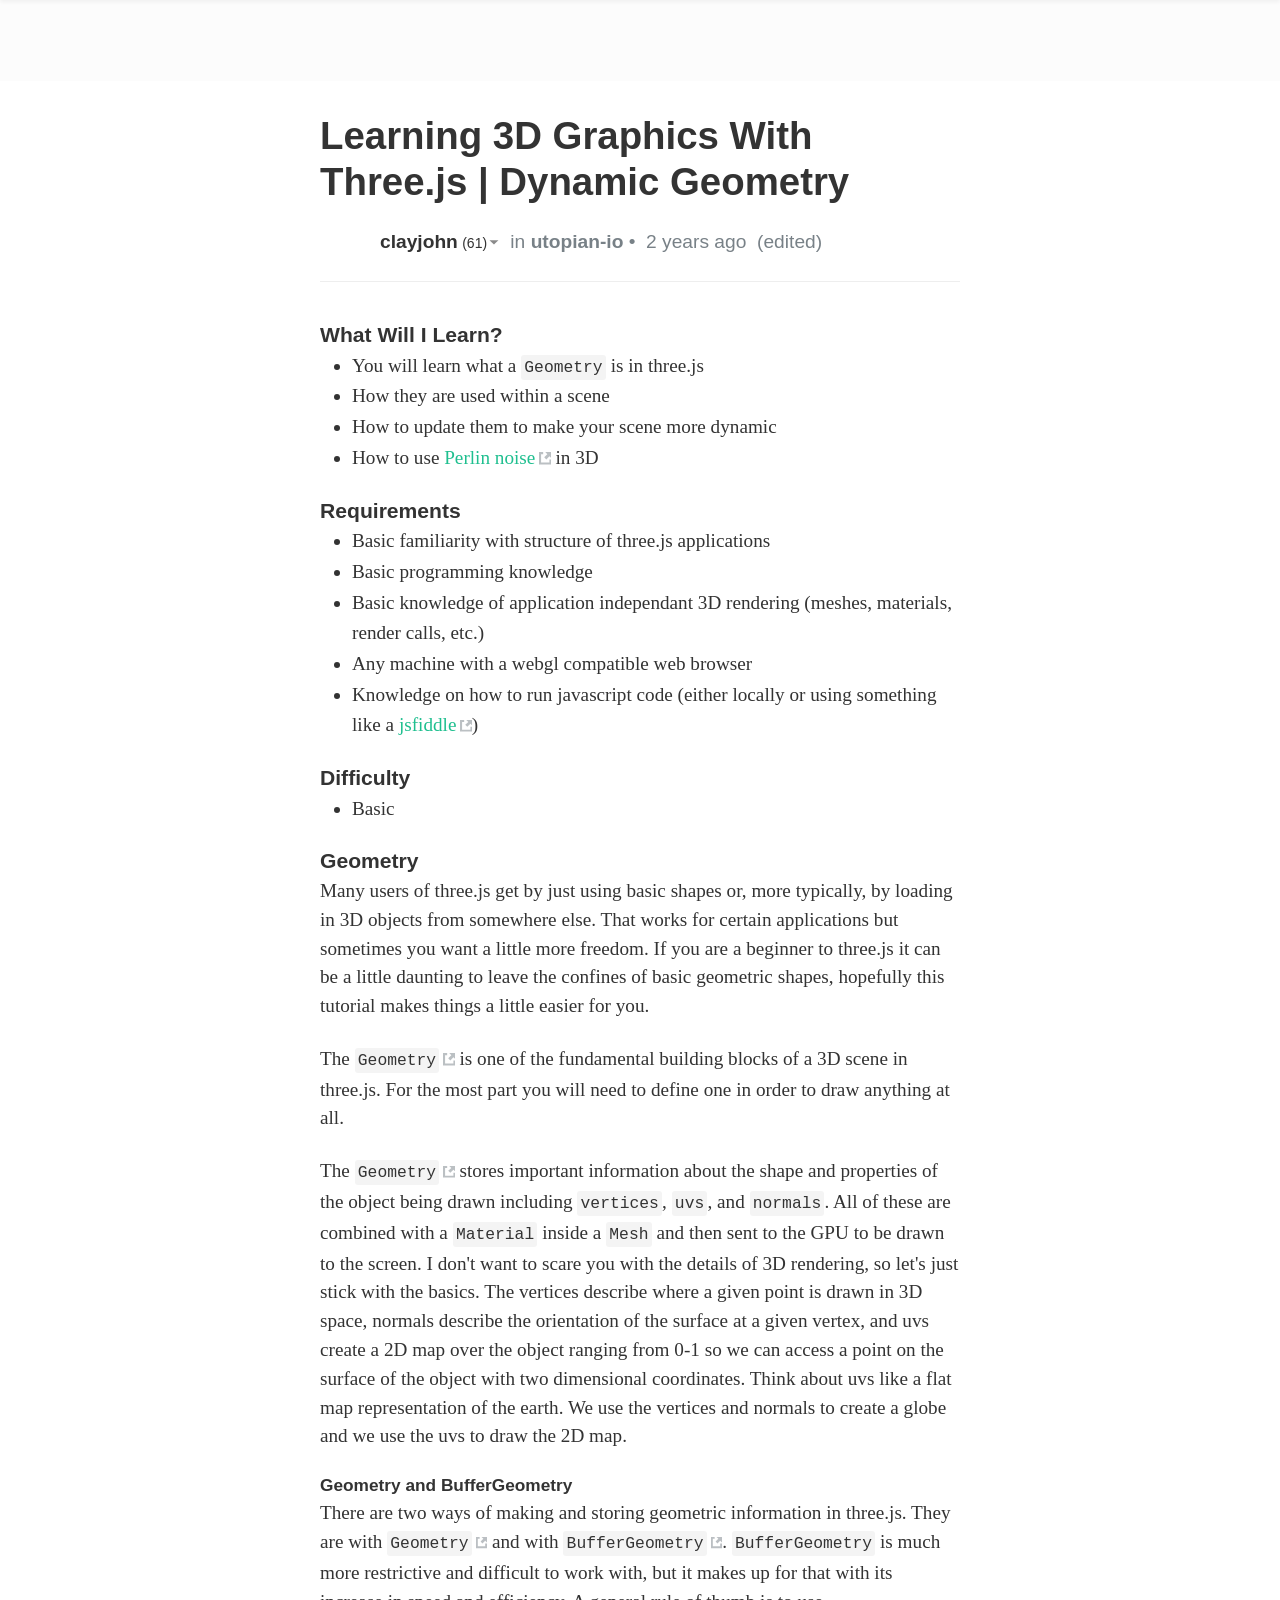
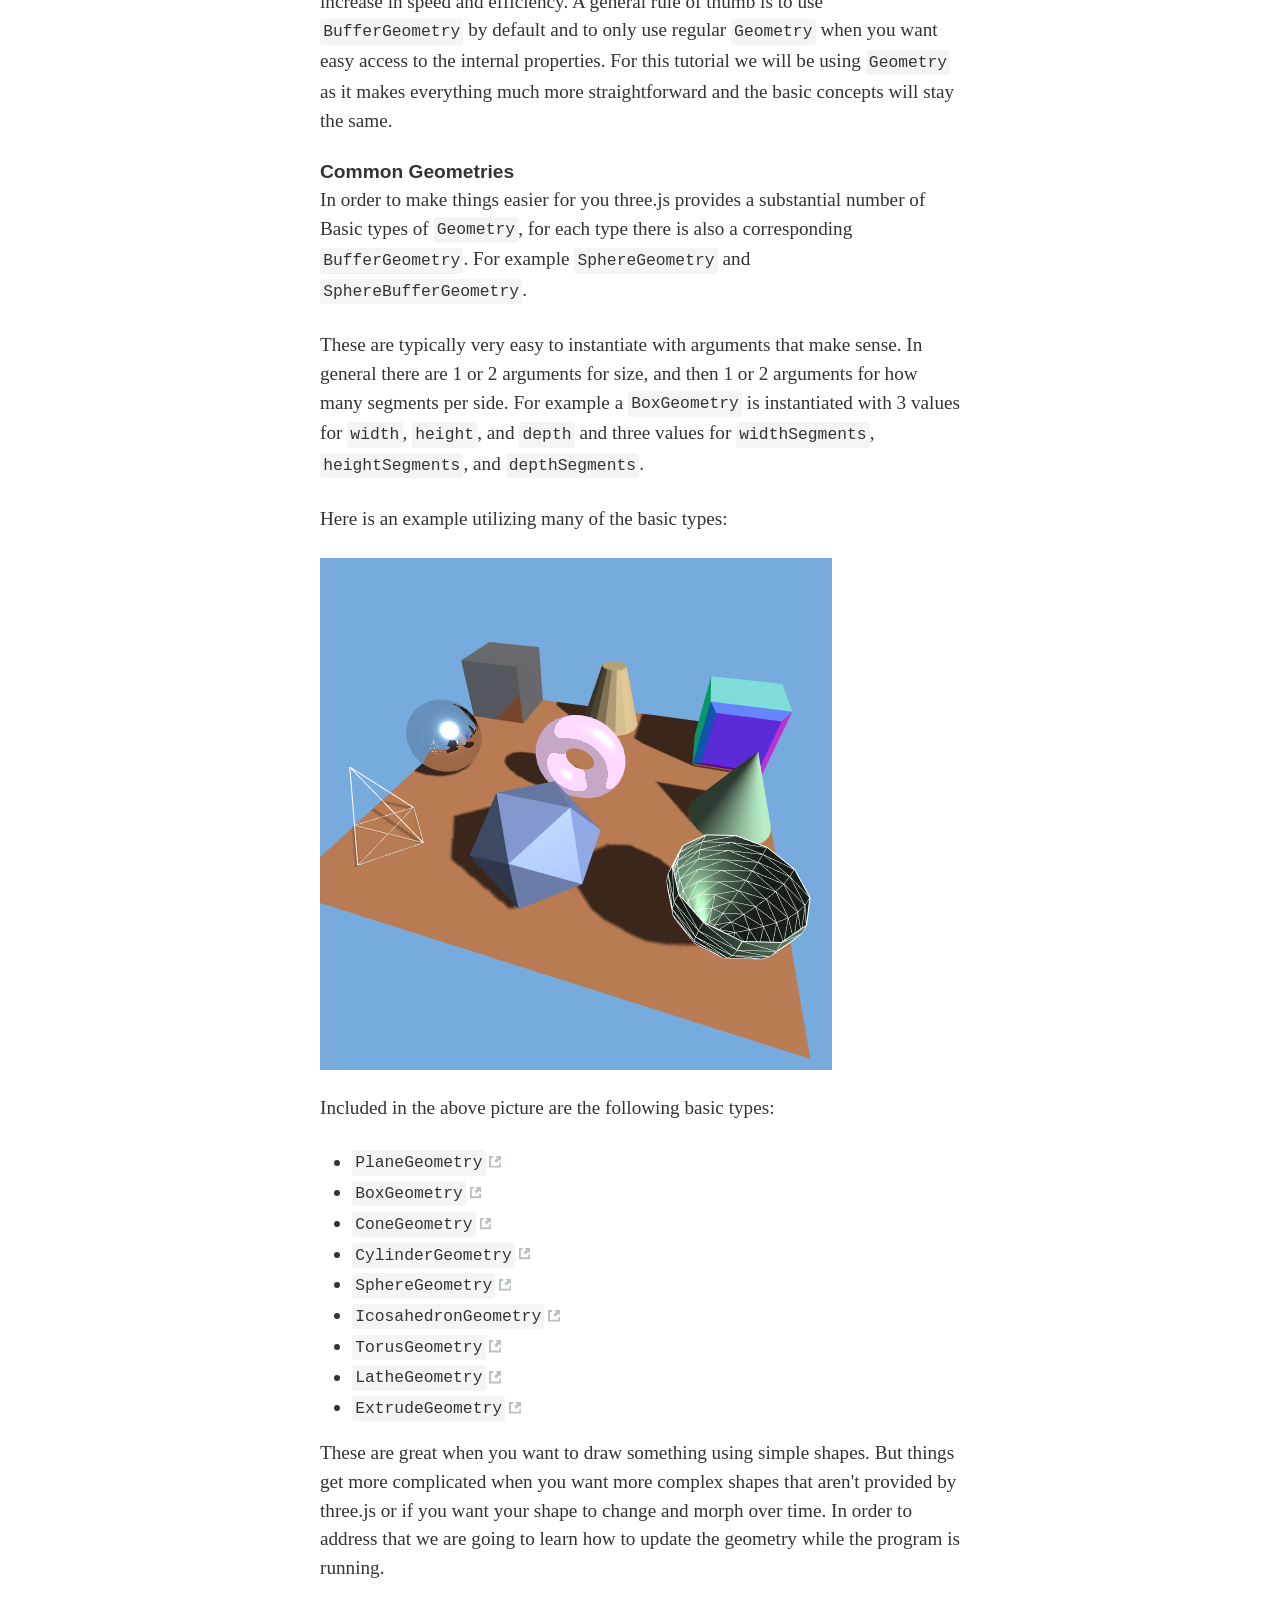
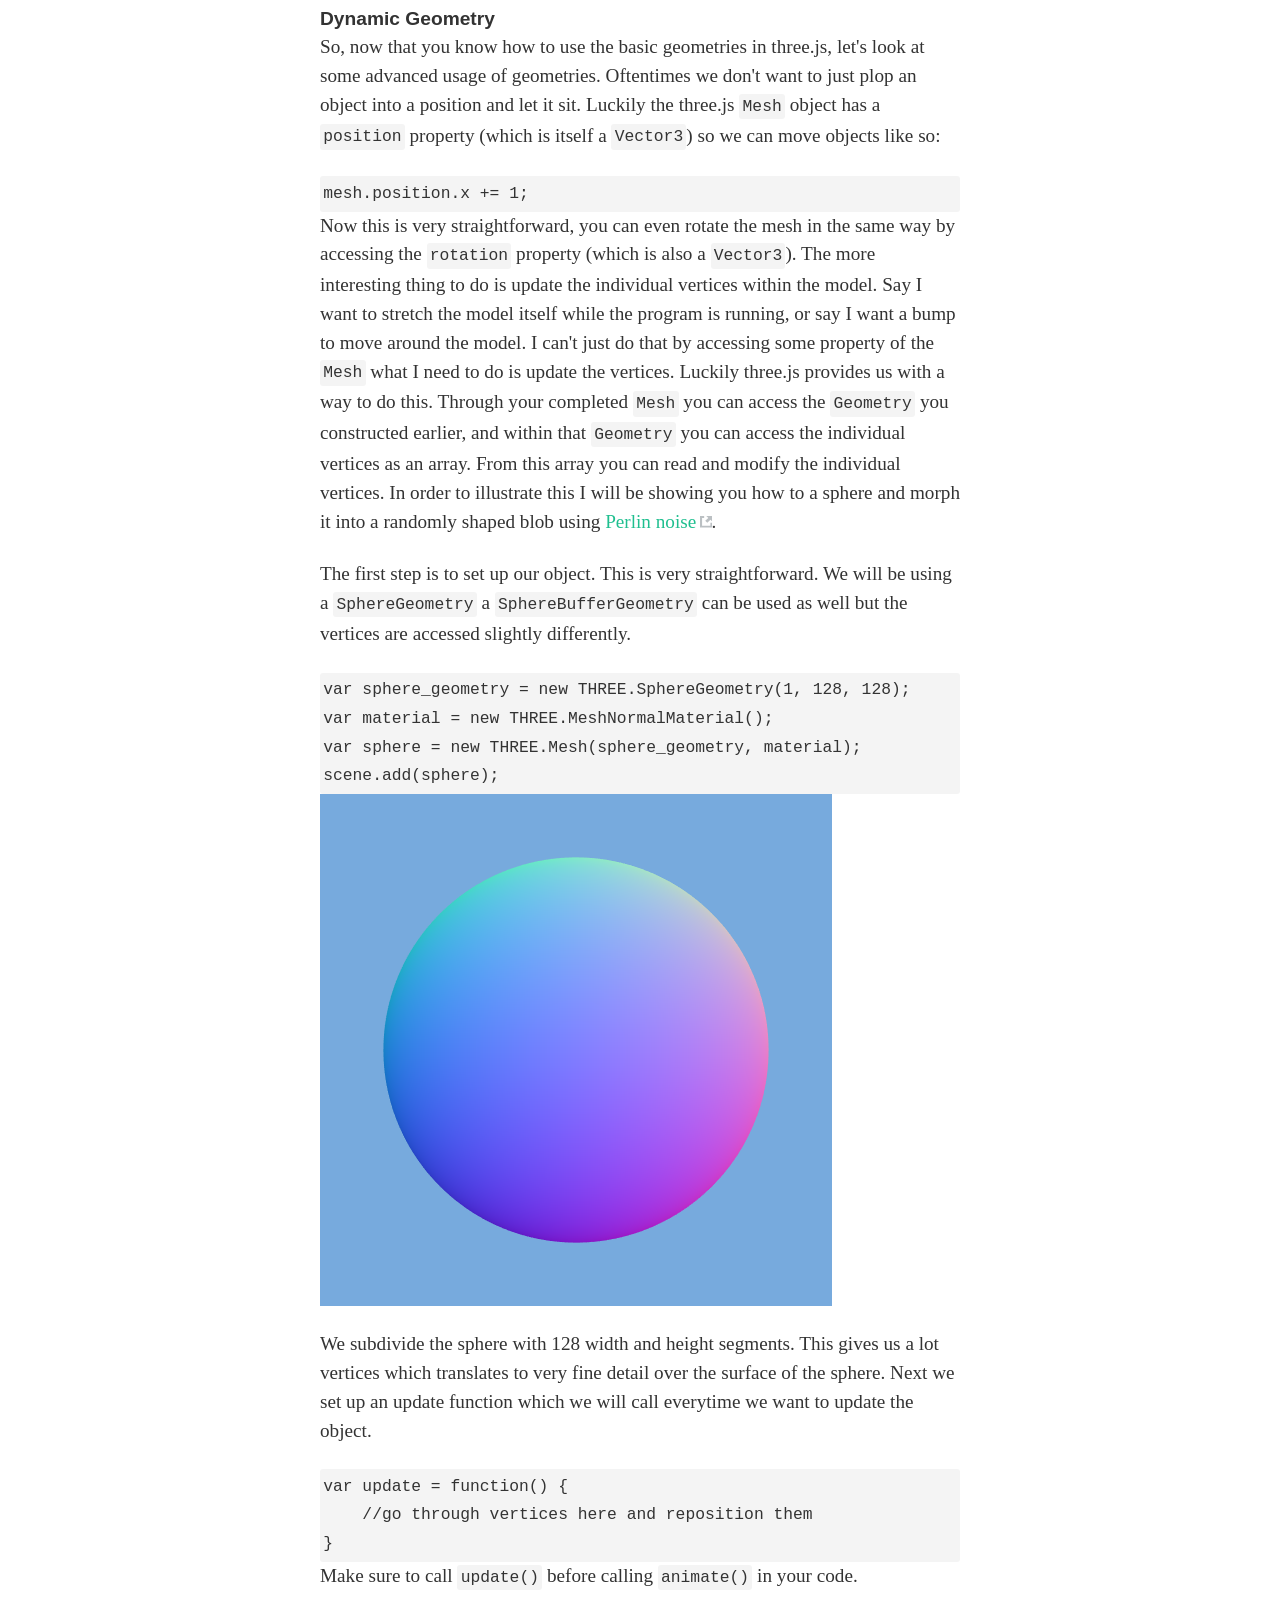
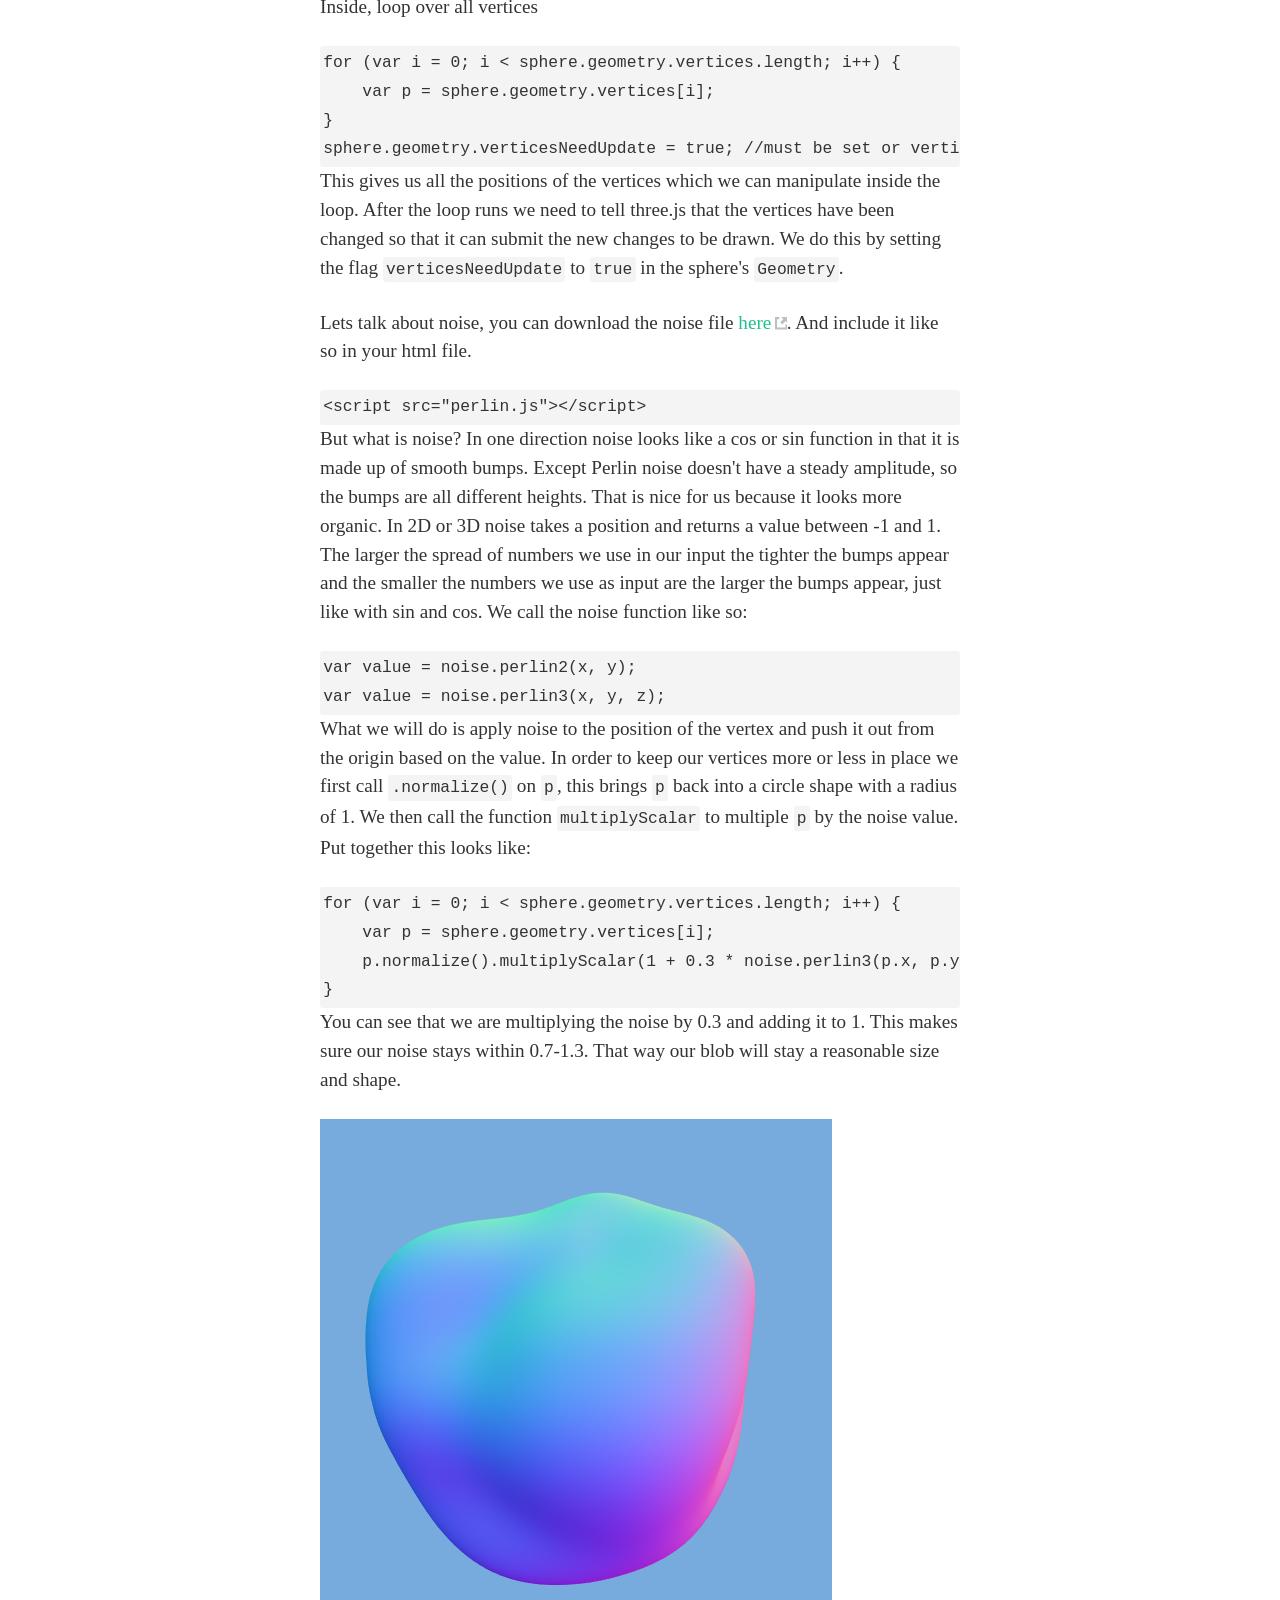
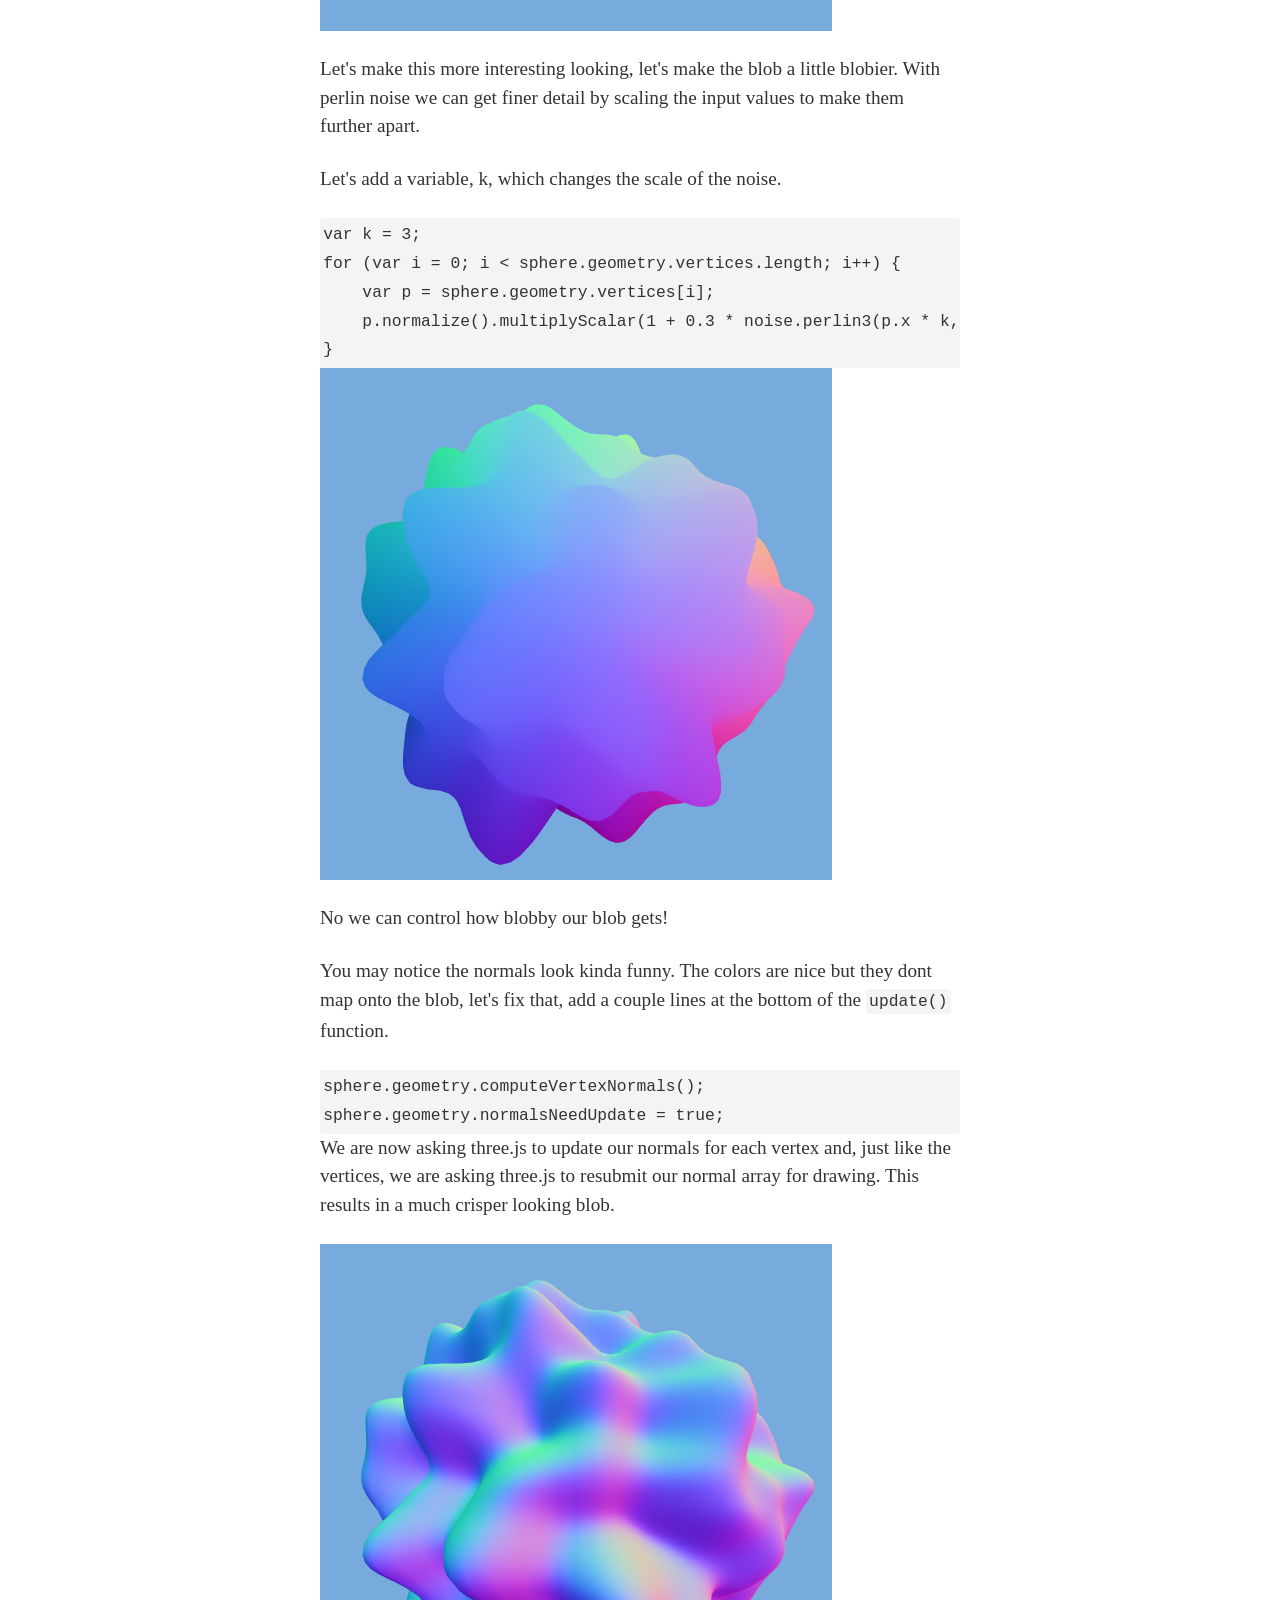
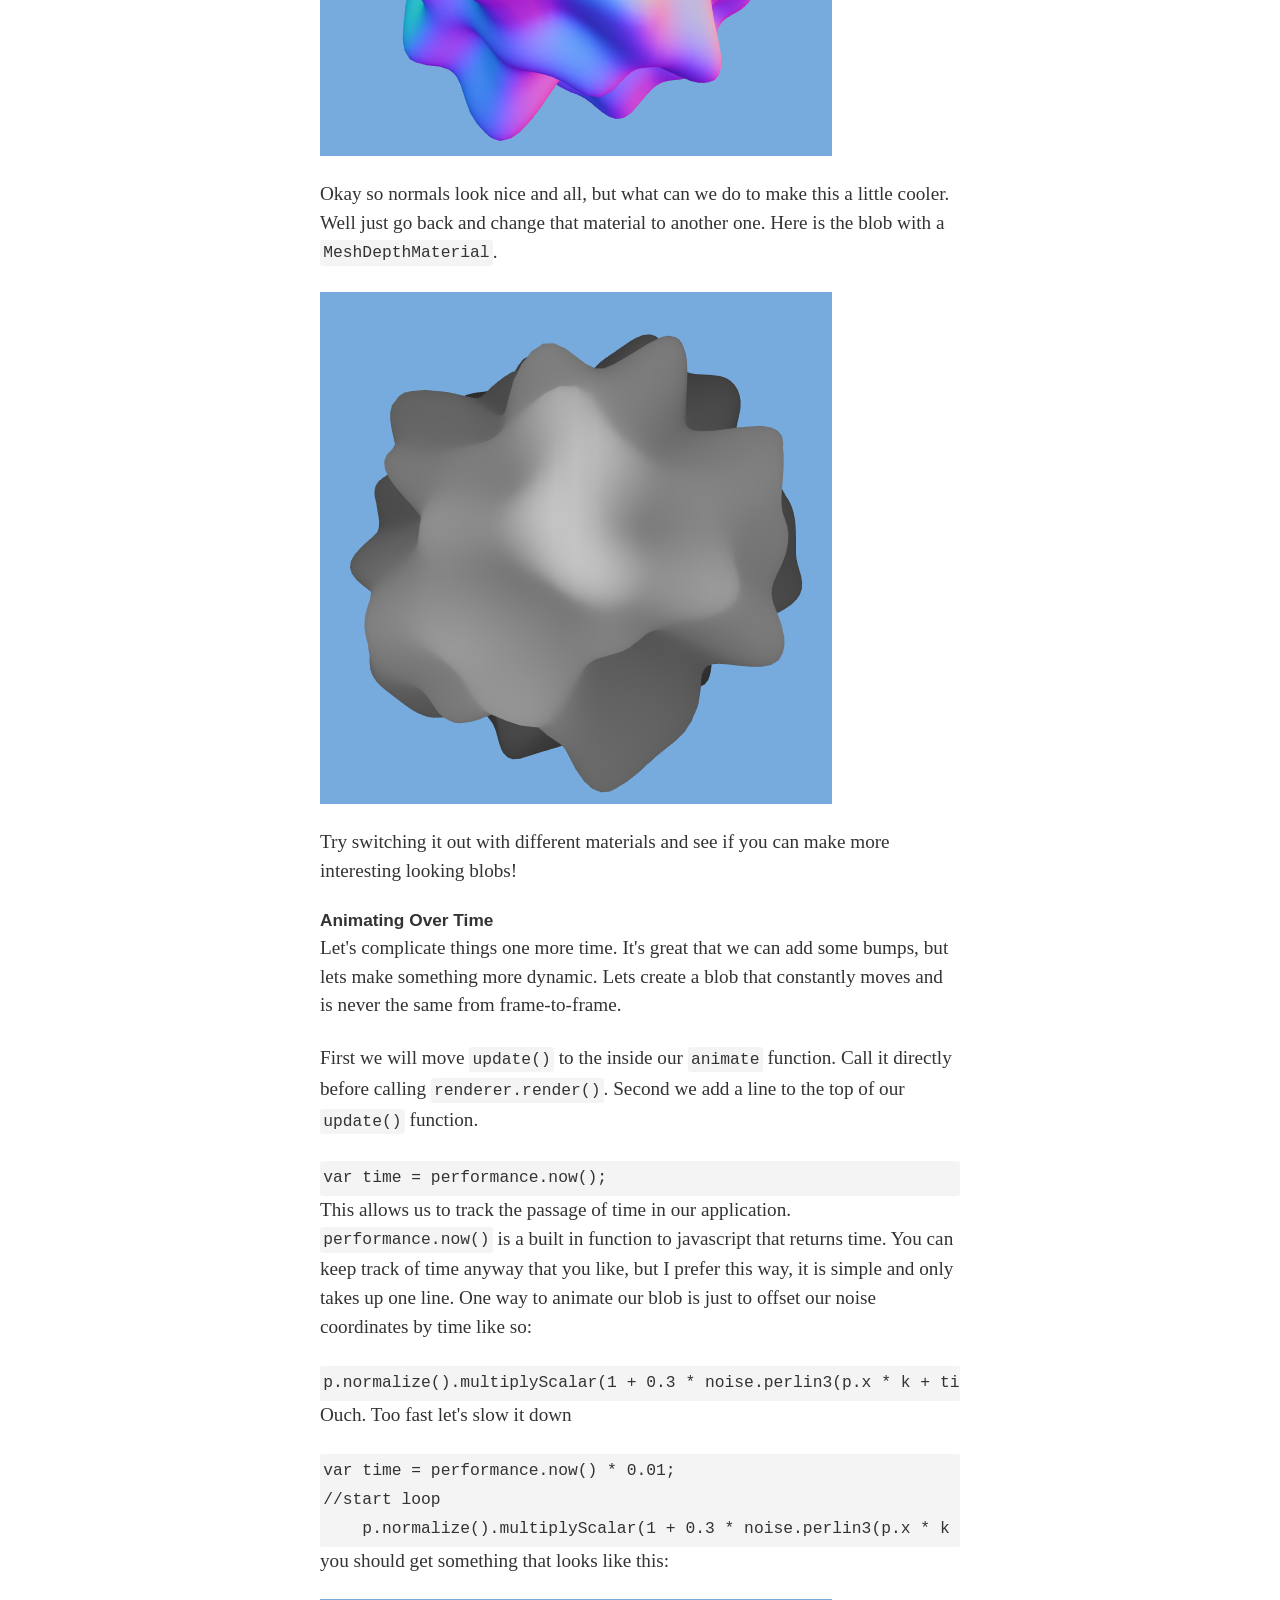
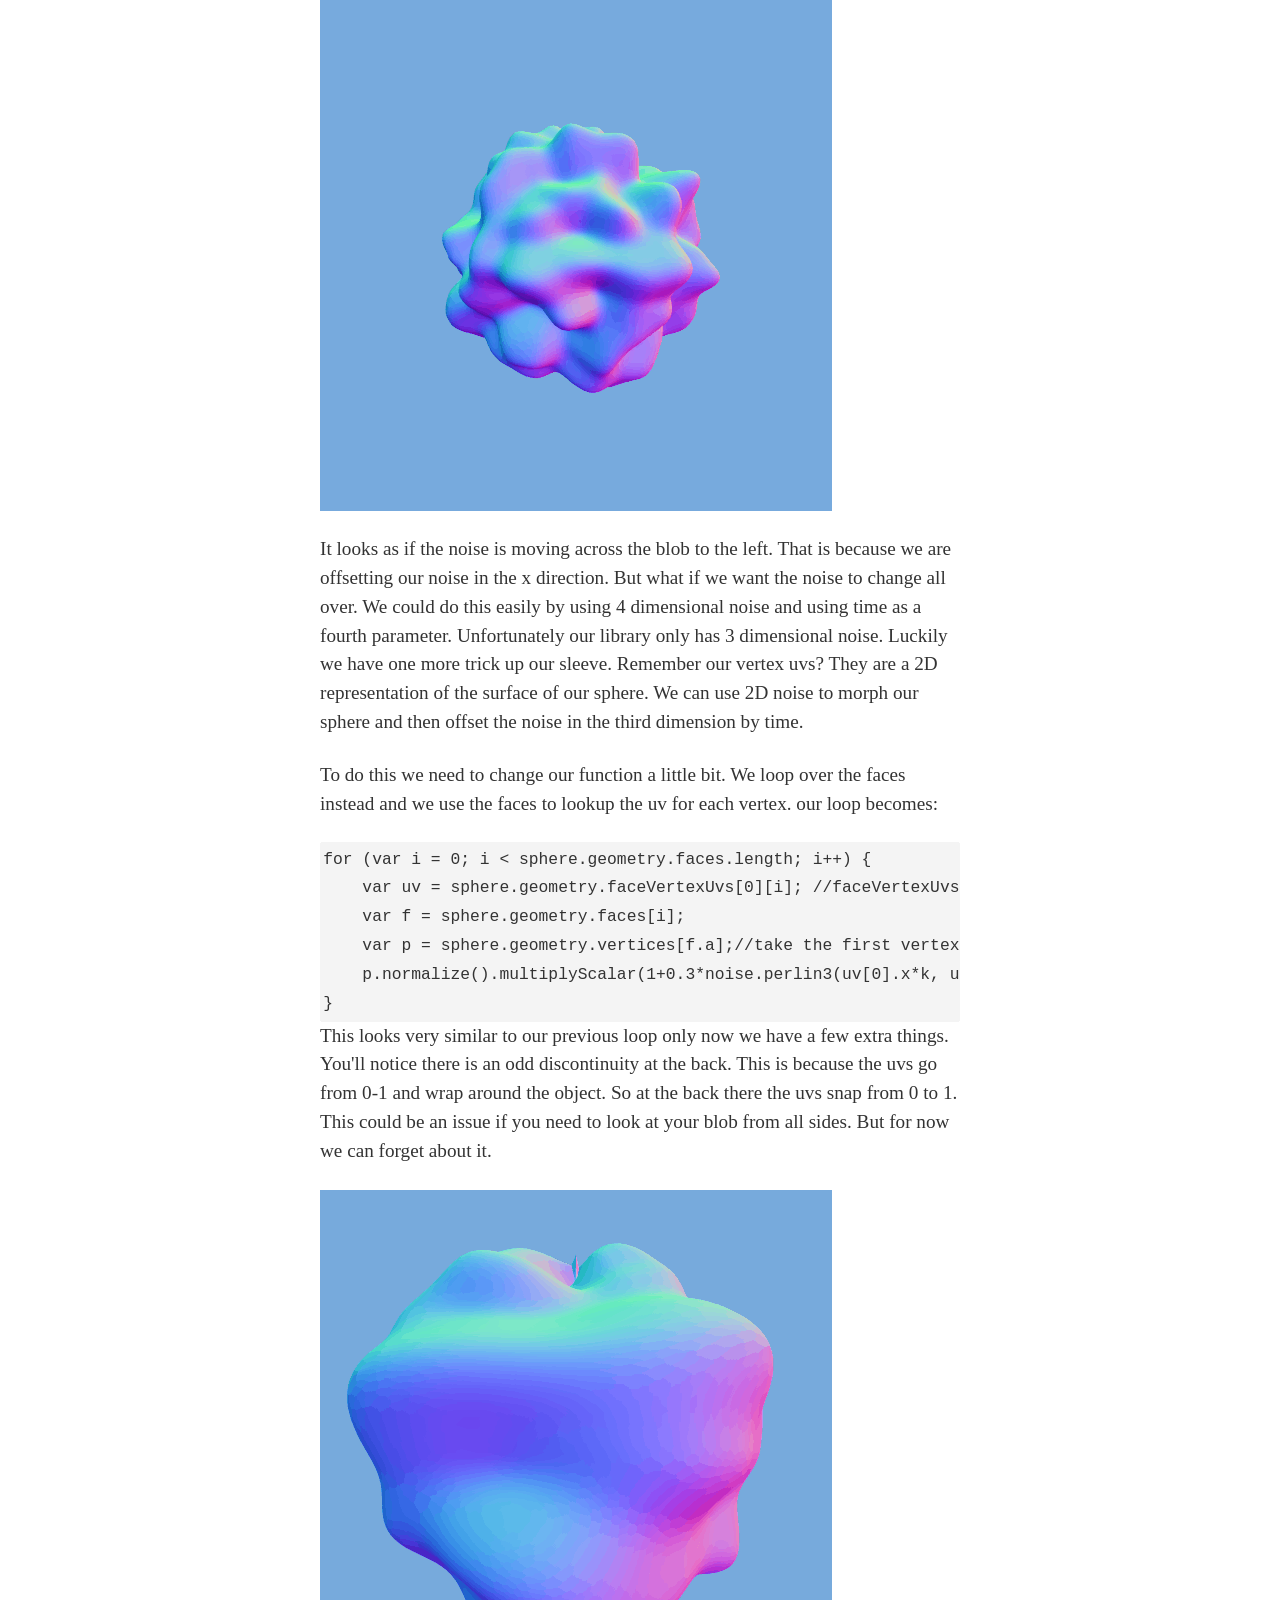
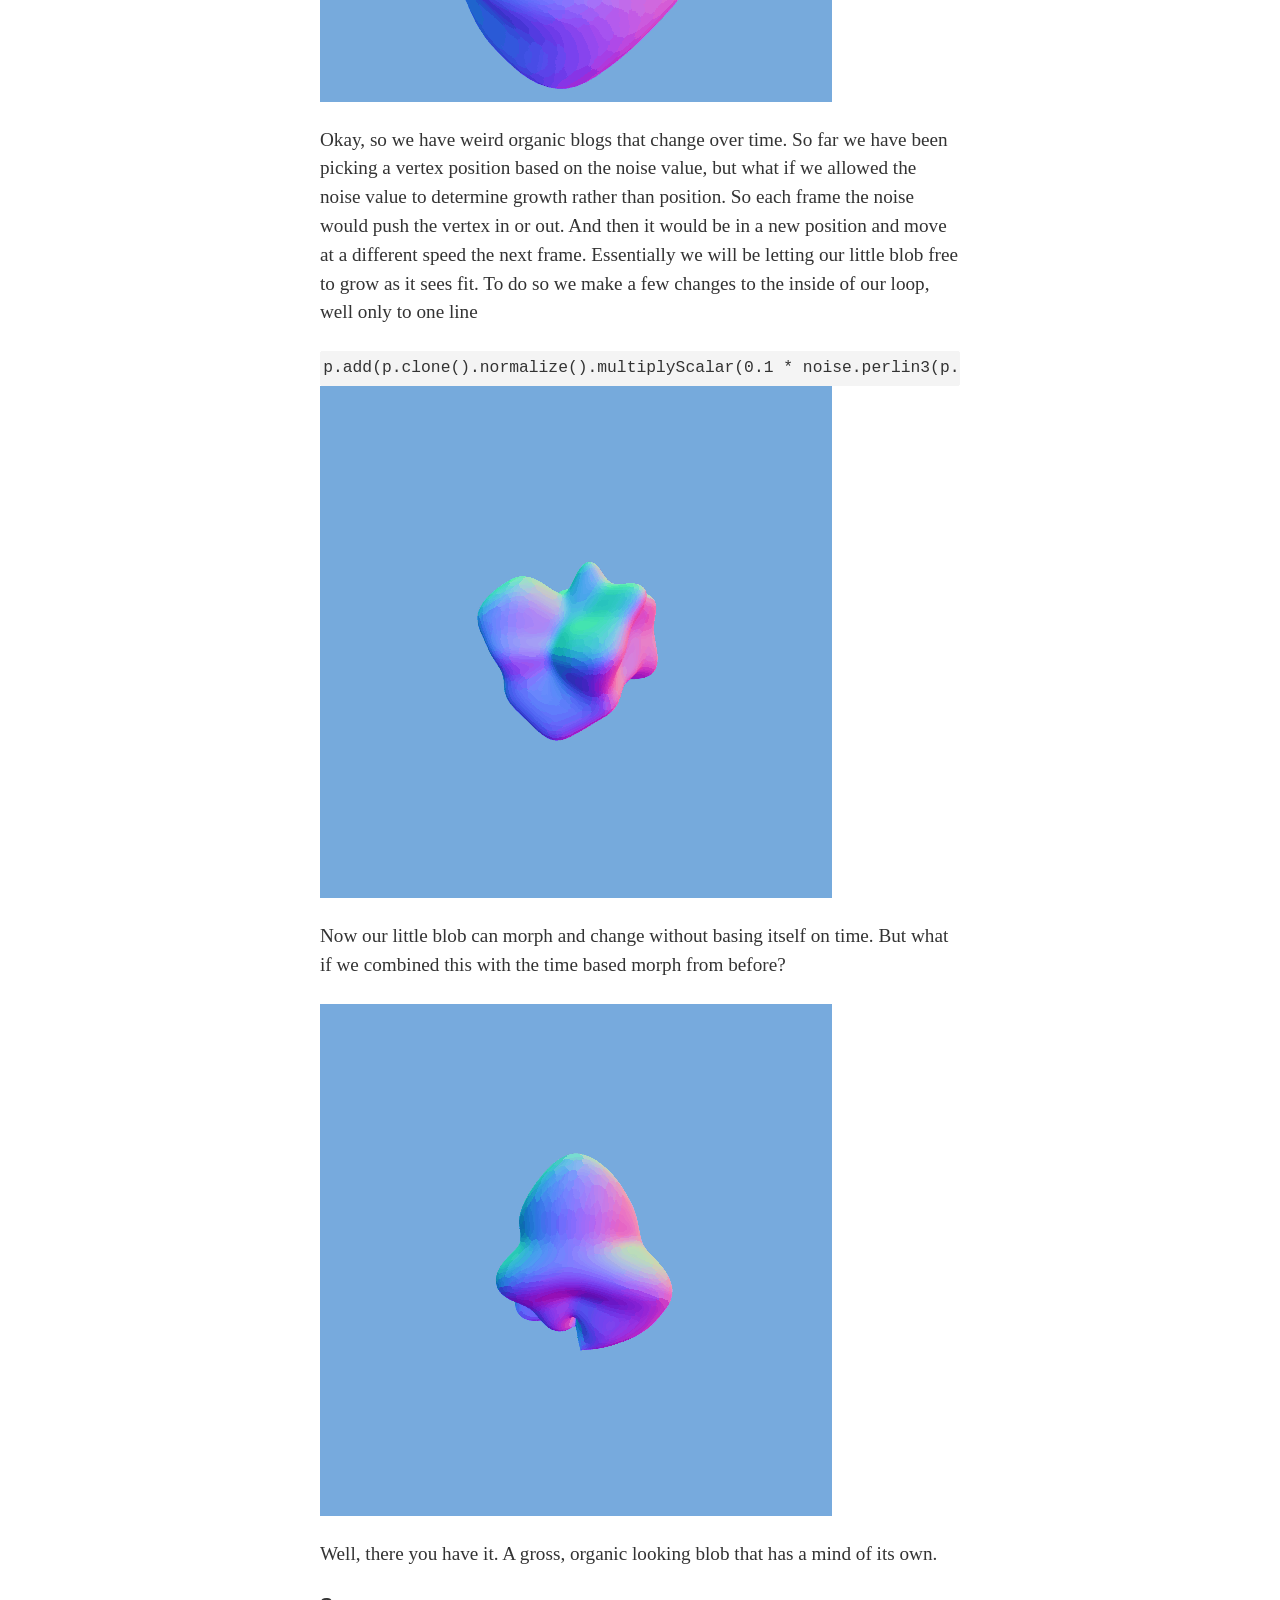
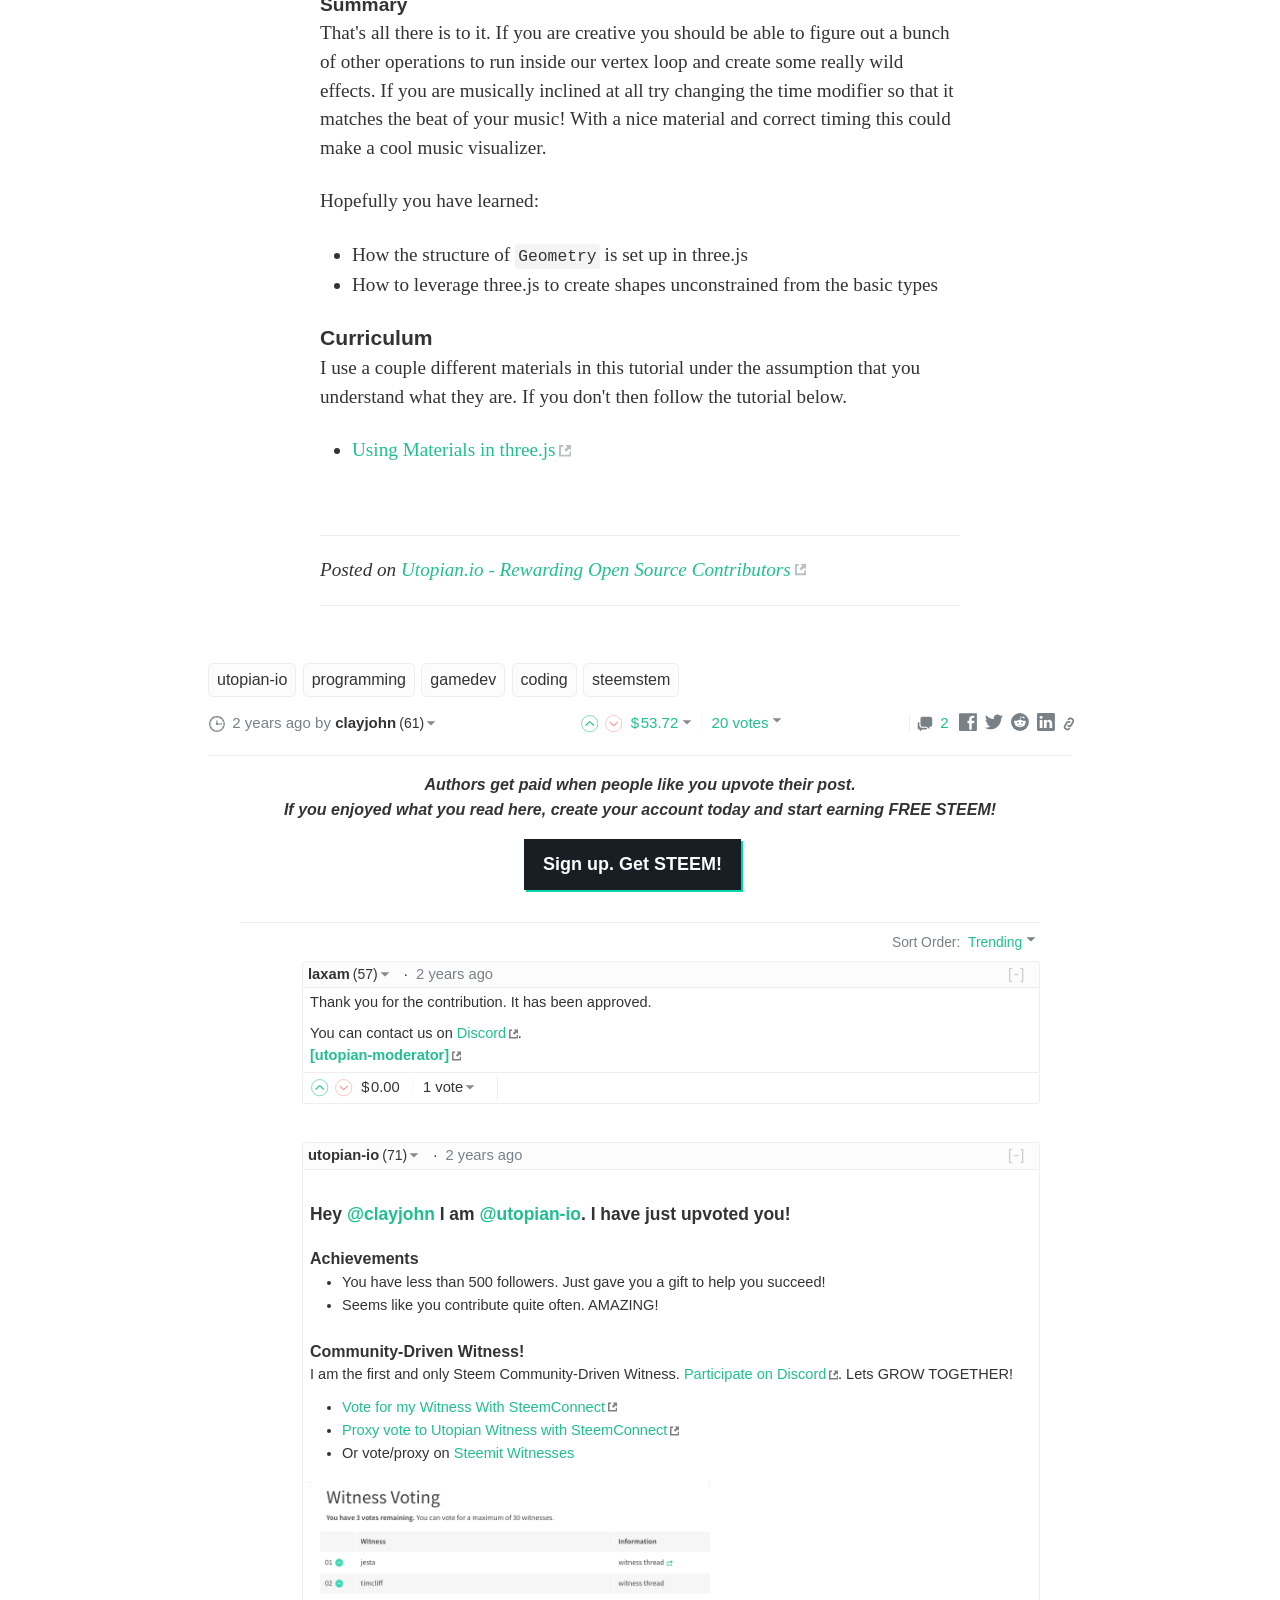
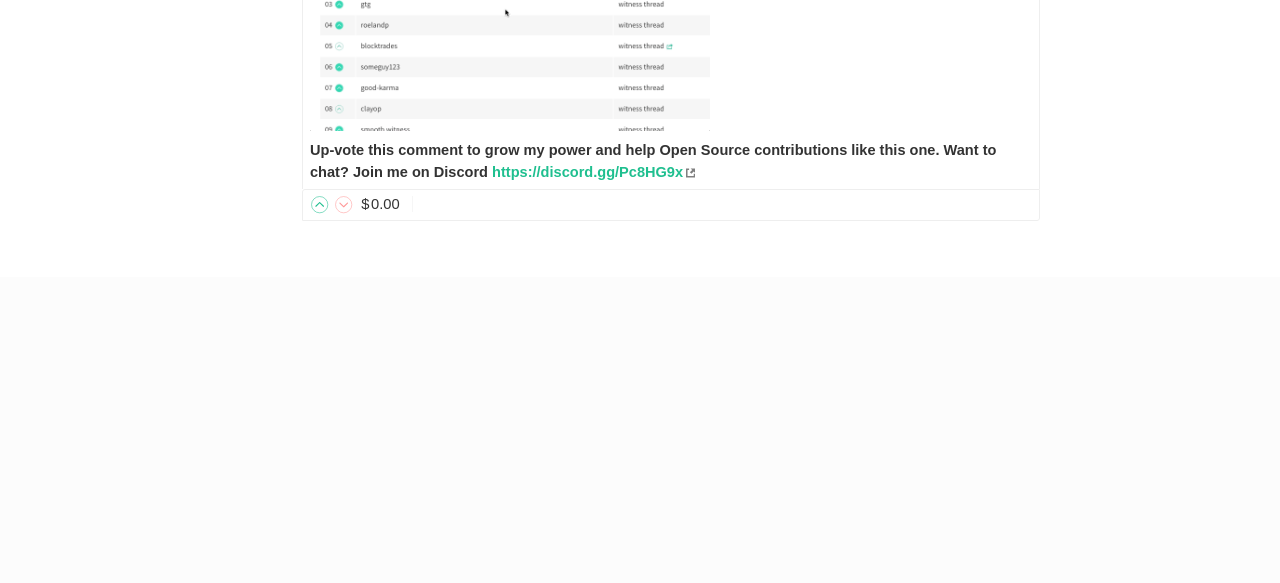
<file: class 7/Learning 3D Graphics With Three.js _ Dynamic Geometry — Steemit.html>
<!DOCTYPE html>
<!-- saved from url=(0095)https://steemit.com/utopian-io/@clayjohn/learning-3d-graphics-with-three-js-or-dynamic-geometry -->
<html lang="en" data-reactroot="" data-reactid="1" data-react-checksum="-797457414"><head data-reactid="2"><meta http-equiv="Content-Type" content="text/html; charset=UTF-8"><meta name="viewport" content="width=device-width, initial-scale=1.0" data-reactid="4"><link rel="canonical" href="https://steemit.com/utopian-io/@clayjohn/learning-3d-graphics-with-three-js-or-dynamic-geometry" data-reactid="5"><meta name="description" content="What Will I Learn?     You will learn what a  Geometry  is in three.js     How they are used within a scene     How to… by clayjohn" data-reactid="6"><meta name="og:title" content="Learning 3D Graphics With Three.js | Dynamic Geometry — Steemit" data-reactid="7"><meta name="og:type" content="article" data-reactid="8"><meta name="og:url" content="https://steemit.com/utopian-io/@clayjohn/learning-3d-graphics-with-three-js-or-dynamic-geometry" data-reactid="9"><meta name="og:image" content="https://i.imgur.com/PvOHEcT.png" data-reactid="10"><meta name="og:description" content="What Will I Learn?     You will learn what a  Geometry  is in three.js     How they are used within a scene     How to… by clayjohn" data-reactid="11"><meta name="og:site_name" content="Steemit" data-reactid="12"><meta name="fb:app_id" content="1402743653357701" data-reactid="13"><meta name="article:tag" content="utopian-io" data-reactid="14"><meta name="article:published_time" content="2018-03-21T23:25:57" data-reactid="15"><meta name="twitter:card" content="summary_large_image" data-reactid="16"><meta name="twitter:site" content="@steemit" data-reactid="17"><meta name="twitter:title" content="Learning 3D Graphics With Three.js | Dynamic Geometry — Steemit" data-reactid="18"><meta name="twitter:description" content="What Will I Learn?     You will learn what a  Geometry  is in three.js     How they are used within a scene     How to… by clayjohn" data-reactid="19"><meta name="twitter:image" content="https://i.imgur.com/PvOHEcT.png" data-reactid="20"><link rel="manifest" href="https://steemit.com/static/manifest.json" data-reactid="21"><link rel="icon" type="image/x-icon" href="https://steemit.com/favicon.ico?v=2" data-reactid="22"><link rel="apple-touch-icon-precomposed" sizes="57x57" href="https://steemit.com/images/favicons/apple-touch-icon-57x57.png" type="image/png" data-reactid="23"><link rel="apple-touch-icon-precomposed" sizes="114x114" href="https://steemit.com/images/favicons/apple-touch-icon-114x114.png" type="image/png" data-reactid="24"><link rel="apple-touch-icon-precomposed" sizes="72x72" href="https://steemit.com/images/favicons/apple-touch-icon-72x72.png" type="image/png" data-reactid="25"><link rel="apple-touch-icon-precomposed" sizes="144x144" href="https://steemit.com/images/favicons/apple-touch-icon-144x144.png" type="image/png" data-reactid="26"><link rel="apple-touch-icon-precomposed" sizes="60x60" href="https://steemit.com/images/favicons/apple-touch-icon-60x60.png" type="image/png" data-reactid="27"><link rel="apple-touch-icon-precomposed" sizes="120x120" href="https://steemit.com/images/favicons/apple-touch-icon-120x120.png" type="image/png" data-reactid="28"><link rel="apple-touch-icon-precomposed" sizes="76x76" href="https://steemit.com/images/favicons/apple-touch-icon-76x76.png" type="image/png" data-reactid="29"><link rel="apple-touch-icon-precomposed" sizes="152x152" href="https://steemit.com/images/favicons/apple-touch-icon-152x152.png" type="image/png" data-reactid="30"><link rel="icon" type="image/png" href="https://steemit.com/images/favicons/favicon-196x196.png" sizes="196x196" data-reactid="31"><link rel="icon" type="image/png" href="https://steemit.com/images/favicons/favicon-96x96.png" sizes="96x96" data-reactid="32"><link rel="icon" type="image/png" href="https://steemit.com/images/favicons/favicon-32x32.png" sizes="32x32" data-reactid="33"><link rel="icon" type="image/png" href="https://steemit.com/images/favicons/favicon-16x16.png" sizes="16x16" data-reactid="34"><link rel="icon" type="image/png" href="https://steemit.com/images/favicons/favicon-128.png" sizes="128x128" data-reactid="35"><meta name="application-name" content="Steemit" data-reactid="36"><meta name="msapplication-TileColor" content="#FFFFFF" data-reactid="37"><meta name="msapplication-TileImage" content="/images/favicons/mstile-144x144.png" data-reactid="38"><meta name="msapplication-square70x70logo" content="/images/favicons/mstile-70x70.png" data-reactid="39"><meta name="msapplication-square150x150logo" content="/images/favicons/mstile-150x150.png" data-reactid="40"><meta name="msapplication-wide310x150logo" content="/images/favicons/mstile-310x150.png" data-reactid="41"><meta name="msapplication-square310x310logo" content="/images/favicons/mstile-310x310.png" data-reactid="42"><link href="./Learning 3D Graphics With Three.js _ Dynamic Geometry — Steemit_files/css" rel="stylesheet" type="text/css" data-reactid="43"><link href="./Learning 3D Graphics With Three.js _ Dynamic Geometry — Steemit_files/css(1)" rel="stylesheet" type="text/css" data-reactid="44"><link href="./Learning 3D Graphics With Three.js _ Dynamic Geometry — Steemit_files/app-8f1d8bd121ed9394edb1.css" rel="stylesheet" type="text/css" data-reactid="45"><script async="" src="./Learning 3D Graphics With Three.js _ Dynamic Geometry — Steemit_files/analytics.js"></script><script type="text/javascript" charset="UTF-8" async="" src="./Learning 3D Graphics With Three.js _ Dynamic Geometry — Steemit_files/cc.js"></script><script data-reactid="46">
                            (function() {
                              var bsa_optimize = document.createElement('script');
                              window.optimize = { queue: [] };
                              bsa_optimize.type = 'text/javascript';
                              bsa_optimize.async = true;
                              bsa_optimize.src = 'https://cdn-s2s.buysellads.net/pub/steemit.js?' + (new Date() - new Date() % 3600000);
                              (document.getElementsByTagName('head')[0] || document.getElementsByTagName('body')[0]).appendChild(bsa_optimize);
                            })();
                        </script><script type="text/javascript" async="" src="./Learning 3D Graphics With Three.js _ Dynamic Geometry — Steemit_files/steemit.js"></script><script src="./Learning 3D Graphics With Three.js _ Dynamic Geometry — Steemit_files/monetization.js" type="text/javascript" data-reactid="47"></script><script id="Cookiebot" src="./Learning 3D Graphics With Three.js _ Dynamic Geometry — Steemit_files/uc.js" data-cbid="22f6c754-2d34-447c-8e14-787b9edde451" type="text/javascript" async="" data-reactid="48"></script><title data-reactid="49">Learning 3D Graphics With Three.js | Dynamic Geometry — Steemit</title><style type="text/css">.Button__root___1t9vg {
  display: inline-block;
  margin: 0 5px 0 0;
  padding: 3px 8px;
  height: 30px;
  line-height: 22px;
  box-sizing: border-box;
  background: none #fdfdfd;
  background: linear-gradient(to bottom, #fdfdfd 0%,#f6f7f8 100%);
  border: 1px solid #999;
  border-radius: 2px;
  color: #333;
  text-decoration: none;
  font-size: inherit;
  font-family: inherit;
  cursor: pointer;
  white-space: nowrap;
}

.Button__root___1t9vg:disabled {
  cursor: not-allowed;
  background: none transparent;
}

.Button__root___1t9vg:disabled > * {
  opacity: .5;
}
</style><style type="text/css">.ButtonWrap__root___2qgcQ {
  display: inline-block;
  position: relative;
  /* This ensures the popover will show on top of the editor. */
  z-index: 10;
}
</style><style type="text/css">.IconButton__root___2awWb {
  padding-left: 3px;
  padding-right: 3px;
}

.IconButton__icon___2DdFx {
  display: inline-block;
  width: 22px;
  height: 22px;
  background-position: center center;
  background-repeat: no-repeat;
  background-size: 18px;
}

.IconButton__isActive___2rZ4Z {
  background: none #d8d8d8;
}

.IconButton__icon-undo___2w6D8 {
  background-image: url("[data-uri]");
  background-size: 14px;
}
.IconButton__icon-redo___Uq9D7 {
  background-image: url("[data-uri]");
  background-size: 14px;
}

.IconButton__icon-unordered-list-item___1cs8c {
  background-image: url("[data-uri]");
}
.IconButton__icon-ordered-list-item___3JgbM {
  background-image: url("[data-uri]");
}
.IconButton__icon-blockquote___uz2D0 {
  background-image: url("[data-uri]");
}

.IconButton__icon-bold___FMXgD {
  background-image: url("[data-uri]");
}
.IconButton__icon-italic___2Tb_j {
  background-image: url("[data-uri]");
}
.IconButton__icon-underline___23t7Y {
  background-image: url("[data-uri]");
}
.IconButton__icon-strikethrough___1Uq4O {
  background-image: url("[data-uri]");
  background-size: 14px;
}
.IconButton__icon-code___LWqTN {
  background-image: url("[data-uri]");
}

.IconButton__icon-link___2I96k {
  background-image: url("[data-uri]");
  background-size: 14px;
}

.IconButton__icon-remove-link___2BnS8 {
  background-image: url("[data-uri]");
  background-size: 14px;
}

.IconButton__icon-image___2NVj8 {
  background-image: url("[data-uri]");
  background-size: 14px;
}

.IconButton__icon-cancel___1A6y8 {
  background-image: url("[data-uri]");
  background-size: 13px;
}

.IconButton__icon-accept___2elsq {
  background-image: url("[data-uri]");
  background-size: 13px;
}
</style><style type="text/css">.ButtonGroup__root___2nXYD {
  display: inline-block;
  vertical-align: top;
  margin: 0 5px 5px 0;
  white-space: nowrap;
}

.ButtonGroup__root___2nXYD:last-child {
  margin-right: 0;
}

/* TODO: remove all this child selector and tag selector stuff. */

.ButtonGroup__root___2nXYD > div > button {
  margin-right: 0;
  border-radius: 0;
}

.ButtonGroup__root___2nXYD > div > button:focus {
  position: relative;
  z-index: 1;
}

.ButtonGroup__root___2nXYD > div:first-child > button {
  border-top-left-radius: 2px;
  border-bottom-left-radius: 2px;
}

.ButtonGroup__root___2nXYD > div + div > button {
  border-left-width: 0;
}

.ButtonGroup__root___2nXYD > div:last-child > button {
  border-top-right-radius: 2px;
  border-bottom-right-radius: 2px;
}
</style><style type="text/css">.InputPopover__root___sAIh7 {
  position: absolute;
  top: calc(100% + 5px);
  left: 0;
  width: 260px;
  background: none #fdfdfd;
  background: linear-gradient(to bottom, #fdfdfd 0%,#f6f7f8 100%);
  border: 1px solid #999;
  border-radius: 2px;
  box-sizing: border-box;
  padding: 4px;
}

.InputPopover__root___sAIh7:before {
  content: "";
  display: block;
  position: absolute;
  width: 0;
  height: 0;
  top: -10px;
  left: 10px;
  border: 5px solid transparent;
  border-bottom-color: #999;
}

.InputPopover__root___sAIh7:after {
  content: "";
  display: block;
  position: absolute;
  width: 0;
  height: 0;
  top: -9px;
  left: 10px;
  border: 5px solid transparent;
  border-bottom-color: #fdfdfd;
}

.InputPopover__inner___1sUSg {
  display: flex;
}

.InputPopover__input___3QwmQ {
  display: block;
  flex: 1 0 auto;
  height: 30px;
  background: none white;
  border: 1px solid #999;
  border-radius: 2px;
  box-sizing: border-box;
  padding: 2px 6px;
  font-family: inherit;
  font-size: inherit;
  line-height: 24px;
}

.InputPopover__inner___1sUSg .InputPopover__buttonGroup___3zSkK {
  flex: 0 1 auto;
  margin-left: 4px;
  margin-bottom: 0;
}
</style><style type="text/css">.Dropdown__root___1B9ta {
  display: inline-block;
  position: relative;
  line-height: 22px;
  vertical-align: top;
  -webkit-user-select: none;
  -moz-user-select: none;
  -ms-user-select: none;
}

.Dropdown__root___1B9ta select {
  position: relative;
  z-index: 2;
  display: inline-block;
  box-sizing: border-box;
  height: 30px;
  line-height: inherit;
  font-family: inherit;
  font-size: inherit;
  color: inherit;
  margin: 0;
  padding: 0;
  border: 4px solid transparent;
  border-right-width: 10px;
  border-left-width: 5px;
  background: none transparent;
  opacity: 0;
  cursor: pointer;
}

.Dropdown__root___1B9ta .Dropdown__value___3gCvl {
  display: block;
  position: absolute;
  z-index: 1;
  left: 0;
  top: 0;
  right: 0;
  bottom: 0;
  line-height: 23px;
  border: 1px solid #999;
  border-radius: 2px;
  padding: 3px;
  padding-right: 33px;
  padding-left: 12px;
  white-space: nowrap;
  text-overflow: ellipsis;
}

.Dropdown__root___1B9ta .Dropdown__value___3gCvl::before,
.Dropdown__root___1B9ta .Dropdown__value___3gCvl::after {
  display: block;
  content: "";
  position: absolute;
  top: 50%;
  right: 10px;
  width: 0;
  height: 0;
  border: 4px solid transparent;
}

.Dropdown__root___1B9ta .Dropdown__value___3gCvl::before {
  margin-top: -10px;
  border-bottom-color: #555;
}

.Dropdown__root___1B9ta .Dropdown__value___3gCvl::after {
  margin-top: 1px;
  border-top-color: #555;
}

.Dropdown__root___1B9ta select:focus + .Dropdown__value___3gCvl {
  border-color: #66afe9;
}

/* On Webkit we can style <select> to be transparant without turning off the
   default focus styles. This is better for accessibility. */
@media screen and (-webkit-min-device-pixel-ratio:0) {
  .Dropdown__root___1B9ta select {
    opacity: 1;
    color: inherit;
    -webkit-appearance: none;
    border-left-width: 12px;
    border-right-width: 35px;
  }

  .Dropdown__root___1B9ta select + .Dropdown__value___3gCvl {
    color: transparent;
  }

  .Dropdown__root___1B9ta select:focus + .Dropdown__value___3gCvl {
    border-color: #999;
  }
}
</style><style type="text/css">.EditorToolbar__root___1VC2v {
  font-family: 'Helvetica', sans-serif;
  font-size: 14px;
  margin-bottom: -5px;
  user-select: none;
}
</style><style type="text/css">.ImageSpan__root___UNCON {
  background-repeat: no-repeat;
  display: inline-block;
  overflow: hidden;
  cursor: pointer;
}

.ImageSpan__resize___2PEqf {
  border: 1px dashed #78a300;
  position: relative;
  max-width: 100%;
  display: inline-block;
  line-height: 0;
  top: -1px;
  left: -1px,
}

.ImageSpan__resizeHandle___2JBaV {
  cursor: nwse-resize;
  position: absolute;
  z-index: 2;
  line-height: 1;
  bottom: -4px;
  right: -5px;
  border: 1px solid white;
  background-color: #78a300;
  width: 8px;
  height: 8px;
}
</style><style type="text/css">/**
 * We inherit the height of the container by default
 */

.DraftEditor-root,
.DraftEditor-editorContainer,
.public-DraftEditor-content {
  height: inherit;
  text-align: initial;
}

.DraftEditor-root {
  position: relative;
}

/**
 * Zero-opacity background used to allow focus in IE. Otherwise, clicks
 * fall through to the placeholder.
 */

.DraftEditor-editorContainer {
  background-color: rgba(255, 255, 255, 0);
  /* Repair mysterious missing Safari cursor */
  border-left: 0.1px solid transparent;
  position: relative;
  z-index: 1;
}

.public-DraftEditor-content {
  outline: none;
  white-space: pre-wrap;
}

.public-DraftEditor-block {
  position: relative;
}

.DraftEditor-alignLeft .public-DraftEditor-block {
  text-align: left;
}

.DraftEditor-alignLeft .public-DraftEditorPlaceholder-root {
  left: 0;
  text-align: left;
}

.DraftEditor-alignCenter .public-DraftEditor-block {
  text-align: center;
}

.DraftEditor-alignCenter .public-DraftEditorPlaceholder-root {
  margin: 0 auto;
  text-align: center;
  width: 100%;
}

.DraftEditor-alignRight .public-DraftEditor-block {
  text-align: right;
}

.DraftEditor-alignRight .public-DraftEditorPlaceholder-root {
  right: 0;
  text-align: right;
}
/**
 * @providesModule DraftEditorPlaceholder
 */

.public-DraftEditorPlaceholder-root {
  color: #9197a3;
  position: absolute;
  z-index: 0;
}

.public-DraftEditorPlaceholder-hasFocus {
  color: #bdc1c9;
}

.DraftEditorPlaceholder-hidden {
  display: none;
}
/**
 * @providesModule DraftStyleDefault
 */

.public-DraftStyleDefault-block {
  position: relative;
  white-space: pre-wrap;
}

/* @noflip */

.public-DraftStyleDefault-ltr {
  direction: ltr;
  text-align: left;
}

/* @noflip */

.public-DraftStyleDefault-rtl {
  direction: rtl;
  text-align: right;
}

/**
 * These rules provide appropriate text direction for counter pseudo-elements.
 */

/* @noflip */

.public-DraftStyleDefault-listLTR {
  direction: ltr;
}

/* @noflip */

.public-DraftStyleDefault-listRTL {
  direction: rtl;
}

/**
 * Default spacing for list container elements. Override with CSS as needed.
 */

.public-DraftStyleDefault-ul,
.public-DraftStyleDefault-ol {
  margin: 16px 0;
  padding: 0;
}

/**
 * Default counters and styles are provided for five levels of nesting.
 * If you require nesting beyond that level, you should use your own CSS
 * classes to do so. If you care about handling RTL languages, the rules you
 * create should look a lot like these.
 */

/* @noflip */

.public-DraftStyleDefault-depth0.public-DraftStyleDefault-listLTR {
  margin-left: 1.5em;
}

/* @noflip */

.public-DraftStyleDefault-depth0.public-DraftStyleDefault-listRTL {
  margin-right: 1.5em;
}

/* @noflip */

.public-DraftStyleDefault-depth1.public-DraftStyleDefault-listLTR {
  margin-left: 3em;
}

/* @noflip */

.public-DraftStyleDefault-depth1.public-DraftStyleDefault-listRTL {
  margin-right: 3em;
}

/* @noflip */

.public-DraftStyleDefault-depth2.public-DraftStyleDefault-listLTR {
  margin-left: 4.5em;
}

/* @noflip */

.public-DraftStyleDefault-depth2.public-DraftStyleDefault-listRTL {
  margin-right: 4.5em;
}

/* @noflip */

.public-DraftStyleDefault-depth3.public-DraftStyleDefault-listLTR {
  margin-left: 6em;
}

/* @noflip */

.public-DraftStyleDefault-depth3.public-DraftStyleDefault-listRTL {
  margin-right: 6em;
}

/* @noflip */

.public-DraftStyleDefault-depth4.public-DraftStyleDefault-listLTR {
  margin-left: 7.5em;
}

/* @noflip */

.public-DraftStyleDefault-depth4.public-DraftStyleDefault-listRTL {
  margin-right: 7.5em;
}

/**
 * Only use `square` list-style after the first two levels.
 */

.public-DraftStyleDefault-unorderedListItem {
  list-style-type: square;
  position: relative;
}

.public-DraftStyleDefault-unorderedListItem.public-DraftStyleDefault-depth0 {
  list-style-type: disc;
}

.public-DraftStyleDefault-unorderedListItem.public-DraftStyleDefault-depth1 {
  list-style-type: circle;
}

/**
 * Ordered list item counters are managed with CSS, since all list nesting is
 * purely visual.
 */

.public-DraftStyleDefault-orderedListItem {
  list-style-type: none;
  position: relative;
}

/* @noflip */

.public-DraftStyleDefault-orderedListItem.public-DraftStyleDefault-listLTR:before {
  left: -36px;
  position: absolute;
  text-align: right;
  width: 30px;
}

/* @noflip */

.public-DraftStyleDefault-orderedListItem.public-DraftStyleDefault-listRTL:before {
  position: absolute;
  right: -36px;
  text-align: left;
  width: 30px;
}

/**
 * Counters are reset in JavaScript. If you need different counter styles,
 * override these rules. If you need more nesting, create your own rules to
 * do so.
 */

.public-DraftStyleDefault-orderedListItem:before {
  content: counter(ol0) ". ";
  counter-increment: ol0;
}

.public-DraftStyleDefault-orderedListItem.public-DraftStyleDefault-depth1:before {
  content: counter(ol1) ". ";
  counter-increment: ol1;
}

.public-DraftStyleDefault-orderedListItem.public-DraftStyleDefault-depth2:before {
  content: counter(ol2) ". ";
  counter-increment: ol2;
}

.public-DraftStyleDefault-orderedListItem.public-DraftStyleDefault-depth3:before {
  content: counter(ol3) ". ";
  counter-increment: ol3;
}

.public-DraftStyleDefault-orderedListItem.public-DraftStyleDefault-depth4:before {
  content: counter(ol4) ". ";
  counter-increment: ol4;
}

.public-DraftStyleDefault-depth0.public-DraftStyleDefault-reset {
  counter-reset: ol0;
}

.public-DraftStyleDefault-depth1.public-DraftStyleDefault-reset {
  counter-reset: ol1;
}

.public-DraftStyleDefault-depth2.public-DraftStyleDefault-reset {
  counter-reset: ol2;
}

.public-DraftStyleDefault-depth3.public-DraftStyleDefault-reset {
  counter-reset: ol3;
}

.public-DraftStyleDefault-depth4.public-DraftStyleDefault-reset {
  counter-reset: ol4;
}
</style><style type="text/css">.RichTextEditor__root___33zoV {
  background: #fff;
  border: 1px solid #ddd;
  border-radius: 3px;
  font-family: 'Georgia', serif;
  font-size: 14px;
  padding: 10px;
}

.RichTextEditor__editor___1VEsr {
  border-top: 1px solid #ddd;
  cursor: text;
  font-size: 16px;
  margin-top: 10px;
}

.RichTextEditor__editor___1VEsr .public-DraftEditorPlaceholder-root,
.RichTextEditor__editor___1VEsr .public-DraftEditor-content {
  margin: 0 -10px -10px;
  padding: 10px;
}

.RichTextEditor__editor___1VEsr .public-DraftEditor-content {
  overflow: auto;
}

.RichTextEditor__hidePlaceholder___3Kk-t .public-DraftEditorPlaceholder-root {
  display: none;
}

.RichTextEditor__editor___1VEsr .RichTextEditor__paragraph___fFnY4 {
  margin: 14px 0;
}

/* Consecutive code blocks are nested inside a single parent <pre> (like <li>
  inside <ul>). Unstyle the parent and style the children. */
.RichTextEditor__editor___1VEsr pre {
  margin: 14px 0;
}

.RichTextEditor__editor___1VEsr .RichTextEditor__codeBlock___uySV1 {
  background-color: #f3f3f3;
  font-family: "Inconsolata", "Menlo", "Consolas", monospace;
  font-size: 16px;
  /* This should collapse with the margin around the parent <pre>. */
  margin: 14px 0;
  padding: 20px;
}

/* Hacky: Remove padding from inline <code> within code block. */
.RichTextEditor__editor___1VEsr .RichTextEditor__codeBlock___uySV1 span[style] {
  padding: 0 !important;
}

.RichTextEditor__editor___1VEsr .RichTextEditor__blockquote___2j6X- {
  border-left: 5px solid #eee;
  color: #666;
  font-family: 'Hoefler Text', 'Georgia', serif;
  font-style: italic;
  margin: 16px 0;
  padding: 10px 20px;
}

/* There shouldn't be margin outside the first/last blocks */
.RichTextEditor__editor___1VEsr .RichTextEditor__block___3k2zv:first-child,
.RichTextEditor__editor___1VEsr pre:first-child,
.RichTextEditor__editor___1VEsr ul:first-child,
.RichTextEditor__editor___1VEsr ol:first-child {
  margin-top: 0;
}
.RichTextEditor__editor___1VEsr .RichTextEditor__block___3k2zv:last-child,
.RichTextEditor__editor___1VEsr pre:last-child,
.RichTextEditor__editor___1VEsr ul:last-child,
.RichTextEditor__editor___1VEsr ol:last-child {
  margin-bottom: 0;
}
</style><style type="text/css" id="CookieConsentStateDisplayStyles">.cookieconsent-optin,.cookieconsent-optin-preferences,.cookieconsent-optin-statistics,.cookieconsent-optin-marketing{display:block;display:initial;}.cookieconsent-optout-preferences,.cookieconsent-optout-statistics,.cookieconsent-optout-marketing,.cookieconsent-optout{display:none;}</style></head><body data-reactid="50" class="theme-light"><div id="content" data-reactid="51"><div data-reactroot="" class="App  theme-light"><div class="SidePanel"><div class="right"><button class="close-button" type="button">×</button><ul class="vertical menu show-for-small-only"><li><a href="https://steemit.com/login.html">Sign in</a></li><li><a href="https://signup.steemit.com/" target="_blank" rel="noopener noreferrer"><!-- react-text: 10 -->Sign up<!-- /react-text --><!-- react-text: 11 -->&nbsp;<!-- /react-text --><span class="Icon extlink" style="display: inline-block; width: 1.12rem; height: 1.12rem;"><svg version="1.1" id="Layer_1" xmlns="http://www.w3.org/2000/svg" xmlns:xlink="http://www.w3.org/1999/xlink" x="0px" y="0px" viewBox="0 0 512 512" xml:space="preserve"><g><path d="M352,377.9H102.4V198.2h57.5c0,0,14.1-19.7,42.7-38.2H83.2c-10.6,0-19.2,8.5-19.2,19.1v217.9c0,10.5,8.6,19.1,19.2,19.1 h288c10.6,0,19.2-8.5,19.2-19.1V288L352,319.4V377.9z M320,224v63.9l128-95.5L320,96v59.7C165.2,155.7,160,320,160,320 C203.8,248.5,236,224,320,224z"></path></g></svg></span></a></li><li class="last"><a href="https://steemit.com/submit.html">Post</a></li></ul><ul class="vertical menu"><li><a href="https://steemit.com/welcome">Welcome</a></li><li><a href="https://steemit.com/faq.html">FAQ</a></li><li><a href="https://steemit.com/tags">Explore</a></li><li><a href="https://steemitwallet.com/market" target="_blank" rel="noopener noreferrer"><!-- react-text: 24 -->Currency Market<!-- /react-text --><!-- react-text: 25 -->&nbsp;<!-- /react-text --><span class="Icon extlink" style="display: inline-block; width: 1.12rem; height: 1.12rem;"><svg version="1.1" id="Layer_1" xmlns="http://www.w3.org/2000/svg" xmlns:xlink="http://www.w3.org/1999/xlink" x="0px" y="0px" viewBox="0 0 512 512" xml:space="preserve"><g><path d="M352,377.9H102.4V198.2h57.5c0,0,14.1-19.7,42.7-38.2H83.2c-10.6,0-19.2,8.5-19.2,19.1v217.9c0,10.5,8.6,19.1,19.2,19.1 h288c10.6,0,19.2-8.5,19.2-19.1V288L352,319.4V377.9z M320,224v63.9l128-95.5L320,96v59.7C165.2,155.7,160,320,160,320 C203.8,248.5,236,224,320,224z"></path></g></svg></span></a></li><li><a href="https://selfserve.steemit.com/" target="_blank" rel="noopener noreferrer"><!-- react-text: 29 -->Advertise<!-- /react-text --><!-- react-text: 30 -->&nbsp;<!-- /react-text --><span class="Icon extlink" style="display: inline-block; width: 1.12rem; height: 1.12rem;"><svg version="1.1" id="Layer_1" xmlns="http://www.w3.org/2000/svg" xmlns:xlink="http://www.w3.org/1999/xlink" x="0px" y="0px" viewBox="0 0 512 512" xml:space="preserve"><g><path d="M352,377.9H102.4V198.2h57.5c0,0,14.1-19.7,42.7-38.2H83.2c-10.6,0-19.2,8.5-19.2,19.1v217.9c0,10.5,8.6,19.1,19.2,19.1 h288c10.6,0,19.2-8.5,19.2-19.1V288L352,319.4V377.9z M320,224v63.9l128-95.5L320,96v59.7C165.2,155.7,160,320,160,320 C203.8,248.5,236,224,320,224z"></path></g></svg></span></a></li><li><a href="https://staticfiles.steemit.com/SteemitMediaKit.pdf" target="_blank" rel="noopener noreferrer"><!-- react-text: 34 -->Media Kit<!-- /react-text --><!-- react-text: 35 -->&nbsp;<!-- /react-text --><span class="Icon extlink" style="display: inline-block; width: 1.12rem; height: 1.12rem;"><svg version="1.1" id="Layer_1" xmlns="http://www.w3.org/2000/svg" xmlns:xlink="http://www.w3.org/1999/xlink" x="0px" y="0px" viewBox="0 0 512 512" xml:space="preserve"><g><path d="M352,377.9H102.4V198.2h57.5c0,0,14.1-19.7,42.7-38.2H83.2c-10.6,0-19.2,8.5-19.2,19.1v217.9c0,10.5,8.6,19.1,19.2,19.1 h288c10.6,0,19.2-8.5,19.2-19.1V288L352,319.4V377.9z M320,224v63.9l128-95.5L320,96v59.7C165.2,155.7,160,320,160,320 C203.8,248.5,236,224,320,224z"></path></g></svg></span></a></li><li><a href="https://steemitwallet.com/recover_account_step_1" target="_blank" rel="noopener noreferrer"><!-- react-text: 39 -->Stolen Accounts Recovery<!-- /react-text --><!-- react-text: 40 -->&nbsp;<!-- /react-text --><span class="Icon extlink" style="display: inline-block; width: 1.12rem; height: 1.12rem;"><svg version="1.1" id="Layer_1" xmlns="http://www.w3.org/2000/svg" xmlns:xlink="http://www.w3.org/1999/xlink" x="0px" y="0px" viewBox="0 0 512 512" xml:space="preserve"><g><path d="M352,377.9H102.4V198.2h57.5c0,0,14.1-19.7,42.7-38.2H83.2c-10.6,0-19.2,8.5-19.2,19.1v217.9c0,10.5,8.6,19.1,19.2,19.1 h288c10.6,0,19.2-8.5,19.2-19.1V288L352,319.4V377.9z M320,224v63.9l128-95.5L320,96v59.7C165.2,155.7,160,320,160,320 C203.8,248.5,236,224,320,224z"></path></g></svg></span></a></li><li><a href="https://steemitwallet.com/change_password" target="_blank" rel="noopener noreferrer"><!-- react-text: 44 -->Change Account Password<!-- /react-text --><!-- react-text: 45 -->&nbsp;<!-- /react-text --><span class="Icon extlink" style="display: inline-block; width: 1.12rem; height: 1.12rem;"><svg version="1.1" id="Layer_1" xmlns="http://www.w3.org/2000/svg" xmlns:xlink="http://www.w3.org/1999/xlink" x="0px" y="0px" viewBox="0 0 512 512" xml:space="preserve"><g><path d="M352,377.9H102.4V198.2h57.5c0,0,14.1-19.7,42.7-38.2H83.2c-10.6,0-19.2,8.5-19.2,19.1v217.9c0,10.5,8.6,19.1,19.2,19.1 h288c10.6,0,19.2-8.5,19.2-19.1V288L352,319.4V377.9z M320,224v63.9l128-95.5L320,96v59.7C165.2,155.7,160,320,160,320 C203.8,248.5,236,224,320,224z"></path></g></svg></span></a></li><li><a href="https://steemitwallet.com/~witnesses" target="_blank" rel="noopener noreferrer"><!-- react-text: 49 -->Vote for Witnesses<!-- /react-text --><!-- react-text: 50 -->&nbsp;<!-- /react-text --><span class="Icon extlink" style="display: inline-block; width: 1.12rem; height: 1.12rem;"><svg version="1.1" id="Layer_1" xmlns="http://www.w3.org/2000/svg" xmlns:xlink="http://www.w3.org/1999/xlink" x="0px" y="0px" viewBox="0 0 512 512" xml:space="preserve"><g><path d="M352,377.9H102.4V198.2h57.5c0,0,14.1-19.7,42.7-38.2H83.2c-10.6,0-19.2,8.5-19.2,19.1v217.9c0,10.5,8.6,19.1,19.2,19.1 h288c10.6,0,19.2-8.5,19.2-19.1V288L352,319.4V377.9z M320,224v63.9l128-95.5L320,96v59.7C165.2,155.7,160,320,160,320 C203.8,248.5,236,224,320,224z"></path></g></svg></span></a></li><li class="last"><a href="https://steemitwallet.com/proposals" target="_blank" rel="noopener noreferrer"><!-- react-text: 54 -->Steem Proposals<!-- /react-text --><!-- react-text: 55 -->&nbsp;<!-- /react-text --><span class="Icon extlink" style="display: inline-block; width: 1.12rem; height: 1.12rem;"><svg version="1.1" id="Layer_1" xmlns="http://www.w3.org/2000/svg" xmlns:xlink="http://www.w3.org/1999/xlink" x="0px" y="0px" viewBox="0 0 512 512" xml:space="preserve"><g><path d="M352,377.9H102.4V198.2h57.5c0,0,14.1-19.7,42.7-38.2H83.2c-10.6,0-19.2,8.5-19.2,19.1v217.9c0,10.5,8.6,19.1,19.2,19.1 h288c10.6,0,19.2-8.5,19.2-19.1V288L352,319.4V377.9z M320,224v63.9l128-95.5L320,96v59.7C165.2,155.7,160,320,160,320 C203.8,248.5,236,224,320,224z"></path></g></svg></span></a></li></ul><ul class="vertical menu"><li><a class="menu-section">Third-party exchanges:</a></li><li><a href="https://blocktrades.us/?input_coin_type=eth&amp;output_coin_type=steem" target="_blank" rel="noopener noreferrer"><!-- react-text: 62 -->Blocktrades<!-- /react-text --><!-- react-text: 63 -->&nbsp;<!-- /react-text --><span class="Icon extlink" style="display: inline-block; width: 1.12rem; height: 1.12rem;"><svg version="1.1" id="Layer_1" xmlns="http://www.w3.org/2000/svg" xmlns:xlink="http://www.w3.org/1999/xlink" x="0px" y="0px" viewBox="0 0 512 512" xml:space="preserve"><g><path d="M352,377.9H102.4V198.2h57.5c0,0,14.1-19.7,42.7-38.2H83.2c-10.6,0-19.2,8.5-19.2,19.1v217.9c0,10.5,8.6,19.1,19.2,19.1 h288c10.6,0,19.2-8.5,19.2-19.1V288L352,319.4V377.9z M320,224v63.9l128-95.5L320,96v59.7C165.2,155.7,160,320,160,320 C203.8,248.5,236,224,320,224z"></path></g></svg></span></a></li><li class="last"><a href="https://www.gopax.co.kr/exchange/steem-krw/" target="_blank" rel="noopener noreferrer"><!-- react-text: 67 -->GOPAX<!-- /react-text --><!-- react-text: 68 -->&nbsp;<!-- /react-text --><span class="Icon extlink" style="display: inline-block; width: 1.12rem; height: 1.12rem;"><svg version="1.1" id="Layer_1" xmlns="http://www.w3.org/2000/svg" xmlns:xlink="http://www.w3.org/1999/xlink" x="0px" y="0px" viewBox="0 0 512 512" xml:space="preserve"><g><path d="M352,377.9H102.4V198.2h57.5c0,0,14.1-19.7,42.7-38.2H83.2c-10.6,0-19.2,8.5-19.2,19.1v217.9c0,10.5,8.6,19.1,19.2,19.1 h288c10.6,0,19.2-8.5,19.2-19.1V288L352,319.4V377.9z M320,224v63.9l128-95.5L320,96v59.7C165.2,155.7,160,320,160,320 C203.8,248.5,236,224,320,224z"></path></g></svg></span></a></li></ul><ul class="vertical menu"><li><a href="https://steem.chat/home" target="_blank" rel="noopener noreferrer"><!-- react-text: 73 -->Steem Chat<!-- /react-text --><!-- react-text: 74 -->&nbsp;<!-- /react-text --><span class="Icon extlink" style="display: inline-block; width: 1.12rem; height: 1.12rem;"><svg version="1.1" id="Layer_1" xmlns="http://www.w3.org/2000/svg" xmlns:xlink="http://www.w3.org/1999/xlink" x="0px" y="0px" viewBox="0 0 512 512" xml:space="preserve"><g><path d="M352,377.9H102.4V198.2h57.5c0,0,14.1-19.7,42.7-38.2H83.2c-10.6,0-19.2,8.5-19.2,19.1v217.9c0,10.5,8.6,19.1,19.2,19.1 h288c10.6,0,19.2-8.5,19.2-19.1V288L352,319.4V377.9z M320,224v63.9l128-95.5L320,96v59.7C165.2,155.7,160,320,160,320 C203.8,248.5,236,224,320,224z"></path></g></svg></span></a></li><li><a href="https://recruiting.paylocity.com/recruiting/jobs/List/3288/Steemit-Inc" target="_blank" rel="noopener noreferrer"><!-- react-text: 78 -->Jobs at Steemit<!-- /react-text --><!-- react-text: 79 -->&nbsp;<!-- /react-text --><span class="Icon extlink" style="display: inline-block; width: 1.12rem; height: 1.12rem;"><svg version="1.1" id="Layer_1" xmlns="http://www.w3.org/2000/svg" xmlns:xlink="http://www.w3.org/1999/xlink" x="0px" y="0px" viewBox="0 0 512 512" xml:space="preserve"><g><path d="M352,377.9H102.4V198.2h57.5c0,0,14.1-19.7,42.7-38.2H83.2c-10.6,0-19.2,8.5-19.2,19.1v217.9c0,10.5,8.6,19.1,19.2,19.1 h288c10.6,0,19.2-8.5,19.2-19.1V288L352,319.4V377.9z M320,224v63.9l128-95.5L320,96v59.7C165.2,155.7,160,320,160,320 C203.8,248.5,236,224,320,224z"></path></g></svg></span></a></li><li><a href="https://steemprojects.com/" target="_blank" rel="noopener noreferrer"><!-- react-text: 83 -->Apps Built on Steem<!-- /react-text --><!-- react-text: 84 -->&nbsp;<!-- /react-text --><span class="Icon extlink" style="display: inline-block; width: 1.12rem; height: 1.12rem;"><svg version="1.1" id="Layer_1" xmlns="http://www.w3.org/2000/svg" xmlns:xlink="http://www.w3.org/1999/xlink" x="0px" y="0px" viewBox="0 0 512 512" xml:space="preserve"><g><path d="M352,377.9H102.4V198.2h57.5c0,0,14.1-19.7,42.7-38.2H83.2c-10.6,0-19.2,8.5-19.2,19.1v217.9c0,10.5,8.6,19.1,19.2,19.1 h288c10.6,0,19.2-8.5,19.2-19.1V288L352,319.4V377.9z M320,224v63.9l128-95.5L320,96v59.7C165.2,155.7,160,320,160,320 C203.8,248.5,236,224,320,224z"></path></g></svg></span></a></li><li><a href="https://steemeconomy.com/" target="_blank" rel="noopener noreferrer"><!-- react-text: 88 -->Businesses Accepting Steem<!-- /react-text --><!-- react-text: 89 -->&nbsp;<!-- /react-text --><span class="Icon extlink" style="display: inline-block; width: 1.12rem; height: 1.12rem;"><svg version="1.1" id="Layer_1" xmlns="http://www.w3.org/2000/svg" xmlns:xlink="http://www.w3.org/1999/xlink" x="0px" y="0px" viewBox="0 0 512 512" xml:space="preserve"><g><path d="M352,377.9H102.4V198.2h57.5c0,0,14.1-19.7,42.7-38.2H83.2c-10.6,0-19.2,8.5-19.2,19.1v217.9c0,10.5,8.6,19.1,19.2,19.1 h288c10.6,0,19.2-8.5,19.2-19.1V288L352,319.4V377.9z M320,224v63.9l128-95.5L320,96v59.7C165.2,155.7,160,320,160,320 C203.8,248.5,236,224,320,224z"></path></g></svg></span></a></li><li class="last"><a href="https://developers.steem.io/" target="_blank" rel="noopener noreferrer"><!-- react-text: 93 -->Steemit API Docs<!-- /react-text --><!-- react-text: 94 -->&nbsp;<!-- /react-text --><span class="Icon extlink" style="display: inline-block; width: 1.12rem; height: 1.12rem;"><svg version="1.1" id="Layer_1" xmlns="http://www.w3.org/2000/svg" xmlns:xlink="http://www.w3.org/1999/xlink" x="0px" y="0px" viewBox="0 0 512 512" xml:space="preserve"><g><path d="M352,377.9H102.4V198.2h57.5c0,0,14.1-19.7,42.7-38.2H83.2c-10.6,0-19.2,8.5-19.2,19.1v217.9c0,10.5,8.6,19.1,19.2,19.1 h288c10.6,0,19.2-8.5,19.2-19.1V288L352,319.4V377.9z M320,224v63.9l128-95.5L320,96v59.7C165.2,155.7,160,320,160,320 C203.8,248.5,236,224,320,224z"></path></g></svg></span></a></li></ul><ul class="vertical menu"><li><a href="https://steem.io/steem-bluepaper.pdf" target="_blank" rel="noopener noreferrer"><!-- react-text: 99 -->Steem Bluepaper<!-- /react-text --><!-- react-text: 100 -->&nbsp;<!-- /react-text --><span class="Icon extlink" style="display: inline-block; width: 1.12rem; height: 1.12rem;"><svg version="1.1" id="Layer_1" xmlns="http://www.w3.org/2000/svg" xmlns:xlink="http://www.w3.org/1999/xlink" x="0px" y="0px" viewBox="0 0 512 512" xml:space="preserve"><g><path d="M352,377.9H102.4V198.2h57.5c0,0,14.1-19.7,42.7-38.2H83.2c-10.6,0-19.2,8.5-19.2,19.1v217.9c0,10.5,8.6,19.1,19.2,19.1 h288c10.6,0,19.2-8.5,19.2-19.1V288L352,319.4V377.9z M320,224v63.9l128-95.5L320,96v59.7C165.2,155.7,160,320,160,320 C203.8,248.5,236,224,320,224z"></path></g></svg></span></a></li><li><a href="https://smt.steem.io/" target="_blank" rel="noopener noreferrer"><!-- react-text: 104 -->SMT Whitepaper<!-- /react-text --><!-- react-text: 105 -->&nbsp;<!-- /react-text --><span class="Icon extlink" style="display: inline-block; width: 1.12rem; height: 1.12rem;"><svg version="1.1" id="Layer_1" xmlns="http://www.w3.org/2000/svg" xmlns:xlink="http://www.w3.org/1999/xlink" x="0px" y="0px" viewBox="0 0 512 512" xml:space="preserve"><g><path d="M352,377.9H102.4V198.2h57.5c0,0,14.1-19.7,42.7-38.2H83.2c-10.6,0-19.2,8.5-19.2,19.1v217.9c0,10.5,8.6,19.1,19.2,19.1 h288c10.6,0,19.2-8.5,19.2-19.1V288L352,319.4V377.9z M320,224v63.9l128-95.5L320,96v59.7C165.2,155.7,160,320,160,320 C203.8,248.5,236,224,320,224z"></path></g></svg></span></a></li><li><a href="https://steem.io/SteemWhitePaper.pdf" target="_blank" rel="noopener noreferrer"><!-- react-text: 109 -->Steem Whitepaper<!-- /react-text --><!-- react-text: 110 -->&nbsp;<!-- /react-text --><span class="Icon extlink" style="display: inline-block; width: 1.12rem; height: 1.12rem;"><svg version="1.1" id="Layer_1" xmlns="http://www.w3.org/2000/svg" xmlns:xlink="http://www.w3.org/1999/xlink" x="0px" y="0px" viewBox="0 0 512 512" xml:space="preserve"><g><path d="M352,377.9H102.4V198.2h57.5c0,0,14.1-19.7,42.7-38.2H83.2c-10.6,0-19.2,8.5-19.2,19.1v217.9c0,10.5,8.6,19.1,19.2,19.1 h288c10.6,0,19.2-8.5,19.2-19.1V288L352,319.4V377.9z M320,224v63.9l128-95.5L320,96v59.7C165.2,155.7,160,320,160,320 C203.8,248.5,236,224,320,224z"></path></g></svg></span></a></li><li class="last"><a href="https://steemit.com/about.html">About Steemit, Inc.</a></li></ul><ul class="vertical menu"><li><a href="https://steemit.com/privacy.html">Privacy Policy</a></li><li class="last"><a href="https://steemit.com/tos.html">Terms of Service</a></li></ul></div></div><div class="headroom-wrapper" style="height: 65px;"><div class="headroom headroom--unpinned headroom--scrolled" style="position: fixed; top: 0px; left: 0px; right: 0px; z-index: 1; transform: translate3d(0px, -100%, 0px); transition: all 0.2s ease-in-out 0s;"><header class="Header"><div><div class="gpt-ad" id="bsa-zone_1566493796250-1_123456_1572295668912" style="width: 100%;"></div></div><nav class="row Header__nav"><div class="small-5 large-4 columns Header__logotype"><a href="https://steemit.com/"><span class="logo"><svg width="150" height="40" viewBox="0 0 150 40" version="1.1"><title>Steemit logo</title><g id="steemit"><path class="logo__steemit" d="M49,24.015935 C49.4429506,26.9151335 51.8962153,28.6681372 55.43982,28.6681372 C58.8471321,28.6681372 61.33447,26.8477103 61.33447,23.8810886 C61.33447,21.689834 60.0396914,20.2402347 57.4501341,19.6334258 L54.2472607,18.8917704 C53.1569208,18.6220775 52.6798971,18.1838265 52.6798971,17.5095944 C52.6798971,16.329688 53.9065295,15.7903022 55.0990888,15.7903022 C56.6664524,15.7903022 57.5523535,16.4645344 57.8590116,17.4421711 L61.1981775,17.4421711 C60.6870807,14.7115307 58.6767665,13.0259503 55.1331619,13.0259503 C51.8280691,13.0259503 49.4088775,15.0149352 49.4088775,17.711864 C49.4088775,20.1728115 51.0103142,21.3190062 53.1569208,21.8246804 L56.291648,22.5663358 C57.5523535,22.8697403 58.0634503,23.3079913 58.0634503,24.1170699 C58.0634503,25.2969762 57.0412567,25.9037852 55.4738931,25.9037852 C53.9746757,25.9037852 52.8502627,25.2632646 52.4754584,24.015935 L49,24.015935 Z M65.4573177,24.2856279 C65.4573177,27.2522496 67.3654125,28.6681372 70.0571891,28.6681372 C71.1134559,28.6681372 72.0334302,28.4658675 72.6126732,28.1287514 L72.6126732,25.060995 C72.1356495,25.3981111 71.3519677,25.6678039 70.6705053,25.6678039 C69.5460923,25.6678039 68.8646298,25.1284182 68.8646298,23.9148002 L68.8646298,16.16113 L72.271942,16.16113 L72.271942,13.3630664 L68.8646298,13.3630664 L68.8646298,9.35138478 L65.4573177,9.35138478 L65.4573177,11.0538211 C65.4573177,11.2294024 65.4573177,11.439697 65.4573177,11.6847049 C65.4573177,12.8974247 64.4479015,13.3630664 63.7557912,13.3630664 C63.2943843,13.3630664 63.0665204,13.3630664 63.0721992,13.3630664 L63.0721992,16.16113 L65.4573177,16.16113 L65.4573177,24.2856279 Z M140.737621,24.2856279 C140.737621,27.2522496 142.645715,28.6681372 145.337492,28.6681372 C146.393759,28.6681372 147.313733,28.4658675 147.892976,28.1287514 L147.892976,25.060995 C147.415953,25.3981111 146.632271,25.6678039 145.950808,25.6678039 C144.826395,25.6678039 144.144933,25.1284182 144.144933,23.9148002 L144.144933,16.16113 L147.552245,16.16113 L147.552245,13.3630664 L144.144933,13.3630664 L144.144933,9.35138478 L140.737621,9.35138478 L140.737621,11.0538211 C140.737621,11.2294024 140.737621,11.439697 140.737621,11.6847049 C140.737621,12.8974247 139.728205,13.3630664 139.036094,13.3630664 C138.574687,13.3630664 138.346823,13.3630664 138.352502,13.3630664 L138.352502,16.16113 L140.737621,16.16113 L140.737621,24.2856279 Z M85.2112099,23.6788189 L88.3459371,23.6788189 C87.8348403,26.6454406 85.6200874,28.6681372 81.9742634,28.6681372 C77.7491963,28.6681372 74.8189078,25.4992459 74.8189078,20.8807553 C74.8189078,16.3971113 77.7832694,13.0259503 81.9061171,13.0259503 C86.1652573,13.0259503 88.4822296,16.0262835 88.4822296,20.4087928 L88.4822296,21.6224107 L78.1580738,21.6224107 C78.2602931,24.2519163 79.7935836,25.836362 81.9742634,25.836362 C83.6097732,25.836362 84.8364056,25.1284182 85.2112099,23.6788189 Z M81.9401902,15.8577255 C80.0661685,15.8577255 78.6691706,17.0039202 78.2602931,19.1614632 L85.1089905,19.1614632 C85.0749174,17.3410363 84.0186507,15.8577255 81.9401902,15.8577255 Z M100.952992,23.6788189 L104.087719,23.6788189 C103.576622,26.6454406 101.36187,28.6681372 97.7160455,28.6681372 C93.4909785,28.6681372 90.5606901,25.4992459 90.5606901,20.8807553 C90.5606901,16.3971113 93.5250516,13.0259503 97.6478993,13.0259503 C101.907039,13.0259503 104.224012,16.0262835 104.224012,20.4087928 L104.224012,21.6224107 L93.8998558,21.6224107 C94.0020751,24.2519163 95.5353656,25.836362 97.7160455,25.836362 C99.3515552,25.836362 100.578188,25.1284182 100.952992,23.6788189 Z M97.6819724,15.8577255 C95.8079509,15.8577255 94.4109529,17.0039202 94.0020751,19.1614632 L100.850773,19.1614632 C100.816699,17.3410363 99.760433,15.8577255 97.6819724,15.8577255 Z M118.428244,15.0149352 C117.644563,13.8687405 116.145345,13.0259503 114.441689,13.0259503 C112.738033,13.0259503 111.375108,13.6664708 110.659573,14.6103959 L110.659573,13.3630664 L107.25226,13.3630664 L107.25226,28.3310211 L110.659573,28.3310211 L110.659573,18.2849614 C110.966231,16.8016506 112.124717,16.0599951 113.351349,16.0599951 C115.020932,16.0599951 115.838687,17.2736131 115.838687,19.1277516 L115.838687,28.3310211 L119.245999,28.3310211 L119.245999,18.2849614 C119.552657,16.8016506 120.711143,16.0599951 121.937776,16.0599951 C123.607359,16.0599951 124.425114,17.2736131 124.425114,19.1277516 L124.425114,28.3310211 L127.832426,28.3310211 L127.832426,18.5883659 C127.832426,15.1834933 126.02655,13.0259503 122.925896,13.0259503 C120.881509,13.0259503 119.484511,13.8013173 118.428244,15.0149352 Z M135.247589,13.3209268 L131.840277,13.3209268 L131.840277,28.2888816 L135.247589,28.2888816 L135.247589,13.3209268 Z M135.673503,9.10697561 C135.673503,7.93259576 134.677414,7 133.543933,7 C132.410452,7 131.414363,7.93259576 131.414363,9.10697561 C131.414363,10.2813555 132.410452,11.2139512 133.543933,11.2139512 C134.677414,11.2139512 135.673503,10.2813555 135.673503,9.10697561 Z"></path><path class="logo__steemit" d="M32.7004951,11.3807248 C31.1310771,9.81140963 29.3043776,8.66313021 27.3619013,7.92312792 C28.4939405,4.59311764 32.5075339,3.38104493 32.5075339,3.38104493 C32.5075339,3.38104493 23.1424826,-1.48000457 12.7997611,0.459311764 C9.35218721,1.00793415 6.0461183,3.12587173 3.62767097,5.92001831 C-1.62087426,11.9803819 -0.926213868,21.1028239 5.18422484,26.3083572 C6.1233028,27.1121528 8.22014805,28.3625014 8.2587403,28.4262947 C6.8822836,31.9221676 2.48276772,32.8790671 2.48276772,32.8790671 C2.48276772,32.8790671 8.29733255,36.5152853 16.10583,37.4594261 C18.1769471,37.7145993 20.3767051,37.7783926 22.6536475,37.5359781 C26.2684544,37.2425289 29.8703972,35.3287299 32.6104465,32.6366526 C38.5407881,26.7931863 38.5922444,17.2752258 32.7004951,11.3807248 Z M30.0247661,30.3145765 C27.8121441,32.4835487 24.5060752,33.861484 21.9589871,34.0528639 C20.1580157,34.2314851 18.2284034,34.2570024 16.3759757,34.0273465 C13.6487905,33.6956214 11.680586,32.9428604 9.75097374,32.2156168 C10.7286439,31.271476 11.7063141,29.9700926 12.1051006,28.8473305 C12.3623823,28.1838802 12.3366541,27.4438779 12.0279162,26.7931863 C9.95679906,22.5317938 10.8572848,17.4283297 14.2662664,14.1110781 C16.73617,11.6996913 20.1322875,10.5641706 23.5798614,10.9852064 C26.1140854,11.2914142 28.416756,12.4014176 30.2177274,14.2003887 C34.5915151,18.5893678 34.4371461,26.014908 30.0247661,30.3145765 Z"></path></g></svg></span></a></div><div class="large-4 columns show-for-large large-centered Header__sort"><ul class="nav__block-list"><li class="nav__block-list-item "><a href="https://steemit.com/trending/utopian-io">Trending</a></li><li class="nav__block-list-item "><a href="https://steemit.com/created/utopian-io">New</a></li><li class="nav__block-list-item "><a href="https://steemit.com/hot/utopian-io">Hot</a></li><li class="nav__block-list-item "><a href="https://steemit.com/promoted/utopian-io">Promoted</a></li></ul></div><div class="small-7 large-4 columns Header__buttons"><span class="Header__user-signup show-for-medium"><a class="Header__login-link" href="https://steemit.com/login.html">Login</a><a class="Header__signup-link" href="https://signup.steemit.com/">Sign up</a></span><span class="Header__search--desktop"><span><form class="search-input" action="https://steemit.com/static/search.html" method="GET"><svg class="search-input__icon" width="42" height="42" viewBox="0 0 32 32" version="1.1" xmlns="http://www.w3.org/2000/svg"><g><path class="search-input__path" d="M14.3681591,18.5706017 L11.3928571,21.6 L14.3681591,18.5706017 C13.273867,17.6916019 12.5714286,16.3293241 12.5714286,14.8 C12.5714286,12.1490332 14.6820862,10 17.2857143,10 C19.8893424,10 22,12.1490332 22,14.8 C22,17.4509668 19.8893424,19.6 17.2857143,19.6 C16.1841009,19.6 15.1707389,19.215281 14.3681591,18.5706017 Z" id="icon-svg"></path></g></svg><input type="search" name="q" class="search-input__inner" placeholder="Search"><button class="input-group-button" href="/static/search.html" type="submit" title="Search"></button></form></span></span><span class="Header__search"><a href="https://steemit.com/static/search.html"><svg class="icon-button__svg icon-button__svg--transparent icon-button__svg--medium" viewBox="0 0 32 32" version="1.1" xmlns="http://www.w3.org/2000/svg"><g><circle class="icon-button icon-button__border icon-button__border--transparent" cx="16" cy="16" r="15"></circle><path class="icon-button icon-button__magnifyingGlass icon-button--transparent" d="M14.3681591,18.5706017 L11.3928571,21.6 L14.3681591,18.5706017 C13.273867,17.6916019 12.5714286,16.3293241 12.5714286,14.8 C12.5714286,12.1490332 14.6820862,10 17.2857143,10 C19.8893424,10 22,12.1490332 22,14.8 C22,17.4509668 19.8893424,19.6 17.2857143,19.6 C16.1841009,19.6 15.1707389,19.215281 14.3681591,18.5706017 Z" id="icon-svg"></path></g></svg></a></span><a href="https://steemit.com/submit.html"><svg class="icon-button__svg icon-button__svg--transparent icon-button__svg--medium" viewBox="0 0 32 32" version="1.1" xmlns="http://www.w3.org/2000/svg"><g><circle class="icon-button icon-button__border icon-button__border--transparent" cx="16" cy="16" r="15"></circle><path class="icon-button icon-button__pencil icon-button--transparent" d="M19.5555556,10.7003165 L21.9259259,13.0706869 L22.6627455,12.3338673 C22.910371,12.0862418 22.910371,11.6847616 22.6627455,11.4371361 L21.1891063,9.96349689 C20.9414809,9.71587141 20.5400006,9.71587141 20.2923752,9.96349689 L19.5555556,10.7003165 Z M18.8571429,11.2929091 L11.015873,19.1341789 L9.77777778,22.8484646 L13.0793651,22.0230678 L21.3333333,13.7690995 L20.5079365,12.9437027 L12.6666667,20.7849726 L11.4285714,21.197671 L11.8412698,19.9595757 L19.6825397,12.1183059 L18.8571429,11.2929091 Z" id="icon-svg"></path></g></svg></a><span class="toggle-menu Header__hamburger"><span class="hamburger"></span></span></div></nav></header></div></div><div class="App__content"><div class="Post"><div class="row"><div class="column"><article class="PostFull hentry" itemscope="" itemtype="http://schema.org/Blog"><span><div class="PostFull__header"><h1 class="entry-title"><!-- react-text: 176 -->Learning 3D Graphics With Three.js | Dynamic Geometry<!-- /react-text --></h1><span class="PostFull__time_author_category_large vcard"><div class="Userpic" style="background-image: url(&quot;https://steemitimages.com/u/clayjohn/avatar&quot;);"></div><div class="right-side"><span class="Author"><span itemprop="author" itemscope="" itemtype="http://schema.org/Person"><strong><a class="ptc" href="https://steemit.com/@clayjohn"><!-- react-text: 184 -->clayjohn<!-- /react-text --><!-- react-text: 185 --> <!-- /react-text --><span class="Reputation" title="Reputation"><!-- react-text: 187 -->(<!-- /react-text --><!-- react-text: 188 -->61<!-- /react-text --><!-- react-text: 189 -->)<!-- /react-text --></span><span class="Icon dropdown-arrow" style="display: inline-block; width: 1.12rem; height: 1.12rem;"><svg version="1.1" id="Layer_1" xmlns="http://www.w3.org/2000/svg" xmlns:xlink="http://www.w3.org/1999/xlink" x="0px" y="0px" viewBox="0 0 512 512" enable-background="new 0 0 512 512" xml:space="preserve"><g><polygon points="128,90 256,218 384,90"></polygon></g></svg></span></a></strong></span><!-- react-empty: 191 --></span><span><!-- react-text: 193 --> <!-- /react-text --><!-- react-text: 194 -->in<!-- /react-text --><!-- react-text: 195 --> <!-- /react-text --><a href="https://steemit.com/trending/utopian-io">utopian-io</a></span><!-- react-text: 197 --> <!-- /react-text --><!-- react-text: 198 -->•&nbsp; <!-- /react-text --><span title="3/21/2018 7:25 PM"><span>2 years ago</span></span><!-- react-text: 201 -->&nbsp;<!-- /react-text --><!-- react-text: 202 --> <!-- /react-text --><span title="3/23/2018 5:16 PM">(edited)</span></div></span></div><div class="PostFull__body entry-content"><div class="MarkdownViewer Markdown"><div><h4>What Will I Learn?</h4>
<ul>
<li>You will learn what a <code>Geometry</code> is in three.js</li>
<li>How they are used within a scene</li>
<li>How to update them to make your scene more dynamic</li>
<li>How to use <a href="https://en.wikipedia.org/wiki/Perlin_noise" rel="noopener" title="This link will take you away from steemit.com">Perlin noise</a> in 3D</li>
</ul>
<h4>Requirements</h4>
<ul>
<li>Basic familiarity with structure of three.js applications</li>
<li>Basic programming knowledge</li>
<li>Basic knowledge of application independant 3D rendering (meshes, materials, render calls, etc.)</li>
<li>Any machine with a webgl compatible web browser</li>
<li>Knowledge on how to run javascript code (either locally or using something like a <a href="https://jsfiddle.net/" rel="noopener" title="This link will take you away from steemit.com">jsfiddle</a>)</li>
</ul>
<h4>Difficulty</h4>
<ul>
<li>Basic</li>
</ul>
<h4>Geometry</h4>
<p>Many users of three.js get by just using basic shapes or, more typically, by loading in 3D objects from somewhere else. That works for certain applications but sometimes you want a little more freedom. If you are a beginner to three.js it can be a little daunting to leave the confines of basic geometric shapes, hopefully this tutorial makes things a little easier for you.</p>
<p>The <a href="https://threejs.org/docs/index.html#api/core/Geometry" rel="noopener" title="This link will take you away from steemit.com"><code>Geometry</code></a> is one of the fundamental building blocks of a 3D scene in three.js. For the most part you will need to define one in order to draw anything at all.</p>
<p>The <a href="https://threejs.org/docs/index.html#api/core/Geometry" rel="noopener" title="This link will take you away from steemit.com"><code>Geometry</code></a> stores important information about the shape and properties of the object being drawn including <code>vertices</code>, <code>uvs</code>, and <code>normals</code>. All of these are combined with a <code>Material</code> inside a <code>Mesh</code> and then sent to the GPU to be drawn to the screen. I don't want to scare you with the details of 3D rendering, so let's just stick with the basics. The vertices describe where a given point is drawn in 3D space, normals describe the orientation of the surface at a given vertex, and uvs create a 2D map over the object ranging from 0-1 so we can access a point on the surface of the object with two dimensional coordinates. Think about uvs like a flat map representation of the earth. We use the vertices and normals to create a globe and we use the uvs to draw the 2D map.</p>
<h6>Geometry and BufferGeometry</h6>
<p>There are two ways of making and storing geometric information in three.js. They are with <a href="https://threejs.org/docs/index.html#api/core/Geometry" rel="noopener" title="This link will take you away from steemit.com"><code>Geometry</code></a> and with <a href="https://threejs.org/docs/index.html#api/core/BufferGeometry" rel="noopener" title="This link will take you away from steemit.com"><code>BufferGeometry</code></a>. <code>BufferGeometry</code> is much more restrictive and difficult to work with, but it makes up for that with its increase in speed and efficiency. A general rule of thumb is to use <code>BufferGeometry</code> by default and to only use regular <code>Geometry</code> when you want easy access to the internal properties. For this tutorial we will be using <code>Geometry</code> as it makes everything much more straightforward and the basic concepts will stay the same.</p>
<h5>Common Geometries</h5>
<p>In order to make things easier for you three.js provides a substantial number of Basic types of <code>Geometry</code>, for each type there is also a corresponding <code>BufferGeometry</code>. For example <code>SphereGeometry</code> and <code>SphereBufferGeometry</code>.</p>
<p>These are typically very easy to instantiate with arguments that make sense. In general there are 1 or 2 arguments for size, and then 1 or 2 arguments for how many segments per side. For example a <code>BoxGeometry</code> is instantiated with 3 values for <code>width</code>, <code>height</code>, and <code>depth</code> and three values for <code>widthSegments</code>, <code>heightSegments</code>, and <code>depthSegments</code>.</p>
<p>Here is an example utilizing many of the basic types:</p>
<p><img src="./Learning 3D Graphics With Three.js _ Dynamic Geometry — Steemit_files/PvOHEcT.png"></p>
<p>Included in the above picture are the following basic types:</p>
<ul>
<li><a href="https://threejs.org/docs/index.html#api/geometries/PlaneGeometry" rel="noopener" title="This link will take you away from steemit.com"><code>PlaneGeometry</code></a></li>
<li><a href="https://threejs.org/docs/index.html#api/geometries/BoxGeometry" rel="noopener" title="This link will take you away from steemit.com"><code>BoxGeometry</code></a></li>
<li><a href="https://threejs.org/docs/index.html#api/geometries/ConeGeometry" rel="noopener" title="This link will take you away from steemit.com"><code>ConeGeometry</code></a></li>
<li><a href="https://threejs.org/docs/index.html#api/geometries/CylinderGeometry" rel="noopener" title="This link will take you away from steemit.com"><code>CylinderGeometry</code></a></li>
<li><a href="https://threejs.org/docs/index.html#api/geometries/SphereGeometry" rel="noopener" title="This link will take you away from steemit.com"><code>SphereGeometry</code></a></li>
<li><a href="https://threejs.org/docs/index.html#api/geometries/IcosahedronGeometry" rel="noopener" title="This link will take you away from steemit.com"><code>IcosahedronGeometry</code></a></li>
<li><a href="https://threejs.org/docs/index.html#api/geometries/TorusGeometry" rel="noopener" title="This link will take you away from steemit.com"><code>TorusGeometry</code></a></li>
<li><a href="https://threejs.org/docs/index.html#api/geometries/LatheGeometry" rel="noopener" title="This link will take you away from steemit.com"><code>LatheGeometry</code></a></li>
<li><a href="https://threejs.org/docs/index.html#api/geometries/ExtrudeGeometry" rel="noopener" title="This link will take you away from steemit.com"><code>ExtrudeGeometry</code></a></li>
</ul>
<p>These are great when you want to draw something using simple shapes. But things get more complicated when you want more complex shapes that aren't provided by three.js or if you want your shape to change and morph over time. In order to address that we are going to learn how to update the geometry while the program is running.</p>
<h5>Dynamic Geometry</h5>
<p>So, now that you know how to use the basic geometries in three.js, let's look at some advanced usage of geometries. Oftentimes we don't want to just plop an object into a position and let it sit. Luckily the three.js <code>Mesh</code> object has a <code>position</code> property (which is itself a <code>Vector3</code>) so we can move objects like so:</p>
<pre><code>mesh.position.x += 1;
</code></pre>
<p>Now this is very straightforward, you can even rotate the mesh in the same way by accessing the <code>rotation</code> property (which is also a <code>Vector3</code>). The more interesting thing to do is update the individual vertices within the model. Say I want to stretch the model itself while the program is running, or say I want a bump to move around the model. I can't just do that by accessing some property of the <code>Mesh</code> what I need to do is update the vertices. Luckily three.js provides us with a way to do this. Through your completed <code>Mesh</code> you can access the <code>Geometry</code> you constructed earlier, and within that <code>Geometry</code> you can access the individual vertices as an array. From this array you can read and modify the individual vertices. In order to illustrate this I will be showing you how to a sphere and morph it into a randomly shaped blob using <a href="https://en.wikipedia.org/wiki/Perlin_noise" rel="noopener" title="This link will take you away from steemit.com">Perlin noise</a>.</p>
<p>The first step is to set up our object. This is very straightforward. We will be using a <code>SphereGeometry</code> a <code>SphereBufferGeometry</code> can be used as well but the vertices are accessed slightly differently.</p>
<pre><code>var sphere_geometry = new THREE.SphereGeometry(1, 128, 128);
var material = new THREE.MeshNormalMaterial();
var sphere = new THREE.Mesh(sphere_geometry, material);
scene.add(sphere);
</code></pre>
<p><img src="./Learning 3D Graphics With Three.js _ Dynamic Geometry — Steemit_files/Pu7Q6Df.png"></p>
<p>We subdivide the sphere with 128 width and height segments. This gives us a lot vertices which translates to very fine detail over the surface of the sphere. Next we set up an update function which we will call everytime we want to update the object.</p>
<pre><code>var update = function() {
    //go through vertices here and reposition them 
}
</code></pre>
<p>Make sure to call <code>update()</code> before calling <code>animate()</code> in your code.<br>
Inside, loop over all vertices</p>
<pre><code>for (var i = 0; i &lt; sphere.geometry.vertices.length; i++) {
    var p = sphere.geometry.vertices[i];
}
sphere.geometry.verticesNeedUpdate = true; //must be set or vertices will not update
</code></pre>
<p>This gives us all the positions of the vertices which we can manipulate inside the loop. After the loop runs we need to tell three.js that the vertices have been changed so that it can submit the new changes to be drawn. We do this by setting the flag <code>verticesNeedUpdate</code> to <code>true</code> in the sphere's <code>Geometry</code>.</p>
<p>Lets talk about noise, you can download the noise file <a href="https://raw.githubusercontent.com/josephg/noisejs/master/perlin.js" rel="noopener" title="This link will take you away from steemit.com">here</a>. And include it like so in your html file.</p>
<pre><code>&lt;script src="perlin.js"&gt;&lt;/script&gt;
</code></pre>
<p>But what is noise? In one direction noise looks like a cos or sin function in that it is made up of smooth bumps. Except Perlin noise doesn't have a steady amplitude, so the bumps are all different heights. That is nice for us because it looks more organic. In 2D or 3D noise takes a position and returns a value between -1 and 1. The larger the spread of numbers we use in our input the tighter the bumps appear and the smaller the numbers we use as input are the larger the bumps appear, just like with sin and cos. We call the noise function like so:</p>
<pre><code>var value = noise.perlin2(x, y);
var value = noise.perlin3(x, y, z);
</code></pre>
<p>What we will do is apply noise to the position of the vertex and push it out from the origin based on the value. In order to keep our vertices more or less in place we first call <code>.normalize()</code> on <code>p</code>, this brings <code>p</code> back into a circle shape with a radius of 1. We then call the function <code>multiplyScalar</code> to multiple <code>p</code> by the noise value. Put together this looks like:</p>
<pre><code>for (var i = 0; i &lt; sphere.geometry.vertices.length; i++) {
    var p = sphere.geometry.vertices[i];
    p.normalize().multiplyScalar(1 + 0.3 * noise.perlin3(p.x, p.y, p.z));
}
</code></pre>
<p>You can see that we are multiplying the noise by 0.3 and adding it to 1. This makes sure our noise stays within 0.7-1.3. That way our blob will stay a reasonable size and shape.</p>
<p><img src="./Learning 3D Graphics With Three.js _ Dynamic Geometry — Steemit_files/2a2Kbgi.png"></p>
<p>Let's make this more interesting looking, let's make the blob a little blobier. With perlin noise we can get finer detail by scaling the input values to make them further apart.</p>
<p>Let's add a variable, k, which changes the scale of the noise.</p>
<pre><code>var k = 3;
for (var i = 0; i &lt; sphere.geometry.vertices.length; i++) {
    var p = sphere.geometry.vertices[i];
    p.normalize().multiplyScalar(1 + 0.3 * noise.perlin3(p.x * k, p.y * k, p.z * k));
}
</code></pre>
<p><img src="./Learning 3D Graphics With Three.js _ Dynamic Geometry — Steemit_files/tn0Ho2T.png"></p>
<p>No we can control how blobby our blob gets!</p>
<p>You may notice the normals look kinda funny. The colors are nice but they dont map onto the blob, let's fix that, add a couple lines at the bottom of the <code>update()</code> function.</p>
<pre><code>sphere.geometry.computeVertexNormals();
sphere.geometry.normalsNeedUpdate = true;
</code></pre>
<p>We are now asking three.js to update our normals for each vertex and, just like the vertices, we are asking three.js to resubmit our normal array for drawing. This results in a much crisper looking blob.</p>
<p><img src="./Learning 3D Graphics With Three.js _ Dynamic Geometry — Steemit_files/0rhOrHC.png"></p>
<p>Okay so normals look nice and all, but what can we do to make this a little cooler. Well just go back and change that material to another one. Here is the blob with a <code>MeshDepthMaterial</code>.</p>
<p><img src="./Learning 3D Graphics With Three.js _ Dynamic Geometry — Steemit_files/2UXXeen.png"></p>
<p>Try switching it out with different materials and see if you can make more interesting looking blobs!</p>
<h6>Animating Over Time</h6>
<p>Let's complicate things one more time. It's great that we can add some bumps, but lets make something more dynamic. Lets create a blob that constantly moves and is never the same from frame-to-frame.</p>
<p>First we will move <code>update()</code> to the inside our <code>animate</code> function. Call it directly before calling <code>renderer.render()</code>. Second we add a line to the top of our <code>update()</code> function.</p>
<pre><code>var time = performance.now();
</code></pre>
<p>This allows us to track the passage of time in our application. <code>performance.now()</code> is a built in function to javascript that returns time. You can keep track of time anyway that you like, but I prefer this way, it is simple and only takes up one line. One way to animate our blob is just to offset our noise coordinates by time like so:</p>
<pre><code>p.normalize().multiplyScalar(1 + 0.3 * noise.perlin3(p.x * k + time, p.y * k, p.z * k));
</code></pre>
<p>Ouch. Too fast let's slow it down</p>
<pre><code>var time = performance.now() * 0.01;
//start loop
    p.normalize().multiplyScalar(1 + 0.3 * noise.perlin3(p.x * k + time, p.y * k, p.z * k));
</code></pre>
<p>you should get something that looks like this:</p>
<p><img src="./Learning 3D Graphics With Three.js _ Dynamic Geometry — Steemit_files/6BezBlh.gif"></p>
<p>It looks as if the noise is moving across the blob to the left. That is because we are offsetting our noise in the x direction. But what if we want the noise to change all over. We could do this easily by using 4 dimensional noise and using time as a fourth parameter. Unfortunately our library only has 3 dimensional noise. Luckily we have one more trick up our sleeve. Remember our vertex uvs? They are a 2D representation of the surface of our sphere. We can use 2D noise to morph our sphere and then offset the noise in the third dimension by time.</p>
<p>To do this we need to change our function a little bit. We loop over the faces instead and we use the faces to lookup the uv for each vertex. our loop becomes:</p>
<pre><code>for (var i = 0; i &lt; sphere.geometry.faces.length; i++) {
    var uv = sphere.geometry.faceVertexUvs[0][i]; //faceVertexUvs is a huge arrayed stored inside of another array
    var f = sphere.geometry.faces[i];
    var p = sphere.geometry.vertices[f.a];//take the first vertex from each face
    p.normalize().multiplyScalar(1+0.3*noise.perlin3(uv[0].x*k, uv[0].y*k, time));
}
</code></pre>
<p>This looks very similar to our previous loop only now we have a few extra things. You'll notice there is an odd discontinuity at the back. This is because the uvs go from 0-1 and wrap around the object. So at the back there the uvs snap from 0 to 1. This could be an issue if you need to look at your blob from all sides. But for now we can forget about it.</p>
<p><img src="./Learning 3D Graphics With Three.js _ Dynamic Geometry — Steemit_files/MRNjbU9.gif"></p>
<p>Okay, so we have weird organic blogs that change over time. So far we have been picking a vertex position based on the noise value, but what if we allowed the noise value to determine growth rather than position. So each frame the noise would push the vertex in or out. And then it would be in a new position and move at a different speed the next frame. Essentially we will be letting our little blob free to grow as it sees fit. To do so we make a few changes to the inside of our loop, well only to one line</p>
<pre><code>p.add(p.clone().normalize().multiplyScalar(0.1 * noise.perlin3(p.x * k, p.y * k, p.z * k)));
</code></pre>
<p><img src="./Learning 3D Graphics With Three.js _ Dynamic Geometry — Steemit_files/1g65BBH.gif"></p>
<p>Now our little blob can morph and change without basing itself on time. But what if we combined this with the time based morph from before?</p>
<p><img src="./Learning 3D Graphics With Three.js _ Dynamic Geometry — Steemit_files/tAVvCtd.gif"></p>
<p>Well, there you have it. A gross, organic looking blob that has a mind of its own.</p>
<h5>Summary</h5>
<p>That's all there is to it. If you are creative you should be able to figure out a bunch of other operations to run inside our vertex loop and create some really wild effects. If you are musically inclined at all try changing the time modifier so that it matches the beat of your music! With a nice material and correct timing this could make a cool music visualizer.</p>
<p>Hopefully you have learned:</p>
<ul>
<li>How the structure of <code>Geometry</code> is set up in three.js</li>
<li>How to leverage three.js to create shapes unconstrained from the basic types</li>
</ul>
<h4>Curriculum</h4>
<p>I use a couple different materials in this tutorial under the assumption that you understand what they are. If you don't then follow the tutorial below.</p>
<ul>
<li><a href="https://utopian.io/utopian-io/@clayjohn/learning-3d-graphics-with-three-js-or-advanced-materials-and-custom-shaders" rel="noopener" title="This link will take you away from steemit.com">Using Materials in three.js</a></li>
</ul>
<p><br></p><hr><em>Posted on <a href="https://utopian.io/utopian-io/@clayjohn/learning-3d-graphics-with-three-js-or-dynamic-geometry" rel="noopener" title="This link will take you away from steemit.com">Utopian.io -  Rewarding Open Source Contributors</a></em><hr><p></p>
</div></div></div></span><div class="TagList__horizontal"><a href="https://steemit.com/trending/utopian-io"><!-- react-text: 209 --> <!-- /react-text --><!-- react-text: 210 -->utopian-io<!-- /react-text --><!-- react-text: 211 --> <!-- /react-text --></a><a href="https://steemit.com/trending/programming"><!-- react-text: 213 --> <!-- /react-text --><!-- react-text: 214 -->programming<!-- /react-text --><!-- react-text: 215 --> <!-- /react-text --></a><a href="https://steemit.com/trending/gamedev"><!-- react-text: 217 --> <!-- /react-text --><!-- react-text: 218 -->gamedev<!-- /react-text --><!-- react-text: 219 --> <!-- /react-text --></a><a href="https://steemit.com/trending/coding"><!-- react-text: 221 --> <!-- /react-text --><!-- react-text: 222 -->coding<!-- /react-text --><!-- react-text: 223 --> <!-- /react-text --></a><a href="https://steemit.com/trending/steemstem"><!-- react-text: 225 --> <!-- /react-text --><!-- react-text: 226 -->steemstem<!-- /react-text --><!-- react-text: 227 --> <!-- /react-text --></a></div><div class="PostFull__footer row"><div class="columns medium-12 large-5"><span class="PostFull__time_author_category vcard"><span class="Icon clock space-right" style="display: inline-block; width: 1.12rem; height: 1.12rem;"><svg version="1.1" id="Layer_1" xmlns="http://www.w3.org/2000/svg" xmlns:xlink="http://www.w3.org/1999/xlink" x="0px" y="0px" viewBox="0 0 512 512" enable-background="new 0 0 512 512" xml:space="preserve"><g><path d="M255.988,32C132.285,32,32,132.298,32,256c0,123.715,100.285,224,223.988,224C379.703,480,480,379.715,480,256 C480,132.298,379.703,32,255.988,32z M391.761,391.765c-10.099,10.098-21.126,18.928-32.886,26.42l-15.946-27.62l-13.856,8 l15.955,27.636c-24.838,13.03-52.372,20.455-81.027,21.624V416h-16v31.825c-28.656-1.166-56.191-8.59-81.03-21.62l15.958-27.641 l-13.856-8l-15.949,27.625c-11.761-7.492-22.79-16.324-32.889-26.424c-10.099-10.099-18.93-21.127-26.422-32.889l27.624-15.949 l-8-13.855L85.796,345.03c-13.03-24.839-20.454-52.374-21.621-81.03H96v-16H64.175c1.167-28.655,8.592-56.19,21.623-81.029 l27.638,15.958l8-13.856l-27.623-15.948c7.492-11.76,16.322-22.787,26.419-32.885c10.1-10.101,21.129-18.933,32.89-26.426 l15.949,27.624l13.856-8l-15.958-27.64C191.81,72.765,219.345,65.34,248,64.175V96h16V64.176 c28.654,1.169,56.188,8.595,81.026,21.626l-15.954,27.634l13.856,8l15.945-27.618c11.76,7.492,22.787,16.323,32.886,26.421 c10.1,10.099,18.931,21.126,26.424,32.887l-27.619,15.946l8,13.856l27.636-15.956c13.031,24.839,20.457,52.373,21.624,81.027H416 v16h31.824c-1.167,28.655-8.592,56.189-21.622,81.028l-27.637-15.957l-8,13.856l27.621,15.947 C410.693,370.637,401.861,381.665,391.761,391.765z"></path><path d="M400,241H284.268c-2.818-5.299-7.083-9.708-12.268-12.708V160h-32v68.292c-9.562,5.534-16,15.866-16,27.708 c0,17.673,14.327,32,32,32c11.425,0,21.444-5.992,27.106-15H400V241z"></path></g></svg></span><span title="3/21/2018 7:25 PM"><span>2 years ago</span></span><!-- react-text: 234 --> <!-- /react-text --><!-- react-text: 235 -->by<!-- /react-text --><!-- react-text: 236 --> <!-- /react-text --><span class="Author"><span itemprop="author" itemscope="" itemtype="http://schema.org/Person"><strong><a class="ptc" href="https://steemit.com/@clayjohn"><!-- react-text: 241 -->clayjohn<!-- /react-text --><!-- react-text: 242 --> <!-- /react-text --><span class="Reputation" title="Reputation"><!-- react-text: 244 -->(<!-- /react-text --><!-- react-text: 245 -->61<!-- /react-text --><!-- react-text: 246 -->)<!-- /react-text --></span><span class="Icon dropdown-arrow" style="display: inline-block; width: 1.12rem; height: 1.12rem;"><svg version="1.1" id="Layer_1" xmlns="http://www.w3.org/2000/svg" xmlns:xlink="http://www.w3.org/1999/xlink" x="0px" y="0px" viewBox="0 0 512 512" enable-background="new 0 0 512 512" xml:space="preserve"><g><polygon points="128,90 256,218 384,90"></polygon></g></svg></span></a></strong></span><!-- react-empty: 248 --></span></span></div><div class="columns medium-12 large-2 "><span class="Voting"><span class="Voting__inner"><span class="Voting__button Voting__button-up"><a href="https://steemit.com/utopian-io/@clayjohn/learning-3d-graphics-with-three-js-or-dynamic-geometry#" title="Upvote" id="upvote_button"><span class="Icon chevron-up-circle upvote" style="display: inline-block; width: 1.12rem; height: 1.12rem;"><svg enable-background="new 0 0 33 33" version="1.1" viewBox="0 0 33 33" xml:space="preserve" xmlns="http://www.w3.org/2000/svg" xmlns:xlink="http://www.w3.org/1999/xlink"><g id="Chevron_Up_Circle"><circle cx="16" cy="16" r="15" stroke="#121313" fill="none"></circle><path d="M16.699,11.293c-0.384-0.38-1.044-0.381-1.429,0l-6.999,6.899c-0.394,0.391-0.394,1.024,0,1.414 c0.395,0.391,1.034,0.391,1.429,0l6.285-6.195l6.285,6.196c0.394,0.391,1.034,0.391,1.429,0c0.394-0.391,0.394-1.024,0-1.414 L16.699,11.293z" fill="#121313"></path></g></svg></span></a></span><span class="Voting__button Voting__button-down"><div class="dropdown dropdown-comp right"><a href="https://steemit.com/utopian-io/@clayjohn/learning-3d-graphics-with-three-js-or-dynamic-geometry#"><span href="#" title="Downvote" id="downvote_button" class="flag"><span class="Icon chevron-down-circle flag" style="display: inline-block; width: 1.12rem; height: 1.12rem;"><svg enable-background="new 0 0 33 33" version="1.1" viewBox="0 0 33 33" xml:space="preserve" xmlns="http://www.w3.org/2000/svg" xmlns:xlink="http://www.w3.org/1999/xlink"><g id="Chevron_Down_Circle"><circle cx="16" cy="16" r="15" stroke="#121313" fill="none"></circle><path d="M22.3,12.393l-6.285,6.195l-6.285-6.196c-0.394-0.391-1.034-0.391-1.429,0 c-0.394,0.391-0.394,1.024,0,1.414l6.999,6.9c0.384,0.38,1.044,0.381,1.429,0l6.999-6.899c0.394-0.391,0.394-1.024,0-1.414 C23.334,12.003,22.695,12.003,22.3,12.393z" fill="#121313"></path></g></svg></span></span></a><div class="dropdown__content"><div class="Voting__adjust_weight_down"><button class="close-button" type="button">×</button><div class="clear Voting__about-flag"><div><p>Downvoting a post can decrease pending rewards and make it less visible. Common reasons:</p><ul><li>Disagreement on rewards</li><li>Fraud or plagiarism</li><li>Hate speech or trolling</li><li>Miscategorized content or spam</li></ul></div><br><span href="#" class="button outline" title="Downvote">Submit</span></div></div></div></div></span><div class="DropdownMenu"><a href="https://steemit.com/utopian-io/@clayjohn/learning-3d-graphics-with-three-js-or-dynamic-geometry#"><span><span class="FormattedAsset "><span class="prefix">$</span><span class="integer">53</span><span class="decimal">.72</span></span><span class="Icon dropdown-arrow" style="display: inline-block; width: 1.12rem; height: 1.12rem;"><svg version="1.1" id="Layer_1" xmlns="http://www.w3.org/2000/svg" xmlns:xlink="http://www.w3.org/1999/xlink" x="0px" y="0px" viewBox="0 0 512 512" enable-background="new 0 0 512 512" xml:space="preserve"><g><polygon points="128,90 256,218 384,90"></polygon></g></svg></span></span></a><ul class="VerticalMenu menu vertical VerticalMenu"><li><span><!-- react-text: 284 -->Past Payouts $53.72<!-- /react-text --></span></li><li><span><!-- react-text: 287 --> - Author $37.21<!-- /react-text --></span></li><li><span><!-- react-text: 290 --> - Curators $16.51<!-- /react-text --></span></li></ul></div></span><div class="DropdownMenu Voting__voters_list"><a href="https://steemit.com/utopian-io/@clayjohn/learning-3d-graphics-with-three-js-or-dynamic-geometry#"><span><!-- react-text: 294 -->20 votes<!-- /react-text --><span class="Icon dropdown-arrow" style="display: inline-block; width: 1.12rem; height: 1.12rem;"><svg version="1.1" id="Layer_1" xmlns="http://www.w3.org/2000/svg" xmlns:xlink="http://www.w3.org/1999/xlink" x="0px" y="0px" viewBox="0 0 512 512" enable-background="new 0 0 512 512" xml:space="preserve"><g><polygon points="128,90 256,218 384,90"></polygon></g></svg></span></span></a><ul class="VerticalMenu menu vertical VerticalMenu"><li><a href="https://steemit.com/@utopian-io"><!-- react-text: 299 -->+ utopian-io<!-- /react-text --></a></li><li><a href="https://steemit.com/@shaka"><!-- react-text: 302 -->+ shaka<!-- /react-text --></a></li><li><a href="https://steemit.com/@azwarrangkuti"><!-- react-text: 305 -->+ azwarrangkuti<!-- /react-text --></a></li><li><a href="https://steemit.com/@remlaps1"><!-- react-text: 308 -->+ remlaps1<!-- /react-text --></a></li><li><a href="https://steemit.com/@roundbeargames"><!-- react-text: 311 -->+ roundbeargames<!-- /react-text --></a></li><li><a href="https://steemit.com/@josephace135"><!-- react-text: 314 -->+ josephace135<!-- /react-text --></a></li><li><a href="https://steemit.com/@iqbaladan"><!-- react-text: 317 -->+ iqbaladan<!-- /react-text --></a></li><li><a href="https://steemit.com/@marketstack"><!-- react-text: 320 -->+ marketstack<!-- /react-text --></a></li><li><a href="https://steemit.com/@lisa.palmer"><!-- react-text: 323 -->+ lisa.palmer<!-- /react-text --></a></li><li><a href="https://steemit.com/@calebjohn"><!-- react-text: 326 -->+ calebjohn<!-- /react-text --></a></li><li><a href="https://steemit.com/@smasher"><!-- react-text: 329 -->+ smasher<!-- /react-text --></a></li><li><a href="https://steemit.com/@justgeorge"><!-- react-text: 332 -->+ justgeorge<!-- /react-text --></a></li><li><a href="https://steemit.com/@clayjohn"><!-- react-text: 335 -->+ clayjohn<!-- /react-text --></a></li><li><a href="https://steemit.com/@antonella"><!-- react-text: 338 -->+ antonella<!-- /react-text --></a></li><li><a href="https://steemit.com/@giftsideas"><!-- react-text: 341 -->+ giftsideas<!-- /react-text --></a></li><li><a href="https://steemit.com/@sensation"><!-- react-text: 344 -->+ sensation<!-- /react-text --></a></li><li><a href="https://steemit.com/@lightshield"><!-- react-text: 347 -->+ lightshield<!-- /react-text --></a></li><li><a href="https://steemit.com/@moby-dick"><!-- react-text: 350 -->+ moby-dick<!-- /react-text --></a></li><li><a href="https://steemit.com/@mys"><!-- react-text: 353 -->+ mys<!-- /react-text --></a></li><li><a href="https://steemit.com/@netanel-m"><!-- react-text: 356 -->+ netanel-m<!-- /react-text --></a></li></ul></div></span></div><div class="RightShare__Menu small-11 medium-12 large-5 columns"><span class="PostFull__reply"><!-- react-text: 359 --> <!-- /react-text --><!-- react-text: 360 --> <!-- /react-text --></span><span class="PostFull__responses"><a title="2 Responses" href="https://steemit.com/utopian-io/@clayjohn/learning-3d-graphics-with-three-js-or-dynamic-geometry"><span class="Icon chatboxes space-right" style="display: inline-block; width: 1.12rem; height: 1.12rem;"><svg version="1.1" id="Layer_1" xmlns="http://www.w3.org/2000/svg" xmlns:xlink="http://www.w3.org/1999/xlink" x="0px" y="0px" viewBox="0 0 512 512" xml:space="preserve"><g><path d="M294.1,365.5c-2.6-1.8-7.2-4.5-17.5-4.5H160.5c-34.7,0-64.5-26.1-64.5-59.2V201h-1.8C67.9,201,48,221.5,48,246.5v128.9 c0,25,21.4,40.6,47.7,40.6H112v48l53.1-45c1.9-1.4,5.3-3,13.2-3h89.8c23,0,47.4-11.4,51.9-32L294.1,365.5z"></path><path d="M401,48H183.7C149,48,128,74.8,128,107.8v69.7V276c0,33.1,28,60,62.7,60h101.1c10.4,0,15,2.3,17.5,4.2L384,400v-64h17 c34.8,0,63-26.9,63-59.9V107.8C464,74.8,435.8,48,401,48z"></path></g></svg></span><!-- react-text: 364 -->2<!-- /react-text --></a></span><span class="shareMenu"><ul class="shareItems"><li><a title="Share on Facebook" href="https://steemit.com/utopian-io/@clayjohn/learning-3d-graphics-with-three-js-or-dynamic-geometry#"><span class="Icon facebook" style="display: inline-block; width: 1.12rem; height: 1.12rem;"><svg enable-background="new -0.001 -0.266 32 32" overflow="visible" version="1.1" viewBox="-0.001 -0.266 32 32" xml:space="preserve" xmlns="http://www.w3.org/2000/svg" xmlns:xlink="http://www.w3.org/1999/xlink"><defs></defs><path d="M30.172,0H1.828C0.823,0,0,0.824,0,1.828v28.344C0,31.176,0.823,32,1.828,32h28.344 C31.177,32,32,31.176,32,30.172V1.828C32,0.824,31.177,0,30.172,0z M27.161,17.949h-4.396v11.766h-4.479V17.949h-3.111v-4.234h3.111 c0,0,0-1.736,0-3.617c0-2.844,1.837-5.455,6.071-5.455c1.714,0,2.981,0.166,2.981,0.166l-0.1,3.953c0,0-1.293-0.012-2.703-0.012 c-1.527,0-1.771,0.703-1.771,1.871c0,0.145,0,0.195,0,0.199c0,0.328,0,1.121,0,2.895h4.596L27.161,17.949z" id="facebook_1_"></path></svg></span><!-- react-text: 370 -->&nbsp; <!-- /react-text --></a></li><li><a title="Share on Twitter" href="https://steemit.com/utopian-io/@clayjohn/learning-3d-graphics-with-three-js-or-dynamic-geometry#"><span class="Icon twitter" style="display: inline-block; width: 1.12rem; height: 1.12rem;"><svg enable-background="new 0 0 32 32" version="1.1" viewBox="0 0 32 32" xml:space="preserve" xmlns="http://www.w3.org/2000/svg" xmlns:xlink="http://www.w3.org/1999/xlink"><g id="Flat_copy"><path d="M20.046,3.071c-2.89,1.052-4.716,3.764-4.509,6.732l0.07,1.145l-1.156-0.14c-4.207-0.537-7.884-2.36-11.006-5.423 L1.919,3.866L1.526,4.988c-0.832,2.501-0.3,5.143,1.433,6.92c0.925,0.982,0.716,1.122-0.878,0.537 c-0.555-0.186-1.041-0.327-1.087-0.257c-0.161,0.164,0.393,2.291,0.832,3.133c0.601,1.17,1.826,2.314,3.168,2.993l1.133,0.537 l-1.341,0.023c-1.294,0-1.341,0.023-1.202,0.515c0.462,1.519,2.289,3.133,4.323,3.834l1.433,0.49l-1.248,0.748 c-1.849,1.077-4.023,1.684-6.197,1.729C0.855,26.213,0,26.307,0,26.378c0,0.233,2.821,1.541,4.462,2.057 c4.925,1.519,10.775,0.864,15.168-1.73c3.122-1.847,6.242-5.517,7.7-9.071c0.787-1.892,1.572-5.353,1.572-7.011 c0-1.076,0.07-1.216,1.364-2.501c0.764-0.748,1.48-1.566,1.619-1.8c0.232-0.445,0.207-0.445-0.971-0.047 c-1.965,0.702-2.243,0.608-1.271-0.444c0.716-0.748,1.572-2.104,1.572-2.501c0-0.07-0.346,0.046-0.74,0.257 C30.059,3.819,29.134,4.17,28.44,4.38l-1.248,0.398l-1.133-0.772c-0.625-0.42-1.502-0.888-1.965-1.028 C22.914,2.651,21.11,2.697,20.046,3.071z"></path></g></svg></span><!-- react-text: 374 -->&nbsp; <!-- /react-text --></a></li><li><a title="Share on Reddit" href="https://steemit.com/utopian-io/@clayjohn/learning-3d-graphics-with-three-js-or-dynamic-geometry#"><span class="Icon reddit" style="display: inline-block; width: 1.12rem; height: 1.12rem;"><svg viewBox="0 0 60 60" version="1.1" xmlns="http://www.w3.org/2000/svg" xmlns:xlink="http://www.w3.org/1999/xlink"><defs></defs><g id="Page-1" stroke="none" stroke-width="1" fill-rule="evenodd"><g id="logo-reddit" fill-rule="nonzero"><circle id="Oval" cx="30.0074534" cy="30.0074534" r="29.9850932"></circle><path d="M50.0049689,30.0074534 C49.915528,27.5925466 47.8881988,25.7068323 45.4658385,25.7888199 C44.3925466,25.826087 43.3714286,26.2658385 42.5962733,27.0037267 C39.1826087,24.6782609 35.1726708,23.4037267 31.0509317,23.3142857 L32.9962733,13.9602484 L39.4136646,15.3093168 C39.5925466,16.9565217 41.068323,18.1490683 42.715528,17.9701863 C44.3627329,17.7913043 45.5552795,16.315528 45.3763975,14.668323 C45.1975155,13.021118 43.7217391,11.8285714 42.0745342,12.0074534 C41.1279503,12.1043478 40.2782609,12.6559006 39.8086957,13.4757764 L32.4596273,12.0074534 C31.9602484,11.8956522 31.4608696,12.2086957 31.3490683,12.715528 C31.3490683,12.7229814 31.3490683,12.7229814 31.3490683,12.7304348 L29.1354037,23.1354037 C24.9614907,23.2024845 20.8993789,24.484472 17.4409938,26.8248447 C15.6819876,25.1701863 12.9093168,25.2521739 11.2546584,27.0186335 C9.6,28.7776398 9.68198758,31.5503106 11.4484472,33.2049689 C11.7913043,33.5254658 12.1863354,33.8012422 12.626087,33.9950311 C12.5962733,34.4347826 12.5962733,34.8745342 12.626087,35.3142857 C12.626087,42.0298137 20.4521739,47.4931677 30.1043478,47.4931677 C39.7565217,47.4931677 47.5826087,42.0372671 47.5826087,35.3142857 C47.6124224,34.8745342 47.6124224,34.4347826 47.5826087,33.9950311 C49.0881988,33.242236 50.0347826,31.6919255 50.0049689,30.0074534 Z M20.0198758,33.0111801 C20.0198758,31.3565217 21.3689441,30.0074534 23.0236025,30.0074534 C24.6782609,30.0074534 26.0273292,31.3565217 26.0273292,33.0111801 C26.0273292,34.6658385 24.6782609,36.0149068 23.0236025,36.0149068 C21.3614907,36 20.0198758,34.6658385 20.0198758,33.0111801 Z M34.1813665,33.0111801 C34.1813665,31.3565217 35.5304348,30.0074534 37.1850932,30.0074534 C38.8397516,30.0074534 40.1888199,31.3565217 40.1888199,33.0111801 C40.1888199,34.6658385 38.8397516,36.0149068 37.1850932,36.0149068 C35.5229814,36 34.1813665,34.6658385 34.1813665,33.0111801 Z M30.0298137,43.5652174 C27.3614907,43.6770186 24.752795,42.8571429 22.621118,41.2546584 C22.3378882,40.9118012 22.3900621,40.3975155 22.7329193,40.1142857 C23.0310559,39.868323 23.4559006,39.868323 23.7614907,40.1142857 C25.5652174,41.4335404 27.7639752,42.1043478 30,42 C32.2360248,42.1192547 34.442236,41.4782609 36.268323,40.173913 C36.5962733,39.8534161 37.1329193,39.8608696 37.4534161,40.1888199 C37.773913,40.5167702 37.7664596,41.0534161 37.4385093,41.373913 C35.3068323,42.9763975 32.6981366,43.6770186 30.0298137,43.5652174 Z" id="Shape" fill="#FFFFFF"></path></g></g></svg></span><!-- react-text: 378 -->&nbsp; <!-- /react-text --></a></li><li><a title="Share on Linkedin" href="https://steemit.com/utopian-io/@clayjohn/learning-3d-graphics-with-three-js-or-dynamic-geometry#"><span class="Icon linkedin" style="display: inline-block; width: 1.12rem; height: 1.12rem;"><svg version="1.1" id="Capa_1" xmlns="http://www.w3.org/2000/svg" xmlns:xlink="http://www.w3.org/1999/xlink" x="0px" y="0px" viewBox="0 0 430.117 430.118" style="enable-background:new 0 0 430.117 430.118;" xml:space="preserve"><g><path id="LinkedIn__x28_alt_x29_" d="M398.355,0H31.782C14.229,0,0.002,13.793,0.002,30.817v368.471 c0,17.025,14.232,30.83,31.78,30.83h366.573c17.549,0,31.76-13.814,31.76-30.83V30.817C430.115,13.798,415.904,0,398.355,0z M130.4,360.038H65.413V165.845H130.4V360.038z M97.913,139.315h-0.437c-21.793,0-35.92-14.904-35.92-33.563 c0-19.035,14.542-33.535,36.767-33.535c22.227,0,35.899,14.496,36.331,33.535C134.654,124.415,120.555,139.315,97.913,139.315z M364.659,360.038h-64.966V256.138c0-26.107-9.413-43.921-32.907-43.921c-17.973,0-28.642,12.018-33.327,23.621 c-1.736,4.144-2.166,9.94-2.166,15.728v108.468h-64.954c0,0,0.85-175.979,0-194.192h64.964v27.531 c8.624-13.229,24.035-32.1,58.534-32.1c42.76,0,74.822,27.739,74.822,87.414V360.038z M230.883,193.99 c0.111-0.182,0.266-0.401,0.42-0.614v0.614H230.883z"></path></g></svg></span><!-- react-text: 382 -->&nbsp; <!-- /react-text --></a></li></ul></span><button class="explore-post" title="Share this post"><span class="Icon link chain-right" style="display: inline-block; width: 1.12rem; height: 1.12rem;"><svg version="1.1" id="Layer_1" xmlns="http://www.w3.org/2000/svg" xmlns:xlink="http://www.w3.org/1999/xlink" x="0px" y="0px" viewBox="0 0 512 512" xml:space="preserve"><g><path d="M256.5,208H256v0C256.2,208,256.3,208,256.5,208z"></path><path d="M368.5,160H320c0,0,26,17,31.6,48H368h0.5c17.6,0,31.5,13.9,31.5,31.5v32c0,17.6-13.9,32.5-31.5,32.5h-112 c-17.6,0-32.5-14.9-32.5-32.5V240h-48v31.5c0,11.5,2.5,22.5,6.9,32.5c12.6,28.2,40.9,48,73.6,48h112c44.2,0,79.5-36.3,79.5-80.5 v-32C448,195.3,412.7,160,368.5,160z"></path><path d="M329.6,208c-12.1-28.3-40.1-48-73.1-48h-112c-44.2,0-80.5,35.3-80.5,79.5v32c0,44.2,36.3,80.5,80.5,80.5H192 c0,0-25.8-17-32.1-48h-15.4c-17.6,0-32.5-14.9-32.5-32.5v-32c0-17.6,14.9-31.5,32.5-31.5H256h0.5c17.6,0,31.5,13.9,31.5,31.5v32 c0,0.2,0,0.3,0,0.5h48c0-0.2,0-0.3,0-0.5v-32C336,228.3,333.7,217.6,329.6,208z"></path></g></svg></span></button></div></div><div class="row"><div class="column large-8 medium-10 small-12"></div></div></article></div></div><div class="row"><div class="column"><div class="Post__promo"><!-- react-text: 390 -->Authors get paid when people like you upvote their post<!-- /react-text --><!-- react-text: 391 -->.<!-- /react-text --><br><!-- react-text: 393 -->If you enjoyed what you read here, create your account today and start earning FREE STEEM!<!-- /react-text --><br><button type="button" class="button e-btn">Sign up. Get STEEM!</button></div></div></div><div id="#comments" class="Post_comments row hfeed"><div class="column large-12"><div class="Post_comments__content"><div class="Post__comments_sort_order float-right"><!-- react-text: 400 -->Sort Order<!-- /react-text --><!-- react-text: 401 -->: &nbsp;<!-- /react-text --><li class="DropdownMenu left"><a href="https://steemit.com/utopian-io/@clayjohn/learning-3d-graphics-with-three-js-or-dynamic-geometry#"><span><!-- react-text: 405 -->Trending<!-- /react-text --><span class="Icon dropdown-arrow" style="display: inline-block; width: 1.12rem; height: 1.12rem;"><svg version="1.1" id="Layer_1" xmlns="http://www.w3.org/2000/svg" xmlns:xlink="http://www.w3.org/1999/xlink" x="0px" y="0px" viewBox="0 0 512 512" enable-background="new 0 0 512 512" xml:space="preserve"><g><polygon points="128,90 256,218 384,90"></polygon></g></svg></span></span></a><ul class="VerticalMenu menu vertical VerticalMenu"><li><a href="https://steemit.com/utopian-io/@clayjohn/learning-3d-graphics-with-three-js-or-dynamic-geometry?sort=trending#comments"><!-- react-text: 410 -->Trending<!-- /react-text --></a></li><li><a href="https://steemit.com/utopian-io/@clayjohn/learning-3d-graphics-with-three-js-or-dynamic-geometry?sort=votes#comments"><!-- react-text: 413 -->Votes<!-- /react-text --></a></li><li><a href="https://steemit.com/utopian-io/@clayjohn/learning-3d-graphics-with-three-js-or-dynamic-geometry?sort=new#comments"><!-- react-text: 416 -->Age<!-- /react-text --></a></li><li><a href="https://steemit.com/utopian-io/@clayjohn/learning-3d-graphics-with-three-js-or-dynamic-geometry?sort=author_reputation#comments"><!-- react-text: 419 -->Reputation<!-- /react-text --></a></li></ul></li></div><div><div class="hentry Comment root" id="#@laxam/re-clayjohn-learning-3d-graphics-with-three-js-or-dynamic-geometry-20180323t211617806z" itemscope="" itemtype="http://schema.org/comment"><div class="Comment__block"><div class="Comment__Userpic show-for-medium"><div class="Userpic" style="background-image: url(&quot;https://steemitimages.com/u/laxam/avatar&quot;);"></div></div><div class="Comment__header"><div class="Comment__header_collapse"><a title="Collapse/Expand">[-]</a></div><span class="Comment__header-user"><div class="Comment__Userpic-small"><div class="Userpic" style="background-image: url(&quot;https://steemitimages.com/u/laxam/avatar&quot;);"></div></div><span class="Author"><span itemprop="author" itemscope="" itemtype="http://schema.org/Person"><strong><a class="ptc" href="https://steemit.com/@laxam"><!-- react-text: 435 -->laxam<!-- /react-text --><!-- react-text: 436 --> <!-- /react-text --><span class="Reputation" title="Reputation"><!-- react-text: 438 -->(<!-- /react-text --><!-- react-text: 439 -->57<!-- /react-text --><!-- react-text: 440 -->)<!-- /react-text --></span><span class="Icon dropdown-arrow" style="display: inline-block; width: 1.12rem; height: 1.12rem;"><svg version="1.1" id="Layer_1" xmlns="http://www.w3.org/2000/svg" xmlns:xlink="http://www.w3.org/1999/xlink" x="0px" y="0px" viewBox="0 0 512 512" enable-background="new 0 0 512 512" xml:space="preserve"><g><polygon points="128,90 256,218 384,90"></polygon></g></svg></span></a></strong></span><!-- react-empty: 442 --></span></span><!-- react-text: 443 -->&nbsp; · &nbsp;<!-- /react-text --><a class="PlainLink" href="https://steemit.com/utopian-io/@clayjohn/learning-3d-graphics-with-three-js-or-dynamic-geometry#@laxam/re-clayjohn-learning-3d-graphics-with-three-js-or-dynamic-geometry-20180323t211617806z"><span title="3/23/2018 5:16 PM"><span>2 years ago</span></span></a><!-- react-text: 447 -->&nbsp;<!-- /react-text --><!-- react-empty: 448 --></div><div class="Comment__body entry-content"><div class="MarkdownViewer Markdown MarkdownViewer--small"><div><p>Thank you for the contribution. It has been approved.</p>
<p>You can contact us on <a href="https://discord.gg/uTyJkNm" rel="noopener" title="This link will take you away from steemit.com">Discord</a>.<br>
<strong><a href="https://utopian.io/moderators" rel="noopener" title="This link will take you away from steemit.com">[utopian-moderator]</a></strong></p>
</div></div></div><div class="Comment__footer"><div><span class="Voting"><span class="Voting__inner"><span class="Voting__button Voting__button-up"><a href="https://steemit.com/utopian-io/@clayjohn/learning-3d-graphics-with-three-js-or-dynamic-geometry#" title="Upvote" id="upvote_button"><span class="Icon chevron-up-circle upvote" style="display: inline-block; width: 1.12rem; height: 1.12rem;"><svg enable-background="new 0 0 33 33" version="1.1" viewBox="0 0 33 33" xml:space="preserve" xmlns="http://www.w3.org/2000/svg" xmlns:xlink="http://www.w3.org/1999/xlink"><g id="Chevron_Up_Circle"><circle cx="16" cy="16" r="15" stroke="#121313" fill="none"></circle><path d="M16.699,11.293c-0.384-0.38-1.044-0.381-1.429,0l-6.999,6.899c-0.394,0.391-0.394,1.024,0,1.414 c0.395,0.391,1.034,0.391,1.429,0l6.285-6.195l6.285,6.196c0.394,0.391,1.034,0.391,1.429,0c0.394-0.391,0.394-1.024,0-1.414 L16.699,11.293z" fill="#121313"></path></g></svg></span></a></span><span class="Voting__button Voting__button-down"><div class="dropdown dropdown-comp right"><a href="https://steemit.com/utopian-io/@clayjohn/learning-3d-graphics-with-three-js-or-dynamic-geometry#"><span href="#" title="Downvote" id="downvote_button" class="flag"><span class="Icon chevron-down-circle flag" style="display: inline-block; width: 1.12rem; height: 1.12rem;"><svg enable-background="new 0 0 33 33" version="1.1" viewBox="0 0 33 33" xml:space="preserve" xmlns="http://www.w3.org/2000/svg" xmlns:xlink="http://www.w3.org/1999/xlink"><g id="Chevron_Down_Circle"><circle cx="16" cy="16" r="15" stroke="#121313" fill="none"></circle><path d="M22.3,12.393l-6.285,6.195l-6.285-6.196c-0.394-0.391-1.034-0.391-1.429,0 c-0.394,0.391-0.394,1.024,0,1.414l6.999,6.9c0.384,0.38,1.044,0.381,1.429,0l6.999-6.899c0.394-0.391,0.394-1.024,0-1.414 C23.334,12.003,22.695,12.003,22.3,12.393z" fill="#121313"></path></g></svg></span></span></a><div class="dropdown__content"><div class="Voting__adjust_weight_down"><button class="close-button" type="button">×</button><div class="clear Voting__about-flag"><div><p>Downvoting a post can decrease pending rewards and make it less visible. Common reasons:</p><ul><li>Disagreement on rewards</li><li>Fraud or plagiarism</li><li>Hate speech or trolling</li><li>Miscategorized content or spam</li></ul></div><br><span href="#" class="button outline" title="Downvote">Submit</span></div></div></div></div></span><div class="DropdownMenu"><span><span class="FormattedAsset "><span class="prefix">$</span><span class="integer">0</span><span class="decimal">.00</span></span></span><ul class="VerticalMenu menu vertical VerticalMenu"></ul></div></span><div class="DropdownMenu Voting__voters_list"><a href="https://steemit.com/utopian-io/@clayjohn/learning-3d-graphics-with-three-js-or-dynamic-geometry#"><span><!-- react-text: 487 -->1 vote<!-- /react-text --><span class="Icon dropdown-arrow" style="display: inline-block; width: 1.12rem; height: 1.12rem;"><svg version="1.1" id="Layer_1" xmlns="http://www.w3.org/2000/svg" xmlns:xlink="http://www.w3.org/1999/xlink" x="0px" y="0px" viewBox="0 0 512 512" enable-background="new 0 0 512 512" xml:space="preserve"><g><polygon points="128,90 256,218 384,90"></polygon></g></svg></span></span></a><ul class="VerticalMenu menu vertical VerticalMenu"><li><a href="https://steemit.com/@clayjohn"><!-- react-text: 492 -->+ clayjohn<!-- /react-text --></a></li></ul></div></span><span class="Comment__footer__controls"><!-- react-text: 494 --> <!-- /react-text --><!-- react-text: 495 --> <!-- /react-text --></span></div></div></div><div class="Comment__replies hfeed"></div></div></div><div><div class="hentry Comment root" id="#@utopian-io/re-clayjohn-learning-3d-graphics-with-three-js-or-dynamic-geometry-20180324t164651405z" itemscope="" itemtype="http://schema.org/comment"><div class="Comment__block"><div class="Comment__Userpic show-for-medium"><div class="Userpic" style="background-image: url(&quot;https://steemitimages.com/u/utopian-io/avatar&quot;);"></div></div><div class="Comment__header"><div class="Comment__header_collapse"><a title="Collapse/Expand">[-]</a></div><span class="Comment__header-user"><div class="Comment__Userpic-small"><div class="Userpic" style="background-image: url(&quot;https://steemitimages.com/u/utopian-io/avatar&quot;);"></div></div><span class="Author"><span itemprop="author" itemscope="" itemtype="http://schema.org/Person"><strong><a class="ptc" href="https://steemit.com/@utopian-io"><!-- react-text: 512 -->utopian-io<!-- /react-text --><!-- react-text: 513 --> <!-- /react-text --><span class="Reputation" title="Reputation"><!-- react-text: 515 -->(<!-- /react-text --><!-- react-text: 516 -->71<!-- /react-text --><!-- react-text: 517 -->)<!-- /react-text --></span><span class="Icon dropdown-arrow" style="display: inline-block; width: 1.12rem; height: 1.12rem;"><svg version="1.1" id="Layer_1" xmlns="http://www.w3.org/2000/svg" xmlns:xlink="http://www.w3.org/1999/xlink" x="0px" y="0px" viewBox="0 0 512 512" enable-background="new 0 0 512 512" xml:space="preserve"><g><polygon points="128,90 256,218 384,90"></polygon></g></svg></span></a></strong></span><!-- react-empty: 519 --></span></span><!-- react-text: 520 -->&nbsp; · &nbsp;<!-- /react-text --><a class="PlainLink" href="https://steemit.com/utopian-io/@clayjohn/learning-3d-graphics-with-three-js-or-dynamic-geometry#@utopian-io/re-clayjohn-learning-3d-graphics-with-three-js-or-dynamic-geometry-20180324t164651405z"><span title="3/24/2018 12:46 PM"><span>2 years ago</span></span></a><!-- react-text: 524 -->&nbsp;<!-- /react-text --><!-- react-empty: 525 --></div><div class="Comment__body entry-content"><div class="MarkdownViewer Markdown MarkdownViewer--small"><div><h3>Hey <a href="https://steemit.com/@clayjohn">@clayjohn</a> I am <a href="https://steemit.com/@utopian-io">@utopian-io</a>. I have just upvoted you!</h3>
<h4>Achievements</h4>
<ul>
<li>You have less than 500 followers. Just gave you a gift to help you succeed!</li>
<li>Seems like you contribute quite often. AMAZING!</li>
</ul>
<h4>Community-Driven Witness!</h4>
<p>I am the first and only Steem Community-Driven Witness. <a href="https://discord.gg/zTrEMqB" rel="noopener" title="This link will take you away from steemit.com">Participate on Discord</a>. Lets GROW TOGETHER!</p>
<ul>
<li><a href="https://v2.steemconnect.com/sign/account-witness-vote?witness=utopian-io&amp;approve=1" rel="noopener" title="This link will take you away from steemit.com">Vote for my Witness With SteemConnect</a></li>
<li><a href="https://v2.steemconnect.com/sign/account-witness-proxy?proxy=utopian-io&amp;approve=1" rel="noopener" title="This link will take you away from steemit.com">Proxy vote to Utopian Witness with SteemConnect</a></li>
<li>Or vote/proxy on <a href="https://steemit.com/~witnesses">Steemit Witnesses</a></li>
</ul>
<p><a href="https://steemit.com/~witnesses"><img src="./Learning 3D Graphics With Three.js _ Dynamic Geometry — Steemit_files/mooncryption-s-utopian-io-witness-gif.gif" alt="mooncryption-utopian-witness-gif"></a></p>
<p><strong>Up-vote this comment to grow my power and help Open Source contributions like this one. Want to chat? Join me on Discord <a href="https://discord.gg/Pc8HG9x" rel="noopener" title="This link will take you away from steemit.com">https://discord.gg/Pc8HG9x</a></strong></p>
</div></div></div><div class="Comment__footer"><div><span class="Voting"><span class="Voting__inner"><span class="Voting__button Voting__button-up"><a href="https://steemit.com/utopian-io/@clayjohn/learning-3d-graphics-with-three-js-or-dynamic-geometry#" title="Upvote" id="upvote_button"><span class="Icon chevron-up-circle upvote" style="display: inline-block; width: 1.12rem; height: 1.12rem;"><svg enable-background="new 0 0 33 33" version="1.1" viewBox="0 0 33 33" xml:space="preserve" xmlns="http://www.w3.org/2000/svg" xmlns:xlink="http://www.w3.org/1999/xlink"><g id="Chevron_Up_Circle"><circle cx="16" cy="16" r="15" stroke="#121313" fill="none"></circle><path d="M16.699,11.293c-0.384-0.38-1.044-0.381-1.429,0l-6.999,6.899c-0.394,0.391-0.394,1.024,0,1.414 c0.395,0.391,1.034,0.391,1.429,0l6.285-6.195l6.285,6.196c0.394,0.391,1.034,0.391,1.429,0c0.394-0.391,0.394-1.024,0-1.414 L16.699,11.293z" fill="#121313"></path></g></svg></span></a></span><span class="Voting__button Voting__button-down"><div class="dropdown dropdown-comp right"><a href="https://steemit.com/utopian-io/@clayjohn/learning-3d-graphics-with-three-js-or-dynamic-geometry#"><span href="#" title="Downvote" id="downvote_button" class="flag"><span class="Icon chevron-down-circle flag" style="display: inline-block; width: 1.12rem; height: 1.12rem;"><svg enable-background="new 0 0 33 33" version="1.1" viewBox="0 0 33 33" xml:space="preserve" xmlns="http://www.w3.org/2000/svg" xmlns:xlink="http://www.w3.org/1999/xlink"><g id="Chevron_Down_Circle"><circle cx="16" cy="16" r="15" stroke="#121313" fill="none"></circle><path d="M22.3,12.393l-6.285,6.195l-6.285-6.196c-0.394-0.391-1.034-0.391-1.429,0 c-0.394,0.391-0.394,1.024,0,1.414l6.999,6.9c0.384,0.38,1.044,0.381,1.429,0l6.999-6.899c0.394-0.391,0.394-1.024,0-1.414 C23.334,12.003,22.695,12.003,22.3,12.393z" fill="#121313"></path></g></svg></span></span></a><div class="dropdown__content"><div class="Voting__adjust_weight_down"><button class="close-button" type="button">×</button><div class="clear Voting__about-flag"><div><p>Downvoting a post can decrease pending rewards and make it less visible. Common reasons:</p><ul><li>Disagreement on rewards</li><li>Fraud or plagiarism</li><li>Hate speech or trolling</li><li>Miscategorized content or spam</li></ul></div><br><span href="#" class="button outline" title="Downvote">Submit</span></div></div></div></div></span><div class="DropdownMenu"><span><span class="FormattedAsset "><span class="prefix">$</span><span class="integer">0</span><span class="decimal">.00</span></span></span><ul class="VerticalMenu menu vertical VerticalMenu"></ul></div></span></span><span class="Comment__footer__controls"><!-- react-text: 562 --> <!-- /react-text --><!-- react-text: 563 --> <!-- /react-text --></span></div></div></div><div class="Comment__replies hfeed"></div></div></div></div></div></div><div class="Post_footer__ad"><div class="gpt-ad" id="bsa-zone_1566494371533-0_123456_1572295669079" style="width: 100%;"></div></div></div></div><div><span></span></div><div><!-- react-text: 570 --><!-- /react-text --><div class="notification-list"></div></div><!-- react-empty: 572 --></div></div><script src="./Learning 3D Graphics With Three.js _ Dynamic Geometry — Steemit_files/vendor.30f48b8a3bc866711a8a.js" data-reactid="52"></script><script src="./Learning 3D Graphics With Three.js _ Dynamic Geometry — Steemit_files/app.30f48b8a3bc866711a8a.js" data-reactid="53"></script><script data-reactid="54">
                            (function(){
                              if(typeof _bsa !== 'undefined' && _bsa) {
                                _bsa.init('fancybar', 'CE7D653L', 'placement:steemitcom');
                              }
                            })();
                        </script></body></html>
</file>
<file: class 7/Learning 3D Graphics With Three.js _ Dynamic Geometry — Steemit_files/app-8f1d8bd121ed9394edb1.css>
@charset "UTF-8";
/**
 * Foundation for Sites by ZURB
 * Version 6.3.1
 * foundation.zurb.com
 * Licensed under MIT Open Source
 */
/*! normalize-scss | MIT/GPLv2 License | bit.ly/normalize-scss */
/* Document
       ========================================================================== */
/**
     * 1. Change the default font family in all browsers (opinionated).
     * 2. Correct the line height in all browsers.
     * 3. Prevent adjustments of font size after orientation changes in
     *    IE on Windows Phone and in iOS.
     */
html {
  font-family: sans-serif;
  /* 1 */
  line-height: 1.15;
  /* 2 */
  -ms-text-size-adjust: 100%;
  /* 3 */
  -webkit-text-size-adjust: 100%;
  /* 3 */ }

/* Sections
       ========================================================================== */
/**
     * Remove the margin in all browsers (opinionated).
     */
body {
  margin: 0; }

/**
     * Add the correct display in IE 9-.
     */
article,
aside,
footer,
header,
nav,
section {
  display: block; }

/**
     * Correct the font size and margin on `h1` elements within `section` and
     * `article` contexts in Chrome, Firefox, and Safari.
     */
h1 {
  font-size: 2em;
  margin: 0.67em 0; }

/* Grouping content
       ========================================================================== */
/**
     * Add the correct display in IE 9-.
     */
figcaption,
figure {
  display: block; }

/**
     * Add the correct margin in IE 8.
     */
figure {
  margin: 1em 40px; }

/**
     * 1. Add the correct box sizing in Firefox.
     * 2. Show the overflow in Edge and IE.
     */
hr {
  box-sizing: content-box;
  /* 1 */
  height: 0;
  /* 1 */
  overflow: visible;
  /* 2 */ }

/**
     * Add the correct display in IE.
     */
main {
  display: block; }

/**
     * 1. Correct the inheritance and scaling of font size in all browsers.
     * 2. Correct the odd `em` font sizing in all browsers.
     */
pre {
  font-family: monospace, monospace;
  /* 1 */
  font-size: 1em;
  /* 2 */ }

/* Links
       ========================================================================== */
/**
     * 1. Remove the gray background on active links in IE 10.
     * 2. Remove gaps in links underline in iOS 8+ and Safari 8+.
     */
a {
  background-color: transparent;
  /* 1 */
  -webkit-text-decoration-skip: objects;
  /* 2 */ }

/**
     * Remove the outline on focused links when they are also active or hovered
     * in all browsers (opinionated).
     */
a:active,
a:hover {
  outline-width: 0; }

/* Text-level semantics
       ========================================================================== */
/**
     * 1. Remove the bottom border in Firefox 39-.
     * 2. Add the correct text decoration in Chrome, Edge, IE, Opera, and Safari.
     */
abbr[title] {
  border-bottom: none;
  /* 1 */
  text-decoration: underline;
  /* 2 */
  text-decoration: underline dotted;
  /* 2 */ }

/**
     * Prevent the duplicate application of `bolder` by the next rule in Safari 6.
     */
b,
strong {
  font-weight: inherit; }

/**
     * Add the correct font weight in Chrome, Edge, and Safari.
     */
b,
strong {
  font-weight: bolder; }

/**
     * 1. Correct the inheritance and scaling of font size in all browsers.
     * 2. Correct the odd `em` font sizing in all browsers.
     */
code,
kbd,
samp {
  font-family: monospace, monospace;
  /* 1 */
  font-size: 1em;
  /* 2 */ }

/**
     * Add the correct font style in Android 4.3-.
     */
dfn {
  font-style: italic; }

/**
     * Add the correct background and color in IE 9-.
     */
mark {
  background-color: #ff0;
  color: #000; }

/**
     * Add the correct font size in all browsers.
     */
small {
  font-size: 80%; }

/**
     * Prevent `sub` and `sup` elements from affecting the line height in
     * all browsers.
     */
sub,
sup {
  font-size: 75%;
  line-height: 0;
  position: relative;
  vertical-align: baseline; }

sub {
  bottom: -0.25em; }

sup {
  top: -0.5em; }

/* Embedded content
       ========================================================================== */
/**
     * Add the correct display in IE 9-.
     */
audio,
video {
  display: inline-block; }

/**
     * Add the correct display in iOS 4-7.
     */
audio:not([controls]) {
  display: none;
  height: 0; }

/**
     * Remove the border on images inside links in IE 10-.
     */
img {
  border-style: none; }

/**
     * Hide the overflow in IE.
     */
svg:not(:root) {
  overflow: hidden; }

/* Forms
       ========================================================================== */
/**
     * 1. Change the font styles in all browsers (opinionated).
     * 2. Remove the margin in Firefox and Safari.
     */
button,
input,
optgroup,
select,
textarea {
  font-family: sans-serif;
  /* 1 */
  font-size: 100%;
  /* 1 */
  line-height: 1.15;
  /* 1 */
  margin: 0;
  /* 2 */ }

/**
     * Show the overflow in IE.
     */
button {
  overflow: visible; }

/**
     * Remove the inheritance of text transform in Edge, Firefox, and IE.
     * 1. Remove the inheritance of text transform in Firefox.
     */
button,
select {
  /* 1 */
  text-transform: none; }

/**
     * 1. Prevent a WebKit bug where (2) destroys native `audio` and `video`
     *    controls in Android 4.
     * 2. Correct the inability to style clickable types in iOS and Safari.
     */
button,
html [type="button"],
[type="reset"],
[type="submit"] {
  -webkit-appearance: button;
  /* 2 */ }

button,
[type="button"],
[type="reset"],
[type="submit"] {
  /**
       * Remove the inner border and padding in Firefox.
       */
  /**
       * Restore the focus styles unset by the previous rule.
       */ }
  button::-moz-focus-inner,
  [type="button"]::-moz-focus-inner,
  [type="reset"]::-moz-focus-inner,
  [type="submit"]::-moz-focus-inner {
    border-style: none;
    padding: 0; }
  button:-moz-focusring,
  [type="button"]:-moz-focusring,
  [type="reset"]:-moz-focusring,
  [type="submit"]:-moz-focusring {
    outline: 1px dotted ButtonText; }

/**
     * Show the overflow in Edge.
     */
input {
  overflow: visible; }

/**
     * 1. Add the correct box sizing in IE 10-.
     * 2. Remove the padding in IE 10-.
     */
[type="checkbox"],
[type="radio"] {
  box-sizing: border-box;
  /* 1 */
  padding: 0;
  /* 2 */ }

/**
     * Correct the cursor style of increment and decrement buttons in Chrome.
     */
[type="number"]::-webkit-inner-spin-button,
[type="number"]::-webkit-outer-spin-button {
  height: auto; }

/**
     * 1. Correct the odd appearance in Chrome and Safari.
     * 2. Correct the outline style in Safari.
     */
[type="search"] {
  -webkit-appearance: textfield;
  /* 1 */
  outline-offset: -2px;
  /* 2 */
  /**
       * Remove the inner padding and cancel buttons in Chrome and Safari on macOS.
       */ }
  [type="search"]::-webkit-search-cancel-button, [type="search"]::-webkit-search-decoration {
    -webkit-appearance: none; }

/**
     * 1. Correct the inability to style clickable types in iOS and Safari.
     * 2. Change font properties to `inherit` in Safari.
     */
::-webkit-file-upload-button {
  -webkit-appearance: button;
  /* 1 */
  font: inherit;
  /* 2 */ }

/**
     * Change the border, margin, and padding in all browsers (opinionated).
     */
fieldset {
  border: 1px solid #c0c0c0;
  margin: 0 2px;
  padding: 0.35em 0.625em 0.75em; }

/**
     * 1. Correct the text wrapping in Edge and IE.
     * 2. Correct the color inheritance from `fieldset` elements in IE.
     * 3. Remove the padding so developers are not caught out when they zero out
     *    `fieldset` elements in all browsers.
     */
legend {
  box-sizing: border-box;
  /* 1 */
  display: table;
  /* 1 */
  max-width: 100%;
  /* 1 */
  padding: 0;
  /* 3 */
  color: inherit;
  /* 2 */
  white-space: normal;
  /* 1 */ }

/**
     * 1. Add the correct display in IE 9-.
     * 2. Add the correct vertical alignment in Chrome, Firefox, and Opera.
     */
progress {
  display: inline-block;
  /* 1 */
  vertical-align: baseline;
  /* 2 */ }

/**
     * Remove the default vertical scrollbar in IE.
     */
textarea {
  overflow: auto; }

/* Interactive
       ========================================================================== */
/*
     * Add the correct display in Edge, IE, and Firefox.
     */
details {
  display: block; }

/*
     * Add the correct display in all browsers.
     */
summary {
  display: list-item; }

/*
     * Add the correct display in IE 9-.
     */
menu {
  display: block; }

/* Scripting
       ========================================================================== */
/**
     * Add the correct display in IE 9-.
     */
canvas {
  display: inline-block; }

/**
     * Add the correct display in IE.
     */
template {
  display: none; }

/* Hidden
       ========================================================================== */
/**
     * Add the correct display in IE 10-.
     */
[hidden] {
  display: none; }

.foundation-mq {
  font-family: "small=0em&medium=40em&large=64em&xlarge=75em&xxlarge=90em"; }

html {
  box-sizing: border-box;
  font-size: 100%; }

*,
*::before,
*::after {
  box-sizing: inherit; }

body {
  margin: 0;
  padding: 0;
  background: #fefefe;
  font-family: "Source Sans Pro", "Helvetica Neue", Helvetica, Arial, sans-serif;
  font-weight: normal;
  line-height: 1.6;
  color: #333333;
  -webkit-font-smoothing: antialiased;
  -moz-osx-font-smoothing: grayscale; }

img {
  display: inline-block;
  vertical-align: middle;
  max-width: 100%;
  height: auto;
  -ms-interpolation-mode: bicubic; }

textarea {
  height: auto;
  min-height: 50px;
  border-radius: 3px; }

select {
  box-sizing: border-box;
  width: 100%;
  border-radius: 3px; }

.map_canvas img,
.map_canvas embed,
.map_canvas object,
.mqa-display img,
.mqa-display embed,
.mqa-display object {
  max-width: none !important; }

button {
  padding: 0;
  -webkit-appearance: none;
     -moz-appearance: none;
          appearance: none;
  border: 0;
  border-radius: 3px;
  background: transparent;
  line-height: 1; }
  [data-whatinput='mouse'] button {
    outline: 0; }

pre {
  overflow: auto; }

.is-visible {
  display: block !important; }

.is-hidden {
  display: none !important; }

.row {
  max-width: 75rem;
  margin-right: auto;
  margin-left: auto;
  display: -webkit-box;
  display: -ms-flexbox;
  display: flex;
  -webkit-box-orient: horizontal;
  -webkit-box-direction: normal;
      -ms-flex-flow: row wrap;
          flex-flow: row wrap; }
  .row .row {
    margin-right: -0.625rem;
    margin-left: -0.625rem; }
    @media print, screen and (min-width: 40em) {
      .row .row {
        margin-right: -0.9375rem;
        margin-left: -0.9375rem; } }
    @media print, screen and (min-width: 64em) {
      .row .row {
        margin-right: -0.9375rem;
        margin-left: -0.9375rem; } }
    .row .row.collapse {
      margin-right: 0;
      margin-left: 0; }
  .row.expanded {
    max-width: none; }
    .row.expanded .row {
      margin-right: auto;
      margin-left: auto; }
  .row:not(.expanded) .row {
    max-width: none; }
  .row.collapse > .column, .row.collapse > .columns {
    padding-right: 0;
    padding-left: 0; }
  .row.is-collapse-child,
  .row.collapse > .column > .row,
  .row.collapse > .columns > .row {
    margin-right: 0;
    margin-left: 0; }

.column, .columns {
  -webkit-box-flex: 1;
      -ms-flex: 1 1 0px;
          flex: 1 1 0px;
  padding-right: 0.625rem;
  padding-left: 0.625rem;
  min-width: initial; }
  @media print, screen and (min-width: 40em) {
    .column, .columns {
      padding-right: 0.9375rem;
      padding-left: 0.9375rem; } }

.column.row.row, .row.row.columns {
  float: none;
  display: block; }

.row .column.row.row, .row .row.row.columns {
  margin-right: 0;
  margin-left: 0;
  padding-right: 0;
  padding-left: 0; }

.flex-container {
  display: -webkit-box;
  display: -ms-flexbox;
  display: flex; }

.flex-child-auto {
  -webkit-box-flex: 1;
      -ms-flex: 1 1 auto;
          flex: 1 1 auto; }

.flex-child-grow {
  -webkit-box-flex: 1;
      -ms-flex: 1 0 auto;
          flex: 1 0 auto; }

.flex-child-shrink {
  -webkit-box-flex: 0;
      -ms-flex: 0 1 auto;
          flex: 0 1 auto; }

.flex-dir-row {
  -webkit-box-orient: horizontal;
  -webkit-box-direction: normal;
      -ms-flex-direction: row;
          flex-direction: row; }

.flex-dir-row-reverse {
  -webkit-box-orient: horizontal;
  -webkit-box-direction: reverse;
      -ms-flex-direction: row-reverse;
          flex-direction: row-reverse; }

.flex-dir-column {
  -webkit-box-orient: vertical;
  -webkit-box-direction: normal;
      -ms-flex-direction: column;
          flex-direction: column; }

.flex-dir-column-reverse {
  -webkit-box-orient: vertical;
  -webkit-box-direction: reverse;
      -ms-flex-direction: column-reverse;
          flex-direction: column-reverse; }

.small-1 {
  -webkit-box-flex: 0;
      -ms-flex: 0 0 8.33333%;
          flex: 0 0 8.33333%;
  max-width: 8.33333%; }

.small-offset-0 {
  margin-left: 0%; }

.small-2 {
  -webkit-box-flex: 0;
      -ms-flex: 0 0 16.66667%;
          flex: 0 0 16.66667%;
  max-width: 16.66667%; }

.small-offset-1 {
  margin-left: 8.33333%; }

.small-3 {
  -webkit-box-flex: 0;
      -ms-flex: 0 0 25%;
          flex: 0 0 25%;
  max-width: 25%; }

.small-offset-2 {
  margin-left: 16.66667%; }

.small-4 {
  -webkit-box-flex: 0;
      -ms-flex: 0 0 33.33333%;
          flex: 0 0 33.33333%;
  max-width: 33.33333%; }

.small-offset-3 {
  margin-left: 25%; }

.small-5 {
  -webkit-box-flex: 0;
      -ms-flex: 0 0 41.66667%;
          flex: 0 0 41.66667%;
  max-width: 41.66667%; }

.small-offset-4 {
  margin-left: 33.33333%; }

.small-6 {
  -webkit-box-flex: 0;
      -ms-flex: 0 0 50%;
          flex: 0 0 50%;
  max-width: 50%; }

.small-offset-5 {
  margin-left: 41.66667%; }

.small-7 {
  -webkit-box-flex: 0;
      -ms-flex: 0 0 58.33333%;
          flex: 0 0 58.33333%;
  max-width: 58.33333%; }

.small-offset-6 {
  margin-left: 50%; }

.small-8 {
  -webkit-box-flex: 0;
      -ms-flex: 0 0 66.66667%;
          flex: 0 0 66.66667%;
  max-width: 66.66667%; }

.small-offset-7 {
  margin-left: 58.33333%; }

.small-9 {
  -webkit-box-flex: 0;
      -ms-flex: 0 0 75%;
          flex: 0 0 75%;
  max-width: 75%; }

.small-offset-8 {
  margin-left: 66.66667%; }

.small-10 {
  -webkit-box-flex: 0;
      -ms-flex: 0 0 83.33333%;
          flex: 0 0 83.33333%;
  max-width: 83.33333%; }

.small-offset-9 {
  margin-left: 75%; }

.small-11 {
  -webkit-box-flex: 0;
      -ms-flex: 0 0 91.66667%;
          flex: 0 0 91.66667%;
  max-width: 91.66667%; }

.small-offset-10 {
  margin-left: 83.33333%; }

.small-12 {
  -webkit-box-flex: 0;
      -ms-flex: 0 0 100%;
          flex: 0 0 100%;
  max-width: 100%; }

.small-offset-11 {
  margin-left: 91.66667%; }

.small-order-1 {
  -webkit-box-ordinal-group: 2;
      -ms-flex-order: 1;
          order: 1; }

.small-order-2 {
  -webkit-box-ordinal-group: 3;
      -ms-flex-order: 2;
          order: 2; }

.small-order-3 {
  -webkit-box-ordinal-group: 4;
      -ms-flex-order: 3;
          order: 3; }

.small-order-4 {
  -webkit-box-ordinal-group: 5;
      -ms-flex-order: 4;
          order: 4; }

.small-order-5 {
  -webkit-box-ordinal-group: 6;
      -ms-flex-order: 5;
          order: 5; }

.small-order-6 {
  -webkit-box-ordinal-group: 7;
      -ms-flex-order: 6;
          order: 6; }

.small-up-1 {
  -ms-flex-wrap: wrap;
      flex-wrap: wrap; }
  .small-up-1 > .column, .small-up-1 > .columns {
    -webkit-box-flex: 0;
        -ms-flex: 0 0 100%;
            flex: 0 0 100%;
    max-width: 100%; }

.small-up-2 {
  -ms-flex-wrap: wrap;
      flex-wrap: wrap; }
  .small-up-2 > .column, .small-up-2 > .columns {
    -webkit-box-flex: 0;
        -ms-flex: 0 0 50%;
            flex: 0 0 50%;
    max-width: 50%; }

.small-up-3 {
  -ms-flex-wrap: wrap;
      flex-wrap: wrap; }
  .small-up-3 > .column, .small-up-3 > .columns {
    -webkit-box-flex: 0;
        -ms-flex: 0 0 33.33333%;
            flex: 0 0 33.33333%;
    max-width: 33.33333%; }

.small-up-4 {
  -ms-flex-wrap: wrap;
      flex-wrap: wrap; }
  .small-up-4 > .column, .small-up-4 > .columns {
    -webkit-box-flex: 0;
        -ms-flex: 0 0 25%;
            flex: 0 0 25%;
    max-width: 25%; }

.small-up-5 {
  -ms-flex-wrap: wrap;
      flex-wrap: wrap; }
  .small-up-5 > .column, .small-up-5 > .columns {
    -webkit-box-flex: 0;
        -ms-flex: 0 0 20%;
            flex: 0 0 20%;
    max-width: 20%; }

.small-up-6 {
  -ms-flex-wrap: wrap;
      flex-wrap: wrap; }
  .small-up-6 > .column, .small-up-6 > .columns {
    -webkit-box-flex: 0;
        -ms-flex: 0 0 16.66667%;
            flex: 0 0 16.66667%;
    max-width: 16.66667%; }

.small-up-7 {
  -ms-flex-wrap: wrap;
      flex-wrap: wrap; }
  .small-up-7 > .column, .small-up-7 > .columns {
    -webkit-box-flex: 0;
        -ms-flex: 0 0 14.28571%;
            flex: 0 0 14.28571%;
    max-width: 14.28571%; }

.small-up-8 {
  -ms-flex-wrap: wrap;
      flex-wrap: wrap; }
  .small-up-8 > .column, .small-up-8 > .columns {
    -webkit-box-flex: 0;
        -ms-flex: 0 0 12.5%;
            flex: 0 0 12.5%;
    max-width: 12.5%; }

.small-collapse > .column, .small-collapse > .columns {
  padding-right: 0;
  padding-left: 0; }

.small-uncollapse > .column, .small-uncollapse > .columns {
  padding-right: 0.625rem;
  padding-left: 0.625rem; }

@media print, screen and (min-width: 40em) {
  .medium-1 {
    -webkit-box-flex: 0;
        -ms-flex: 0 0 8.33333%;
            flex: 0 0 8.33333%;
    max-width: 8.33333%; }
  .medium-offset-0 {
    margin-left: 0%; }
  .medium-2 {
    -webkit-box-flex: 0;
        -ms-flex: 0 0 16.66667%;
            flex: 0 0 16.66667%;
    max-width: 16.66667%; }
  .medium-offset-1 {
    margin-left: 8.33333%; }
  .medium-3 {
    -webkit-box-flex: 0;
        -ms-flex: 0 0 25%;
            flex: 0 0 25%;
    max-width: 25%; }
  .medium-offset-2 {
    margin-left: 16.66667%; }
  .medium-4 {
    -webkit-box-flex: 0;
        -ms-flex: 0 0 33.33333%;
            flex: 0 0 33.33333%;
    max-width: 33.33333%; }
  .medium-offset-3 {
    margin-left: 25%; }
  .medium-5 {
    -webkit-box-flex: 0;
        -ms-flex: 0 0 41.66667%;
            flex: 0 0 41.66667%;
    max-width: 41.66667%; }
  .medium-offset-4 {
    margin-left: 33.33333%; }
  .medium-6 {
    -webkit-box-flex: 0;
        -ms-flex: 0 0 50%;
            flex: 0 0 50%;
    max-width: 50%; }
  .medium-offset-5 {
    margin-left: 41.66667%; }
  .medium-7 {
    -webkit-box-flex: 0;
        -ms-flex: 0 0 58.33333%;
            flex: 0 0 58.33333%;
    max-width: 58.33333%; }
  .medium-offset-6 {
    margin-left: 50%; }
  .medium-8 {
    -webkit-box-flex: 0;
        -ms-flex: 0 0 66.66667%;
            flex: 0 0 66.66667%;
    max-width: 66.66667%; }
  .medium-offset-7 {
    margin-left: 58.33333%; }
  .medium-9 {
    -webkit-box-flex: 0;
        -ms-flex: 0 0 75%;
            flex: 0 0 75%;
    max-width: 75%; }
  .medium-offset-8 {
    margin-left: 66.66667%; }
  .medium-10 {
    -webkit-box-flex: 0;
        -ms-flex: 0 0 83.33333%;
            flex: 0 0 83.33333%;
    max-width: 83.33333%; }
  .medium-offset-9 {
    margin-left: 75%; }
  .medium-11 {
    -webkit-box-flex: 0;
        -ms-flex: 0 0 91.66667%;
            flex: 0 0 91.66667%;
    max-width: 91.66667%; }
  .medium-offset-10 {
    margin-left: 83.33333%; }
  .medium-12 {
    -webkit-box-flex: 0;
        -ms-flex: 0 0 100%;
            flex: 0 0 100%;
    max-width: 100%; }
  .medium-offset-11 {
    margin-left: 91.66667%; }
  .medium-order-1 {
    -webkit-box-ordinal-group: 2;
        -ms-flex-order: 1;
            order: 1; }
  .medium-order-2 {
    -webkit-box-ordinal-group: 3;
        -ms-flex-order: 2;
            order: 2; }
  .medium-order-3 {
    -webkit-box-ordinal-group: 4;
        -ms-flex-order: 3;
            order: 3; }
  .medium-order-4 {
    -webkit-box-ordinal-group: 5;
        -ms-flex-order: 4;
            order: 4; }
  .medium-order-5 {
    -webkit-box-ordinal-group: 6;
        -ms-flex-order: 5;
            order: 5; }
  .medium-order-6 {
    -webkit-box-ordinal-group: 7;
        -ms-flex-order: 6;
            order: 6; }
  .medium-up-1 {
    -ms-flex-wrap: wrap;
        flex-wrap: wrap; }
    .medium-up-1 > .column, .medium-up-1 > .columns {
      -webkit-box-flex: 0;
          -ms-flex: 0 0 100%;
              flex: 0 0 100%;
      max-width: 100%; }
  .medium-up-2 {
    -ms-flex-wrap: wrap;
        flex-wrap: wrap; }
    .medium-up-2 > .column, .medium-up-2 > .columns {
      -webkit-box-flex: 0;
          -ms-flex: 0 0 50%;
              flex: 0 0 50%;
      max-width: 50%; }
  .medium-up-3 {
    -ms-flex-wrap: wrap;
        flex-wrap: wrap; }
    .medium-up-3 > .column, .medium-up-3 > .columns {
      -webkit-box-flex: 0;
          -ms-flex: 0 0 33.33333%;
              flex: 0 0 33.33333%;
      max-width: 33.33333%; }
  .medium-up-4 {
    -ms-flex-wrap: wrap;
        flex-wrap: wrap; }
    .medium-up-4 > .column, .medium-up-4 > .columns {
      -webkit-box-flex: 0;
          -ms-flex: 0 0 25%;
              flex: 0 0 25%;
      max-width: 25%; }
  .medium-up-5 {
    -ms-flex-wrap: wrap;
        flex-wrap: wrap; }
    .medium-up-5 > .column, .medium-up-5 > .columns {
      -webkit-box-flex: 0;
          -ms-flex: 0 0 20%;
              flex: 0 0 20%;
      max-width: 20%; }
  .medium-up-6 {
    -ms-flex-wrap: wrap;
        flex-wrap: wrap; }
    .medium-up-6 > .column, .medium-up-6 > .columns {
      -webkit-box-flex: 0;
          -ms-flex: 0 0 16.66667%;
              flex: 0 0 16.66667%;
      max-width: 16.66667%; }
  .medium-up-7 {
    -ms-flex-wrap: wrap;
        flex-wrap: wrap; }
    .medium-up-7 > .column, .medium-up-7 > .columns {
      -webkit-box-flex: 0;
          -ms-flex: 0 0 14.28571%;
              flex: 0 0 14.28571%;
      max-width: 14.28571%; }
  .medium-up-8 {
    -ms-flex-wrap: wrap;
        flex-wrap: wrap; }
    .medium-up-8 > .column, .medium-up-8 > .columns {
      -webkit-box-flex: 0;
          -ms-flex: 0 0 12.5%;
              flex: 0 0 12.5%;
      max-width: 12.5%; } }

@media print, screen and (min-width: 40em) and (min-width: 40em) {
  .medium-expand {
    -webkit-box-flex: 1;
        -ms-flex: 1 1 0px;
            flex: 1 1 0px; } }

@media print, screen and (min-width: 40em) {
  .medium-flex-dir-row {
    -webkit-box-orient: horizontal;
    -webkit-box-direction: normal;
        -ms-flex-direction: row;
            flex-direction: row; }
  .medium-flex-dir-row-reverse {
    -webkit-box-orient: horizontal;
    -webkit-box-direction: reverse;
        -ms-flex-direction: row-reverse;
            flex-direction: row-reverse; }
  .medium-flex-dir-column {
    -webkit-box-orient: vertical;
    -webkit-box-direction: normal;
        -ms-flex-direction: column;
            flex-direction: column; }
  .medium-flex-dir-column-reverse {
    -webkit-box-orient: vertical;
    -webkit-box-direction: reverse;
        -ms-flex-direction: column-reverse;
            flex-direction: column-reverse; }
  .medium-flex-child-auto {
    -webkit-box-flex: 1;
        -ms-flex: 1 1 auto;
            flex: 1 1 auto; }
  .medium-flex-child-grow {
    -webkit-box-flex: 1;
        -ms-flex: 1 0 auto;
            flex: 1 0 auto; }
  .medium-flex-child-shrink {
    -webkit-box-flex: 0;
        -ms-flex: 0 1 auto;
            flex: 0 1 auto; } }

.row.medium-unstack > .column, .row.medium-unstack > .columns {
  -webkit-box-flex: 0;
      -ms-flex: 0 0 100%;
          flex: 0 0 100%; }
  @media print, screen and (min-width: 40em) {
    .row.medium-unstack > .column, .row.medium-unstack > .columns {
      -webkit-box-flex: 1;
          -ms-flex: 1 1 0px;
              flex: 1 1 0px; } }

@media print, screen and (min-width: 40em) {
  .medium-collapse > .column, .medium-collapse > .columns {
    padding-right: 0;
    padding-left: 0; }
  .medium-uncollapse > .column, .medium-uncollapse > .columns {
    padding-right: 0.9375rem;
    padding-left: 0.9375rem; } }

@media print, screen and (min-width: 64em) {
  .large-1 {
    -webkit-box-flex: 0;
        -ms-flex: 0 0 8.33333%;
            flex: 0 0 8.33333%;
    max-width: 8.33333%; }
  .large-offset-0 {
    margin-left: 0%; }
  .large-2 {
    -webkit-box-flex: 0;
        -ms-flex: 0 0 16.66667%;
            flex: 0 0 16.66667%;
    max-width: 16.66667%; }
  .large-offset-1 {
    margin-left: 8.33333%; }
  .large-3 {
    -webkit-box-flex: 0;
        -ms-flex: 0 0 25%;
            flex: 0 0 25%;
    max-width: 25%; }
  .large-offset-2 {
    margin-left: 16.66667%; }
  .large-4 {
    -webkit-box-flex: 0;
        -ms-flex: 0 0 33.33333%;
            flex: 0 0 33.33333%;
    max-width: 33.33333%; }
  .large-offset-3 {
    margin-left: 25%; }
  .large-5 {
    -webkit-box-flex: 0;
        -ms-flex: 0 0 41.66667%;
            flex: 0 0 41.66667%;
    max-width: 41.66667%; }
  .large-offset-4 {
    margin-left: 33.33333%; }
  .large-6 {
    -webkit-box-flex: 0;
        -ms-flex: 0 0 50%;
            flex: 0 0 50%;
    max-width: 50%; }
  .large-offset-5 {
    margin-left: 41.66667%; }
  .large-7 {
    -webkit-box-flex: 0;
        -ms-flex: 0 0 58.33333%;
            flex: 0 0 58.33333%;
    max-width: 58.33333%; }
  .large-offset-6 {
    margin-left: 50%; }
  .large-8 {
    -webkit-box-flex: 0;
        -ms-flex: 0 0 66.66667%;
            flex: 0 0 66.66667%;
    max-width: 66.66667%; }
  .large-offset-7 {
    margin-left: 58.33333%; }
  .large-9 {
    -webkit-box-flex: 0;
        -ms-flex: 0 0 75%;
            flex: 0 0 75%;
    max-width: 75%; }
  .large-offset-8 {
    margin-left: 66.66667%; }
  .large-10 {
    -webkit-box-flex: 0;
        -ms-flex: 0 0 83.33333%;
            flex: 0 0 83.33333%;
    max-width: 83.33333%; }
  .large-offset-9 {
    margin-left: 75%; }
  .large-11 {
    -webkit-box-flex: 0;
        -ms-flex: 0 0 91.66667%;
            flex: 0 0 91.66667%;
    max-width: 91.66667%; }
  .large-offset-10 {
    margin-left: 83.33333%; }
  .large-12 {
    -webkit-box-flex: 0;
        -ms-flex: 0 0 100%;
            flex: 0 0 100%;
    max-width: 100%; }
  .large-offset-11 {
    margin-left: 91.66667%; }
  .large-order-1 {
    -webkit-box-ordinal-group: 2;
        -ms-flex-order: 1;
            order: 1; }
  .large-order-2 {
    -webkit-box-ordinal-group: 3;
        -ms-flex-order: 2;
            order: 2; }
  .large-order-3 {
    -webkit-box-ordinal-group: 4;
        -ms-flex-order: 3;
            order: 3; }
  .large-order-4 {
    -webkit-box-ordinal-group: 5;
        -ms-flex-order: 4;
            order: 4; }
  .large-order-5 {
    -webkit-box-ordinal-group: 6;
        -ms-flex-order: 5;
            order: 5; }
  .large-order-6 {
    -webkit-box-ordinal-group: 7;
        -ms-flex-order: 6;
            order: 6; }
  .large-up-1 {
    -ms-flex-wrap: wrap;
        flex-wrap: wrap; }
    .large-up-1 > .column, .large-up-1 > .columns {
      -webkit-box-flex: 0;
          -ms-flex: 0 0 100%;
              flex: 0 0 100%;
      max-width: 100%; }
  .large-up-2 {
    -ms-flex-wrap: wrap;
        flex-wrap: wrap; }
    .large-up-2 > .column, .large-up-2 > .columns {
      -webkit-box-flex: 0;
          -ms-flex: 0 0 50%;
              flex: 0 0 50%;
      max-width: 50%; }
  .large-up-3 {
    -ms-flex-wrap: wrap;
        flex-wrap: wrap; }
    .large-up-3 > .column, .large-up-3 > .columns {
      -webkit-box-flex: 0;
          -ms-flex: 0 0 33.33333%;
              flex: 0 0 33.33333%;
      max-width: 33.33333%; }
  .large-up-4 {
    -ms-flex-wrap: wrap;
        flex-wrap: wrap; }
    .large-up-4 > .column, .large-up-4 > .columns {
      -webkit-box-flex: 0;
          -ms-flex: 0 0 25%;
              flex: 0 0 25%;
      max-width: 25%; }
  .large-up-5 {
    -ms-flex-wrap: wrap;
        flex-wrap: wrap; }
    .large-up-5 > .column, .large-up-5 > .columns {
      -webkit-box-flex: 0;
          -ms-flex: 0 0 20%;
              flex: 0 0 20%;
      max-width: 20%; }
  .large-up-6 {
    -ms-flex-wrap: wrap;
        flex-wrap: wrap; }
    .large-up-6 > .column, .large-up-6 > .columns {
      -webkit-box-flex: 0;
          -ms-flex: 0 0 16.66667%;
              flex: 0 0 16.66667%;
      max-width: 16.66667%; }
  .large-up-7 {
    -ms-flex-wrap: wrap;
        flex-wrap: wrap; }
    .large-up-7 > .column, .large-up-7 > .columns {
      -webkit-box-flex: 0;
          -ms-flex: 0 0 14.28571%;
              flex: 0 0 14.28571%;
      max-width: 14.28571%; }
  .large-up-8 {
    -ms-flex-wrap: wrap;
        flex-wrap: wrap; }
    .large-up-8 > .column, .large-up-8 > .columns {
      -webkit-box-flex: 0;
          -ms-flex: 0 0 12.5%;
              flex: 0 0 12.5%;
      max-width: 12.5%; } }

@media print, screen and (min-width: 64em) and (min-width: 64em) {
  .large-expand {
    -webkit-box-flex: 1;
        -ms-flex: 1 1 0px;
            flex: 1 1 0px; } }

@media print, screen and (min-width: 64em) {
  .large-flex-dir-row {
    -webkit-box-orient: horizontal;
    -webkit-box-direction: normal;
        -ms-flex-direction: row;
            flex-direction: row; }
  .large-flex-dir-row-reverse {
    -webkit-box-orient: horizontal;
    -webkit-box-direction: reverse;
        -ms-flex-direction: row-reverse;
            flex-direction: row-reverse; }
  .large-flex-dir-column {
    -webkit-box-orient: vertical;
    -webkit-box-direction: normal;
        -ms-flex-direction: column;
            flex-direction: column; }
  .large-flex-dir-column-reverse {
    -webkit-box-orient: vertical;
    -webkit-box-direction: reverse;
        -ms-flex-direction: column-reverse;
            flex-direction: column-reverse; }
  .large-flex-child-auto {
    -webkit-box-flex: 1;
        -ms-flex: 1 1 auto;
            flex: 1 1 auto; }
  .large-flex-child-grow {
    -webkit-box-flex: 1;
        -ms-flex: 1 0 auto;
            flex: 1 0 auto; }
  .large-flex-child-shrink {
    -webkit-box-flex: 0;
        -ms-flex: 0 1 auto;
            flex: 0 1 auto; } }

.row.large-unstack > .column, .row.large-unstack > .columns {
  -webkit-box-flex: 0;
      -ms-flex: 0 0 100%;
          flex: 0 0 100%; }
  @media print, screen and (min-width: 64em) {
    .row.large-unstack > .column, .row.large-unstack > .columns {
      -webkit-box-flex: 1;
          -ms-flex: 1 1 0px;
              flex: 1 1 0px; } }

@media print, screen and (min-width: 64em) {
  .large-collapse > .column, .large-collapse > .columns {
    padding-right: 0;
    padding-left: 0; }
  .large-uncollapse > .column, .large-uncollapse > .columns {
    padding-right: 0.9375rem;
    padding-left: 0.9375rem; } }

.shrink {
  -webkit-box-flex: 0;
      -ms-flex: 0 0 auto;
          flex: 0 0 auto;
  max-width: 100%; }

.column-block {
  margin-bottom: 1.25rem; }
  .column-block > :last-child {
    margin-bottom: 0; }
  @media print, screen and (min-width: 40em) {
    .column-block {
      margin-bottom: 1.875rem; }
      .column-block > :last-child {
        margin-bottom: 0; } }

div,
dl,
dt,
dd,
ul,
ol,
li,
h1,
h2,
h3,
h4,
h5,
h6,
pre,
form,
p,
blockquote,
th,
td {
  margin: 0;
  padding: 0; }

p {
  margin-bottom: 1rem;
  font-size: inherit;
  line-height: 1.6;
  text-rendering: optimizeLegibility; }

em,
i {
  font-style: italic;
  line-height: inherit; }

strong,
b {
  font-weight: bold;
  line-height: inherit; }

small {
  font-size: 80%;
  line-height: inherit; }

h1,
h2,
h3,
h4,
h5,
h6 {
  font-family: "Source Sans Pro", "Helvetica Neue", Helvetica, Arial, sans-serif;
  font-style: normal;
  font-weight: normal;
  color: inherit;
  text-rendering: optimizeLegibility; }
  h1 small,
  h2 small,
  h3 small,
  h4 small,
  h5 small,
  h6 small {
    line-height: 0;
    color: #cacaca; }

h1 {
  font-size: 1.5rem;
  line-height: 1.4;
  margin-top: 0;
  margin-bottom: 0.5rem; }

h2 {
  font-size: 1.25rem;
  line-height: 1.4;
  margin-top: 0;
  margin-bottom: 0.5rem; }

h3 {
  font-size: 1.1875rem;
  line-height: 1.4;
  margin-top: 0;
  margin-bottom: 0.5rem; }

h4 {
  font-size: 1.125rem;
  line-height: 1.4;
  margin-top: 0;
  margin-bottom: 0.5rem; }

h5 {
  font-size: 1.0625rem;
  line-height: 1.4;
  margin-top: 0;
  margin-bottom: 0.5rem; }

h6 {
  font-size: 1rem;
  line-height: 1.4;
  margin-top: 0;
  margin-bottom: 0.5rem; }

@media print, screen and (min-width: 40em) {
  h1 {
    font-size: 3rem; }
  h2 {
    font-size: 2.5rem; }
  h3 {
    font-size: 1.9375rem; }
  h4 {
    font-size: 1.5625rem; }
  h5 {
    font-size: 1.25rem; }
  h6 {
    font-size: 1rem; } }

a {
  line-height: inherit;
  color: #1A5099;
  text-decoration: none;
  cursor: pointer; }
  a:hover, a:focus {
    color: #164584; }
  a img {
    border: 0; }

hr {
  clear: both;
  max-width: 75rem;
  height: 0;
  margin: 1.25rem auto;
  border-top: 0;
  border-right: 0;
  border-bottom: 1px solid #cacaca;
  border-left: 0; }

ul,
ol,
dl {
  margin-bottom: 1rem;
  list-style-position: outside;
  line-height: 1.6; }

li {
  font-size: inherit; }

ul {
  margin-left: 1.25rem;
  list-style-type: disc; }

ol {
  margin-left: 1.25rem; }

ul ul, ol ul, ul ol, ol ol {
  margin-left: 1.25rem;
  margin-bottom: 0; }

dl {
  margin-bottom: 1rem; }
  dl dt {
    margin-bottom: 0.3rem;
    font-weight: bold; }

blockquote {
  margin: 0 0 1rem;
  padding: 0.5625rem 1.25rem 0 1.1875rem;
  border-left: 1px solid #cacaca; }
  blockquote, blockquote p {
    line-height: 1.6;
    color: #8a8a8a; }

cite {
  display: block;
  font-size: 0.8125rem;
  color: #8a8a8a; }
  cite:before {
    content: "\2014   "; }

abbr {
  border-bottom: 1px dotted #333333;
  color: #333333;
  cursor: help; }

figure {
  margin: 0; }

code {
  padding: 0.125rem 0.3125rem 0.0625rem;
  border: 1px solid #cacaca;
  background-color: #e6e6e6;
  font-family: Consolas, "Liberation Mono", Courier, monospace;
  font-weight: normal;
  color: #333333; }

kbd {
  margin: 0;
  padding: 0.125rem 0.25rem 0;
  background-color: #e6e6e6;
  font-family: Consolas, "Liberation Mono", Courier, monospace;
  color: #333333;
  border-radius: 3px; }

.subheader {
  margin-top: 0.2rem;
  margin-bottom: 0.5rem;
  font-weight: normal;
  line-height: 1.4;
  color: #8a8a8a; }

.lead {
  font-size: 125%;
  line-height: 1.6; }

.stat {
  font-size: 2.5rem;
  line-height: 1; }
  p + .stat {
    margin-top: -1rem; }

.no-bullet {
  margin-left: 0;
  list-style: none; }

.text-left {
  text-align: left; }

.text-right {
  text-align: right; }

.text-center {
  text-align: center; }

.text-justify {
  text-align: justify; }

@media print, screen and (min-width: 40em) {
  .medium-text-left {
    text-align: left; }
  .medium-text-right {
    text-align: right; }
  .medium-text-center {
    text-align: center; }
  .medium-text-justify {
    text-align: justify; } }

@media print, screen and (min-width: 64em) {
  .large-text-left {
    text-align: left; }
  .large-text-right {
    text-align: right; }
  .large-text-center {
    text-align: center; }
  .large-text-justify {
    text-align: justify; } }

.show-for-print {
  display: none !important; }

@media print {
  * {
    background: transparent !important;
    box-shadow: none !important;
    color: black !important;
    text-shadow: none !important; }
  .show-for-print {
    display: block !important; }
  .hide-for-print {
    display: none !important; }
  table.show-for-print {
    display: table !important; }
  thead.show-for-print {
    display: table-header-group !important; }
  tbody.show-for-print {
    display: table-row-group !important; }
  tr.show-for-print {
    display: table-row !important; }
  td.show-for-print {
    display: table-cell !important; }
  th.show-for-print {
    display: table-cell !important; }
  a,
  a:visited {
    text-decoration: underline; }
  a[href]:after {
    content: " (" attr(href) ")"; }
  .ir a:after,
  a[href^='javascript:']:after,
  a[href^='#']:after {
    content: ''; }
  abbr[title]:after {
    content: " (" attr(title) ")"; }
  pre,
  blockquote {
    border: 1px solid #8a8a8a;
    page-break-inside: avoid; }
  thead {
    display: table-header-group; }
  tr,
  img {
    page-break-inside: avoid; }
  img {
    max-width: 100% !important; }
  @page {
    margin: 0.5cm; }
  p,
  h2,
  h3 {
    orphans: 3;
    widows: 3; }
  h2,
  h3 {
    page-break-after: avoid; }
  .print-break-inside {
    page-break-inside: auto; } }

[type='text'], [type='password'], [type='date'], [type='datetime'], [type='datetime-local'], [type='month'], [type='week'], [type='email'], [type='number'], [type='search'], [type='tel'], [type='time'], [type='url'], [type='color'],
textarea {
  display: block;
  box-sizing: border-box;
  width: 100%;
  height: 2.4375rem;
  margin: 0 0 1rem;
  padding: 0.5rem;
  border: 1px solid #cacaca;
  border-radius: 3px;
  background-color: #fefefe;
  box-shadow: inset 0 1px 2px rgba(51, 51, 51, 0.1);
  font-family: inherit;
  font-size: 1rem;
  font-weight: normal;
  color: #333333;
  transition: box-shadow 0.5s, border-color 0.25s ease-in-out;
  -webkit-appearance: none;
     -moz-appearance: none;
          appearance: none; }
  [type='text']:focus, [type='password']:focus, [type='date']:focus, [type='datetime']:focus, [type='datetime-local']:focus, [type='month']:focus, [type='week']:focus, [type='email']:focus, [type='number']:focus, [type='search']:focus, [type='tel']:focus, [type='time']:focus, [type='url']:focus, [type='color']:focus,
  textarea:focus {
    outline: none;
    border: 1px solid #8a8a8a;
    background-color: #fefefe;
    box-shadow: 0 0 5px #cacaca;
    transition: box-shadow 0.5s, border-color 0.25s ease-in-out; }

textarea {
  max-width: 100%; }
  textarea[rows] {
    height: auto; }

input::-webkit-input-placeholder,
textarea::-webkit-input-placeholder {
  color: #cacaca; }

input:-ms-input-placeholder,
textarea:-ms-input-placeholder {
  color: #cacaca; }

input::placeholder,
textarea::placeholder {
  color: #cacaca; }

input:disabled, input[readonly],
textarea:disabled,
textarea[readonly] {
  background-color: #e6e6e6;
  cursor: not-allowed; }

[type='submit'],
[type='button'] {
  -webkit-appearance: none;
     -moz-appearance: none;
          appearance: none;
  border-radius: 3px; }

input[type='search'] {
  box-sizing: border-box; }

[type='file'],
[type='checkbox'],
[type='radio'] {
  margin: 0 0 1rem; }

[type='checkbox'] + label,
[type='radio'] + label {
  display: inline-block;
  vertical-align: baseline;
  margin-left: 0.5rem;
  margin-right: 1rem;
  margin-bottom: 0; }
  [type='checkbox'] + label[for],
  [type='radio'] + label[for] {
    cursor: pointer; }

label > [type='checkbox'],
label > [type='radio'] {
  margin-right: 0.5rem; }

[type='file'] {
  width: 100%; }

label {
  display: block;
  margin: 0;
  font-size: 0.875rem;
  font-weight: normal;
  line-height: 1.8;
  color: #333333; }
  label.middle {
    margin: 0 0 1rem;
    padding: 0.5625rem 0; }

.help-text {
  margin-top: -0.5rem;
  font-size: 0.8125rem;
  font-style: italic;
  color: #333333; }

.input-group {
  display: -webkit-box;
  display: -ms-flexbox;
  display: flex;
  width: 100%;
  margin-bottom: 1rem;
  -webkit-box-align: stretch;
      -ms-flex-align: stretch;
          align-items: stretch; }
  .input-group > :first-child {
    border-radius: 3px 0 0 3px; }
  .input-group > :last-child > * {
    border-radius: 0 3px 3px 0; }

.input-group-label, .input-group-field, .input-group-button, .input-group-button a,
.input-group-button input,
.input-group-button button,
.input-group-button label {
  margin: 0;
  white-space: nowrap; }

.input-group-label {
  padding: 0 1rem;
  border: 1px solid #cacaca;
  background: #e6e6e6;
  color: #333333;
  text-align: center;
  white-space: nowrap;
  display: -webkit-box;
  display: -ms-flexbox;
  display: flex;
  -webkit-box-flex: 0;
      -ms-flex: 0 0 auto;
          flex: 0 0 auto;
  -webkit-box-align: center;
      -ms-flex-align: center;
          align-items: center; }
  .input-group-label:first-child {
    border-right: 0; }
  .input-group-label:last-child {
    border-left: 0; }

.input-group-field {
  border-radius: 0;
  -webkit-box-flex: 1;
      -ms-flex: 1 1 0px;
          flex: 1 1 0px;
  height: auto;
  min-width: 0; }

.input-group-button {
  padding-top: 0;
  padding-bottom: 0;
  text-align: center;
  -webkit-box-flex: 0;
      -ms-flex: 0 0 auto;
          flex: 0 0 auto; }
  .input-group-button a,
  .input-group-button input,
  .input-group-button button,
  .input-group-button label {
    height: 2.5rem;
    padding-top: 0;
    padding-bottom: 0;
    font-size: 1rem; }

fieldset {
  margin: 0;
  padding: 0;
  border: 0; }

legend {
  max-width: 100%;
  margin-bottom: 0.5rem; }

.fieldset {
  margin: 1.125rem 0;
  padding: 1.25rem;
  border: 1px solid #cacaca; }
  .fieldset legend {
    margin: 0;
    margin-left: -0.1875rem;
    padding: 0 0.1875rem;
    background: #fefefe; }

select {
  height: 2.4375rem;
  margin: 0 0 1rem;
  padding: 0.5rem;
  -webkit-appearance: none;
     -moz-appearance: none;
          appearance: none;
  border: 1px solid #cacaca;
  border-radius: 3px;
  background-color: #fefefe;
  font-family: inherit;
  font-size: 1rem;
  line-height: normal;
  color: #333333;
  background-image: url("data:image/svg+xml;utf8,<svg xmlns='http://www.w3.org/2000/svg' version='1.1' width='32' height='24' viewBox='0 0 32 24'><polygon points='0,0 32,0 16,24' style='fill: rgb%28138, 138, 138%29'></polygon></svg>");
  background-origin: content-box;
  background-position: right -1rem center;
  background-repeat: no-repeat;
  background-size: 9px 6px;
  padding-right: 1.5rem;
  transition: box-shadow 0.5s, border-color 0.25s ease-in-out; }
  @media screen and (min-width: 0\0) {
    select {
      background-image: url("[data-uri]"); } }
  select:focus {
    outline: none;
    border: 1px solid #8a8a8a;
    background-color: #fefefe;
    box-shadow: 0 0 5px #cacaca;
    transition: box-shadow 0.5s, border-color 0.25s ease-in-out; }
  select:disabled {
    background-color: #e6e6e6;
    cursor: not-allowed; }
  select::-ms-expand {
    display: none; }
  select[multiple] {
    height: auto;
    background-image: none; }

.is-invalid-input:not(:focus) {
  border-color: #ec5840;
  background-color: #fcedeb; }
  .is-invalid-input:not(:focus)::-webkit-input-placeholder {
    color: #ec5840; }
  .is-invalid-input:not(:focus):-ms-input-placeholder {
    color: #ec5840; }
  .is-invalid-input:not(:focus)::placeholder {
    color: #ec5840; }

.is-invalid-label {
  color: #ec5840; }

.form-error {
  display: none;
  margin-top: -0.5rem;
  margin-bottom: 1rem;
  font-size: 0.75rem;
  font-weight: bold;
  color: #ec5840; }
  .form-error.is-visible {
    display: block; }

.button {
  display: inline-block;
  vertical-align: middle;
  margin: 0 0 1rem 0;
  padding: 0.85em 1em;
  -webkit-appearance: none;
  border: 1px solid transparent;
  border-radius: 3px;
  transition: background-color 0.25s ease-out, color 0.25s ease-out;
  font-size: 0.9rem;
  line-height: 1;
  text-align: center;
  cursor: pointer;
  background-color: #1A5099;
  color: #fefefe; }
  [data-whatinput='mouse'] .button {
    outline: 0; }
  .button:hover, .button:focus {
    background-color: #164482;
    color: #fefefe; }
  .button.tiny {
    font-size: 0.6rem; }
  .button.small {
    font-size: 0.75rem; }
  .button.large {
    font-size: 1.25rem; }
  .button.expanded {
    display: block;
    width: 100%;
    margin-right: 0;
    margin-left: 0; }
  .button.primary {
    background-color: #1A5099;
    color: #fefefe; }
    .button.primary:hover, .button.primary:focus {
      background-color: #15407a;
      color: #fefefe; }
  .button.secondary {
    background-color: #777;
    color: #fefefe; }
    .button.secondary:hover, .button.secondary:focus {
      background-color: #5f5f5f;
      color: #fefefe; }
  .button.success {
    background-color: #3adb76;
    color: #333333; }
    .button.success:hover, .button.success:focus {
      background-color: #22bb5b;
      color: #333333; }
  .button.warning {
    background-color: #ffae00;
    color: #333333; }
    .button.warning:hover, .button.warning:focus {
      background-color: #cc8b00;
      color: #333333; }
  .button.alert {
    background-color: #ec5840;
    color: #333333; }
    .button.alert:hover, .button.alert:focus {
      background-color: #da3116;
      color: #333333; }
  .button.hollow {
    border: 1px solid #1A5099;
    color: #1A5099; }
    .button.hollow, .button.hollow:hover, .button.hollow:focus {
      background-color: transparent; }
    .button.hollow:hover, .button.hollow:focus {
      border-color: #0d284d;
      color: #0d284d; }
    .button.hollow.primary {
      border: 1px solid #1A5099;
      color: #1A5099; }
      .button.hollow.primary:hover, .button.hollow.primary:focus {
        border-color: #0d284d;
        color: #0d284d; }
    .button.hollow.secondary {
      border: 1px solid #777;
      color: #777; }
      .button.hollow.secondary:hover, .button.hollow.secondary:focus {
        border-color: #3c3c3c;
        color: #3c3c3c; }
    .button.hollow.success {
      border: 1px solid #3adb76;
      color: #3adb76; }
      .button.hollow.success:hover, .button.hollow.success:focus {
        border-color: #157539;
        color: #157539; }
    .button.hollow.warning {
      border: 1px solid #ffae00;
      color: #ffae00; }
      .button.hollow.warning:hover, .button.hollow.warning:focus {
        border-color: #805700;
        color: #805700; }
    .button.hollow.alert {
      border: 1px solid #ec5840;
      color: #ec5840; }
      .button.hollow.alert:hover, .button.hollow.alert:focus {
        border-color: #881f0e;
        color: #881f0e; }
  .button.disabled, .button[disabled] {
    opacity: 0.25;
    cursor: not-allowed; }
    .button.disabled, .button.disabled:hover, .button.disabled:focus, .button[disabled], .button[disabled]:hover, .button[disabled]:focus {
      background-color: #1A5099;
      color: #fefefe; }
    .button.disabled.primary, .button[disabled].primary {
      opacity: 0.25;
      cursor: not-allowed; }
      .button.disabled.primary, .button.disabled.primary:hover, .button.disabled.primary:focus, .button[disabled].primary, .button[disabled].primary:hover, .button[disabled].primary:focus {
        background-color: #1A5099;
        color: #fefefe; }
    .button.disabled.secondary, .button[disabled].secondary {
      opacity: 0.25;
      cursor: not-allowed; }
      .button.disabled.secondary, .button.disabled.secondary:hover, .button.disabled.secondary:focus, .button[disabled].secondary, .button[disabled].secondary:hover, .button[disabled].secondary:focus {
        background-color: #777;
        color: #fefefe; }
    .button.disabled.success, .button[disabled].success {
      opacity: 0.25;
      cursor: not-allowed; }
      .button.disabled.success, .button.disabled.success:hover, .button.disabled.success:focus, .button[disabled].success, .button[disabled].success:hover, .button[disabled].success:focus {
        background-color: #3adb76;
        color: #333333; }
    .button.disabled.warning, .button[disabled].warning {
      opacity: 0.25;
      cursor: not-allowed; }
      .button.disabled.warning, .button.disabled.warning:hover, .button.disabled.warning:focus, .button[disabled].warning, .button[disabled].warning:hover, .button[disabled].warning:focus {
        background-color: #ffae00;
        color: #333333; }
    .button.disabled.alert, .button[disabled].alert {
      opacity: 0.25;
      cursor: not-allowed; }
      .button.disabled.alert, .button.disabled.alert:hover, .button.disabled.alert:focus, .button[disabled].alert, .button[disabled].alert:hover, .button[disabled].alert:focus {
        background-color: #ec5840;
        color: #333333; }
  .button.dropdown::after {
    display: block;
    width: 0;
    height: 0;
    border: inset 0.4em;
    content: '';
    border-bottom-width: 0;
    border-top-style: solid;
    border-color: #fefefe transparent transparent;
    position: relative;
    top: 0.4em;
    display: inline-block;
    float: right;
    margin-left: 1em; }
  .button.arrow-only::after {
    top: -0.1em;
    float: none;
    margin-left: 0; }

.accordion {
  margin-left: 0;
  background: #fefefe;
  list-style-type: none; }

.accordion-item:first-child > :first-child {
  border-radius: 3px 3px 0 0; }

.accordion-item:last-child > :last-child {
  border-radius: 0 0 3px 3px; }

.accordion-title {
  position: relative;
  display: block;
  padding: 1.25rem 1rem;
  border: 1px solid #e6e6e6;
  border-bottom: 0;
  font-size: 0.75rem;
  line-height: 1;
  color: #1A5099; }
  :last-child:not(.is-active) > .accordion-title {
    border-bottom: 1px solid #e6e6e6;
    border-radius: 0 0 3px 3px; }
  .accordion-title:hover, .accordion-title:focus {
    background-color: #e6e6e6; }
  .accordion-title::before {
    position: absolute;
    top: 50%;
    right: 1rem;
    margin-top: -0.5rem;
    content: '+'; }
  .is-active > .accordion-title::before {
    content: '\2013'; }

.accordion-content {
  display: none;
  padding: 1rem;
  border: 1px solid #e6e6e6;
  border-bottom: 0;
  background-color: #fefefe;
  color: #333333; }
  :last-child > .accordion-content:last-child {
    border-bottom: 1px solid #e6e6e6; }

.is-accordion-submenu-parent > a {
  position: relative; }
  .is-accordion-submenu-parent > a::after {
    display: block;
    width: 0;
    height: 0;
    border: inset 6px;
    content: '';
    border-bottom-width: 0;
    border-top-style: solid;
    border-color: #1A5099 transparent transparent;
    position: absolute;
    top: 50%;
    margin-top: -3px;
    right: 1rem; }

.is-accordion-submenu-parent[aria-expanded='true'] > a::after {
  -webkit-transform: rotate(180deg);
          transform: rotate(180deg);
  -webkit-transform-origin: 50% 50%;
          transform-origin: 50% 50%; }

.badge {
  display: inline-block;
  min-width: 2.1em;
  padding: 0.3em;
  border-radius: 50%;
  font-size: 0.6rem;
  text-align: center;
  background: #1A5099;
  color: #fefefe; }
  .badge.primary {
    background: #1A5099;
    color: #fefefe; }
  .badge.secondary {
    background: #777;
    color: #fefefe; }
  .badge.success {
    background: #3adb76;
    color: #333333; }
  .badge.warning {
    background: #ffae00;
    color: #333333; }
  .badge.alert {
    background: #ec5840;
    color: #333333; }

.breadcrumbs {
  margin: 0 0 1rem 0;
  list-style: none; }
  .breadcrumbs::before, .breadcrumbs::after {
    display: table;
    content: ' ';
    -ms-flex-preferred-size: 0;
        flex-basis: 0;
    -webkit-box-ordinal-group: 2;
        -ms-flex-order: 1;
            order: 1; }
  .breadcrumbs::after {
    clear: both; }
  .breadcrumbs li {
    float: left;
    font-size: 0.6875rem;
    color: #333333;
    cursor: default;
    text-transform: uppercase; }
    .breadcrumbs li:not(:last-child)::after {
      position: relative;
      top: 1px;
      margin: 0 0.75rem;
      opacity: 1;
      content: "/";
      color: #cacaca; }
  .breadcrumbs a {
    color: #1A5099; }
    .breadcrumbs a:hover {
      text-decoration: underline; }
  .breadcrumbs .disabled {
    color: #cacaca;
    cursor: not-allowed; }

.button-group {
  margin-bottom: 1rem;
  display: -webkit-box;
  display: -ms-flexbox;
  display: flex;
  -ms-flex-wrap: nowrap;
      flex-wrap: nowrap;
  -webkit-box-align: stretch;
      -ms-flex-align: stretch;
          align-items: stretch; }
  .button-group::before, .button-group::after {
    display: table;
    content: ' ';
    -ms-flex-preferred-size: 0;
        flex-basis: 0;
    -webkit-box-ordinal-group: 2;
        -ms-flex-order: 1;
            order: 1; }
  .button-group::after {
    clear: both; }
  .button-group .button {
    margin: 0;
    margin-right: 1px;
    margin-bottom: 1px;
    font-size: 0.9rem;
    -webkit-box-flex: 0;
        -ms-flex: 0 0 auto;
            flex: 0 0 auto; }
    .button-group .button:last-child {
      margin-right: 0; }
  .button-group.tiny .button {
    font-size: 0.6rem; }
  .button-group.small .button {
    font-size: 0.75rem; }
  .button-group.large .button {
    font-size: 1.25rem; }
  .button-group.expanded .button {
    -webkit-box-flex: 1;
        -ms-flex: 1 1 0px;
            flex: 1 1 0px; }
  .button-group.primary .button {
    background-color: #1A5099;
    color: #fefefe; }
    .button-group.primary .button:hover, .button-group.primary .button:focus {
      background-color: #15407a;
      color: #fefefe; }
  .button-group.secondary .button {
    background-color: #777;
    color: #fefefe; }
    .button-group.secondary .button:hover, .button-group.secondary .button:focus {
      background-color: #5f5f5f;
      color: #fefefe; }
  .button-group.success .button {
    background-color: #3adb76;
    color: #333333; }
    .button-group.success .button:hover, .button-group.success .button:focus {
      background-color: #22bb5b;
      color: #333333; }
  .button-group.warning .button {
    background-color: #ffae00;
    color: #333333; }
    .button-group.warning .button:hover, .button-group.warning .button:focus {
      background-color: #cc8b00;
      color: #333333; }
  .button-group.alert .button {
    background-color: #ec5840;
    color: #333333; }
    .button-group.alert .button:hover, .button-group.alert .button:focus {
      background-color: #da3116;
      color: #333333; }
  .button-group.stacked, .button-group.stacked-for-small, .button-group.stacked-for-medium {
    -ms-flex-wrap: wrap;
        flex-wrap: wrap; }
    .button-group.stacked .button, .button-group.stacked-for-small .button, .button-group.stacked-for-medium .button {
      -webkit-box-flex: 0;
          -ms-flex: 0 0 100%;
              flex: 0 0 100%; }
      .button-group.stacked .button:last-child, .button-group.stacked-for-small .button:last-child, .button-group.stacked-for-medium .button:last-child {
        margin-bottom: 0; }
  @media print, screen and (min-width: 40em) {
    .button-group.stacked-for-small .button {
      -webkit-box-flex: 1;
          -ms-flex: 1 1 0px;
              flex: 1 1 0px;
      margin-bottom: 0; } }
  @media print, screen and (min-width: 64em) {
    .button-group.stacked-for-medium .button {
      -webkit-box-flex: 1;
          -ms-flex: 1 1 0px;
              flex: 1 1 0px;
      margin-bottom: 0; } }
  @media screen and (max-width: 39.9375em) {
    .button-group.stacked-for-small.expanded {
      display: block; }
      .button-group.stacked-for-small.expanded .button {
        display: block;
        margin-right: 0; } }

.callout {
  position: relative;
  margin: 0 0 1rem 0;
  padding: 1rem;
  border: 1px solid rgba(51, 51, 51, 0.25);
  border-radius: 3px;
  background-color: white;
  color: #333333; }
  .callout > :first-child {
    margin-top: 0; }
  .callout > :last-child {
    margin-bottom: 0; }
  .callout.primary {
    background-color: #d5e4f8;
    color: #333333; }
  .callout.secondary {
    background-color: #ebebeb;
    color: #333333; }
  .callout.success {
    background-color: #e1faea;
    color: #333333; }
  .callout.warning {
    background-color: #fff3d9;
    color: #333333; }
  .callout.alert {
    background-color: #fce6e2;
    color: #333333; }
  .callout.small {
    padding-top: 0.5rem;
    padding-right: 0.5rem;
    padding-bottom: 0.5rem;
    padding-left: 0.5rem; }
  .callout.large {
    padding-top: 3rem;
    padding-right: 3rem;
    padding-bottom: 3rem;
    padding-left: 3rem; }

.card {
  display: -webkit-box;
  display: -ms-flexbox;
  display: flex;
  -webkit-box-orient: vertical;
  -webkit-box-direction: normal;
      -ms-flex-direction: column;
          flex-direction: column;
  margin-bottom: 1rem;
  border: 1px solid #e6e6e6;
  border-radius: 3px;
  background: #fefefe;
  box-shadow: none;
  overflow: hidden;
  color: #333333; }
  .card > :last-child {
    margin-bottom: 0; }

.card-divider {
  -webkit-box-flex: 0;
      -ms-flex: 0 1 auto;
          flex: 0 1 auto;
  padding: 1rem;
  background: #e6e6e6; }
  .card-divider > :last-child {
    margin-bottom: 0; }

.card-section {
  -webkit-box-flex: 1;
      -ms-flex: 1 0 auto;
          flex: 1 0 auto;
  padding: 1rem; }
  .card-section > :last-child {
    margin-bottom: 0; }

.close-button {
  position: absolute;
  color: #8a8a8a;
  cursor: pointer; }
  [data-whatinput='mouse'] .close-button {
    outline: 0; }
  .close-button:hover, .close-button:focus {
    color: #333333; }
  .close-button.small {
    right: 0.66rem;
    top: 0.33em;
    font-size: 1.5em;
    line-height: 1; }
  .close-button, .close-button.medium {
    right: 1rem;
    top: 0.5rem;
    font-size: 2em;
    line-height: 1; }

.menu {
  margin: 0;
  list-style-type: none;
  display: -webkit-box;
  display: -ms-flexbox;
  display: flex;
  -ms-flex-wrap: nowrap;
      flex-wrap: nowrap;
  -webkit-box-align: center;
      -ms-flex-align: center;
          align-items: center;
  width: 100%; }
  .menu > li {
    -webkit-box-flex: 0;
        -ms-flex: 0 0 auto;
            flex: 0 0 auto; }
    [data-whatinput='mouse'] .menu > li {
      outline: 0; }
  .menu > li > a {
    display: block;
    padding: 0.7rem 1rem;
    line-height: 1; }
  .menu input,
  .menu select,
  .menu a,
  .menu button {
    margin-bottom: 0; }
  .menu > li > a {
    display: -webkit-box;
    display: -ms-flexbox;
    display: flex; }
  .menu > li > a {
    -webkit-box-orient: horizontal;
    -webkit-box-direction: normal;
        -ms-flex-flow: row nowrap;
            flex-flow: row nowrap; }
    .menu > li > a img,
    .menu > li > a i,
    .menu > li > a svg {
      margin-right: 0.25rem; }
  .menu, .menu.horizontal {
    -ms-flex-wrap: nowrap;
        flex-wrap: nowrap; }
    .menu > li, .menu.horizontal > li {
      -webkit-box-flex: 0;
          -ms-flex: 0 0 auto;
              flex: 0 0 auto; }
  .menu.expanded > li {
    -webkit-box-flex: 1;
        -ms-flex: 1 1 0px;
            flex: 1 1 0px; }
  .menu.expanded > li:first-child:last-child {
    width: 100%; }
  .menu.vertical {
    -ms-flex-wrap: wrap;
        flex-wrap: wrap; }
    .menu.vertical > li {
      -webkit-box-flex: 0;
          -ms-flex: 0 0 100%;
              flex: 0 0 100%;
      max-width: 100%; }
    .menu.vertical > li > a {
      -webkit-box-pack: start;
          -ms-flex-pack: start;
              justify-content: flex-start;
      -webkit-box-align: start;
          -ms-flex-align: start;
              align-items: flex-start; }
  @media print, screen and (min-width: 40em) {
    .menu.medium-horizontal {
      -ms-flex-wrap: nowrap;
          flex-wrap: nowrap; }
      .menu.medium-horizontal > li {
        -webkit-box-flex: 0;
            -ms-flex: 0 0 auto;
                flex: 0 0 auto; }
    .menu.medium-expanded > li {
      -webkit-box-flex: 1;
          -ms-flex: 1 1 0px;
              flex: 1 1 0px; }
    .menu.medium-expanded > li:first-child:last-child {
      width: 100%; }
    .menu.medium-vertical {
      -ms-flex-wrap: wrap;
          flex-wrap: wrap; }
      .menu.medium-vertical > li {
        -webkit-box-flex: 0;
            -ms-flex: 0 0 100%;
                flex: 0 0 100%;
        max-width: 100%; }
      .menu.medium-vertical > li > a {
        -webkit-box-pack: start;
            -ms-flex-pack: start;
                justify-content: flex-start;
        -webkit-box-align: start;
            -ms-flex-align: start;
                align-items: flex-start; } }
  @media print, screen and (min-width: 64em) {
    .menu.large-horizontal {
      -ms-flex-wrap: nowrap;
          flex-wrap: nowrap; }
      .menu.large-horizontal > li {
        -webkit-box-flex: 0;
            -ms-flex: 0 0 auto;
                flex: 0 0 auto; }
    .menu.large-expanded > li {
      -webkit-box-flex: 1;
          -ms-flex: 1 1 0px;
              flex: 1 1 0px; }
    .menu.large-expanded > li:first-child:last-child {
      width: 100%; }
    .menu.large-vertical {
      -ms-flex-wrap: wrap;
          flex-wrap: wrap; }
      .menu.large-vertical > li {
        -webkit-box-flex: 0;
            -ms-flex: 0 0 100%;
                flex: 0 0 100%;
        max-width: 100%; }
      .menu.large-vertical > li > a {
        -webkit-box-pack: start;
            -ms-flex-pack: start;
                justify-content: flex-start;
        -webkit-box-align: start;
            -ms-flex-align: start;
                align-items: flex-start; } }
  .menu.simple li {
    display: inline-block;
    vertical-align: top;
    line-height: 1; }
  .menu.simple a {
    padding: 0; }
  .menu.simple li {
    margin-left: 0;
    margin-right: 1rem; }
  .menu.simple.align-right li {
    margin-right: 0;
    margin-left: 1rem; }
  .menu.align-right {
    -webkit-box-pack: end;
        -ms-flex-pack: end;
            justify-content: flex-end; }
  .menu.icon-top > li > a {
    -webkit-box-orient: vertical;
    -webkit-box-direction: normal;
        -ms-flex-flow: column nowrap;
            flex-flow: column nowrap; }
    .menu.icon-top > li > a img,
    .menu.icon-top > li > a i,
    .menu.icon-top > li > a svg {
      -ms-flex-item-align: stretch;
          -ms-grid-row-align: stretch;
          align-self: stretch;
      margin-bottom: 0.25rem;
      text-align: center; }
  .menu.icon-top.vertical a > span {
    margin: auto; }
  .menu.nested {
    margin-left: 1rem; }
  .menu .active > a {
    background: #1A5099;
    color: #fefefe; }
  .menu.menu-bordered li {
    border: 1px solid #e6e6e6; }
    .menu.menu-bordered li:not(:first-child) {
      border-top: 0; }
  .menu.menu-hover li:hover {
    background-color: #e6e6e6; }

.menu-text {
  padding-top: 0;
  padding-bottom: 0;
  padding: 0.7rem 1rem;
  font-weight: bold;
  line-height: 1;
  color: inherit; }

.menu-centered {
  text-align: center; }
  .menu-centered > .menu {
    -webkit-box-pack: center;
        -ms-flex-pack: center;
            justify-content: center;
    -webkit-box-align: start;
        -ms-flex-align: start;
            align-items: flex-start; }

.no-js [data-responsive-menu] ul {
  display: none; }

.menu-icon {
  position: relative;
  display: inline-block;
  vertical-align: middle;
  width: 20px;
  height: 16px;
  cursor: pointer; }
  .menu-icon::after {
    position: absolute;
    top: 0;
    left: 0;
    display: block;
    width: 100%;
    height: 2px;
    background: #fefefe;
    box-shadow: 0 7px 0 #fefefe, 0 14px 0 #fefefe;
    content: ''; }
  .menu-icon:hover::after {
    background: #cacaca;
    box-shadow: 0 7px 0 #cacaca, 0 14px 0 #cacaca; }

.menu-icon.dark {
  position: relative;
  display: inline-block;
  vertical-align: middle;
  width: 20px;
  height: 16px;
  cursor: pointer; }
  .menu-icon.dark::after {
    position: absolute;
    top: 0;
    left: 0;
    display: block;
    width: 100%;
    height: 2px;
    background: #333333;
    box-shadow: 0 7px 0 #333333, 0 14px 0 #333333;
    content: ''; }
  .menu-icon.dark:hover::after {
    background: #8a8a8a;
    box-shadow: 0 7px 0 #8a8a8a, 0 14px 0 #8a8a8a; }

.is-drilldown {
  position: relative;
  overflow: hidden; }
  .is-drilldown li {
    display: block; }
  .is-drilldown.animate-height {
    transition: height 0.5s; }

.is-drilldown-submenu {
  position: absolute;
  top: 0;
  left: 100%;
  z-index: -1;
  width: 100%;
  background: #fefefe;
  transition: -webkit-transform 0.15s linear;
  transition: transform 0.15s linear;
  transition: transform 0.15s linear, -webkit-transform 0.15s linear; }
  .is-drilldown-submenu.is-active {
    z-index: 1;
    display: block;
    -webkit-transform: translateX(-100%);
            transform: translateX(-100%); }
  .is-drilldown-submenu.is-closing {
    -webkit-transform: translateX(100%);
            transform: translateX(100%); }

.drilldown-submenu-cover-previous {
  min-height: 100%; }

.is-drilldown-submenu-parent > a {
  position: relative; }
  .is-drilldown-submenu-parent > a::after {
    display: block;
    width: 0;
    height: 0;
    border: inset 6px;
    content: '';
    border-right-width: 0;
    border-left-style: solid;
    border-color: transparent transparent transparent #1A5099;
    position: absolute;
    top: 50%;
    margin-top: -6px;
    right: 1rem; }

.js-drilldown-back > a::before {
  display: block;
  width: 0;
  height: 0;
  border: inset 6px;
  content: '';
  border-left-width: 0;
  border-right-style: solid;
  border-color: transparent #1A5099 transparent transparent;
  border-left-width: 0;
  display: inline-block;
  vertical-align: middle;
  margin-right: 0.75rem;
  border-left-width: 0; }

.dropdown-pane {
  position: absolute;
  z-index: 10;
  display: block;
  width: 300px;
  padding: 1rem;
  visibility: hidden;
  border: 1px solid #cacaca;
  border-radius: 3px;
  background-color: #fefefe;
  font-size: 1rem; }
  .dropdown-pane.is-open {
    visibility: visible; }

.dropdown-pane.tiny {
  width: 100px; }

.dropdown-pane.small {
  width: 200px; }

.dropdown-pane.large {
  width: 400px; }

.dropdown.menu > li.opens-left > .is-dropdown-submenu {
  top: 100%;
  right: 0;
  left: auto; }

.dropdown.menu > li.opens-right > .is-dropdown-submenu {
  top: 100%;
  right: auto;
  left: 0; }

.dropdown.menu > li.is-dropdown-submenu-parent > a {
  position: relative;
  padding-right: 1.5rem; }

.dropdown.menu > li.is-dropdown-submenu-parent > a::after {
  display: block;
  width: 0;
  height: 0;
  border: inset 6px;
  content: '';
  border-bottom-width: 0;
  border-top-style: solid;
  border-color: #1A5099 transparent transparent;
  right: 5px;
  margin-top: -3px; }

[data-whatinput='mouse'] .dropdown.menu a {
  outline: 0; }

.no-js .dropdown.menu ul {
  display: none; }

.dropdown.menu.vertical > li .is-dropdown-submenu {
  top: 0; }

.dropdown.menu.vertical > li.opens-left > .is-dropdown-submenu {
  right: 100%;
  left: auto; }

.dropdown.menu.vertical > li.opens-right > .is-dropdown-submenu {
  right: auto;
  left: 100%; }

.dropdown.menu.vertical > li > a::after {
  right: 14px; }

.dropdown.menu.vertical > li.opens-left > a::after {
  display: block;
  width: 0;
  height: 0;
  border: inset 6px;
  content: '';
  border-left-width: 0;
  border-right-style: solid;
  border-color: transparent #1A5099 transparent transparent; }

.dropdown.menu.vertical > li.opens-right > a::after {
  display: block;
  width: 0;
  height: 0;
  border: inset 6px;
  content: '';
  border-right-width: 0;
  border-left-style: solid;
  border-color: transparent transparent transparent #1A5099; }

@media print, screen and (min-width: 40em) {
  .dropdown.menu.medium-horizontal > li.opens-left > .is-dropdown-submenu {
    top: 100%;
    right: 0;
    left: auto; }
  .dropdown.menu.medium-horizontal > li.opens-right > .is-dropdown-submenu {
    top: 100%;
    right: auto;
    left: 0; }
  .dropdown.menu.medium-horizontal > li.is-dropdown-submenu-parent > a {
    position: relative;
    padding-right: 1.5rem; }
  .dropdown.menu.medium-horizontal > li.is-dropdown-submenu-parent > a::after {
    display: block;
    width: 0;
    height: 0;
    border: inset 6px;
    content: '';
    border-bottom-width: 0;
    border-top-style: solid;
    border-color: #1A5099 transparent transparent;
    right: 5px;
    margin-top: -3px; }
  .dropdown.menu.medium-vertical > li .is-dropdown-submenu {
    top: 0; }
  .dropdown.menu.medium-vertical > li.opens-left > .is-dropdown-submenu {
    right: 100%;
    left: auto; }
  .dropdown.menu.medium-vertical > li.opens-right > .is-dropdown-submenu {
    right: auto;
    left: 100%; }
  .dropdown.menu.medium-vertical > li > a::after {
    right: 14px; }
  .dropdown.menu.medium-vertical > li.opens-left > a::after {
    display: block;
    width: 0;
    height: 0;
    border: inset 6px;
    content: '';
    border-left-width: 0;
    border-right-style: solid;
    border-color: transparent #1A5099 transparent transparent; }
  .dropdown.menu.medium-vertical > li.opens-right > a::after {
    display: block;
    width: 0;
    height: 0;
    border: inset 6px;
    content: '';
    border-right-width: 0;
    border-left-style: solid;
    border-color: transparent transparent transparent #1A5099; } }

@media print, screen and (min-width: 64em) {
  .dropdown.menu.large-horizontal > li.opens-left > .is-dropdown-submenu {
    top: 100%;
    right: 0;
    left: auto; }
  .dropdown.menu.large-horizontal > li.opens-right > .is-dropdown-submenu {
    top: 100%;
    right: auto;
    left: 0; }
  .dropdown.menu.large-horizontal > li.is-dropdown-submenu-parent > a {
    position: relative;
    padding-right: 1.5rem; }
  .dropdown.menu.large-horizontal > li.is-dropdown-submenu-parent > a::after {
    display: block;
    width: 0;
    height: 0;
    border: inset 6px;
    content: '';
    border-bottom-width: 0;
    border-top-style: solid;
    border-color: #1A5099 transparent transparent;
    right: 5px;
    margin-top: -3px; }
  .dropdown.menu.large-vertical > li .is-dropdown-submenu {
    top: 0; }
  .dropdown.menu.large-vertical > li.opens-left > .is-dropdown-submenu {
    right: 100%;
    left: auto; }
  .dropdown.menu.large-vertical > li.opens-right > .is-dropdown-submenu {
    right: auto;
    left: 100%; }
  .dropdown.menu.large-vertical > li > a::after {
    right: 14px; }
  .dropdown.menu.large-vertical > li.opens-left > a::after {
    display: block;
    width: 0;
    height: 0;
    border: inset 6px;
    content: '';
    border-left-width: 0;
    border-right-style: solid;
    border-color: transparent #1A5099 transparent transparent; }
  .dropdown.menu.large-vertical > li.opens-right > a::after {
    display: block;
    width: 0;
    height: 0;
    border: inset 6px;
    content: '';
    border-right-width: 0;
    border-left-style: solid;
    border-color: transparent transparent transparent #1A5099; } }

.dropdown.menu.align-right .is-dropdown-submenu.first-sub {
  top: 100%;
  right: 0;
  left: auto; }

.is-dropdown-menu.vertical {
  width: 100px; }
  .is-dropdown-menu.vertical.align-right {
    float: right; }

.is-dropdown-submenu-parent {
  position: relative; }
  .is-dropdown-submenu-parent a::after {
    position: absolute;
    top: 50%;
    right: 5px;
    margin-top: -6px; }
  .is-dropdown-submenu-parent.opens-inner > .is-dropdown-submenu {
    top: 100%;
    left: auto; }
  .is-dropdown-submenu-parent.opens-left > .is-dropdown-submenu {
    right: 100%;
    left: auto; }
  .is-dropdown-submenu-parent.opens-right > .is-dropdown-submenu {
    right: auto;
    left: 100%; }

.is-dropdown-submenu {
  position: absolute;
  top: 0;
  left: 100%;
  z-index: 1;
  display: none;
  min-width: 200px;
  border: 1px solid #cacaca;
  background: #fefefe; }
  .is-dropdown-submenu .is-dropdown-submenu-parent > a::after {
    right: 14px; }
  .is-dropdown-submenu .is-dropdown-submenu-parent.opens-left > a::after {
    display: block;
    width: 0;
    height: 0;
    border: inset 6px;
    content: '';
    border-left-width: 0;
    border-right-style: solid;
    border-color: transparent #1A5099 transparent transparent; }
  .is-dropdown-submenu .is-dropdown-submenu-parent.opens-right > a::after {
    display: block;
    width: 0;
    height: 0;
    border: inset 6px;
    content: '';
    border-right-width: 0;
    border-left-style: solid;
    border-color: transparent transparent transparent #1A5099; }
  .is-dropdown-submenu .is-dropdown-submenu {
    margin-top: -1px; }
  .is-dropdown-submenu > li {
    width: 100%; }
  .is-dropdown-submenu.js-dropdown-active {
    display: block; }

.responsive-embed,
.flex-video {
  position: relative;
  height: 0;
  margin-bottom: 1rem;
  padding-bottom: 75%;
  overflow: hidden; }
  .responsive-embed iframe,
  .responsive-embed object,
  .responsive-embed embed,
  .responsive-embed video,
  .flex-video iframe,
  .flex-video object,
  .flex-video embed,
  .flex-video video {
    position: absolute;
    top: 0;
    left: 0;
    width: 100%;
    height: 100%; }
  .responsive-embed.widescreen,
  .flex-video.widescreen {
    padding-bottom: 56.25%; }

.label {
  display: inline-block;
  padding: 0.33333rem 0.5rem;
  border-radius: 3px;
  font-size: 0.8rem;
  line-height: 1;
  white-space: nowrap;
  cursor: default;
  background: #1A5099;
  color: #fefefe; }
  .label.primary {
    background: #1A5099;
    color: #fefefe; }
  .label.secondary {
    background: #777;
    color: #fefefe; }
  .label.success {
    background: #3adb76;
    color: #333333; }
  .label.warning {
    background: #ffae00;
    color: #333333; }
  .label.alert {
    background: #ec5840;
    color: #333333; }

.media-object {
  display: -webkit-box;
  display: -ms-flexbox;
  display: flex;
  margin-bottom: 1rem;
  -ms-flex-wrap: nowrap;
      flex-wrap: nowrap; }
  .media-object img {
    max-width: none; }
  @media screen and (max-width: 39.9375em) {
    .media-object.stack-for-small {
      -ms-flex-wrap: wrap;
          flex-wrap: wrap; } }
  @media screen and (max-width: 39.9375em) {
    .media-object.stack-for-small .media-object-section {
      padding: 0;
      padding-bottom: 1rem;
      -ms-flex-preferred-size: 100%;
          flex-basis: 100%;
      max-width: 100%; }
      .media-object.stack-for-small .media-object-section img {
        width: 100%; } }

.media-object-section {
  -webkit-box-flex: 0;
      -ms-flex: 0 1 auto;
          flex: 0 1 auto; }
  .media-object-section:first-child {
    padding-right: 1rem; }
  .media-object-section:last-child:not(:nth-child(2)) {
    padding-left: 1rem; }
  .media-object-section > :last-child {
    margin-bottom: 0; }
  .media-object-section.main-section {
    -webkit-box-flex: 1;
        -ms-flex: 1 1 0px;
            flex: 1 1 0px; }

.is-off-canvas-open {
  overflow: hidden; }

.js-off-canvas-overlay {
  position: absolute;
  top: 0;
  left: 0;
  width: 100%;
  height: 100%;
  transition: opacity 0.5s ease, visibility 0.5s ease;
  background: rgba(254, 254, 254, 0.25);
  opacity: 0;
  visibility: hidden;
  overflow: hidden; }
  .js-off-canvas-overlay.is-visible {
    opacity: 1;
    visibility: visible; }
  .js-off-canvas-overlay.is-closable {
    cursor: pointer; }
  .js-off-canvas-overlay.is-overlay-absolute {
    position: absolute; }
  .js-off-canvas-overlay.is-overlay-fixed {
    position: fixed; }

.off-canvas-wrapper {
  position: relative;
  overflow: hidden; }

.off-canvas {
  position: fixed;
  z-index: 1;
  transition: -webkit-transform 0.5s ease;
  transition: transform 0.5s ease;
  transition: transform 0.5s ease, -webkit-transform 0.5s ease;
  -webkit-backface-visibility: hidden;
          backface-visibility: hidden;
  background: #e6e6e6; }
  [data-whatinput='mouse'] .off-canvas {
    outline: 0; }
  .off-canvas.is-transition-overlap {
    z-index: 10; }
    .off-canvas.is-transition-overlap.is-open {
      box-shadow: 0 0 10px rgba(51, 51, 51, 0.7); }
  .off-canvas.is-open {
    -webkit-transform: translate(0, 0);
            transform: translate(0, 0); }

.off-canvas-absolute {
  position: absolute;
  z-index: 1;
  transition: -webkit-transform 0.5s ease;
  transition: transform 0.5s ease;
  transition: transform 0.5s ease, -webkit-transform 0.5s ease;
  -webkit-backface-visibility: hidden;
          backface-visibility: hidden;
  background: #e6e6e6; }
  [data-whatinput='mouse'] .off-canvas-absolute {
    outline: 0; }
  .off-canvas-absolute.is-transition-overlap {
    z-index: 10; }
    .off-canvas-absolute.is-transition-overlap.is-open {
      box-shadow: 0 0 10px rgba(51, 51, 51, 0.7); }
  .off-canvas-absolute.is-open {
    -webkit-transform: translate(0, 0);
            transform: translate(0, 0); }

.position-left {
  top: 0;
  left: 0;
  width: 250px;
  height: 100%;
  -webkit-transform: translateX(-250px);
          transform: translateX(-250px);
  overflow-y: auto; }
  .position-left.is-open ~ .off-canvas-content {
    -webkit-transform: translateX(250px);
            transform: translateX(250px); }
  .position-left.is-transition-push::after {
    position: absolute;
    top: 0;
    right: 0;
    height: 100%;
    width: 1px;
    box-shadow: 0 0 10px rgba(51, 51, 51, 0.7);
    content: " "; }
  .position-left.is-transition-overlap.is-open ~ .off-canvas-content {
    -webkit-transform: none;
            transform: none; }

.position-right {
  top: 0;
  right: 0;
  width: 250px;
  height: 100%;
  -webkit-transform: translateX(250px);
          transform: translateX(250px);
  overflow-y: auto; }
  .position-right.is-open ~ .off-canvas-content {
    -webkit-transform: translateX(-250px);
            transform: translateX(-250px); }
  .position-right.is-transition-push::after {
    position: absolute;
    top: 0;
    left: 0;
    height: 100%;
    width: 1px;
    box-shadow: 0 0 10px rgba(51, 51, 51, 0.7);
    content: " "; }
  .position-right.is-transition-overlap.is-open ~ .off-canvas-content {
    -webkit-transform: none;
            transform: none; }

.position-top {
  top: 0;
  left: 0;
  width: 100%;
  height: 250px;
  -webkit-transform: translateY(-250px);
          transform: translateY(-250px);
  overflow-x: auto; }
  .position-top.is-open ~ .off-canvas-content {
    -webkit-transform: translateY(250px);
            transform: translateY(250px); }
  .position-top.is-transition-push::after {
    position: absolute;
    bottom: 0;
    left: 0;
    height: 1px;
    width: 100%;
    box-shadow: 0 0 10px rgba(51, 51, 51, 0.7);
    content: " "; }
  .position-top.is-transition-overlap.is-open ~ .off-canvas-content {
    -webkit-transform: none;
            transform: none; }

.position-bottom {
  bottom: 0;
  left: 0;
  width: 100%;
  height: 250px;
  -webkit-transform: translateY(250px);
          transform: translateY(250px);
  overflow-x: auto; }
  .position-bottom.is-open ~ .off-canvas-content {
    -webkit-transform: translateY(-250px);
            transform: translateY(-250px); }
  .position-bottom.is-transition-push::after {
    position: absolute;
    top: 0;
    left: 0;
    height: 1px;
    width: 100%;
    box-shadow: 0 0 10px rgba(51, 51, 51, 0.7);
    content: " "; }
  .position-bottom.is-transition-overlap.is-open ~ .off-canvas-content {
    -webkit-transform: none;
            transform: none; }

.off-canvas-content {
  transition: -webkit-transform 0.5s ease;
  transition: transform 0.5s ease;
  transition: transform 0.5s ease, -webkit-transform 0.5s ease;
  -webkit-backface-visibility: hidden;
          backface-visibility: hidden; }

@media print, screen and (min-width: 40em) {
  .position-left.reveal-for-medium {
    -webkit-transform: none;
            transform: none;
    z-index: 1; }
    .position-left.reveal-for-medium ~ .off-canvas-content {
      margin-left: 250px; }
  .position-right.reveal-for-medium {
    -webkit-transform: none;
            transform: none;
    z-index: 1; }
    .position-right.reveal-for-medium ~ .off-canvas-content {
      margin-right: 250px; }
  .position-top.reveal-for-medium {
    -webkit-transform: none;
            transform: none;
    z-index: 1; }
    .position-top.reveal-for-medium ~ .off-canvas-content {
      margin-top: 250px; }
  .position-bottom.reveal-for-medium {
    -webkit-transform: none;
            transform: none;
    z-index: 1; }
    .position-bottom.reveal-for-medium ~ .off-canvas-content {
      margin-bottom: 250px; } }

@media print, screen and (min-width: 64em) {
  .position-left.reveal-for-large {
    -webkit-transform: none;
            transform: none;
    z-index: 1; }
    .position-left.reveal-for-large ~ .off-canvas-content {
      margin-left: 250px; }
  .position-right.reveal-for-large {
    -webkit-transform: none;
            transform: none;
    z-index: 1; }
    .position-right.reveal-for-large ~ .off-canvas-content {
      margin-right: 250px; }
  .position-top.reveal-for-large {
    -webkit-transform: none;
            transform: none;
    z-index: 1; }
    .position-top.reveal-for-large ~ .off-canvas-content {
      margin-top: 250px; }
  .position-bottom.reveal-for-large {
    -webkit-transform: none;
            transform: none;
    z-index: 1; }
    .position-bottom.reveal-for-large ~ .off-canvas-content {
      margin-bottom: 250px; } }

.orbit {
  position: relative; }

.orbit-container {
  position: relative;
  height: 0;
  margin: 0;
  list-style: none;
  overflow: hidden; }

.orbit-slide {
  width: 100%; }
  .orbit-slide.no-motionui.is-active {
    top: 0;
    left: 0; }

.orbit-figure {
  margin: 0; }

.orbit-image {
  width: 100%;
  max-width: 100%;
  margin: 0; }

.orbit-caption {
  position: absolute;
  bottom: 0;
  width: 100%;
  margin-bottom: 0;
  padding: 1rem;
  background-color: rgba(51, 51, 51, 0.5);
  color: #fefefe; }

.orbit-previous, .orbit-next {
  position: absolute;
  top: 50%;
  -webkit-transform: translateY(-50%);
          transform: translateY(-50%);
  z-index: 10;
  padding: 1rem;
  color: #fefefe; }
  [data-whatinput='mouse'] .orbit-previous, [data-whatinput='mouse'] .orbit-next {
    outline: 0; }
  .orbit-previous:hover, .orbit-next:hover, .orbit-previous:active, .orbit-next:active, .orbit-previous:focus, .orbit-next:focus {
    background-color: rgba(51, 51, 51, 0.5); }

.orbit-previous {
  left: 0; }

.orbit-next {
  left: auto;
  right: 0; }

.orbit-bullets {
  position: relative;
  margin-top: 0.8rem;
  margin-bottom: 0.8rem;
  text-align: center; }
  [data-whatinput='mouse'] .orbit-bullets {
    outline: 0; }
  .orbit-bullets button {
    width: 1.2rem;
    height: 1.2rem;
    margin: 0.1rem;
    border-radius: 50%;
    background-color: #cacaca; }
    .orbit-bullets button:hover {
      background-color: #8a8a8a; }
    .orbit-bullets button.is-active {
      background-color: #8a8a8a; }

.pagination {
  margin-left: 0;
  margin-bottom: 1rem; }
  .pagination::before, .pagination::after {
    display: table;
    content: ' ';
    -ms-flex-preferred-size: 0;
        flex-basis: 0;
    -webkit-box-ordinal-group: 2;
        -ms-flex-order: 1;
            order: 1; }
  .pagination::after {
    clear: both; }
  .pagination li {
    margin-right: 0.0625rem;
    border-radius: 3px;
    font-size: 0.875rem;
    display: none; }
    .pagination li:last-child, .pagination li:first-child {
      display: inline-block; }
    @media print, screen and (min-width: 40em) {
      .pagination li {
        display: inline-block; } }
  .pagination a,
  .pagination button {
    display: block;
    padding: 0.1875rem 0.625rem;
    border-radius: 3px;
    color: #333333; }
    .pagination a:hover,
    .pagination button:hover {
      background: #e6e6e6; }
  .pagination .current {
    padding: 0.1875rem 0.625rem;
    background: #1A5099;
    color: #fefefe;
    cursor: default; }
  .pagination .disabled {
    padding: 0.1875rem 0.625rem;
    color: #cacaca;
    cursor: not-allowed; }
    .pagination .disabled:hover {
      background: transparent; }
  .pagination .ellipsis::after {
    padding: 0.1875rem 0.625rem;
    content: '\2026';
    color: #333333; }

.pagination-previous a::before,
.pagination-previous.disabled::before {
  display: inline-block;
  margin-right: 0.5rem;
  content: '\AB'; }

.pagination-next a::after,
.pagination-next.disabled::after {
  display: inline-block;
  margin-left: 0.5rem;
  content: '\BB'; }

.progress {
  height: 1rem;
  margin-bottom: 1rem;
  border-radius: 3px;
  background-color: #cacaca; }
  .progress.primary .progress-meter {
    background-color: #1A5099; }
  .progress.secondary .progress-meter {
    background-color: #777; }
  .progress.success .progress-meter {
    background-color: #3adb76; }
  .progress.warning .progress-meter {
    background-color: #ffae00; }
  .progress.alert .progress-meter {
    background-color: #ec5840; }

.progress-meter {
  position: relative;
  display: block;
  width: 0%;
  height: 100%;
  background-color: #1A5099;
  border-radius: 3px; }

.progress-meter-text {
  position: absolute;
  top: 50%;
  left: 50%;
  -webkit-transform: translate(-50%, -50%);
          transform: translate(-50%, -50%);
  position: absolute;
  margin: 0;
  font-size: 0.75rem;
  font-weight: bold;
  color: #fefefe;
  white-space: nowrap;
  border-radius: 3px; }

.slider {
  position: relative;
  height: 0.5rem;
  margin-top: 1.25rem;
  margin-bottom: 2.25rem;
  background-color: #e6e6e6;
  cursor: pointer;
  -webkit-user-select: none;
     -moz-user-select: none;
      -ms-user-select: none;
          user-select: none;
  -ms-touch-action: none;
      touch-action: none; }

.slider-fill {
  position: absolute;
  top: 0;
  left: 0;
  display: inline-block;
  max-width: 100%;
  height: 0.5rem;
  background-color: #cacaca;
  transition: all 0.2s ease-in-out; }
  .slider-fill.is-dragging {
    transition: all 0s linear; }

.slider-handle {
  position: absolute;
  top: 50%;
  -webkit-transform: translateY(-50%);
          transform: translateY(-50%);
  position: absolute;
  left: 0;
  z-index: 1;
  display: inline-block;
  width: 1.4rem;
  height: 1.4rem;
  border-radius: 3px;
  background-color: #1A5099;
  transition: all 0.2s ease-in-out;
  -ms-touch-action: manipulation;
      touch-action: manipulation; }
  [data-whatinput='mouse'] .slider-handle {
    outline: 0; }
  .slider-handle:hover {
    background-color: #164482; }
  .slider-handle.is-dragging {
    transition: all 0s linear; }

.slider.disabled,
.slider[disabled] {
  opacity: 0.25;
  cursor: not-allowed; }

.slider.vertical {
  display: inline-block;
  width: 0.5rem;
  height: 12.5rem;
  margin: 0 1.25rem;
  -webkit-transform: scale(1, -1);
          transform: scale(1, -1); }
  .slider.vertical .slider-fill {
    top: 0;
    width: 0.5rem;
    max-height: 100%; }
  .slider.vertical .slider-handle {
    position: absolute;
    top: 0;
    left: 50%;
    width: 1.4rem;
    height: 1.4rem;
    -webkit-transform: translateX(-50%);
            transform: translateX(-50%); }

.sticky-container {
  position: relative; }

.sticky {
  position: relative;
  z-index: 0;
  -webkit-transform: translate3d(0, 0, 0);
          transform: translate3d(0, 0, 0); }

.sticky.is-stuck {
  position: fixed;
  z-index: 5; }
  .sticky.is-stuck.is-at-top {
    top: 0; }
  .sticky.is-stuck.is-at-bottom {
    bottom: 0; }

.sticky.is-anchored {
  position: relative;
  right: auto;
  left: auto; }
  .sticky.is-anchored.is-at-bottom {
    bottom: 0; }

body.is-reveal-open {
  overflow: hidden; }

html.is-reveal-open,
html.is-reveal-open body {
  min-height: 100%;
  overflow: hidden;
  -webkit-user-select: none;
     -moz-user-select: none;
      -ms-user-select: none;
          user-select: none; }

.reveal-overlay {
  position: fixed;
  top: 0;
  right: 0;
  bottom: 0;
  left: 0;
  z-index: 1005;
  display: none;
  background-color: rgba(51, 51, 51, 0.45);
  overflow-y: scroll; }

.reveal {
  z-index: 1006;
  -webkit-backface-visibility: hidden;
          backface-visibility: hidden;
  display: none;
  padding: 1rem;
  border: 1px solid #cacaca;
  border-radius: 3px;
  background-color: #fefefe;
  position: relative;
  top: 100px;
  margin-right: auto;
  margin-left: auto;
  overflow-y: auto; }
  [data-whatinput='mouse'] .reveal {
    outline: 0; }
  @media print, screen and (min-width: 40em) {
    .reveal {
      min-height: 0; } }
  .reveal .column, .reveal .columns {
    min-width: 0; }
  .reveal > :last-child {
    margin-bottom: 0; }
  @media print, screen and (min-width: 40em) {
    .reveal {
      width: 600px;
      max-width: 75rem; } }
  @media print, screen and (min-width: 40em) {
    .reveal .reveal {
      right: auto;
      left: auto;
      margin: 0 auto; } }
  .reveal.collapse {
    padding: 0; }
  @media print, screen and (min-width: 40em) {
    .reveal.tiny {
      width: 30%;
      max-width: 75rem; } }
  @media print, screen and (min-width: 40em) {
    .reveal.small {
      width: 50%;
      max-width: 75rem; } }
  @media print, screen and (min-width: 40em) {
    .reveal.large {
      width: 90%;
      max-width: 75rem; } }
  .reveal.full {
    top: 0;
    left: 0;
    width: 100%;
    max-width: none;
    height: 100%;
    height: 100vh;
    min-height: 100vh;
    margin-left: 0;
    border: 0;
    border-radius: 0; }
  @media screen and (max-width: 39.9375em) {
    .reveal {
      top: 0;
      left: 0;
      width: 100%;
      max-width: none;
      height: 100%;
      height: 100vh;
      min-height: 100vh;
      margin-left: 0;
      border: 0;
      border-radius: 0; } }
  .reveal.without-overlay {
    position: fixed; }

.switch {
  height: 2rem;
  position: relative;
  margin-bottom: 1rem;
  outline: 0;
  font-size: 0.875rem;
  font-weight: bold;
  color: #fefefe;
  -webkit-user-select: none;
     -moz-user-select: none;
      -ms-user-select: none;
          user-select: none; }

.switch-input {
  position: absolute;
  margin-bottom: 0;
  opacity: 0; }

.switch-paddle {
  position: relative;
  display: block;
  width: 4rem;
  height: 2rem;
  border-radius: 3px;
  background: #cacaca;
  transition: all 0.25s ease-out;
  font-weight: inherit;
  color: inherit;
  cursor: pointer; }
  input + .switch-paddle {
    margin: 0; }
  .switch-paddle::after {
    position: absolute;
    top: 0.25rem;
    left: 0.25rem;
    display: block;
    width: 1.5rem;
    height: 1.5rem;
    -webkit-transform: translate3d(0, 0, 0);
            transform: translate3d(0, 0, 0);
    border-radius: 3px;
    background: #fefefe;
    transition: all 0.25s ease-out;
    content: ''; }
  input:checked ~ .switch-paddle {
    background: #1A5099; }
    input:checked ~ .switch-paddle::after {
      left: 2.25rem; }
  [data-whatinput='mouse'] input:focus ~ .switch-paddle {
    outline: 0; }

.switch-active, .switch-inactive {
  position: absolute;
  top: 50%;
  -webkit-transform: translateY(-50%);
          transform: translateY(-50%); }

.switch-active {
  left: 8%;
  display: none; }
  input:checked + label > .switch-active {
    display: block; }

.switch-inactive {
  right: 15%; }
  input:checked + label > .switch-inactive {
    display: none; }

.switch.tiny {
  height: 1.5rem; }
  .switch.tiny .switch-paddle {
    width: 3rem;
    height: 1.5rem;
    font-size: 0.625rem; }
  .switch.tiny .switch-paddle::after {
    top: 0.25rem;
    left: 0.25rem;
    width: 1rem;
    height: 1rem; }
  .switch.tiny input:checked ~ .switch-paddle::after {
    left: 1.75rem; }

.switch.small {
  height: 1.75rem; }
  .switch.small .switch-paddle {
    width: 3.5rem;
    height: 1.75rem;
    font-size: 0.75rem; }
  .switch.small .switch-paddle::after {
    top: 0.25rem;
    left: 0.25rem;
    width: 1.25rem;
    height: 1.25rem; }
  .switch.small input:checked ~ .switch-paddle::after {
    left: 2rem; }

.switch.large {
  height: 2.5rem; }
  .switch.large .switch-paddle {
    width: 5rem;
    height: 2.5rem;
    font-size: 1rem; }
  .switch.large .switch-paddle::after {
    top: 0.25rem;
    left: 0.25rem;
    width: 2rem;
    height: 2rem; }
  .switch.large input:checked ~ .switch-paddle::after {
    left: 2.75rem; }

table {
  width: 100%;
  margin-bottom: 1rem;
  border-radius: 3px; }
  thead,
  tbody,
  tfoot {
    border: 1px solid #f1f1f1;
    background-color: #fefefe; }
  caption {
    padding: 0.5rem 0.625rem 0.625rem;
    font-weight: bold; }
  thead {
    background: #f8f8f8;
    color: #333333; }
  tfoot {
    background: #f1f1f1;
    color: #333333; }
  thead tr,
  tfoot tr {
    background: transparent; }
  thead th,
  thead td,
  tfoot th,
  tfoot td {
    padding: 0.5rem 0.625rem 0.625rem;
    font-weight: bold;
    text-align: left; }
  tbody th,
  tbody td {
    padding: 0.5rem 0.625rem 0.625rem; }
  tbody tr:nth-child(even) {
    border-bottom: 0;
    background-color: #f1f1f1; }
  table.unstriped tbody {
    background-color: #fefefe; }
    table.unstriped tbody tr {
      border-bottom: 0;
      border-bottom: 1px solid #f1f1f1;
      background-color: #fefefe; }

@media screen and (max-width: 63.9375em) {
  table.stack thead {
    display: none; }
  table.stack tfoot {
    display: none; }
  table.stack tr,
  table.stack th,
  table.stack td {
    display: block; }
  table.stack td {
    border-top: 0; } }

table.scroll {
  display: block;
  width: 100%;
  overflow-x: auto; }

table.hover thead tr:hover {
  background-color: #f3f3f3; }

table.hover tfoot tr:hover {
  background-color: #ececec; }

table.hover tbody tr:hover {
  background-color: #f9f9f9; }

table.hover:not(.unstriped) tr:nth-of-type(even):hover {
  background-color: #ececec; }

.table-scroll {
  overflow-x: auto; }
  .table-scroll table {
    width: auto; }

.tabs {
  margin: 0;
  border: 1px solid #e6e6e6;
  background: #fefefe;
  list-style-type: none; }
  .tabs::before, .tabs::after {
    display: table;
    content: ' ';
    -ms-flex-preferred-size: 0;
        flex-basis: 0;
    -webkit-box-ordinal-group: 2;
        -ms-flex-order: 1;
            order: 1; }
  .tabs::after {
    clear: both; }

.tabs.vertical > li {
  display: block;
  float: none;
  width: auto; }

.tabs.simple > li > a {
  padding: 0; }
  .tabs.simple > li > a:hover {
    background: transparent; }

.tabs.primary {
  background: #1A5099; }
  .tabs.primary > li > a {
    color: #fefefe; }
    .tabs.primary > li > a:hover, .tabs.primary > li > a:focus {
      background: #1c57a7; }

.tabs-title {
  float: left; }
  .tabs-title > a {
    display: block;
    padding: 1.25rem 1.5rem;
    font-size: 0.75rem;
    line-height: 1;
    color: #1A5099; }
    .tabs-title > a:hover {
      background: #fefefe;
      color: #164584; }
    .tabs-title > a:focus, .tabs-title > a[aria-selected='true'] {
      background: #e6e6e6;
      color: #1A5099; }

.tabs-content {
  border: 1px solid #e6e6e6;
  border-top: 0;
  background: #fefefe;
  color: #333333;
  transition: all 0.5s ease; }

.tabs-content.vertical {
  border: 1px solid #e6e6e6;
  border-left: 0; }

.tabs-panel {
  display: none;
  padding: 1rem; }
  .tabs-panel[aria-hidden="false"] {
    display: block; }

.thumbnail {
  display: inline-block;
  max-width: 100%;
  margin-bottom: 1rem;
  border: solid 4px #fefefe;
  border-radius: 3px;
  box-shadow: 0 0 0 1px rgba(51, 51, 51, 0.2);
  line-height: 0; }

a.thumbnail {
  transition: box-shadow 200ms ease-out; }
  a.thumbnail:hover, a.thumbnail:focus {
    box-shadow: 0 0 6px 1px rgba(26, 80, 153, 0.5); }
  a.thumbnail image {
    box-shadow: none; }

.title-bar {
  padding: 0.5rem;
  background: #333333;
  color: #fefefe;
  display: -webkit-box;
  display: -ms-flexbox;
  display: flex;
  -webkit-box-pack: justify;
      -ms-flex-pack: justify;
          justify-content: space-between;
  -webkit-box-align: center;
      -ms-flex-align: center;
          align-items: center; }
  .title-bar .menu-icon {
    margin-left: 0.25rem;
    margin-right: 0.25rem; }

.title-bar-left,
.title-bar-right {
  -webkit-box-flex: 1;
      -ms-flex: 1 1 0px;
          flex: 1 1 0px; }

.title-bar-right {
  text-align: right; }

.title-bar-title {
  display: inline-block;
  vertical-align: middle;
  font-weight: bold; }

.has-tip {
  position: relative;
  display: inline-block;
  border-bottom: dotted 1px #8a8a8a;
  font-weight: bold;
  cursor: help; }

.tooltip {
  position: absolute;
  top: calc(100% + 0.6495rem);
  z-index: 1200;
  max-width: 10rem;
  padding: 0.75rem;
  border-radius: 3px;
  background-color: #333333;
  font-size: 80%;
  color: #fefefe; }
  .tooltip::before {
    display: block;
    width: 0;
    height: 0;
    border: inset 0.75rem;
    content: '';
    border-top-width: 0;
    border-bottom-style: solid;
    border-color: transparent transparent #333333;
    position: absolute;
    bottom: 100%;
    left: 50%;
    -webkit-transform: translateX(-50%);
            transform: translateX(-50%); }
  .tooltip.top::before {
    display: block;
    width: 0;
    height: 0;
    border: inset 0.75rem;
    content: '';
    border-bottom-width: 0;
    border-top-style: solid;
    border-color: #333333 transparent transparent;
    top: 100%;
    bottom: auto; }
  .tooltip.left::before {
    display: block;
    width: 0;
    height: 0;
    border: inset 0.75rem;
    content: '';
    border-right-width: 0;
    border-left-style: solid;
    border-color: transparent transparent transparent #333333;
    top: 50%;
    bottom: auto;
    left: 100%;
    -webkit-transform: translateY(-50%);
            transform: translateY(-50%); }
  .tooltip.right::before {
    display: block;
    width: 0;
    height: 0;
    border: inset 0.75rem;
    content: '';
    border-left-width: 0;
    border-right-style: solid;
    border-color: transparent #333333 transparent transparent;
    top: 50%;
    right: 100%;
    bottom: auto;
    left: auto;
    -webkit-transform: translateY(-50%);
            transform: translateY(-50%); }

.top-bar {
  display: -webkit-box;
  display: -ms-flexbox;
  display: flex;
  -ms-flex-wrap: nowrap;
      flex-wrap: nowrap;
  -webkit-box-pack: justify;
      -ms-flex-pack: justify;
          justify-content: space-between;
  -webkit-box-align: center;
      -ms-flex-align: center;
          align-items: center;
  padding: 0.5rem;
  -ms-flex-wrap: wrap;
      flex-wrap: wrap; }
  .top-bar,
  .top-bar ul {
    background-color: #e6e6e6; }
  .top-bar input {
    max-width: 200px;
    margin-right: 1rem; }
  .top-bar .input-group-field {
    width: 100%;
    margin-right: 0; }
  .top-bar input.button {
    width: auto; }
  .top-bar .top-bar-left,
  .top-bar .top-bar-right {
    -webkit-box-flex: 0;
        -ms-flex: 0 0 100%;
            flex: 0 0 100%;
    max-width: 100%; }
  @media print, screen and (min-width: 40em) {
    .top-bar {
      -ms-flex-wrap: nowrap;
          flex-wrap: nowrap; }
      .top-bar .top-bar-left {
        -webkit-box-flex: 1;
            -ms-flex: 1 1 auto;
                flex: 1 1 auto; }
      .top-bar .top-bar-right {
        -webkit-box-flex: 0;
            -ms-flex: 0 1 auto;
                flex: 0 1 auto; } }
  @media screen and (max-width: 63.9375em) {
    .top-bar.stacked-for-medium {
      -ms-flex-wrap: wrap;
          flex-wrap: wrap; }
      .top-bar.stacked-for-medium .top-bar-left,
      .top-bar.stacked-for-medium .top-bar-right {
        -webkit-box-flex: 0;
            -ms-flex: 0 0 100%;
                flex: 0 0 100%;
        max-width: 100%; } }
  @media screen and (max-width: 74.9375em) {
    .top-bar.stacked-for-large {
      -ms-flex-wrap: wrap;
          flex-wrap: wrap; }
      .top-bar.stacked-for-large .top-bar-left,
      .top-bar.stacked-for-large .top-bar-right {
        -webkit-box-flex: 0;
            -ms-flex: 0 0 100%;
                flex: 0 0 100%;
        max-width: 100%; } }

.top-bar-title {
  -webkit-box-flex: 0;
      -ms-flex: 0 0 auto;
          flex: 0 0 auto;
  margin: 0.5rem 1rem 0.5rem 0; }

.top-bar-left,
.top-bar-right {
  -webkit-box-flex: 0;
      -ms-flex: 0 0 auto;
          flex: 0 0 auto; }

.hide {
  display: none !important; }

.invisible {
  visibility: hidden; }

@media screen and (max-width: 39.9375em) {
  .hide-for-small-only {
    display: none !important; } }

@media screen and (max-width: 0em), screen and (min-width: 40em) {
  .show-for-small-only {
    display: none !important; } }

@media print, screen and (min-width: 40em) {
  .hide-for-medium {
    display: none !important; } }

@media screen and (max-width: 39.9375em) {
  .show-for-medium {
    display: none !important; } }

@media screen and (min-width: 40em) and (max-width: 63.9375em) {
  .hide-for-medium-only {
    display: none !important; } }

@media screen and (max-width: 39.9375em), screen and (min-width: 64em) {
  .show-for-medium-only {
    display: none !important; } }

@media print, screen and (min-width: 64em) {
  .hide-for-large {
    display: none !important; } }

@media screen and (max-width: 63.9375em) {
  .show-for-large {
    display: none !important; } }

@media screen and (min-width: 64em) and (max-width: 74.9375em) {
  .hide-for-large-only {
    display: none !important; } }

@media screen and (max-width: 63.9375em), screen and (min-width: 75em) {
  .show-for-large-only {
    display: none !important; } }

.show-for-sr,
.show-on-focus {
  position: absolute !important;
  width: 1px;
  height: 1px;
  overflow: hidden;
  clip: rect(0, 0, 0, 0); }

.show-on-focus:active, .show-on-focus:focus {
  position: static !important;
  width: auto;
  height: auto;
  overflow: visible;
  clip: auto; }

.show-for-landscape,
.hide-for-portrait {
  display: block !important; }
  @media screen and (orientation: landscape) {
    .show-for-landscape,
    .hide-for-portrait {
      display: block !important; } }
  @media screen and (orientation: portrait) {
    .show-for-landscape,
    .hide-for-portrait {
      display: none !important; } }

.hide-for-landscape,
.show-for-portrait {
  display: none !important; }
  @media screen and (orientation: landscape) {
    .hide-for-landscape,
    .show-for-portrait {
      display: none !important; } }
  @media screen and (orientation: portrait) {
    .hide-for-landscape,
    .show-for-portrait {
      display: block !important; } }

.float-left {
  float: left !important; }

.float-right {
  float: right !important; }

.float-center {
  display: block;
  margin-right: auto;
  margin-left: auto; }

.clearfix::before, .clearfix::after {
  display: table;
  content: ' ';
  -ms-flex-preferred-size: 0;
      flex-basis: 0;
  -webkit-box-ordinal-group: 2;
      -ms-flex-order: 1;
          order: 1; }

.clearfix::after {
  clear: both; }

.align-right {
  -webkit-box-pack: end;
      -ms-flex-pack: end;
          justify-content: flex-end; }

.align-center {
  -webkit-box-pack: center;
      -ms-flex-pack: center;
          justify-content: center; }

.align-justify {
  -webkit-box-pack: justify;
      -ms-flex-pack: justify;
          justify-content: space-between; }

.align-spaced {
  -ms-flex-pack: distribute;
      justify-content: space-around; }

.align-top {
  -webkit-box-align: start;
      -ms-flex-align: start;
          align-items: flex-start; }

.align-self-top {
  -ms-flex-item-align: start;
      align-self: flex-start; }

.align-bottom {
  -webkit-box-align: end;
      -ms-flex-align: end;
          align-items: flex-end; }

.align-self-bottom {
  -ms-flex-item-align: end;
      align-self: flex-end; }

.align-middle {
  -webkit-box-align: center;
      -ms-flex-align: center;
          align-items: center; }

.align-self-middle {
  -ms-flex-item-align: center;
      -ms-grid-row-align: center;
      align-self: center; }

.align-stretch {
  -webkit-box-align: stretch;
      -ms-flex-align: stretch;
          align-items: stretch; }

.align-self-stretch {
  -ms-flex-item-align: stretch;
      -ms-grid-row-align: stretch;
      align-self: stretch; }

.align-center-middle {
  -webkit-box-pack: center;
      -ms-flex-pack: center;
          justify-content: center;
  -webkit-box-align: center;
      -ms-flex-align: center;
          align-items: center;
  -ms-flex-line-pack: center;
      align-content: center; }

.small-order-1 {
  -webkit-box-ordinal-group: 2;
      -ms-flex-order: 1;
          order: 1; }

.small-order-2 {
  -webkit-box-ordinal-group: 3;
      -ms-flex-order: 2;
          order: 2; }

.small-order-3 {
  -webkit-box-ordinal-group: 4;
      -ms-flex-order: 3;
          order: 3; }

.small-order-4 {
  -webkit-box-ordinal-group: 5;
      -ms-flex-order: 4;
          order: 4; }

.small-order-5 {
  -webkit-box-ordinal-group: 6;
      -ms-flex-order: 5;
          order: 5; }

.small-order-6 {
  -webkit-box-ordinal-group: 7;
      -ms-flex-order: 6;
          order: 6; }

@media print, screen and (min-width: 40em) {
  .medium-order-1 {
    -webkit-box-ordinal-group: 2;
        -ms-flex-order: 1;
            order: 1; }
  .medium-order-2 {
    -webkit-box-ordinal-group: 3;
        -ms-flex-order: 2;
            order: 2; }
  .medium-order-3 {
    -webkit-box-ordinal-group: 4;
        -ms-flex-order: 3;
            order: 3; }
  .medium-order-4 {
    -webkit-box-ordinal-group: 5;
        -ms-flex-order: 4;
            order: 4; }
  .medium-order-5 {
    -webkit-box-ordinal-group: 6;
        -ms-flex-order: 5;
            order: 5; }
  .medium-order-6 {
    -webkit-box-ordinal-group: 7;
        -ms-flex-order: 6;
            order: 6; } }

@media print, screen and (min-width: 64em) {
  .large-order-1 {
    -webkit-box-ordinal-group: 2;
        -ms-flex-order: 1;
            order: 1; }
  .large-order-2 {
    -webkit-box-ordinal-group: 3;
        -ms-flex-order: 2;
            order: 2; }
  .large-order-3 {
    -webkit-box-ordinal-group: 4;
        -ms-flex-order: 3;
            order: 3; }
  .large-order-4 {
    -webkit-box-ordinal-group: 5;
        -ms-flex-order: 4;
            order: 4; }
  .large-order-5 {
    -webkit-box-ordinal-group: 6;
        -ms-flex-order: 5;
            order: 5; }
  .large-order-6 {
    -webkit-box-ordinal-group: 7;
        -ms-flex-order: 6;
            order: 6; } }

.show-for-mq-large {
  display: none; }
  @media only screen and (min-width: 75em) {
    .show-for-mq-large {
      display: inline; } }

.hide-for-mq-large {
  display: inline; }
  @media only screen and (min-width: 75em) {
    .hide-for-mq-large {
      display: none; } }

.hide-for-mq-medium {
  display: inline; }
  @media only screen and (min-width: 47.5em) {
    .hide-for-mq-medium {
      display: none; } }

.show-for-mq-medium {
  display: none; }
  @media only screen and (min-width: 47.5em) {
    .show-for-mq-medium {
      display: inline; } }

/*
 * Implementation of themes
 */
.theme-original {
  background-color: #fefefe;
  color: #333; }
  @media only screen and (min-width: 47.5em) {
    .theme-original {
      background-color: #fcfcfc; } }

.theme-light {
  background-color: #fefefe;
  color: #333; }
  @media only screen and (min-width: 47.5em) {
    .theme-light {
      background-color: #fcfcfc; } }

.theme-dark {
  background-color: #1C252B;
  color: #fcfcfc; }

.link, .Markdown a, .ReplyEditor__body.rte a, .PlainLink, .Comment__header-user a, .Comment .Comment__block .Comment__footer a, .PostFull__header a, .PostFull__body a, .ReplyEditor .button.hollow.no-border, li.nav__block-list-item a, .Notices__author-link, .Notices__title-link, .Header__buttons > .Header__user-signup > a.Header__login-link, .c-sidebar__link, .c-sidebar__more-link, .articles__summary-footer a, .articles__tag-link a, .user__link, .user__name a, .articles__resteem .username {
  text-decoration: none;
  transition: 0.2s all ease-in-out; }
  .theme-original .link--primary, .theme-original .Comment__header-user a, .Comment__header-user .theme-original a, .theme-original .Comment .Comment__block .Comment__footer a, .Comment .Comment__block .Comment__footer .theme-original a, .theme-original li.nav__block-list-item a, li.nav__block-list-item .theme-original a, .theme-original .Notices__title-link, .theme-original .Header__buttons > .Header__user-signup > a.Header__login-link, .theme-original .c-sidebar__link, .theme-original .articles__summary-footer a, .articles__summary-footer .theme-original a, .theme-original .user__name a, .user__name .theme-original a {
    color: #333; }
  .theme-light .link--primary, .theme-light .Comment__header-user a, .Comment__header-user .theme-light a, .theme-light .Comment .Comment__block .Comment__footer a, .Comment .Comment__block .Comment__footer .theme-light a, .theme-light li.nav__block-list-item a, li.nav__block-list-item .theme-light a, .theme-light .Notices__title-link, .theme-light .Header__buttons > .Header__user-signup > a.Header__login-link, .theme-light .c-sidebar__link, .theme-light .articles__summary-footer a, .articles__summary-footer .theme-light a, .theme-light .user__name a, .user__name .theme-light a {
    color: #333; }
  .theme-dark .link--primary, .theme-dark .Comment__header-user a, .Comment__header-user .theme-dark a, .theme-dark .Comment .Comment__block .Comment__footer a, .Comment .Comment__block .Comment__footer .theme-dark a, .theme-dark li.nav__block-list-item a, li.nav__block-list-item .theme-dark a, .theme-dark .Notices__title-link, .theme-dark .Header__buttons > .Header__user-signup > a.Header__login-link, .theme-dark .c-sidebar__link, .theme-dark .articles__summary-footer a, .articles__summary-footer .theme-dark a, .theme-dark .user__name a, .user__name .theme-dark a {
    color: #fcfcfc; }
  .theme-original .link--primary:visited, .theme-original .Comment__header-user a:visited, .Comment__header-user .theme-original a:visited, .theme-original .Comment .Comment__block .Comment__footer a:visited, .Comment .Comment__block .Comment__footer .theme-original a:visited, .theme-original li.nav__block-list-item a:visited, li.nav__block-list-item .theme-original a:visited, .theme-original .Notices__title-link:visited, .theme-original .Header__buttons > .Header__user-signup > a.Header__login-link:visited, .theme-original .c-sidebar__link:visited, .theme-original .articles__summary-footer a:visited, .articles__summary-footer .theme-original a:visited, .theme-original .user__name a:visited, .user__name .theme-original a:visited, .theme-original .link--primary:active, .theme-original .Comment__header-user a:active, .Comment__header-user .theme-original a:active, .theme-original .Comment .Comment__block .Comment__footer a:active, .Comment .Comment__block .Comment__footer .theme-original a:active, .theme-original li.nav__block-list-item a:active, li.nav__block-list-item .theme-original a:active, .theme-original .Notices__title-link:active, .theme-original .Header__buttons > .Header__user-signup > a.Header__login-link:active, .theme-original .c-sidebar__link:active, .theme-original .articles__summary-footer a:active, .articles__summary-footer .theme-original a:active, .theme-original .user__name a:active, .user__name .theme-original a:active {
    color: #333; }
  .theme-light .link--primary:visited, .theme-light .Comment__header-user a:visited, .Comment__header-user .theme-light a:visited, .theme-light .Comment .Comment__block .Comment__footer a:visited, .Comment .Comment__block .Comment__footer .theme-light a:visited, .theme-light li.nav__block-list-item a:visited, li.nav__block-list-item .theme-light a:visited, .theme-light .Notices__title-link:visited, .theme-light .Header__buttons > .Header__user-signup > a.Header__login-link:visited, .theme-light .c-sidebar__link:visited, .theme-light .articles__summary-footer a:visited, .articles__summary-footer .theme-light a:visited, .theme-light .user__name a:visited, .user__name .theme-light a:visited, .theme-light .link--primary:active, .theme-light .Comment__header-user a:active, .Comment__header-user .theme-light a:active, .theme-light .Comment .Comment__block .Comment__footer a:active, .Comment .Comment__block .Comment__footer .theme-light a:active, .theme-light li.nav__block-list-item a:active, li.nav__block-list-item .theme-light a:active, .theme-light .Notices__title-link:active, .theme-light .Header__buttons > .Header__user-signup > a.Header__login-link:active, .theme-light .c-sidebar__link:active, .theme-light .articles__summary-footer a:active, .articles__summary-footer .theme-light a:active, .theme-light .user__name a:active, .user__name .theme-light a:active {
    color: #333; }
  .theme-dark .link--primary:visited, .theme-dark .Comment__header-user a:visited, .Comment__header-user .theme-dark a:visited, .theme-dark .Comment .Comment__block .Comment__footer a:visited, .Comment .Comment__block .Comment__footer .theme-dark a:visited, .theme-dark li.nav__block-list-item a:visited, li.nav__block-list-item .theme-dark a:visited, .theme-dark .Notices__title-link:visited, .theme-dark .Header__buttons > .Header__user-signup > a.Header__login-link:visited, .theme-dark .c-sidebar__link:visited, .theme-dark .articles__summary-footer a:visited, .articles__summary-footer .theme-dark a:visited, .theme-dark .user__name a:visited, .user__name .theme-dark a:visited, .theme-dark .link--primary:active, .theme-dark .Comment__header-user a:active, .Comment__header-user .theme-dark a:active, .theme-dark .Comment .Comment__block .Comment__footer a:active, .Comment .Comment__block .Comment__footer .theme-dark a:active, .theme-dark li.nav__block-list-item a:active, li.nav__block-list-item .theme-dark a:active, .theme-dark .Notices__title-link:active, .theme-dark .Header__buttons > .Header__user-signup > a.Header__login-link:active, .theme-dark .c-sidebar__link:active, .theme-dark .articles__summary-footer a:active, .articles__summary-footer .theme-dark a:active, .theme-dark .user__name a:active, .user__name .theme-dark a:active {
    color: #fcfcfc; }
  .theme-original .link--primary:hover, .theme-original .Comment__header-user a:hover, .Comment__header-user .theme-original a:hover, .theme-original .Comment .Comment__block .Comment__footer a:hover, .Comment .Comment__block .Comment__footer .theme-original a:hover, .theme-original li.nav__block-list-item a:hover, li.nav__block-list-item .theme-original a:hover, .theme-original .Notices__title-link:hover, .theme-original .Header__buttons > .Header__user-signup > a.Header__login-link:hover, .theme-original .c-sidebar__link:hover, .theme-original .articles__summary-footer a:hover, .articles__summary-footer .theme-original a:hover, .theme-original .user__name a:hover, .user__name .theme-original a:hover, .theme-original .link--primary:focus, .theme-original .Comment__header-user a:focus, .Comment__header-user .theme-original a:focus, .theme-original .Comment .Comment__block .Comment__footer a:focus, .Comment .Comment__block .Comment__footer .theme-original a:focus, .theme-original li.nav__block-list-item a:focus, li.nav__block-list-item .theme-original a:focus, .theme-original .Notices__title-link:focus, .theme-original .Header__buttons > .Header__user-signup > a.Header__login-link:focus, .theme-original .c-sidebar__link:focus, .theme-original .articles__summary-footer a:focus, .articles__summary-footer .theme-original a:focus, .theme-original .user__name a:focus, .user__name .theme-original a:focus {
    color: #004EFF; }
  .theme-light .link--primary:hover, .theme-light .Comment__header-user a:hover, .Comment__header-user .theme-light a:hover, .theme-light .Comment .Comment__block .Comment__footer a:hover, .Comment .Comment__block .Comment__footer .theme-light a:hover, .theme-light li.nav__block-list-item a:hover, li.nav__block-list-item .theme-light a:hover, .theme-light .Notices__title-link:hover, .theme-light .Header__buttons > .Header__user-signup > a.Header__login-link:hover, .theme-light .c-sidebar__link:hover, .theme-light .articles__summary-footer a:hover, .articles__summary-footer .theme-light a:hover, .theme-light .user__name a:hover, .user__name .theme-light a:hover, .theme-light .link--primary:focus, .theme-light .Comment__header-user a:focus, .Comment__header-user .theme-light a:focus, .theme-light .Comment .Comment__block .Comment__footer a:focus, .Comment .Comment__block .Comment__footer .theme-light a:focus, .theme-light li.nav__block-list-item a:focus, li.nav__block-list-item .theme-light a:focus, .theme-light .Notices__title-link:focus, .theme-light .Header__buttons > .Header__user-signup > a.Header__login-link:focus, .theme-light .c-sidebar__link:focus, .theme-light .articles__summary-footer a:focus, .articles__summary-footer .theme-light a:focus, .theme-light .user__name a:focus, .user__name .theme-light a:focus {
    color: #1FBF8F; }
  .theme-dark .link--primary:hover, .theme-dark .Comment__header-user a:hover, .Comment__header-user .theme-dark a:hover, .theme-dark .Comment .Comment__block .Comment__footer a:hover, .Comment .Comment__block .Comment__footer .theme-dark a:hover, .theme-dark li.nav__block-list-item a:hover, li.nav__block-list-item .theme-dark a:hover, .theme-dark .Notices__title-link:hover, .theme-dark .Header__buttons > .Header__user-signup > a.Header__login-link:hover, .theme-dark .c-sidebar__link:hover, .theme-dark .articles__summary-footer a:hover, .articles__summary-footer .theme-dark a:hover, .theme-dark .user__name a:hover, .user__name .theme-dark a:hover, .theme-dark .link--primary:focus, .theme-dark .Comment__header-user a:focus, .Comment__header-user .theme-dark a:focus, .theme-dark .Comment .Comment__block .Comment__footer a:focus, .Comment .Comment__block .Comment__footer .theme-dark a:focus, .theme-dark li.nav__block-list-item a:focus, li.nav__block-list-item .theme-dark a:focus, .theme-dark .Notices__title-link:focus, .theme-dark .Header__buttons > .Header__user-signup > a.Header__login-link:focus, .theme-dark .c-sidebar__link:focus, .theme-dark .articles__summary-footer a:focus, .articles__summary-footer .theme-dark a:focus, .theme-dark .user__name a:focus, .user__name .theme-dark a:focus {
    color: #06D6A9; }
  .theme-original .link--secondary, .theme-original .PlainLink, .theme-original .PostFull__header a, .PostFull__header .theme-original a, .theme-original .ReplyEditor .button.hollow.no-border, .ReplyEditor .theme-original .button.hollow.no-border, .theme-original .Notices__author-link, .theme-original .articles__resteem-username, .theme-original .articles__tag-link a, .articles__tag-link .theme-original a, .theme-original .user__username, .theme-original .user__reputation, .theme-original .timestamp__time, .theme-original .articles__resteem .username, .articles__resteem .theme-original .username {
    color: #788187; }
  .theme-light .link--secondary, .theme-light .PlainLink, .theme-light .PostFull__header a, .PostFull__header .theme-light a, .theme-light .ReplyEditor .button.hollow.no-border, .ReplyEditor .theme-light .button.hollow.no-border, .theme-light .Notices__author-link, .theme-light .articles__resteem-username, .theme-light .articles__tag-link a, .articles__tag-link .theme-light a, .theme-light .user__username, .theme-light .user__reputation, .theme-light .timestamp__time, .theme-light .articles__resteem .username, .articles__resteem .theme-light .username {
    color: #788187; }
  .theme-dark .link--secondary, .theme-dark .PlainLink, .theme-dark .PostFull__header a, .PostFull__header .theme-dark a, .theme-dark .ReplyEditor .button.hollow.no-border, .ReplyEditor .theme-dark .button.hollow.no-border, .theme-dark .Notices__author-link, .theme-dark .articles__resteem-username, .theme-dark .articles__tag-link a, .articles__tag-link .theme-dark a, .theme-dark .user__username, .theme-dark .user__reputation, .theme-dark .timestamp__time, .theme-dark .articles__resteem .username, .articles__resteem .theme-dark .username {
    color: #A6B2BA; }
  .theme-original .link--secondary:visited, .theme-original .PlainLink:visited, .theme-original .PostFull__header a:visited, .PostFull__header .theme-original a:visited, .theme-original .ReplyEditor .button.hollow.no-border:visited, .ReplyEditor .theme-original .button.hollow.no-border:visited, .theme-original .Notices__author-link:visited, .theme-original .articles__resteem-username:visited, .theme-original .articles__tag-link a:visited, .articles__tag-link .theme-original a:visited, .theme-original .user__username:visited, .theme-original .user__reputation:visited, .theme-original .timestamp__time:visited, .theme-original .articles__resteem .username:visited, .articles__resteem .theme-original .username:visited, .theme-original .link--secondary:active, .theme-original .PlainLink:active, .theme-original .PostFull__header a:active, .PostFull__header .theme-original a:active, .theme-original .ReplyEditor .button.hollow.no-border:active, .ReplyEditor .theme-original .button.hollow.no-border:active, .theme-original .Notices__author-link:active, .theme-original .articles__resteem-username:active, .theme-original .articles__tag-link a:active, .articles__tag-link .theme-original a:active, .theme-original .user__username:active, .theme-original .user__reputation:active, .theme-original .timestamp__time:active, .theme-original .articles__resteem .username:active, .articles__resteem .theme-original .username:active {
    color: #788187; }
  .theme-light .link--secondary:visited, .theme-light .PlainLink:visited, .theme-light .PostFull__header a:visited, .PostFull__header .theme-light a:visited, .theme-light .ReplyEditor .button.hollow.no-border:visited, .ReplyEditor .theme-light .button.hollow.no-border:visited, .theme-light .Notices__author-link:visited, .theme-light .articles__resteem-username:visited, .theme-light .articles__tag-link a:visited, .articles__tag-link .theme-light a:visited, .theme-light .user__username:visited, .theme-light .user__reputation:visited, .theme-light .timestamp__time:visited, .theme-light .articles__resteem .username:visited, .articles__resteem .theme-light .username:visited, .theme-light .link--secondary:active, .theme-light .PlainLink:active, .theme-light .PostFull__header a:active, .PostFull__header .theme-light a:active, .theme-light .ReplyEditor .button.hollow.no-border:active, .ReplyEditor .theme-light .button.hollow.no-border:active, .theme-light .Notices__author-link:active, .theme-light .articles__resteem-username:active, .theme-light .articles__tag-link a:active, .articles__tag-link .theme-light a:active, .theme-light .user__username:active, .theme-light .user__reputation:active, .theme-light .timestamp__time:active, .theme-light .articles__resteem .username:active, .articles__resteem .theme-light .username:active {
    color: #788187; }
  .theme-dark .link--secondary:visited, .theme-dark .PlainLink:visited, .theme-dark .PostFull__header a:visited, .PostFull__header .theme-dark a:visited, .theme-dark .ReplyEditor .button.hollow.no-border:visited, .ReplyEditor .theme-dark .button.hollow.no-border:visited, .theme-dark .Notices__author-link:visited, .theme-dark .articles__resteem-username:visited, .theme-dark .articles__tag-link a:visited, .articles__tag-link .theme-dark a:visited, .theme-dark .user__username:visited, .theme-dark .user__reputation:visited, .theme-dark .timestamp__time:visited, .theme-dark .articles__resteem .username:visited, .articles__resteem .theme-dark .username:visited, .theme-dark .link--secondary:active, .theme-dark .PlainLink:active, .theme-dark .PostFull__header a:active, .PostFull__header .theme-dark a:active, .theme-dark .ReplyEditor .button.hollow.no-border:active, .ReplyEditor .theme-dark .button.hollow.no-border:active, .theme-dark .Notices__author-link:active, .theme-dark .articles__resteem-username:active, .theme-dark .articles__tag-link a:active, .articles__tag-link .theme-dark a:active, .theme-dark .user__username:active, .theme-dark .user__reputation:active, .theme-dark .timestamp__time:active, .theme-dark .articles__resteem .username:active, .articles__resteem .theme-dark .username:active {
    color: #A6B2BA; }
  .theme-original .link--secondary:hover, .theme-original .PlainLink:hover, .theme-original .PostFull__header a:hover, .PostFull__header .theme-original a:hover, .theme-original .ReplyEditor .button.hollow.no-border:hover, .ReplyEditor .theme-original .button.hollow.no-border:hover, .theme-original .Notices__author-link:hover, .theme-original .articles__resteem-username:hover, .theme-original .articles__tag-link a:hover, .articles__tag-link .theme-original a:hover, .theme-original .user__username:hover, .theme-original .user__reputation:hover, .theme-original .timestamp__time:hover, .theme-original .articles__resteem .username:hover, .articles__resteem .theme-original .username:hover, .theme-original .link--secondary:focus, .theme-original .PlainLink:focus, .theme-original .PostFull__header a:focus, .PostFull__header .theme-original a:focus, .theme-original .ReplyEditor .button.hollow.no-border:focus, .ReplyEditor .theme-original .button.hollow.no-border:focus, .theme-original .Notices__author-link:focus, .theme-original .articles__resteem-username:focus, .theme-original .articles__tag-link a:focus, .articles__tag-link .theme-original a:focus, .theme-original .user__username:focus, .theme-original .user__reputation:focus, .theme-original .timestamp__time:focus, .theme-original .articles__resteem .username:focus, .articles__resteem .theme-original .username:focus {
    color: #004EFF; }
  .theme-light .link--secondary:hover, .theme-light .PlainLink:hover, .theme-light .PostFull__header a:hover, .PostFull__header .theme-light a:hover, .theme-light .ReplyEditor .button.hollow.no-border:hover, .ReplyEditor .theme-light .button.hollow.no-border:hover, .theme-light .Notices__author-link:hover, .theme-light .articles__resteem-username:hover, .theme-light .articles__tag-link a:hover, .articles__tag-link .theme-light a:hover, .theme-light .user__username:hover, .theme-light .user__reputation:hover, .theme-light .timestamp__time:hover, .theme-light .articles__resteem .username:hover, .articles__resteem .theme-light .username:hover, .theme-light .link--secondary:focus, .theme-light .PlainLink:focus, .theme-light .PostFull__header a:focus, .PostFull__header .theme-light a:focus, .theme-light .ReplyEditor .button.hollow.no-border:focus, .ReplyEditor .theme-light .button.hollow.no-border:focus, .theme-light .Notices__author-link:focus, .theme-light .articles__resteem-username:focus, .theme-light .articles__tag-link a:focus, .articles__tag-link .theme-light a:focus, .theme-light .user__username:focus, .theme-light .user__reputation:focus, .theme-light .timestamp__time:focus, .theme-light .articles__resteem .username:focus, .articles__resteem .theme-light .username:focus {
    color: #1FBF8F; }
  .theme-dark .link--secondary:hover, .theme-dark .PlainLink:hover, .theme-dark .PostFull__header a:hover, .PostFull__header .theme-dark a:hover, .theme-dark .ReplyEditor .button.hollow.no-border:hover, .ReplyEditor .theme-dark .button.hollow.no-border:hover, .theme-dark .Notices__author-link:hover, .theme-dark .articles__resteem-username:hover, .theme-dark .articles__tag-link a:hover, .articles__tag-link .theme-dark a:hover, .theme-dark .user__username:hover, .theme-dark .user__reputation:hover, .theme-dark .timestamp__time:hover, .theme-dark .articles__resteem .username:hover, .articles__resteem .theme-dark .username:hover, .theme-dark .link--secondary:focus, .theme-dark .PlainLink:focus, .theme-dark .PostFull__header a:focus, .PostFull__header .theme-dark a:focus, .theme-dark .ReplyEditor .button.hollow.no-border:focus, .ReplyEditor .theme-dark .button.hollow.no-border:focus, .theme-dark .Notices__author-link:focus, .theme-dark .articles__resteem-username:focus, .theme-dark .articles__tag-link a:focus, .articles__tag-link .theme-dark a:focus, .theme-dark .user__username:focus, .theme-dark .user__reputation:focus, .theme-dark .timestamp__time:focus, .theme-dark .articles__resteem .username:focus, .articles__resteem .theme-dark .username:focus {
    color: #06D6A9; }
  .theme-original .link--accent, .theme-original .Markdown a, .Markdown .theme-original a, .theme-original .ReplyEditor__body.rte a, .ReplyEditor__body.rte .theme-original a, .theme-original .PostFull__body a, .PostFull__body .theme-original a, .theme-original .c-sidebar__more-link {
    color: #004EFF; }
  .theme-light .link--accent, .theme-light .Markdown a, .Markdown .theme-light a, .theme-light .ReplyEditor__body.rte a, .ReplyEditor__body.rte .theme-light a, .theme-light .PostFull__body a, .PostFull__body .theme-light a, .theme-light .c-sidebar__more-link {
    color: #1FBF8F; }
  .theme-dark .link--accent, .theme-dark .Markdown a, .Markdown .theme-dark a, .theme-dark .ReplyEditor__body.rte a, .ReplyEditor__body.rte .theme-dark a, .theme-dark .PostFull__body a, .PostFull__body .theme-dark a, .theme-dark .c-sidebar__more-link {
    color: #06D6A9; }
  .theme-original .link--accent:visited, .theme-original .Markdown a:visited, .Markdown .theme-original a:visited, .theme-original .ReplyEditor__body.rte a:visited, .ReplyEditor__body.rte .theme-original a:visited, .theme-original .PostFull__body a:visited, .PostFull__body .theme-original a:visited, .theme-original .c-sidebar__more-link:visited, .theme-original .link--accent:active, .theme-original .Markdown a:active, .Markdown .theme-original a:active, .theme-original .ReplyEditor__body.rte a:active, .ReplyEditor__body.rte .theme-original a:active, .theme-original .PostFull__body a:active, .PostFull__body .theme-original a:active, .theme-original .c-sidebar__more-link:active {
    color: #004EFF; }
  .theme-light .link--accent:visited, .theme-light .Markdown a:visited, .Markdown .theme-light a:visited, .theme-light .ReplyEditor__body.rte a:visited, .ReplyEditor__body.rte .theme-light a:visited, .theme-light .PostFull__body a:visited, .PostFull__body .theme-light a:visited, .theme-light .c-sidebar__more-link:visited, .theme-light .link--accent:active, .theme-light .Markdown a:active, .Markdown .theme-light a:active, .theme-light .ReplyEditor__body.rte a:active, .ReplyEditor__body.rte .theme-light a:active, .theme-light .PostFull__body a:active, .PostFull__body .theme-light a:active, .theme-light .c-sidebar__more-link:active {
    color: #1FBF8F; }
  .theme-dark .link--accent:visited, .theme-dark .Markdown a:visited, .Markdown .theme-dark a:visited, .theme-dark .ReplyEditor__body.rte a:visited, .ReplyEditor__body.rte .theme-dark a:visited, .theme-dark .PostFull__body a:visited, .PostFull__body .theme-dark a:visited, .theme-dark .c-sidebar__more-link:visited, .theme-dark .link--accent:active, .theme-dark .Markdown a:active, .Markdown .theme-dark a:active, .theme-dark .ReplyEditor__body.rte a:active, .ReplyEditor__body.rte .theme-dark a:active, .theme-dark .PostFull__body a:active, .PostFull__body .theme-dark a:active, .theme-dark .c-sidebar__more-link:active {
    color: #06D6A9; }
  .theme-original .link--accent:hover, .theme-original .Markdown a:hover, .Markdown .theme-original a:hover, .theme-original .ReplyEditor__body.rte a:hover, .ReplyEditor__body.rte .theme-original a:hover, .theme-original .PostFull__body a:hover, .PostFull__body .theme-original a:hover, .theme-original .c-sidebar__more-link:hover, .theme-original .link--accent:focus, .theme-original .Markdown a:focus, .Markdown .theme-original a:focus, .theme-original .ReplyEditor__body.rte a:focus, .ReplyEditor__body.rte .theme-original a:focus, .theme-original .PostFull__body a:focus, .PostFull__body .theme-original a:focus, .theme-original .c-sidebar__more-link:focus {
    color: #1A5099; }
  .theme-light .link--accent:hover, .theme-light .Markdown a:hover, .Markdown .theme-light a:hover, .theme-light .ReplyEditor__body.rte a:hover, .ReplyEditor__body.rte .theme-light a:hover, .theme-light .PostFull__body a:hover, .PostFull__body .theme-light a:hover, .theme-light .c-sidebar__more-link:hover, .theme-light .link--accent:focus, .theme-light .Markdown a:focus, .Markdown .theme-light a:focus, .theme-light .ReplyEditor__body.rte a:focus, .ReplyEditor__body.rte .theme-light a:focus, .theme-light .PostFull__body a:focus, .PostFull__body .theme-light a:focus, .theme-light .c-sidebar__more-link:focus {
    color: #06D6A9; }
  .theme-dark .link--accent:hover, .theme-dark .Markdown a:hover, .Markdown .theme-dark a:hover, .theme-dark .ReplyEditor__body.rte a:hover, .ReplyEditor__body.rte .theme-dark a:hover, .theme-dark .PostFull__body a:hover, .PostFull__body .theme-dark a:hover, .theme-dark .c-sidebar__more-link:hover, .theme-dark .link--accent:focus, .theme-dark .Markdown a:focus, .Markdown .theme-dark a:focus, .theme-dark .ReplyEditor__body.rte a:focus, .ReplyEditor__body.rte .theme-dark a:focus, .theme-dark .PostFull__body a:focus, .PostFull__body .theme-dark a:focus, .theme-dark .c-sidebar__more-link:focus {
    color: #00FFC8; }

.e-btn-hollow {
  background-color: transparent;
  transition: 0.2s all ease-in-out;
  box-shadow: 0px 0px 0px 0 rgba(0, 0, 0, 0); }
  .theme-original .e-btn-hollow {
    border: 1px solid #004EFF;
    color: #004EFF; }
  .theme-light .e-btn-hollow {
    border: 1px solid #06D6A9;
    color: #1FBF8F; }
  .theme-dark .e-btn-hollow {
    border: 1px solid #06D6A9;
    color: #06D6A9; }
  .theme-original .e-btn-hollow:hover {
    border: 1px solid #788187;
    color: #333; }
  .theme-light .e-btn-hollow:hover {
    border: 1px solid #788187;
    color: #333; }
  .theme-dark .e-btn-hollow:hover {
    border: 1px solid #A6B2BA;
    color: #fcfcfc; }

.e-btn, .reveal .button, .ReplyEditor .button, .Header__buttons > .Header__user-signup > a.Header__signup-link, .UserWallet__claimbox .button {
  text-decoration: none;
  font-weight: bold;
  transition: 0.2s all ease-in-out;
  text-transform: capitalize;
  border-radius: 0;
  text-decoration: none;
  font-size: 18px;
  font-size: 1.125rem; }
  .theme-original .e-btn, .theme-original .reveal .button, .reveal .theme-original .button, .theme-original .ReplyEditor .button, .ReplyEditor .theme-original .button, .theme-original .Header__buttons > .Header__user-signup > a.Header__signup-link, .theme-original .UserWallet__claimbox .button, .UserWallet__claimbox .theme-original .button {
    background-color: #1A5099;
    box-shadow: 0px 0px 0px 0 rgba(0, 0, 0, 0), 2px 2px 0px 0px transparent;
    color: #fcfcfc; }
  .theme-light .e-btn, .theme-light .reveal .button, .reveal .theme-light .button, .theme-light .ReplyEditor .button, .ReplyEditor .theme-light .button, .theme-light .Header__buttons > .Header__user-signup > a.Header__signup-link, .theme-light .UserWallet__claimbox .button, .UserWallet__claimbox .theme-light .button {
    background-color: #171F24;
    box-shadow: 0px 0px 0px 0 rgba(0, 0, 0, 0), 2px 2px 0px 0px #06D6A9;
    color: #fcfcfc; }
  .theme-dark .e-btn, .theme-dark .reveal .button, .reveal .theme-dark .button, .theme-dark .ReplyEditor .button, .ReplyEditor .theme-dark .button, .theme-dark .Header__buttons > .Header__user-signup > a.Header__signup-link, .theme-dark .UserWallet__claimbox .button, .UserWallet__claimbox .theme-dark .button {
    background-color: #fff;
    box-shadow: 0px 0px 0px 0 rgba(0, 0, 0, 0), 2px 2px 0px 0px #06D6A9;
    color: #2C3A45; }
  .theme-original .e-btn:hover, .theme-original .reveal .button:hover, .reveal .theme-original .button:hover, .theme-original .ReplyEditor .button:hover, .ReplyEditor .theme-original .button:hover, .theme-original .Header__buttons > .Header__user-signup > a.Header__signup-link:hover, .theme-original .UserWallet__claimbox .button:hover, .UserWallet__claimbox .theme-original .button:hover, .theme-original .e-btn:focus, .theme-original .reveal .button:focus, .reveal .theme-original .button:focus, .theme-original .ReplyEditor .button:focus, .ReplyEditor .theme-original .button:focus, .theme-original .Header__buttons > .Header__user-signup > a.Header__signup-link:focus, .theme-original .UserWallet__claimbox .button:focus, .UserWallet__claimbox .theme-original .button:focus {
    background-color: #4BA2F2;
    box-shadow: 2px 2px 2px 0 rgba(0, 0, 0, 0.1), 4px 4px 0 0;
    color: #fcfcfc;
    text-shadow: 0 1px 0 rgba(0, 0, 0, 0.2); }
  .theme-light .e-btn:hover, .theme-light .reveal .button:hover, .reveal .theme-light .button:hover, .theme-light .ReplyEditor .button:hover, .ReplyEditor .theme-light .button:hover, .theme-light .Header__buttons > .Header__user-signup > a.Header__signup-link:hover, .theme-light .UserWallet__claimbox .button:hover, .UserWallet__claimbox .theme-light .button:hover, .theme-light .e-btn:focus, .theme-light .reveal .button:focus, .reveal .theme-light .button:focus, .theme-light .ReplyEditor .button:focus, .ReplyEditor .theme-light .button:focus, .theme-light .Header__buttons > .Header__user-signup > a.Header__signup-link:focus, .theme-light .UserWallet__claimbox .button:focus, .UserWallet__claimbox .theme-light .button:focus {
    background-color: #06D6A9;
    box-shadow: 2px 2px 2px 0 rgba(0, 0, 0, 0.1), 4px 4px 0 0 #171F24;
    color: #fff;
    text-shadow: 0 1px 0 rgba(0, 0, 0, 0.2); }
  .theme-dark .e-btn:hover, .theme-dark .reveal .button:hover, .reveal .theme-dark .button:hover, .theme-dark .ReplyEditor .button:hover, .ReplyEditor .theme-dark .button:hover, .theme-dark .Header__buttons > .Header__user-signup > a.Header__signup-link:hover, .theme-dark .UserWallet__claimbox .button:hover, .UserWallet__claimbox .theme-dark .button:hover, .theme-dark .e-btn:focus, .theme-dark .reveal .button:focus, .reveal .theme-dark .button:focus, .theme-dark .ReplyEditor .button:focus, .ReplyEditor .theme-dark .button:focus, .theme-dark .Header__buttons > .Header__user-signup > a.Header__signup-link:focus, .theme-dark .UserWallet__claimbox .button:focus, .UserWallet__claimbox .theme-dark .button:focus {
    background-color: #06D6A9;
    box-shadow: 2px 2px 2px 0 rgba(0, 0, 0, 0.1), 4px 4px 0 0 #fff;
    color: #fff;
    text-shadow: 0 1px 0 rgba(0, 0, 0, 0); }
  .theme-original .e-btn:visited, .theme-original .reveal .button:visited, .reveal .theme-original .button:visited, .theme-original .ReplyEditor .button:visited, .ReplyEditor .theme-original .button:visited, .theme-original .Header__buttons > .Header__user-signup > a.Header__signup-link:visited, .theme-original .UserWallet__claimbox .button:visited, .UserWallet__claimbox .theme-original .button:visited, .theme-original .e-btn:active, .theme-original .reveal .button:active, .reveal .theme-original .button:active, .theme-original .ReplyEditor .button:active, .ReplyEditor .theme-original .button:active, .theme-original .Header__buttons > .Header__user-signup > a.Header__signup-link:active, .theme-original .UserWallet__claimbox .button:active, .UserWallet__claimbox .theme-original .button:active {
    color: #fcfcfc; }
  .theme-light .e-btn:visited, .theme-light .reveal .button:visited, .reveal .theme-light .button:visited, .theme-light .ReplyEditor .button:visited, .ReplyEditor .theme-light .button:visited, .theme-light .Header__buttons > .Header__user-signup > a.Header__signup-link:visited, .theme-light .UserWallet__claimbox .button:visited, .UserWallet__claimbox .theme-light .button:visited, .theme-light .e-btn:active, .theme-light .reveal .button:active, .reveal .theme-light .button:active, .theme-light .ReplyEditor .button:active, .ReplyEditor .theme-light .button:active, .theme-light .Header__buttons > .Header__user-signup > a.Header__signup-link:active, .theme-light .UserWallet__claimbox .button:active, .UserWallet__claimbox .theme-light .button:active {
    color: #fcfcfc; }
  .theme-dark .e-btn:visited, .theme-dark .reveal .button:visited, .reveal .theme-dark .button:visited, .theme-dark .ReplyEditor .button:visited, .ReplyEditor .theme-dark .button:visited, .theme-dark .Header__buttons > .Header__user-signup > a.Header__signup-link:visited, .theme-dark .UserWallet__claimbox .button:visited, .UserWallet__claimbox .theme-dark .button:visited, .theme-dark .e-btn:active, .theme-dark .reveal .button:active, .reveal .theme-dark .button:active, .theme-dark .ReplyEditor .button:active, .ReplyEditor .theme-dark .button:active, .theme-dark .Header__buttons > .Header__user-signup > a.Header__signup-link:active, .theme-dark .UserWallet__claimbox .button:active, .UserWallet__claimbox .theme-dark .button:active {
    color: #2C3A45; }
  .theme-original .e-btn:visited:hover, .theme-original .reveal .button:visited:hover, .reveal .theme-original .button:visited:hover, .theme-original .ReplyEditor .button:visited:hover, .ReplyEditor .theme-original .button:visited:hover, .theme-original .Header__buttons > .Header__user-signup > a.Header__signup-link:visited:hover, .theme-original .UserWallet__claimbox .button:visited:hover, .UserWallet__claimbox .theme-original .button:visited:hover, .theme-original .e-btn:visited:focus, .theme-original .reveal .button:visited:focus, .reveal .theme-original .button:visited:focus, .theme-original .ReplyEditor .button:visited:focus, .ReplyEditor .theme-original .button:visited:focus, .theme-original .Header__buttons > .Header__user-signup > a.Header__signup-link:visited:focus, .theme-original .UserWallet__claimbox .button:visited:focus, .UserWallet__claimbox .theme-original .button:visited:focus, .theme-original .e-btn:active:hover, .theme-original .reveal .button:active:hover, .reveal .theme-original .button:active:hover, .theme-original .ReplyEditor .button:active:hover, .ReplyEditor .theme-original .button:active:hover, .theme-original .Header__buttons > .Header__user-signup > a.Header__signup-link:active:hover, .theme-original .UserWallet__claimbox .button:active:hover, .UserWallet__claimbox .theme-original .button:active:hover, .theme-original .e-btn:active:focus, .theme-original .reveal .button:active:focus, .reveal .theme-original .button:active:focus, .theme-original .ReplyEditor .button:active:focus, .ReplyEditor .theme-original .button:active:focus, .theme-original .Header__buttons > .Header__user-signup > a.Header__signup-link:active:focus, .theme-original .UserWallet__claimbox .button:active:focus, .UserWallet__claimbox .theme-original .button:active:focus {
    color: #fcfcfc; }
  .theme-light .e-btn:visited:hover, .theme-light .reveal .button:visited:hover, .reveal .theme-light .button:visited:hover, .theme-light .ReplyEditor .button:visited:hover, .ReplyEditor .theme-light .button:visited:hover, .theme-light .Header__buttons > .Header__user-signup > a.Header__signup-link:visited:hover, .theme-light .UserWallet__claimbox .button:visited:hover, .UserWallet__claimbox .theme-light .button:visited:hover, .theme-light .e-btn:visited:focus, .theme-light .reveal .button:visited:focus, .reveal .theme-light .button:visited:focus, .theme-light .ReplyEditor .button:visited:focus, .ReplyEditor .theme-light .button:visited:focus, .theme-light .Header__buttons > .Header__user-signup > a.Header__signup-link:visited:focus, .theme-light .UserWallet__claimbox .button:visited:focus, .UserWallet__claimbox .theme-light .button:visited:focus, .theme-light .e-btn:active:hover, .theme-light .reveal .button:active:hover, .reveal .theme-light .button:active:hover, .theme-light .ReplyEditor .button:active:hover, .ReplyEditor .theme-light .button:active:hover, .theme-light .Header__buttons > .Header__user-signup > a.Header__signup-link:active:hover, .theme-light .UserWallet__claimbox .button:active:hover, .UserWallet__claimbox .theme-light .button:active:hover, .theme-light .e-btn:active:focus, .theme-light .reveal .button:active:focus, .reveal .theme-light .button:active:focus, .theme-light .ReplyEditor .button:active:focus, .ReplyEditor .theme-light .button:active:focus, .theme-light .Header__buttons > .Header__user-signup > a.Header__signup-link:active:focus, .theme-light .UserWallet__claimbox .button:active:focus, .UserWallet__claimbox .theme-light .button:active:focus {
    color: #fff; }
  .theme-dark .e-btn:visited:hover, .theme-dark .reveal .button:visited:hover, .reveal .theme-dark .button:visited:hover, .theme-dark .ReplyEditor .button:visited:hover, .ReplyEditor .theme-dark .button:visited:hover, .theme-dark .Header__buttons > .Header__user-signup > a.Header__signup-link:visited:hover, .theme-dark .UserWallet__claimbox .button:visited:hover, .UserWallet__claimbox .theme-dark .button:visited:hover, .theme-dark .e-btn:visited:focus, .theme-dark .reveal .button:visited:focus, .reveal .theme-dark .button:visited:focus, .theme-dark .ReplyEditor .button:visited:focus, .ReplyEditor .theme-dark .button:visited:focus, .theme-dark .Header__buttons > .Header__user-signup > a.Header__signup-link:visited:focus, .theme-dark .UserWallet__claimbox .button:visited:focus, .UserWallet__claimbox .theme-dark .button:visited:focus, .theme-dark .e-btn:active:hover, .theme-dark .reveal .button:active:hover, .reveal .theme-dark .button:active:hover, .theme-dark .ReplyEditor .button:active:hover, .ReplyEditor .theme-dark .button:active:hover, .theme-dark .Header__buttons > .Header__user-signup > a.Header__signup-link:active:hover, .theme-dark .UserWallet__claimbox .button:active:hover, .UserWallet__claimbox .theme-dark .button:active:hover, .theme-dark .e-btn:active:focus, .theme-dark .reveal .button:active:focus, .reveal .theme-dark .button:active:focus, .theme-dark .ReplyEditor .button:active:focus, .ReplyEditor .theme-dark .button:active:focus, .theme-dark .Header__buttons > .Header__user-signup > a.Header__signup-link:active:focus, .theme-dark .UserWallet__claimbox .button:active:focus, .UserWallet__claimbox .theme-dark .button:active:focus {
    color: #fff; }

.button.disabled, .button[disabled] {
  opacity: 0.25;
  cursor: not-allowed;
  box-shadow: 0px 0px 0px 0 rgba(0, 0, 0, 0); }
  .theme-original .button.disabled, .theme-original .button[disabled] {
    background-color: #1A5099;
    box-shadow: 0px 0px 0px 0 rgba(0, 0, 0, 0);
    color: #fcfcfc; }
  .theme-light .button.disabled, .theme-light .button[disabled] {
    background-color: #171F24;
    box-shadow: 0px 0px 0px 0 rgba(0, 0, 0, 0);
    color: #fcfcfc; }
  .theme-dark .button.disabled, .theme-dark .button[disabled] {
    background-color: #fff;
    box-shadow: 0px 0px 0px 0 rgba(0, 0, 0, 0);
    color: #2C3A45; }
  .theme-original .button.disabled:hover, .theme-original .button[disabled]:hover {
    background-color: #1A5099;
    box-shadow: 0px 0px 0px 0 rgba(0, 0, 0, 0);
    color: #fcfcfc; }
  .theme-light .button.disabled:hover, .theme-light .button[disabled]:hover {
    background-color: #171F24;
    box-shadow: 0px 0px 0px 0 rgba(0, 0, 0, 0);
    color: #fcfcfc; }
  .theme-dark .button.disabled:hover, .theme-dark .button[disabled]:hover {
    background-color: #fff;
    box-shadow: 0px 0px 0px 0 rgba(0, 0, 0, 0);
    color: #2C3A45; }

.e-btn--black, .reveal .button {
  background-color: #171F24;
  box-shadow: 0px 0px 0px 0 rgba(0, 0, 0, 0), 5px 5px 0 0 #06D6A9;
  color: #fff; }
  .e-btn--black:hover, .reveal .button:hover, .e-btn--black:focus, .reveal .button:focus {
    background-color: #06D6A9;
    box-shadow: 2px 2px 2px 0 rgba(0, 0, 0, 0.1), 7px 7px 0 0 #171F24;
    color: #fff;
    text-shadow: 0 1px 0 rgba(0, 0, 0, 0.2); }
  .e-btn--black:visited, .reveal .button:visited, .e-btn--black:active, .reveal .button:active {
    background-color: #171F24;
    box-shadow: 0px 0px 0px 0 rgba(0, 0, 0, 0), 5px 5px 0 0 #06D6A9;
    color: #fff; }
  .e-btn--black.disabled, .reveal .disabled.button, .e-btn--black[disabled], .reveal .button[disabled] {
    opacity: 0.25;
    cursor: not-allowed;
    box-shadow: 0px 0px 0px 0 rgba(0, 0, 0, 0); }
    .e-btn--black.disabled:hover, .reveal .disabled.button:hover, .e-btn--black.disabled:focus, .reveal .disabled.button:focus, .e-btn--black[disabled]:hover, .reveal .button[disabled]:hover, .e-btn--black[disabled]:focus, .reveal .button[disabled]:focus {
      box-shadow: 0px 0px 0px 0 rgba(0, 0, 0, 0);
      background-color: #171F24;
      color: #fff; }
  .e-btn--black.hollow, .reveal .hollow.button {
    background-color: transparent;
    box-shadow: 0px 0px 0px 0 rgba(0, 0, 0, 0);
    color: #788187;
    font-weight: normal;
    transition: 0.2s all ease-in-out;
    border: transparent; }
    .e-btn--black.hollow:hover, .reveal .hollow.button:hover, .e-btn--black.hollow:focus, .reveal .hollow.button:focus {
      background-color: transparent;
      box-shadow: 0px 0px 0px 0 rgba(0, 0, 0, 0);
      color: #2C3A45;
      font-weight: normal;
      text-shadow: 0 1px 0 rgba(0, 0, 0, 0); }
    .e-btn--black.hollow:visited, .reveal .hollow.button:visited, .e-btn--black.hollow:active, .reveal .hollow.button:active {
      background-color: transparent;
      box-shadow: 0px 0px 0px 0 rgba(0, 0, 0, 0);
      color: #788187;
      font-weight: normal; }

.theme-dark .button.hollow:hover, .theme-dark .button.hollow:focus {
  border-color: #06D6A9;
  color: #06D6A9;
  outline-color: #06D6A9; }

.menu > li > a {
  line-height: 1.5rem; }

.tooltip {
  margin-top: -1rem; }

.dropdown-pane {
  width: auto;
  padding: 0;
  box-shadow: 1px 1px 5px 0px rgba(50, 50, 50, 0.75);
  z-index: 1000;
  font-size: inherit;
  background-color: #fff; }
  .dropdown-pane .VerticalMenu a:hover {
    background-color: #f6f6f6;
    color: #049173; }

a {
  transition: 0.2s all ease-in-out; }
  .theme-original a {
    color: #004EFF; }
  .theme-light a {
    color: #1FBF8F; }
  .theme-dark a {
    color: #06D6A9; }
  .theme-original a:hover, .theme-original a:focus {
    color: #1A5099; }
  .theme-light a:hover, .theme-light a:focus {
    color: #06D6A9; }
  .theme-dark a:hover, .theme-dark a:focus {
    color: #00FFC8; }

div[role=dialog] {
  z-index: 500; }

input[type=submit].disabled, input[type=submit].disabled:focus {
  opacity: 1;
  cursor: inherit;
  background-color: #cacaca; }

button, .button {
  text-transform: uppercase; }

.column, .columns, .columns {
  min-width: 0; }

.callout {
  margin-top: 1rem; }
  .theme-original .callout {
    color: #333;
    background-color: #f3faf0;
    border: 1px solid #eee; }
  .theme-light .callout {
    color: #333;
    background-color: #f3faf0;
    border: 1px solid #eee; }
  .theme-dark .callout {
    color: #fcfcfc;
    background-color: #11161A;
    border: 1px solid #232F38; }

.close-button {
  position: absolute;
  cursor: pointer;
  transition: color 0.2s ease-in-out;
  top: 0.5rem;
  font-size: 2em;
  line-height: 1; }
  .theme-original .close-button {
    color: #788187; }
  .theme-light .close-button {
    color: #788187; }
  .theme-dark .close-button {
    color: #A6B2BA; }
  .theme-original .close-button:hover, .theme-original .close-button:focus {
    color: #004EFF; }
  .theme-light .close-button:hover, .theme-light .close-button:focus {
    color: #1FBF8F; }
  .theme-dark .close-button:hover, .theme-dark .close-button:focus {
    color: #06D6A9; }

.theme-original hr {
  border-bottom: 1px solid #eee; }

.theme-light hr {
  border-bottom: 1px solid #eee; }

.theme-dark hr {
  border-bottom: 1px solid #232F38; }

table {
  box-shadow: inset 0 0 0 -1px red; }

.theme-original thead, .theme-original tbody, .theme-original tfoot {
  background-color: #fcfcfc; }

.theme-light thead, .theme-light tbody, .theme-light tfoot {
  background-color: #fcfcfc; }

.theme-dark thead, .theme-dark tbody, .theme-dark tfoot {
  background-color: #1C252B; }

.theme-original thead {
  background-color: #f4f4f4;
  color: #333; }

.theme-light thead {
  background-color: #f4f4f4;
  color: #333; }

.theme-dark thead {
  background-color: #212C33;
  color: #fcfcfc; }

.theme-original tbody tr:nth-child(even) {
  background-color: #f4f4f4; }

.theme-light tbody tr:nth-child(even) {
  background-color: #f4f4f4; }

.theme-dark tbody tr:nth-child(even) {
  background-color: #212C33; }

.reveal-overlay {
  background-color: rgba(0, 0, 0, 0.88);
  transition: 0.2s all ease-in-out; }

.reveal {
  box-shadow: 2px 2px 2px 0 rgba(0, 0, 0, 0.1), 7px 7px 0 0 #06D6A9;
  border-radius: 0;
  border: transparent;
  transition: 0.2s all ease-in-out; }
  .theme-original .reveal {
    background-color: #fefefe;
    color: #333; }
  .theme-light .reveal {
    background-color: #fff;
    color: #333; }
  .theme-dark .reveal {
    background-color: #fff;
    color: #333; }
  .reveal .button {
    min-width: 100px; }
  .reveal h4 {
    font-weight: bold; }

.progress {
  border: none;
  width: 100%;
  height: 8px;
  border-radius: 3px;
  background-color: #eee; }
  .progress div {
    background-color: #06D6A9;
    border-radius: 3px;
    border: none;
    height: 8px; }

.fade-in {
  opacity: 0;
  filter: alpha(opacity=0); }
  .fade-in--1 {
    -webkit-animation: fade-in 1s ease-in-out 0.03s both;
            animation: fade-in 1s ease-in-out 0.03s both; }
  .fade-in--2 {
    -webkit-animation: fade-in 1s ease-in-out 0.06s both;
            animation: fade-in 1s ease-in-out 0.06s both; }
  .fade-in--3 {
    -webkit-animation: fade-in 1s ease-in-out 0.09s both;
            animation: fade-in 1s ease-in-out 0.09s both; }
  .fade-in--4 {
    -webkit-animation: fade-in 1s ease-in-out 0.12s both;
            animation: fade-in 1s ease-in-out 0.12s both; }
  .fade-in--5 {
    -webkit-animation: fade-in 1s ease-in-out 0.15s both;
            animation: fade-in 1s ease-in-out 0.15s both; }
  .fade-in--6 {
    -webkit-animation: fade-in 1s ease-in-out 0.18s both;
            animation: fade-in 1s ease-in-out 0.18s both; }
  .fade-in--7 {
    -webkit-animation: fade-in 1s ease-in-out 0.21s both;
            animation: fade-in 1s ease-in-out 0.21s both; }
  .fade-in--8 {
    -webkit-animation: fade-in 1s ease-in-out 0.24s both;
            animation: fade-in 1s ease-in-out 0.24s both; }
  .fade-in--9 {
    -webkit-animation: fade-in 1s ease-in-out 0.27s both;
            animation: fade-in 1s ease-in-out 0.27s both; }
  .fade-in--10 {
    -webkit-animation: fade-in 1s ease-in-out 0.3s both;
            animation: fade-in 1s ease-in-out 0.3s both; }

@-webkit-keyframes fade-in {
  0% {
    opacity: 0;
    filter: alpha(opacity=0); }
  100% {
    opacity: 1;
    filter: alpha(opacity=100); } }

@keyframes fade-in {
  0% {
    opacity: 0;
    filter: alpha(opacity=0); }
  100% {
    opacity: 1;
    filter: alpha(opacity=100); } }

@-webkit-keyframes fade-in-up {
  0% {
    opacity: 0;
    filter: alpha(opacity=0);
    -webkit-transform: translate(-24px, 24px);
            transform: translate(-24px, 24px); }
  100% {
    opacity: 1;
    filter: alpha(opacity=100);
    -webkit-transform: translate(0px, 0px);
            transform: translate(0px, 0px); } }

@keyframes fade-in-up {
  0% {
    opacity: 0;
    filter: alpha(opacity=0);
    -webkit-transform: translate(-24px, 24px);
            transform: translate(-24px, 24px); }
  100% {
    opacity: 1;
    filter: alpha(opacity=100);
    -webkit-transform: translate(0px, 0px);
            transform: translate(0px, 0px); } }

form .error input, form .error input:active, form .error input:focus {
  border-color: #ff0264; }

form .error label, form .error .help-text {
  color: #ff0264; }

form .error .help-text {
  margin-top: 0.4rem; }

form .success {
  color: #3adb76;
  transition: 0.3s all ease-in-out; }

button {
  margin-right: 15px !important; }

input, textarea, select {
  margin-bottom: 0px !important; }

.error {
  color: #ff0264;
  margin-bottom: 10px;
  transition: 0.3s all ease-in-out; }

p.error {
  padding-top: 6px;
  line-height: 1.1; }

.warning {
  color: darkgoldenrod;
  margin-bottom: 10px;
  transition: 0.3s all ease-in-out; }

.darkred {
  color: darkred;
  margin-bottom: 10px; }

.info {
  color: dimgrey;
  margin-bottom: 10px; }

.hoverBackground:hover {
  background-color: antiquewhite; }

.de-emphasize {
  color: #8a8a8a; }

.overflow-ellipsis {
  overflow: hidden;
  text-overflow: ellipsis; }

.darkbtn {
  padding: 12px;
  background-color: #eeeeee; }

.theme-original label {
  color: #333; }

.theme-light label {
  color: #333; }

.theme-dark label {
  color: #fcfcfc; }

.Markdown {
  font-family: 'Source Serif Pro', serif;
  font-size: 120%;
  line-height: 150%; }

.Markdown.MarkdownViewer--small {
  font-family: inherit;
  font-size: 110%; }
  .Markdown.MarkdownViewer--small img {
    max-width: 400px;
    max-height: 400px; }
  .Markdown.MarkdownViewer--small div.videoWrapper {
    max-width: 480px;
    padding-bottom: 270px; }

.Markdown, .ReplyEditor__body.rte {
  overflow-wrap: break-word;
  word-wrap: break-word;
  word-break: break-word;
  -webkit-hyphens: none;
      -ms-hyphens: none;
          hyphens: none; }
  .Markdown h1, .Markdown h2, .Markdown h3, .Markdown h4, .Markdown h5, .Markdown h6, .ReplyEditor__body.rte h1, .ReplyEditor__body.rte h2, .ReplyEditor__body.rte h3, .ReplyEditor__body.rte h4, .ReplyEditor__body.rte h5, .ReplyEditor__body.rte h6 {
    font-family: "Source Sans Pro", "Helvetica Neue", Helvetica, Arial, sans-serif;
    font-weight: 600; }
  .Markdown h1, .ReplyEditor__body.rte h1 {
    margin: 2.5rem 0 .3rem;
    font-size: 160%; }
  .Markdown h2, .ReplyEditor__body.rte h2 {
    margin: 2.5rem 0 .3rem;
    font-size: 140%; }
  .Markdown h3, .ReplyEditor__body.rte h3 {
    margin: 2rem 0 0.3rem;
    font-size: 120%; }
  .Markdown h4, .ReplyEditor__body.rte h4 {
    margin: 1.5rem 0 0.2rem;
    font-size: 110%; }
  .Markdown h5, .ReplyEditor__body.rte h5 {
    margin: 1rem 0 0.2rem;
    font-size: 100%; }
  .Markdown h6, .ReplyEditor__body.rte h6 {
    margin: 1rem 0 0.2rem;
    font-size: 90%; }
  .Markdown code, .ReplyEditor__body.rte code {
    padding: 0.2rem;
    font-size: 85%;
    border-radius: 3px;
    border: none;
    background-color: #F4F4F4;
    font-weight: inherit;
    overflow: scroll; }
  .Markdown pre > code, .ReplyEditor__body.rte pre > code {
    display: block; }
  .Markdown strong, .ReplyEditor__body.rte strong {
    font-weight: 600; }
  .Markdown ol, .Markdown ul, .ReplyEditor__body.rte ol, .ReplyEditor__body.rte ul {
    margin-left: 2rem; }
  .Markdown table td, .ReplyEditor__body.rte table td {
    word-break: normal; }
  .Markdown table thead th, .ReplyEditor__body.rte table thead th {
    word-break: normal; }
  .Markdown p, .ReplyEditor__body.rte p {
    font-size: 100%;
    line-height: 150%;
    margin: 0 0 1.5rem 0; }
  .Markdown img, .ReplyEditor__body.rte img {
    width: auto;
    max-width: 100%;
    height: auto;
    max-height: none; }
  .Markdown iframe, .ReplyEditor__body.rte iframe {
    max-width: 100%;
    max-height: 75vw; }
  .Markdown div.pull-right, .ReplyEditor__body.rte div.pull-right {
    float: right;
    padding-left: 1rem;
    max-width: 50%; }
  .Markdown div.pull-left, .ReplyEditor__body.rte div.pull-left {
    float: left;
    padding-right: 1rem;
    max-width: 50%; }
  .Markdown div.text-justify, .ReplyEditor__body.rte div.text-justify {
    text-align: justify; }
  .Markdown div.text-right, .ReplyEditor__body.rte div.text-right {
    text-align: right; }
  .Markdown div.text-center, .ReplyEditor__body.rte div.text-center {
    text-align: center; }
  .Markdown div.text-rtl, .ReplyEditor__body.rte div.text-rtl {
    direction: rtl; }
  .Markdown div.videoWrapper, .ReplyEditor__body.rte div.videoWrapper {
    width: 100%;
    height: 0;
    padding-bottom: 56.2%;
    position: relative; }
    .Markdown div.videoWrapper iframe, .ReplyEditor__body.rte div.videoWrapper iframe {
      position: absolute;
      width: 100%;
      height: 100%;
      left: 0;
      top: 0; }
  .theme-original .Markdown blockquote, .theme-original .ReplyEditor__body.rte blockquote {
    border-left: 1px solid #788187; }
  .theme-light .Markdown blockquote, .theme-light .ReplyEditor__body.rte blockquote {
    border-left: 1px solid #788187; }
  .theme-dark .Markdown blockquote, .theme-dark .ReplyEditor__body.rte blockquote {
    border-left: 1px solid #A6B2BA; }
  .theme-original .Markdown blockquote > p, .theme-original .ReplyEditor__body.rte blockquote > p {
    color: #788187; }
  .theme-light .Markdown blockquote > p, .theme-light .ReplyEditor__body.rte blockquote > p {
    color: #788187; }
  .theme-dark .Markdown blockquote > p, .theme-dark .ReplyEditor__body.rte blockquote > p {
    color: #A6B2BA; }

.App {
  min-height: 100vh;
  padding-top: 0px; }

.App__content {
  margin-top: 1rem; }

.welcomeWrapper {
  padding-bottom: 1rem; }

.welcomeBanner {
  margin-top: -1rem;
  padding: 4em 0 0em;
  background-color: #171F24;
  color: #fff; }
  @media only screen and (min-width: 47.5em) {
    .welcomeBanner {
      padding: 3em 0 3em;
      min-height: 440px; } }
  @media only screen and (min-width: 75em) {
    .welcomeBanner {
      min-height: 552px; } }

.RightMenu {
  background-color: #555;
  height: 100vh;
  color: #fff;
  padding-top: 3rem; }
  .RightMenu .close-button {
    color: #fff; }
  .RightMenu .menu > li > a {
    color: #fff;
    border-top: 1px solid #777; }
  .RightMenu .menu > li > a:hover {
    background-color: #666; }
  .RightMenu .menu > li.last {
    border-bottom: 1px solid #777; }
  .RightMenu .button.hollow {
    color: #fff;
    border: none; }

.welcomeBanner {
  position: relative;
  box-shadow: 0 2px 4px 0 rgba(0, 0, 0, 0.05); }
  .welcomeBanner h2 {
    font-weight: bold;
    margin-bottom: 16px;
    font-size: 28px;
    font-size: 1.75rem;
    line-height: 1;
    font-family: "Source Sans Pro", "Helvetica Neue", Helvetica, Arial, sans-serif;
    max-width: 240px;
    opacity: 0;
    filter: alpha(opacity=0); }
    @media only screen and (min-width: 47.5em) {
      .welcomeBanner h2 {
        font-size: 34px;
        font-size: 2.125rem;
        max-width: 280px; } }
  .welcomeBanner h4 {
    color: #fff;
    font-weight: normal;
    margin-bottom: 1rem;
    width: 85%;
    max-width: 310px;
    /*margin: 0 auto; */
    font-family: "Source Sans Pro", "Helvetica Neue", Helvetica, Arial, sans-serif;
    line-height: 1.3 !important;
    font-size: 16px;
    font-size: 1rem;
    opacity: 0;
    filter: alpha(opacity=0); }
    @media only screen and (min-width: 47.5em) {
      .welcomeBanner h4 {
        font-size: 17px;
        font-size: 1.0625rem; } }
  .welcomeBanner .buttonWrapper {
    padding: 15px; }
  @media only screen and (min-width: 47.5em) {
    .welcomeBanner .row {
      -webkit-box-align: center;
          -ms-flex-align: center;
              align-items: center; } }
  .welcomeBanner .button {
    min-width: 120px;
    white-space: nowrap;
    text-decoration: none;
    font-weight: bold;
    transition: 0.2s all ease-in-out;
    text-transform: initial;
    border-radius: 0;
    background-color: #fff;
    color: #171F24;
    border: none;
    box-shadow: 0px 0px 0px 0 rgba(0, 0, 0, 0), 2px 2px 0 0 #06D6A9;
    padding: 16px;
    margin-right: 18px;
    font-size: 16px;
    font-size: 1rem;
    cursor: pointer;
    font-family: "Source Sans Pro", "Helvetica Neue", Helvetica, Arial, sans-serif; }
    .welcomeBanner .button:hover, .welcomeBanner .button:focus {
      background-color: #06D6A9;
      color: #fff;
      box-shadow: 0px 0px 0px 0 rgba(0, 0, 0, 0.1), 4px 4px 0 0 #fff;
      text-shadow: 0 1px 0 rgba(0, 0, 0, 0.2); }
    @media only screen and (min-width: 47.5em) {
      .welcomeBanner .button {
        font-size: 18px;
        font-size: 1.125rem;
        min-width: 132px; } }
  .welcomeBanner .button--primary {
    opacity: 0;
    filter: alpha(opacity=0); }
  .welcomeBanner .close-button {
    top: 0.8rem;
    right: 0; }
    @media only screen and (min-width: 47.5em) {
      .welcomeBanner .close-button {
        top: 0.5rem; } }
  .welcomeBanner .button.hollow {
    background: none;
    box-shadow: none;
    color: #06D6A9;
    border: 1px solid #06D6A9; }
  .welcomeBanner .button.ghost {
    background: transparent;
    color: #fff;
    border: 1px solid #30414A;
    box-shadow: 0px 0px 0px 0 #30414A, 2px 2px 0 0 #30414A;
    opacity: 0;
    filter: alpha(opacity=0); }
    .welcomeBanner .button.ghost:hover, .welcomeBanner .button.ghost:focus {
      box-shadow: 0px 0px 0px 0 #30414A, 4px 4px 0 0 #06D6A9; }
  .welcomeBanner .heroImage {
    max-height: 360px;
    opacity: 0;
    filter: alpha(opacity=0);
    -webkit-animation: fade-in-up 0.6s ease-out both;
            animation: fade-in-up 0.6s ease-out both; }
    @media screen and (prefers-reduced-motion) {
      .welcomeBanner .heroImage {
        -webkit-animation: none;
                animation: none;
        opacity: 1;
        filter: alpha(opacity=100); } }
  .welcomeBanner .welcomeImage {
    padding: 0em 4em 1em 3em; }
    @media only screen and (min-width: 47.5em) {
      .welcomeBanner .welcomeImage {
        padding: 3em; } }
  .welcomeBanner .welcomePitch {
    padding: 20px; }
    @media only screen and (min-width: 47.5em) {
      .welcomeBanner .welcomePitch {
        padding-left: 40px; } }

.downvoted {
  opacity: 0.5;
  -webkit-filter: grayscale(1);
  filter: gray;
  transition: 0.2s all ease-in-out;
  color: #848282; }
  .theme-original .downvoted {
    color: #333; }
  .theme-light .downvoted {
    color: #333; }
  .theme-dark .downvoted {
    color: #fcfcfc; }
  .downvoted .Comment__header-user {
    color: #848282; }
    .theme-original .downvoted .Comment__header-user {
      color: #333; }
    .theme-light .downvoted .Comment__header-user {
      color: #333; }
    .theme-dark .downvoted .Comment__header-user {
      color: #fcfcfc; }

.downvoted:hover {
  opacity: 1;
  filter: none;
  -webkit-filter: none; }

.App__announcement {
  padding-right: 40px;
  padding-top: 40px; }
  .App__announcement .close-button {
    right: 0; }

.BeneficiarySelector__percentbox {
  max-width: 2.6rem; }

.BeneficiarySelector__percentrow {
  padding-top: 5px;
  padding-left: 2px; }

.BeneficiarySelector .input-group {
  margin-bottom: 1.25rem; }

.react-autocomplete-input {
  overflow-y: scroll;
  max-height: 16em;
  background-clip: padding-box;
  background-color: #fff;
  border: 1px solid rgba(0, 0, 0, 0.15);
  bottom: auto;
  box-shadow: 0 6px 12px rgba(0, 0, 0, 0.175);
  display: block;
  font-size: 14px;
  list-style: none;
  padding: 1px;
  position: absolute;
  text-align: left;
  z-index: 20000; }

.react-autocomplete-input > div {
  cursor: pointer;
  padding: 10px;
  min-width: 100px; }

.react-autocomplete-input > .active {
  background-color: #06D6A9;
  color: #333; }
  .theme-original .react-autocomplete-input > .active {
    color: theme("textColorPrimary");
    background-color: #1A5099; }
  .theme-light .react-autocomplete-input > .active {
    color: theme("textColorPrimary");
    background-color: #06D6A9; }
  .theme-dark .react-autocomplete-input > .active {
    color: theme("textColorPrimary");
    background-color: #00FFC8; }

.Comment {
  position: relative;
  clear: both;
  margin-bottom: 2.4rem; }
  .Comment .Markdown p {
    margin: 0.1rem 0 0.6rem 0; }
  .Comment .Markdown p:last-child {
    margin-bottom: 0.2rem; }

.Comment__Userpic {
  float: left;
  position: relative;
  top: 0.4rem;
  padding-right: 0.6rem; }
  @media only screen and (min-width: 47.5em) {
    .Comment__Userpic {
      top: 0.2rem; } }
  .Comment__Userpic .Userpic {
    margin-left: 5px; }

@media print, screen and (min-width: 40em) {
  .Comment__Userpic-small {
    display: none !important; } }

.Comment__Userpic-small .Userpic {
  float: left;
  position: relative;
  top: 3px;
  margin-right: 0.2rem;
  width: 16px !important;
  height: 16px !important; }

.Comment .highlighted {
  padding: 14px; }
  .theme-original .Comment .highlighted {
    border: 1px solid #004EFF;
    background-color: #f3faf0; }
  .theme-light .Comment .highlighted {
    border: 1px solid #06D6A9;
    background-color: #f3faf0; }
  .theme-dark .Comment .highlighted {
    border: 1px solid #06D6A9;
    background-color: #11161A; }

.Comment.collapsed .Comment__block > .Comment__Userpic,
.Comment .Comment__block.downvoted:not(.revealed) > .Comment__Userpic {
  top: 0;
  left: 26px; }
  .Comment.collapsed .Comment__block > .Comment__Userpic .Userpic,
  .Comment .Comment__block.downvoted:not(.revealed) > .Comment__Userpic .Userpic {
    width: 24px !important;
    height: 24px !important; }

.Comment.collapsed .Comment__block .Comment__header .Voting,
.Comment .Comment__block.downvoted:not(.revealed) .Comment__header .Voting {
  margin-left: 1rem;
  border-right: none; }

.theme-original .Comment.collapsed .Comment__block .Comment__header a, .theme-original
.Comment .Comment__block.downvoted:not(.revealed) .Comment__header a {
  color: #788187; }

.theme-light .Comment.collapsed .Comment__block .Comment__header a, .theme-light
.Comment .Comment__block.downvoted:not(.revealed) .Comment__header a {
  color: #788187; }

.theme-dark .Comment.collapsed .Comment__block .Comment__header a, .theme-dark
.Comment .Comment__block.downvoted:not(.revealed) .Comment__header a {
  color: #A6B2BA; }

.theme-original .Comment.collapsed .Comment__block .Comment__body, .theme-original
.Comment .Comment__block.downvoted:not(.revealed) .Comment__body {
  padding: 0;
  border: none; }

.theme-light .Comment.collapsed .Comment__block .Comment__body, .theme-light
.Comment .Comment__block.downvoted:not(.revealed) .Comment__body {
  padding: 0;
  border: none; }

.theme-dark .Comment.collapsed .Comment__block .Comment__body, .theme-dark
.Comment .Comment__block.downvoted:not(.revealed) .Comment__body {
  padding: 0;
  border: none; }

.theme-original .Comment.collapsed .Comment__block .Comment__footer, .theme-original
.Comment .Comment__block.downvoted:not(.revealed) .Comment__footer {
  padding: 0;
  border: none; }

.theme-light .Comment.collapsed .Comment__block .Comment__footer, .theme-light
.Comment .Comment__block.downvoted:not(.revealed) .Comment__footer {
  padding: 0;
  border: none; }

.theme-dark .Comment.collapsed .Comment__block .Comment__footer, .theme-dark
.Comment .Comment__block.downvoted:not(.revealed) .Comment__footer {
  padding: 0;
  border: none; }

.theme-original .Comment__header {
  margin-left: 62px;
  border-radius: 3px 3px 0 0;
  border: 1px solid #eee;
  background: #fcfcfc;
  padding: 1px 5px; }

.theme-light .Comment__header {
  margin-left: 62px;
  border-radius: 3px 3px 0 0;
  border: 1px solid #eee;
  background: #fcfcfc;
  padding: 1px 5px; }

.theme-dark .Comment__header {
  margin-left: 62px;
  border-radius: 3px 3px 0 0;
  border: 1px solid #232F38;
  background: #2C3A45;
  padding: 1px 5px; }

.Comment__header-user {
  color: #333333;
  font-size: 100%;
  font-weight: 600; }

.Comment__header_collapse {
  float: right; }
  .Comment__header_collapse > a {
    color: #cacaca;
    letter-spacing: 0.1rem;
    padding: 0 0.5rem; }
  .Comment__header_collapse .Icon {
    top: 5px; }

.theme-original .Comment .Comment__block .Comment__body {
  margin-left: 62px;
  max-width: 50rem;
  border: 1px solid #eee;
  padding: 2px 7px;
  border-top: none;
  border-bottom: none;
  font-size: 90%; }

.theme-light .Comment .Comment__block .Comment__body {
  margin-left: 62px;
  max-width: 50rem;
  border: 1px solid #eee;
  padding: 2px 7px;
  border-top: none;
  border-bottom: none;
  font-size: 90%; }

.theme-dark .Comment .Comment__block .Comment__body {
  margin-left: 62px;
  max-width: 50rem;
  border: 1px solid #232F38;
  padding: 2px 7px;
  border-top: none;
  border-bottom: none;
  font-size: 90%; }

.theme-original .Comment .Comment__block .Comment__footer {
  margin-left: 62px;
  border: 1px solid #eee;
  border-radius: 3px 0;
  padding: 3px 8px; }

.theme-light .Comment .Comment__block .Comment__footer {
  margin-left: 62px;
  border: 1px solid #eee;
  border-radius: 3px 0;
  padding: 3px 8px; }

.theme-dark .Comment .Comment__block .Comment__footer {
  margin-left: 62px;
  border: 1px solid #232F38;
  border-radius: 3px 0;
  padding: 3px 8px; }

.theme-original .Comment .Comment__block .Comment__footer {
  color: #333; }

.theme-light .Comment .Comment__block .Comment__footer {
  color: #333; }

.theme-dark .Comment .Comment__block .Comment__footer {
  color: #fcfcfc; }

.Comment .Comment__block .Comment__footer .Voting__voters_list {
  padding-right: 1rem;
  margin-right: 1rem;
  transition: 0.3s all ease-in-out; }
  .theme-original .Comment .Comment__block .Comment__footer .Voting__voters_list {
    border-right: 1px solid #eee; }
  .theme-light .Comment .Comment__block .Comment__footer .Voting__voters_list {
    border-right: 1px solid #eee; }
  .theme-dark .Comment .Comment__block .Comment__footer .Voting__voters_list {
    border-right: 1px solid #232F38; }
  .Comment .Comment__block .Comment__footer .Voting__voters_list .dropdown-arrow {
    position: relative;
    top: 3px;
    left: -2px; }
  .theme-original .Comment .Comment__block .Comment__footer .Voting__voters_list:hover .Icon.dropdown-arrow polygon {
    fill: #004EFF; }
  .theme-light .Comment .Comment__block .Comment__footer .Voting__voters_list:hover .Icon.dropdown-arrow polygon {
    fill: #1FBF8F; }
  .theme-dark .Comment .Comment__block .Comment__footer .Voting__voters_list:hover .Icon.dropdown-arrow polygon {
    fill: #06D6A9; }

.Comment .Comment__block .Comment__footer .Comment__footer__controls a {
  margin: 0 0.2rem; }

.Comment__replies {
  margin-top: 1.4rem;
  margin-left: 62px; }
  .theme-original .Comment__replies {
    border-left: 1px dotted #eee; }
  .theme-light .Comment__replies {
    border-left: 1px dotted #eee; }
  .theme-dark .Comment__replies {
    border-left: 1px dotted #232F38; }
  .Comment__replies .Comment {
    margin-bottom: 1.4rem; }

.Comment__negative_group {
  color: #cacaca;
  border-top: 1px solid #e6e6e6;
  padding-top: 1rem;
  clear: none; }
  .Comment__negative_group button {
    opacity: 0.35; }
    .Comment__negative_group button:hover {
      opacity: 0.5; }

@media screen and (max-width: 39.9375em) {
  .theme-original .root .Comment__block .Comment__header, .theme-original
  .root .Comment__block .Comment__footer, .theme-original
  .root .Comment__block .Comment__body, .theme-original
  .root .Comment__replies {
    margin-left: 0; }
  .theme-light .root .Comment__block .Comment__header, .theme-light
  .root .Comment__block .Comment__footer, .theme-light
  .root .Comment__block .Comment__body, .theme-light
  .root .Comment__replies {
    margin-left: 0; }
  .theme-dark .root .Comment__block .Comment__header, .theme-dark
  .root .Comment__block .Comment__footer, .theme-dark
  .root .Comment__block .Comment__body, .theme-dark
  .root .Comment__replies {
    margin-left: 0; }
  .theme-original .reply .Comment__block .Comment__header, .theme-original
  .reply .Comment__block .Comment__footer, .theme-original
  .reply .Comment__block .Comment__body, .theme-original
  .reply .Comment__replies {
    margin-left: 10px; }
  .theme-light .reply .Comment__block .Comment__header, .theme-light
  .reply .Comment__block .Comment__footer, .theme-light
  .reply .Comment__block .Comment__body, .theme-light
  .reply .Comment__replies {
    margin-left: 10px; }
  .theme-dark .reply .Comment__block .Comment__header, .theme-dark
  .reply .Comment__block .Comment__footer, .theme-dark
  .reply .Comment__block .Comment__body, .theme-dark
  .reply .Comment__replies {
    margin-left: 10px; }
  .theme-original .Comment .Comment__block .highlighted {
    padding-left: 0; }
  .theme-light .Comment .Comment__block .highlighted {
    padding-left: 0; }
  .theme-dark .Comment .Comment__block .highlighted {
    padding-left: 0; } }

.MarkdownViewer__negative_group {
  color: crimson;
  border-top: 1px solid #cacaca;
  padding-top: 1rem; }

.MarkdownViewer {
  height: 100%;
  overflow: hidden; }

ul.PostsList__summaries {
  margin-left: 0; }

.PostSummary {
  margin: 0 0 1.25vw;
  clear: left; }
  .PostSummary::before, .PostSummary::after {
    display: table;
    content: ' ';
    -ms-flex-preferred-size: 0;
        flex-basis: 0;
    -webkit-box-ordinal-group: 2;
        -ms-flex-order: 1;
            order: 1; }
  .PostSummary::after {
    clear: both; }
  .PostSummary .PostSummary__nsfw-warning {
    border: 1px solid #eee;
    padding: 0.75rem 2rem;
    min-height: 80px; }
    .PostSummary .PostSummary__nsfw-warning .PostSummary__footer {
      margin-top: 0.2rem; }
      .PostSummary .PostSummary__nsfw-warning .PostSummary__footer .Reblog__button {
        display: none; }
      .PostSummary .PostSummary__nsfw-warning .PostSummary__footer .Voting__button {
        display: none; }
    .PostSummary .PostSummary__nsfw-warning .PostSummary__time_author_category_small {
      margin-bottom: 0.2rem; }
  .PostSummary .nsfw-flag {
    color: #ff0264;
    border: 1px solid #ff0264;
    font-size: 75%;
    border-radius: 3px;
    font-weight: normal;
    font-family: Arial;
    margin: 0 0.1rem;
    padding: 2px 5px; }

.PostSummary__image {
  cursor: pointer;
  float: left;
  width: 130px;
  height: 4.5rem;
  background-color: #EEE;
  background-size: 100%;
  background-repeat: no-repeat;
  background-position: 50% 20%;
  border: 1px solid #EEE; }

.PostSummary__image-mobile {
  display: block;
  background: #F8F8F8; }
  .PostSummary__image-mobile img {
    margin: 0 auto;
    display: block;
    max-width: 100%;
    max-height: 80vw;
    background: white;
    -webkit-transform: translate3d(0, 0, 0);
            transform: translate3d(0, 0, 0); }

.PostSummary.with-image .PostSummary__reblogged_by,
.PostSummary.with-image .PostSummary__content {
  margin-left: 8.25rem; }

.PostSummary__header > h3 {
  font: 600 100% "Lucida Grande", "Lucida Sans Unicode", "Lucida Sans", Geneva, Arial, sans-serif;
  margin: 0;
  overflow: hidden; }
  .PostSummary__header > h3 > a {
    color: #333; }
  .PostSummary__header > h3 > a:visited {
    color: #777; }
  .PostSummary__header > h3 .Icon {
    margin: 0 0.25rem; }
    .PostSummary__header > h3 .Icon svg {
      width: 0.85rem;
      height: 0.85rem;
      vertical-align: 5%; }

.PostSummary__header .nsfw-flag {
  margin-right: 0.25rem; }

.PostSummary__body {
  width: auto;
  padding: 0.3rem 0.1rem 0.15rem;
  font-family: "Source Sans Pro", "Helvetica Neue", Helvetica, Arial, sans-serif;
  overflow: hidden;
  line-height: 1.4;
  text-overflow: ellipsis; }
  .theme-original .PostSummary__body {
    color: #333; }
  .theme-light .PostSummary__body {
    color: #333; }
  .theme-dark .PostSummary__body {
    color: #fcfcfc; }
  .PostSummary__body a {
    display: inline; }
    .theme-original .PostSummary__body a {
      color: #333; }
    .theme-light .PostSummary__body a {
      color: #333; }
    .theme-dark .PostSummary__body a {
      color: #fcfcfc; }

@media only screen and (min-width: 47.5em) {
  .layout-list .PostSummary__body, .layout-compressed .PostSummary__body {
    white-space: nowrap; } }

.PostSummary__footer {
  color: #8a8a8a;
  font-weight: 400; }
  .PostSummary__footer path {
    fill: #8a8a8a; }
  .PostSummary__footer a {
    color: #8a8a8a; }
  .PostSummary__footer .Icon {
    position: relative;
    top: -1px; }

.PostSummary__time_author_category {
  color: #8a8a8a;
  padding-left: 1rem; }
  .PostSummary__time_author_category a {
    color: #8a8a8a;
    font-weight: bold; }
    .PostSummary__time_author_category a:hover {
      text-decoration: underline; }
  .theme-original .PostSummary__time_author_category {
    border-left: 1px solid #f6f6f6; }
  .theme-light .PostSummary__time_author_category {
    border-left: 1px solid #f6f6f6; }
  .theme-dark .PostSummary__time_author_category {
    border-left: 1px solid #2B3A45; }
  .PostSummary__time_author_category .Reblog__button {
    margin-right: 1rem;
    padding-right: 1rem;
    border-right: transparent; }

.PostSummary__time_author_category_small a {
  color: #8a8a8a; }

@media screen and (min-width: 39.9375em) {
  .PostSummary.with-image .PostSummary__reblogged_by .Icon.reblog {
    margin-left: -22px; } }

.PostSummary__reblogged_by {
  color: #8a8a8a;
  font-size: 90%;
  margin-top: -0.5rem; }
  .PostSummary__reblogged_by .Icon path {
    fill: #cacaca; }
  .PostSummary__reblogged_by a {
    color: inherit;
    font-weight: bold; }
    .PostSummary__reblogged_by a:hover {
      text-decoration: underline; }

/* Small only */
@media screen and (max-width: 39.9375em) {
  .PostSummary {
    margin-bottom: 0;
    border: none; }
  .PostSummary__image {
    float: none;
    margin-top: 0.5rem;
    display: block;
    width: 100%;
    height: 40vw; }
  .PostSummary__body {
    overflow-wrap: break-word;
    word-wrap: break-word;
    word-break: break-word;
    -webkit-hyphens: auto;
        -ms-hyphens: auto;
            hyphens: auto;
    white-space: normal;
    text-overflow: initial;
    padding-bottom: 0.3rem; }
    .PostSummary__body a {
      display: block; }
  .PostSummary.with-image .PostSummary__reblogged_by,
  .PostSummary.with-image .PostSummary__content {
    margin-left: 0; }
  .PostSummary__footer .Voting, .PostSummary__footer .Voting__inner {
    border-right: none; }
  .PostSummary__time_author_category {
    margin-left: 0;
    border-left: 1px solid #eee; }
    .PostSummary__time_author_category .Reblog__button {
      margin-right: 1rem;
      padding-right: 1rem;
      border-right: none; } }

.articles__summary .nsfw-flag {
  color: #ff0264;
  border: 1px solid #ff0264;
  font-size: 75%;
  border-radius: 3px;
  font-weight: normal;
  font-family: Arial;
  margin: 0 0.1rem;
  padding: 2px 5px;
  margin-right: 5px; }

.theme-original .Post {
  background-color: #fff; }

.theme-light .Post {
  background-color: #fff; }

.theme-dark .Post {
  background-color: #1C252B; }

.PostFull {
  padding-bottom: 1rem;
  padding-top: 2rem;
  margin: 0 auto;
  max-width: 54rem; }
  .theme-original .PostFull {
    border-bottom: 1px solid #eee; }
  .theme-light .PostFull {
    border-bottom: 1px solid #eee; }
  .theme-dark .PostFull {
    border-bottom: 1px solid #232F38; }
  .theme-original .PostFull .button.hollow {
    border: 1px solid #004EFF;
    color: #004EFF; }
  .theme-light .PostFull .button.hollow {
    border: 1px solid #06D6A9;
    color: #1FBF8F; }
  .theme-dark .PostFull .button.hollow {
    border: 1px solid #06D6A9;
    color: #06D6A9; }
  .PostFull .ReplyEditor {
    margin-top: 1rem; }

.PostFull__time_author_category {
  font-weight: 400;
  border-right: none !important;
  padding-right: .6rem;
  margin-right: .6rem; }
  .theme-original .PostFull__time_author_category {
    border-right: 1px solid #eee;
    color: #788187; }
  .theme-light .PostFull__time_author_category {
    border-right: 1px solid #eee;
    color: #788187; }
  .theme-dark .PostFull__time_author_category {
    border-right: 1px solid #232F38;
    color: #A6B2BA; }
  .PostFull__time_author_category > span {
    white-space: nowrap; }

.PostFull__time_author_category_large {
  margin: 1rem 0 1rem 0;
  line-height: 1.2;
  font-size: 120%;
  display: -webkit-box;
  display: -ms-flexbox;
  display: flex;
  -webkit-box-align: center;
      -ms-flex-align: center;
          align-items: center; }
  .theme-original .PostFull__time_author_category_large {
    color: #788187; }
  .theme-light .PostFull__time_author_category_large {
    color: #788187; }
  .theme-dark .PostFull__time_author_category_large {
    color: #A6B2BA; }
  .theme-original .PostFull__time_author_category_large strong, .theme-original .PostFull__time_author_category_large a {
    color: #788187; }
  .theme-light .PostFull__time_author_category_large strong, .theme-light .PostFull__time_author_category_large a {
    color: #788187; }
  .theme-dark .PostFull__time_author_category_large strong, .theme-dark .PostFull__time_author_category_large a {
    color: #A6B2BA; }
  .PostFull__time_author_category_large > .Userpic {
    margin-top: -4px;
    float: left; }
  .PostFull__time_author_category_large > .right-side {
    margin-left: 12px;
    position: relative;
    top: -2px; }

.PostFull__header, .PostFull__body {
  max-width: 40rem;
  margin: 0 auto; }

.theme-original .PostFull__header {
  border-bottom: 1px solid #eee; }

.theme-light .PostFull__header {
  border-bottom: 1px solid #eee; }

.theme-dark .PostFull__header {
  border-bottom: 1px solid #232F38; }

.PostFull__header > h1 {
  overflow: hidden;
  font-family: "Source Sans Pro", "Helvetica Neue", Helvetica, Arial, sans-serif;
  font-size: 240%;
  font-weight: 800;
  line-height: 1.1; }
  .PostFull__header > h1 .Icon {
    margin: 0 0 0 0.5rem;
    vertical-align: -30%; }

.PostFull__header a {
  font-weight: 600; }

.PostFull__header .PostFull__time_author_category {
  border-right: none; }
  .PostFull__header .PostFull__time_author_category .Icon.clock {
    top: 5px; }
    .theme-original .PostFull__header .PostFull__time_author_category .Icon.clock svg {
      fill: #788187; }
    .theme-light .PostFull__header .PostFull__time_author_category .Icon.clock svg {
      fill: #788187; }
    .theme-dark .PostFull__header .PostFull__time_author_category .Icon.clock svg {
      fill: #A6B2BA; }

.PostFull__body {
  padding: 1rem 0 2rem 0;
  clear: left; }

.PostFull__footer {
  clear: right;
  line-height: 2rem;
  font-size: 94%; }
  .theme-original .PostFull__footer svg {
    fill: #788187; }
  .theme-light .PostFull__footer svg {
    fill: #788187; }
  .theme-dark .PostFull__footer svg {
    fill: #A6B2BA; }
  @media only screen and (min-width: 64em) {
    .PostFull__footer .RightShare__Menu {
      text-align: right; } }
  .theme-original .PostFull__footer .VerticalMenu > li > a {
    fill: #788187; }
  .theme-light .PostFull__footer .VerticalMenu > li > a {
    fill: #788187; }
  .theme-dark .PostFull__footer .VerticalMenu > li > a {
    fill: #A6B2BA; }
  .PostFull__footer span {
    white-space: normal; }
  .PostFull__footer .Reblog__button {
    padding-right: .4rem;
    margin-right: .4rem; }
    .theme-original .PostFull__footer .Reblog__button {
      border-right: 1px solid #eee; }
    .theme-light .PostFull__footer .Reblog__button {
      border-right: 1px solid #eee; }
    .theme-dark .PostFull__footer .Reblog__button {
      border-right: 1px solid #232F38; }

.PostFull__responses {
  padding-right: .4rem; }

.PostFull__views {
  padding-right: .4rem;
  margin-right: .4rem;
  font-size: 94%;
  font-weight: 600; }
  .theme-original .PostFull__views {
    border-right: 1px solid #eee;
    fill: #788187; }
  .theme-light .PostFull__views {
    border-right: 1px solid #eee;
    fill: #788187; }
  .theme-dark .PostFull__views {
    border-right: 1px solid #232F38;
    fill: #A6B2BA; }

.PostFull__reply {
  padding-right: .4rem;
  margin-right: .4rem; }
  .theme-original .PostFull__reply {
    border-right: 1px solid #eee; }
  .theme-light .PostFull__reply {
    border-right: 1px solid #eee; }
  .theme-dark .PostFull__reply {
    border-right: 1px solid #232F38; }
  .PostFull__reply a {
    margin: 0 0.15rem; }

.PostFull__lifetime {
  font-size: 80%; }
  .theme-original .PostFull__lifetime {
    fill: #788187; }
  .theme-light .PostFull__lifetime {
    fill: #788187; }
  .theme-dark .PostFull__lifetime {
    fill: #A6B2BA; }

.Author__dropdown {
  padding: 1rem; }
  .Author__dropdown > a:hover {
    text-decoration: underline; }

.explore-post {
  margin-right: 0px !important;
  cursor: pointer; }
  .explore-post:hover svg {
    fill: #06D6A9; }

input.share-box {
  width: 75% !important;
  display: inline; }

.ExplorePost span.extlink {
  vertical-align: text-bottom; }

.ExplorePost h5 {
  margin-top: 1em; }

.ExplorePost .ExplorePost__copy-button {
  cursor: pointer; }

.chain-right {
  -webkit-transform: rotate(120deg);
  transform: rotate(120deg); }

/* Small only */
@media screen and (max-width: 39.9375em) {
  .Post {
    width: 100%; }
  .PostFull__footer > .column, .PostFull__footer > .columns {
    -webkit-box-flex: 0;
    -ms-flex: 0 0 100%;
    flex: 0 0 100%; }
  input.share-box {
    height: 2.8em;
    font-size: .8em; } }

/* Medium only */
@media screen and (min-width: 40em) and (max-width: 63.9375em) {
  input.share-box {
    height: 2.8em;
    font-size: .8em; } }

.PostsList__post_overlay {
  position: fixed;
  top: 0;
  left: 0;
  width: 100%;
  height: 100%;
  z-index: 300;
  overflow-x: hidden;
  overflow-y: scroll;
  -webkit-overflow-scrolling: touch;
  -webkit-backface-visibility: hidden;
          backface-visibility: hidden; }

.PostsList__post_top_overlay {
  position: fixed;
  top: 0;
  left: 0;
  width: 100%;
  z-index: 310;
  height: 3rem;
  overflow-x: hidden;
  overflow-y: scroll; }
  .theme-original .PostsList__post_top_overlay {
    border-bottom: 1px solid #eee; }
  .theme-light .PostsList__post_top_overlay {
    border-bottom: 1px solid #eee; }
  .theme-dark .PostsList__post_top_overlay {
    border-bottom: 1px solid #232F38; }
  @media screen and (min-width: 60rem) {
    .theme-original .PostsList__post_top_overlay {
      border-bottom: transparent; }
    .theme-light .PostsList__post_top_overlay {
      border-bottom: transparent; }
    .theme-dark .PostsList__post_top_overlay {
      border-bottom: transparent; } }

.PostsList__post_top_bar {
  position: relative;
  width: 100%;
  height: 3rem;
  margin: 0 auto;
  overflow: hidden; }
  .theme-original .PostsList__post_top_bar {
    background-color: #fff; }
  .theme-light .PostsList__post_top_bar {
    background-color: #fff; }
  .theme-dark .PostsList__post_top_bar {
    background-color: #1C252B; }
  @media screen and (min-width: 60rem) {
    .theme-original .PostsList__post_top_bar {
      background-color: transparent; }
    .theme-light .PostsList__post_top_bar {
      background-color: transparent; }
    .theme-dark .PostsList__post_top_bar {
      background-color: transparent; } }
  .theme-original .PostsList__post_top_bar a span.Icon path {
    fill: #004EFF; }
  .theme-light .PostsList__post_top_bar a span.Icon path {
    fill: #1FBF8F; }
  .theme-dark .PostsList__post_top_bar a span.Icon path {
    fill: #06D6A9; }
  .PostsList__post_top_bar > .close-button {
    visibility: hidden;
    top: 1rem;
    right: 0; }

.PostsList__post_container {
  position: relative;
  margin: 1rem auto;
  padding: 2rem 0.9rem 0;
  -webkit-transform: translateZ(0);
          transform: translateZ(0); }
  .theme-original .PostsList__post_container {
    background-color: #fff; }
  .theme-light .PostsList__post_container {
    background-color: #fff; }
  .theme-dark .PostsList__post_container {
    background-color: #1C252B; }

body.with-post-overlay {
  overflow: hidden; }

@media screen and (min-width: 60rem) {
  .PostsList__post_overlay {
    background-color: rgba(0, 0, 0, 0.85); }
  .PostsList__post_top_overlay {
    border-bottom: none; }
  .PostsList__post_top_bar {
    width: 56rem;
    background-color: transparent; }
    .PostsList__post_top_bar > .close-button {
      visibility: visible; }
    .PostsList__post_top_bar > .back-button-menu {
      visibility: hidden; }
  .PostsList__post_container {
    width: 56rem;
    margin-bottom: 3em; }
    .theme-original .PostsList__post_container {
      box-shadow: 5px 5px 0 0 transparent; }
    .theme-light .PostsList__post_container {
      box-shadow: 5px 5px 0 0 #06D6A9; }
    .theme-dark .PostsList__post_container {
      box-shadow: 5px 5px 0 0 #06D6A9; } }

@media screen and (min-width: 67rem) {
  .PostsList__post_container {
    width: 62rem; }
  .PostsList__post_top_bar {
    width: 62rem; } }

.PostsList__summaries .articles__summary {
  position: relative; }

.PostsList__summaries .FeaturedTag {
  font-weight: 400;
  display: inline;
  padding: 0.1rem 0.2rem;
  margin: 0 1rem 0 0.5rem;
  border-radius: 0.3rem;
  font-size: 0.75rem;
  vertical-align: 15%; }
  .theme-original .PostsList__summaries .FeaturedTag {
    background-color: #004EFF;
    color: #fcfcfc; }
  .theme-light .PostsList__summaries .FeaturedTag {
    background-color: #06D6A9;
    color: #fcfcfc; }
  .theme-dark .PostsList__summaries .FeaturedTag {
    background-color: #06D6A9;
    color: #2C3A45; }

.PostsList__summaries .PromotedTag {
  font-weight: 400;
  display: inline;
  padding: 0.1rem 0.2rem;
  margin: 0 1rem 0 0.5rem;
  border-radius: 0.3rem;
  font-size: 0.75rem;
  vertical-align: 15%; }
  .theme-original .PostsList__summaries .PromotedTag {
    background-color: #cacaca;
    color: #fcfcfc; }
  .theme-light .PostsList__summaries .PromotedTag {
    background-color: #cacaca;
    color: #fcfcfc; }
  .theme-dark .PostsList__summaries .PromotedTag {
    background-color: #A6B2BA;
    color: #2C3A45; }

.PostsList__summaries A.PostDismiss {
  position: absolute;
  right: 0; }
  .theme-original .PostsList__summaries A.PostDismiss svg {
    width: 0.8rem;
    height: 0.8rem;
    opacity: 0.5;
    fill: #788187; }
  .theme-light .PostsList__summaries A.PostDismiss svg {
    width: 0.8rem;
    height: 0.8rem;
    opacity: 0.5;
    fill: #788187; }
  .theme-dark .PostsList__summaries A.PostDismiss svg {
    width: 0.8rem;
    height: 0.8rem;
    opacity: 0.5;
    fill: #A6B2BA; }
  .PostsList__summaries A.PostDismiss:hover svg {
    opacity: 1; }

.Icon {
  vertical-align: middle; }
  .Icon > svg, .Icon span.icon {
    width: 1.12rem;
    height: 1.12rem;
    vertical-align: top; }
  .Icon.fill-black > svg > path {
    fill: black; }

.Icon_1_5x > svg, span.Icon_1_5x {
  width: 1.5rem;
  height: 1.5rem; }

.Icon_2x > svg, span.Icon_2x {
  width: 2rem;
  height: 2rem; }

.Icon_3x > svg, span.Icon_3x {
  width: 3rem;
  height: 3rem; }

.Icon_4x > svg, span.Icon_4x {
  width: 4.60rem;
  height: 4.60rem; }

.Icon_5x > svg, span.Icon_5x {
  width: 5.75rem;
  height: 5.75rem;
  margin: 24px 0 24px 0; }

.Icon_10x > svg, span.Icon_10x {
  width: 10rem;
  height: 10rem;
  margin: 24px 0 24px 0; }

.Icon.dropdown-arrow polygon {
  fill: #8a8a8a; }

.loading-panel {
  z-index: 1000;
  position: absolute;
  top: 20rem;
  left: 0;
  right: 0;
  margin: auto;
  height: 100px;
  max-height: 110px;
  width: 10rem;
  background-color: #999;
  opacity: 0.4;
  border-radius: 5px; }

.progress-indicator {
  height: 50px;
  vertical-align: middle;
  margin: 46px 20px 20px 20px;
  text-align: center;
  color: #000;
  display: none; }

.progress-indicator > span {
  vertical-align: middle;
  display: table-cell; }

.with-progress .progress-indicator {
  display: table; }

.spinner {
  width: 64px;
  height: 18px;
  margin: auto;
  position: absolute;
  top: 0;
  left: 0;
  bottom: 0;
  right: 0; }

.with-progress .spinner {
  margin: 20px auto 0 auto; }

.spinner > div {
  width: 18px;
  height: 18px;
  background-color: #333;
  border-radius: 100%;
  display: inline-block;
  -webkit-animation: bouncedelay 1.4s infinite ease-in-out;
  animation: bouncedelay 1.4s infinite ease-in-out;
  /* Prevent first frame from flickering when animation starts */
  -webkit-animation-fill-mode: both;
  animation-fill-mode: both; }

.spinner .bounce1 {
  -webkit-animation-delay: -0.32s;
          animation-delay: -0.32s; }

.spinner .bounce2 {
  -webkit-animation-delay: -0.16s;
          animation-delay: -0.16s; }

@keyframes bouncedelay {
  0%, 80%, 100% {
    -webkit-transform: scale(0);
            transform: scale(0); }
  40% {
    -webkit-transform: scale(1);
            transform: scale(1); } }

.three-bounce > div {
  width: 18px;
  height: 18px;
  background-color: #777;
  border-radius: 100%;
  display: inline-block;
  -webkit-animation: bouncedelay 1.4s infinite ease-in-out;
          animation: bouncedelay 1.4s infinite ease-in-out;
  /* Prevent first frame from flickering when animation starts */
  -webkit-animation-fill-mode: both;
          animation-fill-mode: both; }

.three-bounce .bounce1 {
  -webkit-animation-delay: -0.32s;
          animation-delay: -0.32s; }

.three-bounce .bounce2 {
  -webkit-animation-delay: -0.16s;
          animation-delay: -0.16s; }

@-webkit-keyframes bouncedelay {
  0%, 80%, 100% {
    -webkit-transform: scale(0); }
  40% {
    -webkit-transform: scale(1); } }

@keyframes bouncedelay {
  0%, 80%, 100% {
    -webkit-transform: scale(0);
            transform: scale(0); }
  40% {
    -webkit-transform: scale(1);
            transform: scale(1); } }

.LoadingIndicator.circle.inline {
  display: inline-block;
  position: relative;
  top: 6px; }

.LoadingIndicator.circle.circle-strong {
  padding-top: 2em;
  padding-bottom: 2em; }
  .LoadingIndicator.circle.circle-strong div {
    border-width: 1px;
    border-color: #06D6A9;
    border-right-color: transparent;
    border-top-color: transparent; }

.LoadingIndicator.circle div {
  width: 16px;
  height: 16px;
  margin: 4px;
  border: 1px solid #06D6A9;
  border-radius: 50%;
  border-right-color: transparent;
  border-top-color: transparent;
  -webkit-animation: loading 500ms infinite linear;
          animation: loading 500ms infinite linear; }

.Userpic {
  display: inline-block;
  background-size: cover;
  background-repeat: no-repeat;
  background-position: 50% 50%;
  border-radius: 50%;
  width: 48px;
  height: 48px; }

.Voting {
  white-space: nowrap !important; }
  .Voting span {
    white-space: nowrap !important; }
  .theme-original .Voting .dropdown-pane {
    border: 1px solid #788187; }
  .theme-light .Voting .dropdown-pane {
    border: 1px solid #788187; }
  .theme-dark .Voting .dropdown-pane {
    border: 1px solid #A6B2BA; }

.Voting__button .Icon {
  -webkit-transform: translate3d(0, 0, 0);
          transform: translate3d(0, 0, 0); }

.Voting__button path {
  fill: #8a8a8a; }

.Voting__button circle {
  stroke: #8a8a8a; }

.Voting__button > a:hover path {
  fill: #333333; }

.Voting__about-flag {
  margin-right: 30px; }
  .Voting__about-flag .button {
    text-decoration: none;
    font-weight: bold;
    transition: 0.2s all ease-in-out;
    text-transform: capitalize;
    border-radius: 0;
    font-size: 18px;
    font-size: 1.125rem; }
    .theme-original .Voting__about-flag .button {
      background-color: #1A5099;
      box-shadow: 0px 0px 0px 0 rgba(0, 0, 0, 0), 5px 5px 0 0 transparent;
      color: #fcfcfc; }
    .theme-light .Voting__about-flag .button {
      background-color: #171F24;
      box-shadow: 0px 0px 0px 0 rgba(0, 0, 0, 0), 5px 5px 0 0 #06D6A9;
      color: #fcfcfc; }
    .theme-dark .Voting__about-flag .button {
      background-color: #fff;
      box-shadow: 0px 0px 0px 0 rgba(0, 0, 0, 0), 5px 5px 0 0 #06D6A9;
      color: #2C3A45; }
    .theme-original .Voting__about-flag .button:hover, .theme-original .Voting__about-flag .button:focus {
      background-color: #4BA2F2;
      box-shadow: 2px 2px 2px 0 rgba(0, 0, 0, 0.1), 7px 7px 0 0;
      color: #fcfcfc;
      text-shadow: 0 1px 0 rgba(0, 0, 0, 0.2); }
    .theme-light .Voting__about-flag .button:hover, .theme-light .Voting__about-flag .button:focus {
      background-color: #06D6A9;
      box-shadow: 2px 2px 2px 0 rgba(0, 0, 0, 0.1), 7px 7px 0 0 #171F24;
      color: #fff;
      text-shadow: 0 1px 0 rgba(0, 0, 0, 0.2); }
    .theme-dark .Voting__about-flag .button:hover, .theme-dark .Voting__about-flag .button:focus {
      background-color: #06D6A9;
      box-shadow: 2px 2px 2px 0 rgba(0, 0, 0, 0.1), 7px 7px 0 0 #fff;
      color: #fff;
      text-shadow: 0 1px 0 rgba(0, 0, 0, 0.2); }
    .theme-original .Voting__about-flag .button:visited, .theme-original .Voting__about-flag .button:active {
      color: #fcfcfc; }
    .theme-light .Voting__about-flag .button:visited, .theme-light .Voting__about-flag .button:active {
      color: #fcfcfc; }
    .theme-dark .Voting__about-flag .button:visited, .theme-dark .Voting__about-flag .button:active {
      color: #2C3A45; }

.Voting__button-up .Icon {
  margin-left: 0;
  border-radius: 50%; }

.Voting__button-up div > a {
  padding-right: 0.5rem; }

.Voting__button-up > a {
  padding-right: 0.4rem; }

.theme-original .Voting__button-up path {
  fill: #004EFF; }

.theme-light .Voting__button-up path {
  fill: #1FBF8F; }

.theme-dark .Voting__button-up path {
  fill: #06D6A9; }

.theme-original .Voting__button-up circle {
  stroke: #004EFF; }

.theme-light .Voting__button-up circle {
  stroke: #1FBF8F; }

.theme-dark .Voting__button-up circle {
  stroke: #06D6A9; }

@media screen and (min-width: 39.9375em) {
  .Voting__button-up .Icon:hover {
    box-shadow: 0 0 0 #4ba2f2;
    -webkit-animation: pulse 2s infinite;
            animation: pulse 2s infinite; } }

.Voting__button-up .close-button {
  position: relative;
  margin-left: 1em; }

.Voting__button-up > .dropdown-comp > .dropdown__content {
  position: absolute;
  top: -30px;
  left: -26px; }

.Voting__button-up > a:hover path, a.confirm_weight:hover path {
  fill: #fff; }

.theme-original .Voting__button-up > a:hover circle, .theme-original a.confirm_weight:hover circle {
  fill: #004EFF;
  stroke: #004EFF; }

.theme-light .Voting__button-up > a:hover circle, .theme-light a.confirm_weight:hover circle {
  fill: #06D6A9;
  stroke: #06D6A9; }

.theme-dark .Voting__button-up > a:hover circle, .theme-dark a.confirm_weight:hover circle {
  fill: #06D6A9;
  stroke: #06D6A9; }

.Voting__button-up > a:hover svg, a.confirm_weight:hover svg {
  background-size: contain;
  border-radius: 50%; }

.Voting__button-up.votingUp {
  padding-right: 0.5rem; }
  .Voting__button-up.votingUp svg {
    border: 1px solid #06D6A9;
    border-radius: 50%;
    border-right-color: transparent;
    border-top-color: transparent;
    -webkit-animation: loading 500ms infinite linear;
            animation: loading 500ms infinite linear; }

.Voting__button-down.votingDown svg {
  border: 1px solid #ff0264;
  border-radius: 50%;
  border-right-color: transparent;
  border-top-color: transparent;
  -webkit-animation: loading 500ms infinite linear;
          animation: loading 500ms infinite linear; }

.Voting__button-down {
  margin-right: 0.5rem; }
  .Voting__button-down .Voting__button-downvotes {
    color: #aaa;
    font-size: 80%;
    vertical-align: 15%;
    padding-right: 0.1rem;
    cursor: default; }
  .Voting__button-down a path {
    fill: #f99; }
  .Voting__button-down a circle {
    stroke: #f99; }
  .Voting__button-down a:hover circle {
    fill: #f66; }
  .Voting__button-down a:hover path {
    fill: #fff; }
  .Voting__button-down.Voting__button--downvoted a path {
    fill: #fff; }
  .Voting__button-down.Voting__button--downvoted a circle {
    fill: #f99; }
  .Voting__button-down.Voting__button--downvoted a:hover circle {
    fill: #f66; }

.Voting__button--upvoted .Icon:hover {
  -webkit-animation: none !important;
          animation: none !important; }

.Voting__button--upvoted path {
  fill: #fff !important; }

.theme-original .Voting__button--upvoted circle {
  fill: #004EFF;
  stroke: #004EFF; }

.theme-light .Voting__button--upvoted circle {
  fill: #06D6A9;
  stroke: #06D6A9; }

.theme-dark .Voting__button--upvoted circle {
  fill: #06D6A9;
  stroke: #06D6A9; }

.Voting__button--upvoted a:hover path {
  fill: #fff !important; }

.theme-original .Voting__button--upvoted a:hover circle {
  fill: #4BA2F2;
  stroke: #4BA2F2; }

.theme-light .Voting__button--upvoted a:hover circle {
  fill: #049173;
  stroke: #049173; }

.theme-dark .Voting__button--upvoted a:hover circle {
  fill: #06D6A9;
  stroke: #06D6A9; }

.Voting__button--downvoted path {
  fill: #ff0264; }

.Voting .DropdownMenu ul {
  width: auto;
  min-width: 260px;
  max-width: 360px; }
  .Voting .DropdownMenu ul li > a {
    padding: 0 0.5rem;
    line-height: 1.25; }
  .Voting .DropdownMenu ul li > span {
    padding: 0 0.5rem;
    line-height: 1.25; }

.DropdownMenu.Voting__voters_list ul li > span {
  padding: 0.25rem 0.5rem;
  font-size: 82.5%;
  display: block; }
  .theme-original .DropdownMenu.Voting__voters_list ul li > span {
    color: #788187; }
  .theme-light .DropdownMenu.Voting__voters_list ul li > span {
    color: #788187; }
  .theme-dark .DropdownMenu.Voting__voters_list ul li > span {
    color: #A6B2BA; }

.Voting__inner {
  padding-right: .8rem;
  margin-right: .6rem; }
  .theme-original .Voting__inner {
    border-right: 1px solid #f6f6f6; }
  .theme-light .Voting__inner {
    border-right: 1px solid #f6f6f6; }
  .theme-dark .Voting__inner {
    border-right: 1px solid #2B3A45; }
  .Voting__inner .DropdownMenu .Icon.dropdown-arrow {
    margin-right: -0.5rem;
    position: relative;
    top: 2px; }
  .Voting__inner .cancel {
    font-size: 80%;
    padding: 0 0.4em;
    margin-left: 0.5rem;
    margin-right: 2px;
    background-color: #f8f8f8;
    border-radius: 50%;
    border: 1px solid #dadada;
    color: #8a8a8a; }

.Voting__adjust_weight_down {
  right: 0;
  width: auto !important;
  max-width: 500px; }
  .theme-original .Voting__adjust_weight_down {
    background-color: #fcfcfc; }
  .theme-light .Voting__adjust_weight_down {
    background-color: #fcfcfc; }
  .theme-dark .Voting__adjust_weight_down {
    background-color: #1C252B; }
  .Voting__adjust_weight_down div.clear {
    clear: both; }
  .Voting__adjust_weight_down p, .Voting__adjust_weight_down span {
    white-space: normal !important; }
  .Voting__adjust_weight_down .weight-display {
    color: #ff0264 !important; }
  .Voting__adjust_weight_down .rangeslider {
    margin-right: 2rem; }

.Voting__adjust_weight, .Voting__adjust_weight_down {
  padding: 20px 20px 20px;
  margin-right: 10px;
  width: 350px;
  min-width: 320px;
  overflow: hidden; }
  .Voting__adjust_weight .Icon:hover, .Voting__adjust_weight_down .Icon:hover {
    -webkit-animation: none !important;
            animation: none !important; }
  .Voting__adjust_weight .weight-display, .Voting__adjust_weight_down .weight-display {
    width: 3rem;
    float: left;
    margin-right: 0.5rem;
    text-align: right;
    color: #8a8a8a;
    line-height: 2.6rem; }
  .Voting__adjust_weight a.confirm_weight, .Voting__adjust_weight_down a.confirm_weight {
    float: left;
    width: 2rem;
    height: 2rem;
    line-height: 2.6rem; }
  .Voting__adjust_weight .rangeslider, .Voting__adjust_weight_down .rangeslider {
    position: relative;
    float: left;
    background: #e6e6e6; }
    .Voting__adjust_weight .rangeslider .rangeslider__fill, .Voting__adjust_weight_down .rangeslider .rangeslider__fill, .Voting__adjust_weight .rangeslider .rangeslider__handle, .Voting__adjust_weight_down .rangeslider .rangeslider__handle {
      position: absolute; }
    .Voting__adjust_weight .rangeslider, .Voting__adjust_weight_down .rangeslider, .Voting__adjust_weight .rangeslider .rangeslider__fill, .Voting__adjust_weight_down .rangeslider .rangeslider__fill {
      display: block;
      box-shadow: inset 0px 1px 3px rgba(0, 0, 0, 0.3);
      border-radius: 10px; }
    .Voting__adjust_weight .rangeslider .rangeslider__handle, .Voting__adjust_weight_down .rangeslider .rangeslider__handle {
      background: #fff;
      border: 1px solid #ccc;
      cursor: pointer;
      width: 30px;
      height: 30px;
      border-radius: 30px;
      top: 50%;
      -webkit-transform: translate3d(-50%, -50%, 0);
              transform: translate3d(-50%, -50%, 0); }
      .Voting__adjust_weight .rangeslider .rangeslider__handle:active, .Voting__adjust_weight_down .rangeslider .rangeslider__handle:active {
        background: #06D6A9;
        box-shadow: none; }
  .Voting__adjust_weight .rangeslider-horizontal, .Voting__adjust_weight_down .rangeslider-horizontal {
    height: 10px;
    width: 200px;
    background: none;
    float: left;
    margin-top: 18px; }
    .Voting__adjust_weight .rangeslider-horizontal .rangeslider__fill, .Voting__adjust_weight_down .rangeslider-horizontal .rangeslider__fill {
      height: 100%;
      background: #06D6A9;
      box-shadow: none;
      left: 0; }
  .Voting__adjust_weight .Voting__adjust_weight_close, .Voting__adjust_weight_down .Voting__adjust_weight_close {
    position: static;
    line-height: 2.6rem;
    font-size: 2rem;
    margin-left: 1rem; }

@media screen and (max-width: 39.9375em) {
  .Voting__button-up .dropdown-pane {
    margin-top: -36px;
    position: absolute;
    left: 1rem; } }

/* Medium and bigger */
@media screen and (min-width: 39.9375em) {
  .Voting__button-up {
    display: inline-block;
    position: relative; }
    .Voting__button-up .dropdown-pane {
      top: -18px;
      left: -28px; } }

/* Pulse for upvote action */
@-webkit-keyframes pulse {
  0% {
    -webkit-box-shadow: 0 0 0 0 #06d6a9; }
  70% {
    -webkit-box-shadow: 0 0 0 10px #06d6a9; }
  100% {
    -webkit-box-shadow: 0 0 0 0 #06d6a9; } }

@keyframes pulse {
  0% {
    box-shadow: 0 0 0 0 #06d6a9; }
  70% {
    box-shadow: 0 0 0 10px rgba(6, 214, 169, 0); }
  100% {
    box-shadow: 0 0 0 0 rgba(6, 214, 169, 0); } }

.weight-container {
  min-width: 300px;
  width: 90%;
  margin: 0 auto;
  padding-bottom: 2px; }

.FormattedAsset .prefix {
  padding-right: 0.1rem; }

.ReplyEditor {
  max-width: 54rem;
  margin-bottom: 0.5rem;
  padding-bottom: 2em; }
  .ReplyEditor .vframe {
    display: block; }
    .ReplyEditor .vframe .public-DraftEditor-content {
      height: 20em;
      resize: vertical;
      color: #333; }
  .ReplyEditor .button {
    margin-bottom: 2em; }
  .ReplyEditor .button.hollow.no-border {
    background-color: transparent;
    box-shadow: 0 0 0 rgba(0, 0, 0, 0);
    text-decoration: none;
    font-weight: normal;
    font-size: 14px;
    font-size: 0.875rem;
    outline: none;
    text-shadow: 0 0 0 rgba(0, 0, 0, 0);
    border: transparent; }

.upload-enabled {
  border-bottom: 1px dashed #ddd;
  border-bottom-right-radius: 0;
  border-bottom-left-radius: 0; }

.drag-and-drop {
  font-size: 85%;
  padding: 3px 8px;
  margin: 0;
  color: #767676;
  background-color: #fafafa;
  border-left: 1px solid #ccc;
  border-right: 1px solid #ccc;
  border-bottom: 1px solid #ccc;
  border-bottom-right-radius: 3;
  border-bottom-left-radius: 3; }

.PostFull .ReplyEditor__body {
  margin: 1rem 0 0; }

.ReplyEditor form {
  max-width: 52rem; }

.ReplyEditor__title {
  font-size: 1rem;
  font-weight: bold;
  padding: 0.5rem;
  height: auto; }

.ReplyEditor__draft {
  position: fixed;
  bottom: 0;
  left: 0;
  background: rgba(255, 255, 255, 0.9);
  border-radius: 5px;
  color: #BBB;
  font-size: 1.2em;
  text-align: center;
  z-index: 1;
  padding: 0.5rem 1rem; }

.ReplyEditor__draft-hide {
  opacity: 0; }

.ReplyEditor__draft-saved {
  transition: opacity 3s ease-in-out;
  opacity: 0; }

.ReplyEditor .Preview {
  max-width: 42.125rem;
  margin-left: auto;
  margin-right: auto; }

.ReplyEditor .Preview .Markdown {
  border: 1px solid #e6e6e6;
  padding: 0.5rem 1rem; }

.ReplyEditor__body {
  margin-top: 1rem;
  clear: both; }

.ReplyEditor__options {
  font-size: 85%; }
  .ReplyEditor__options select {
    font-size: 100%;
    width: 10rem;
    height: auto;
    padding: 0.25rem 0.5rem;
    margin-left: 0.25rem; }
  .ReplyEditor__options label {
    font-size: 100%;
    text-transform: none; }

.RichTextEditor__root___33zoV button {
  margin-right: 0 !important; }

.Dropdown__root___1B9ta {
  color: black !important; }

.DropdownMenu {
  position: relative;
  display: inline-block; }
  .DropdownMenu .Icon.dropdown-arrow {
    top: 2px;
    margin-right: 0; }
  .DropdownMenu > .VerticalMenu {
    visibility: hidden;
    min-width: 145px;
    width: -webkit-max-content;
    width: -moz-max-content;
    width: max-content;
    z-index: 1000;
    display: block;
    border-radius: 3px;
    opacity: 0;
    position: absolute;
    top: 100%;
    padding: 2px;
    -webkit-transform: translateY(10%);
            transform: translateY(10%);
    transition: all 0.3s ease 0s, visibility 0s linear 0.3s;
    box-shadow: 1px 1px 5px 0px rgba(50, 50, 50, 0.75); }
    .theme-original .DropdownMenu > .VerticalMenu {
      background-color: #fcfcfc;
      border: 1px solid #788187; }
    .theme-light .DropdownMenu > .VerticalMenu {
      background-color: #fcfcfc;
      border: 1px solid #788187; }
    .theme-dark .DropdownMenu > .VerticalMenu {
      background-color: #1C252B;
      border: 1px solid #A6B2BA; }
  .DropdownMenu.show > .VerticalMenu {
    visibility: visible;
    opacity: 1;
    -webkit-transform: translateX(0%);
            transform: translateX(0%);
    transition-delay: 0s; }
    .DropdownMenu.show > .VerticalMenu a {
      transition: 0.2s all ease-in-out; }
      .theme-original .DropdownMenu.show > .VerticalMenu a {
        color: #333; }
      .theme-light .DropdownMenu.show > .VerticalMenu a {
        color: #333; }
      .theme-dark .DropdownMenu.show > .VerticalMenu a {
        color: #fcfcfc; }
      .theme-original .DropdownMenu.show > .VerticalMenu a:hover {
        color: #004EFF; }
      .theme-light .DropdownMenu.show > .VerticalMenu a:hover {
        color: #1FBF8F; }
      .theme-dark .DropdownMenu.show > .VerticalMenu a:hover {
        color: #06D6A9; }
  .DropdownMenu.left > .VerticalMenu {
    position: absolute;
    right: 0%; }
  .DropdownMenu.right > .VerticalMenu {
    position: absolute;
    left: 0%; }
  .DropdownMenu .DropdownMenu.move-left .VerticalMenu {
    left: -50%; }

.VerticalMenu {
  width: 200px; }
  .VerticalMenu .Icon {
    padding-left: 0.1rem;
    margin-right: 14px;
    top: 0; }
  .theme-original .VerticalMenu svg path, .theme-original .VerticalMenu svg polygon {
    fill: #788187; }
  .theme-light .VerticalMenu svg path, .theme-light .VerticalMenu svg polygon {
    fill: #788187; }
  .theme-dark .VerticalMenu svg path, .theme-dark .VerticalMenu svg polygon {
    fill: #A6B2BA; }
  .VerticalMenu > li > a {
    color: #333333;
    line-height: 1rem;
    position: relative;
    transition: 0.2s all ease-in-out; }
  .VerticalMenu > li > a:hover {
    text-decoration: none; }
    .theme-original .VerticalMenu > li > a:hover {
      background-color: #fcfcfc; }
    .theme-light .VerticalMenu > li > a:hover {
      background-color: #fcfcfc; }
    .theme-dark .VerticalMenu > li > a:hover {
      background-color: #2C3A45; }
  .VerticalMenu > li.title {
    padding: 0.4rem;
    font-weight: bold;
    text-align: left;
    padding-left: 16px; }
    .theme-original .VerticalMenu > li.title {
      border-bottom: 1px solid #eee; }
    .theme-light .VerticalMenu > li.title {
      border-bottom: 1px solid #eee; }
    .theme-dark .VerticalMenu > li.title {
      border-bottom: 1px solid #232F38; }

.HorizontalMenu {
  display: none; }
  .HorizontalMenu .active > a {
    background: none;
    font-weight: bold; }
    .theme-original .HorizontalMenu .active > a {
      color: #004EFF; }
    .theme-light .HorizontalMenu .active > a {
      color: #1FBF8F; }
    .theme-dark .HorizontalMenu .active > a {
      color: #06D6A9; }
  .HorizontalMenu > li:first-child > a {
    padding-left: 0; }
  .HorizontalMenu > li:last-child > a {
    padding-right: 0; }
  .HorizontalMenu .input-group-button {
    z-index: 1;
    -webkit-transform: scaleX(-1);
            transform: scaleX(-1);
    padding-left: 10px; }

@media screen and (min-width: 52.5em) {
  ul.HorizontalMenu.menu {
    display: -webkit-box;
    display: -ms-flexbox;
    display: flex; }
    ul.HorizontalMenu.menu li > a {
      padding-right: 0.5em;
      line-height: 1.5rem;
      display: -webkit-box;
      display: -ms-flexbox;
      display: flex;
      text-transform: lowercase;
      padding-left: 0.5em;
      padding-right: 0.5em; }
    ul.HorizontalMenu.menu .active {
      font-weight: bold; } }

@media print, screen and (min-width: 52.5em) {
  .menu-hide-for-large {
    display: none !important; } }

.VotesAndComments {
  white-space: nowrap; }
  .VotesAndComments path {
    transition: 0.2s all ease-in-out; }
    .theme-original .VotesAndComments path {
      fill: #cacaca; }
    .theme-light .VotesAndComments path {
      fill: #cacaca; }
    .theme-dark .VotesAndComments path {
      fill: #A6B2BA; }
  .VotesAndComments circle {
    stroke: none; }
  .VotesAndComments a {
    font-weight: normal; }

.VotesAndComments__votes {
  padding-right: 1rem; }
  .theme-original .VotesAndComments__votes {
    border-right: 1px solid #f6f6f6; }
  .theme-light .VotesAndComments__votes {
    border-right: 1px solid #f6f6f6; }
  .theme-dark .VotesAndComments__votes {
    border-right: 1px solid #2B3A45; }

.VotesAndComments__comments {
  padding: 0 1rem; }

/* Small only */
@media screen and (max-width: 39.9375em) {
  .VotesAndComments {
    display: block;
    width: auto;
    float: right; } }

.TagList ul.VerticalMenu a {
  padding: 0 0.4rem;
  line-height: 1.5;
  color: inherit; }

.TagList__horizontal {
  margin-bottom: 0.5rem; }
  .TagList__horizontal a {
    display: inline-block;
    margin: 0.1rem 0.4rem 0.1rem 0;
    padding: 0.2rem 0.5rem;
    border-radius: 0.3rem;
    transition: 0.2s all ease-in-out; }
    .theme-original .TagList__horizontal a {
      background: #fcfcfc;
      color: #333;
      border: 1px solid #eee; }
    .theme-light .TagList__horizontal a {
      background: #fcfcfc;
      color: #333;
      border: 1px solid #eee; }
    .theme-dark .TagList__horizontal a {
      background: #2C3A45;
      color: #fcfcfc;
      border: 1px solid #232F38; }
    .theme-original .TagList__horizontal a:hover {
      background: #fcfcfc;
      color: #333;
      border: 1px solid #788187; }
    .theme-light .TagList__horizontal a:hover {
      background: #fcfcfc;
      color: #333;
      border: 1px solid #788187; }
    .theme-dark .TagList__horizontal a:hover {
      background: #1C252B;
      color: #fcfcfc;
      border: 1px solid #A6B2BA; }

.Reputation {
  font-size: 13px;
  font-size: 0.8125rem;
  line-height: 1;
  padding: 0;
  margin-left: -1px;
  font-weight: normal;
  transition: 0.3s all ease-in-out; }
  .theme-original .Reputation {
    color: #333; }
  .theme-light .Reputation {
    color: #333; }
  .theme-dark .Reputation {
    color: #fcfcfc; }
  @media only screen and (min-width: 47.5em) {
    .Reputation {
      font-size: 14px;
      font-size: 0.875rem; } }

.theme-original .Reblog__button path {
  fill: #cacaca; }

.theme-light .Reblog__button path {
  fill: #cacaca; }

.theme-dark .Reblog__button path {
  fill: #A6B2BA; }

.theme-original .Reblog__button-active path {
  fill: #004EFF; }

.theme-light .Reblog__button-active path {
  fill: #06D6A9; }

.theme-dark .Reblog__button-active path {
  fill: #06D6A9; }

.Reblog__button.loading {
  padding-right: 0.5rem; }
  .Reblog__button.loading svg {
    border: 1px solid #06D6A9;
    border-radius: 100%;
    border-right-color: transparent;
    border-top-color: transparent;
    -webkit-animation: loading 500ms infinite linear;
            animation: loading 500ms infinite linear; }
    .Reblog__button.loading svg path {
      opacity: 0; }

.youtube {
  background-position: center;
  background-repeat: no-repeat;
  background-size: cover;
  transition: all 200ms ease-out;
  cursor: pointer; }
  .youtube .play {
    background: url("[data-uri] +CTSbehfAH29mrID8bET0+0EUkAd8WYDOmqJ3ecsG30yr9wqRfm6Y+a1BEFDEjHfHvWmY9ck6CygHvBVr8Xhtb4ZE5HZA3y8DvBNA1TjnrmXWf+sioMwZX5V/VHXMGGMMoKdDCxCRvRWBdzKzdHEO+EisilbPyopHYqp6S9UCAsz4iojI7hUDAtyXVQgIDd6KnOoaWNkbI6FaPSuZGyMArsi7MZoloB4zviI/Nhr3X95jltwTRQmoIfgisy5ai+me67OI7fE4nrqjrqfK1t0eby0FPRB6oGVlchL3rgnfrq19RKbVBdhV9IOSwJmfmJi4vi/4ThERitwyCxVAFqydshuCX5awhQ9KtmuIWd8IDZED/nXT77rvVVv6sHRKwjYi91poqP7Dr+Y6JJ1VSZIMA3wkPNy6bX+o8Bcm0sXMdwM8Fxo0A3xORPaWBp6uPXsmbxCRD0NDL0dOANhVCXy6iAjMcjbcrMt3RITKwdMVRdFo+y5yvkL4eWZ+zHt/ZVD4dEVRNGotpst+dZZZH8k86lqn2pIvT/eqrNfn2xuyqYPZ8mv7s8pfn/8Pybm4TIjanscAAAAASUVORK5CYII=") no-repeat center center;
    background-size: 64px 64px;
    position: absolute;
    height: 100%;
    width: 100%;
    opacity: .8;
    filter: alpha(opacity=80);
    transition: all 0.2s ease-out; }
    .youtube .play:hover {
      opacity: 1;
      filter: alpha(opacity=100); }

.shareMenu {
  display: inline-block;
  vertical-align: middle;
  height: 2em; }

.shareItems {
  list-style: none;
  display: inline;
  margin-left: 0.01em; }
  .shareItems li {
    float: left;
    padding-left: 4px; }
  .shareItems li > a {
    transition: 0.2s all ease-in-out; }
  .shareItems li > a:hover {
    color: #ffffff; }
    .theme-original .shareItems li > a:hover svg {
      fill: #004EFF; }
    .theme-light .shareItems li > a:hover svg {
      fill: #06D6A9; }
    .theme-dark .shareItems li > a:hover svg {
      fill: #06D6A9; }
  .shareItems li > a:link {
    text-decoration: none; }

.RightShare__Menu {
  padding-right: 0.6rem !important; }

.Author {
  cursor: pointer;
  display: inline-block; }
  .Author .dropdown-arrow {
    position: relative;
    top: 3px;
    left: -2px; }
  .Author .Icon.dropdown-arrow polygon {
    transition: 0.3s all ease-in-out; }
  .theme-original .Author:hover .Reputation, .theme-original .Author:hover .dropdown-arrow {
    color: #004EFF; }
  .theme-light .Author:hover .Reputation, .theme-light .Author:hover .dropdown-arrow {
    color: #1FBF8F; }
  .theme-dark .Author:hover .Reputation, .theme-dark .Author:hover .dropdown-arrow {
    color: #06D6A9; }
  .theme-original .Author:hover .Icon.dropdown-arrow polygon {
    fill: #004EFF; }
  .theme-light .Author:hover .Icon.dropdown-arrow polygon {
    fill: #1FBF8F; }
  .theme-dark .Author:hover .Icon.dropdown-arrow polygon {
    fill: #06D6A9; }

.Author__container {
  width: auto;
  padding: 0;
  box-shadow: 1px 1px 5px 0px rgba(50, 50, 50, 0.75);
  z-index: 10;
  font-size: inherit;
  position: absolute;
  width: 300px;
  border: 1px solid #cacaca;
  border-radius: 3px;
  font-size: 1rem; }
  .theme-original .Author__container {
    background-color: #fefefe;
    color: #333; }
  .theme-light .Author__container {
    background-color: #fefefe;
    color: #333; }
  .theme-dark .Author__container {
    background-color: #10151b;
    color: #fcfcfc; }
  .Author__container .Author__dropdown {
    width: 290px;
    min-height: 108px; }
    .Author__container .Author__dropdown .Userpic {
      margin-right: 1rem;
      float: left;
      width: 75px;
      height: 75px; }
    .Author__container .Author__dropdown .Author__name {
      text-decoration: none;
      display: block;
      font-size: 110%;
      font-weight: 600;
      line-height: 1; }
      .theme-original .Author__container .Author__dropdown .Author__name {
        color: #333; }
      .theme-light .Author__container .Author__dropdown .Author__name {
        color: #333; }
      .theme-dark .Author__container .Author__dropdown .Author__name {
        color: #fcfcfc; }
    .Author__container .Author__dropdown .Author__username {
      text-decoration: none;
      font-size: 90%;
      font-weight: 400; }
      .theme-original .Author__container .Author__dropdown .Author__username {
        color: #788187; }
      .theme-light .Author__container .Author__dropdown .Author__username {
        color: #788187; }
      .theme-dark .Author__container .Author__dropdown .Author__username {
        color: #A6B2BA; }
    .Author__container .Author__dropdown .Author__bio {
      clear: both;
      font-size: 90%;
      padding-top: 15px;
      overflow: hidden;
      text-overflow: ellipsis; }

.UserNames .VerticalMenu li > a {
  padding: 0.25rem 0.5rem;
  line-height: 1.25; }

.nav__block-list {
  margin: 0px;
  display: -webkit-box;
  display: -ms-flexbox;
  display: flex; }

li.nav__block-list-item {
  margin: 0 10px;
  list-style: none;
  padding: 1.125rem 0.25rem;
  transition: 0.3s all ease-in-out;
  font-size: 1.125rem; }
  li.nav__block-list-item a {
    font-family: "Source Sans Pro", "Helvetica Neue", Helvetica, Arial, sans-serif; }
  li.nav__block-list-item--active {
    box-shadow: 0px 5px 0px -2px #06D6A9; }
    li.nav__block-list-item--active a {
      color: #06D6A9; }
  li.nav__block-list-item:hover, li.nav__block-list-item:focus {
    box-shadow: 0px 5px 0px -2px #06D6A9; }
    li.nav__block-list-item:hover a, li.nav__block-list-item:focus a {
      color: #06D6A9; }

form.search-input {
  height: 42px;
  /* small */ }
  form.search-input svg.search-input__icon {
    position: absolute;
    pointer-events: none;
    stroke-width: 1.2;
    fill: none; }
    .theme-original form.search-input svg.search-input__icon {
      stroke: #4BA2F2; }
    .theme-light form.search-input svg.search-input__icon {
      stroke: #171F24; }
    .theme-dark form.search-input svg.search-input__icon {
      stroke: #fff; }
  form.search-input input.search-input__inner {
    outline: none;
    padding: 9px 10px 9px 32px;
    width: 55px;
    border-radius: 25pc;
    transition: all 0.3s ease-in-out;
    font-size: 16px;
    background: transparent;
    box-shadow: none;
    width: 42px;
    height: 42px;
    color: transparent;
    cursor: pointer;
    transition: all 0.3s ease-in-out;
    font-family: "Source Sans Pro", "Helvetica Neue", Helvetica, Arial, sans-serif; }
    .theme-original form.search-input input.search-input__inner {
      border: 1px solid rgba(202, 202, 202, 0.6); }
    .theme-light form.search-input input.search-input__inner {
      border: 1px solid rgba(202, 202, 202, 0.6); }
    .theme-dark form.search-input input.search-input__inner {
      border: 1px solid rgba(202, 202, 202, 0.6); }
    form.search-input input.search-input__inner::-webkit-input-placeholder {
      color: transparent; }
    form.search-input input.search-input__inner:-ms-input-placeholder {
      color: transparent; }
    form.search-input input.search-input__inner::placeholder {
      color: transparent; }
    form.search-input input.search-input__inner:hover {
      background-color: #06D6A9; }
    form.search-input input.search-input__inner:focus {
      width: 180px;
      background-color: #fff;
      border-color: #06D6A9;
      box-shadow: 0 0 5px rgba(109, 207, 246, 0.5);
      width: 180px;
      padding-left: 2.5rem;
      background-color: transparent;
      cursor: auto; }
      .theme-original form.search-input input.search-input__inner:focus {
        border: #fff; }
      .theme-light form.search-input input.search-input__inner:focus {
        border: #fff; }
      .theme-dark form.search-input input.search-input__inner:focus {
        border: #1C252B; }
      .theme-original form.search-input input.search-input__inner:focus {
        color: #333; }
      .theme-light form.search-input input.search-input__inner:focus {
        color: #333; }
      .theme-dark form.search-input input.search-input__inner:focus {
        color: #fcfcfc; }
      form.search-input input.search-input__inner:focus::-webkit-input-placeholder {
        color: #2C3A45; }
      form.search-input input.search-input__inner:focus:-ms-input-placeholder {
        color: #2C3A45; }
      form.search-input input.search-input__inner:focus::placeholder {
        color: #2C3A45; }
        .theme-original form.search-input input.search-input__inner:focus::-webkit-input-placeholder {
          color: #788187; }
        .theme-original form.search-input input.search-input__inner:focus:-ms-input-placeholder {
          color: #788187; }
        .theme-original form.search-input input.search-input__inner:focus::placeholder {
          color: #788187; }
        .theme-light form.search-input input.search-input__inner:focus::-webkit-input-placeholder {
          color: #788187; }
        .theme-light form.search-input input.search-input__inner:focus:-ms-input-placeholder {
          color: #788187; }
        .theme-light form.search-input input.search-input__inner:focus::placeholder {
          color: #788187; }
        .theme-dark form.search-input input.search-input__inner:focus::-webkit-input-placeholder {
          color: #A6B2BA; }
        .theme-dark form.search-input input.search-input__inner:focus:-ms-input-placeholder {
          color: #A6B2BA; }
        .theme-dark form.search-input input.search-input__inner:focus::placeholder {
          color: #A6B2BA; }

.icon-button__svg {
  display: block;
  transition: all 0.3s ease-in-out; }
  .icon-button__svg.icon-button__svg--small {
    width: 32px;
    height: 32px; }
    @media only screen and (min-width: 47.5em) {
      .icon-button__svg.icon-button__svg--small {
        width: 32px;
        height: 32px; } }
  .icon-button__svg.icon-button__svg--medium {
    width: 36px;
    height: 36px; }
    @media only screen and (min-width: 47.5em) {
      .icon-button__svg.icon-button__svg--medium {
        width: 42px;
        height: 42px; } }
  .icon-button__svg.icon-button__svg--large {
    width: 42px;
    height: 42px; }
    @media only screen and (min-width: 47.5em) {
      .icon-button__svg.icon-button__svg--large {
        width: 48px;
        height: 48px; } }
  .icon-button__svg.icon-button__svg--green {
    fill: #06D6A9; }
  .icon-button__svg.icon-button__svg--transparent {
    fill: transparent; }
  .icon-button__svg .icon-button {
    transition: all 0.3s ease-in-out;
    stroke-width: 0.5; }
    .theme-original .icon-button__svg .icon-button.icon-button__border--transparent {
      stroke: #cacaca; }
    .theme-light .icon-button__svg .icon-button.icon-button__border--transparent {
      stroke: #cacaca; }
    .theme-dark .icon-button__svg .icon-button.icon-button__border--transparent {
      stroke: #A6B2BA; }
    .theme-original .icon-button__svg .icon-button.icon-button__border--green {
      stroke: #06D6A9; }
    .theme-light .icon-button__svg .icon-button.icon-button__border--green {
      stroke: #06D6A9; }
    .theme-dark .icon-button__svg .icon-button.icon-button__border--green {
      stroke: #06D6A9; }
    .icon-button__svg .icon-button.icon-button--transparent {
      fill-rule: evenodd; }
      .theme-original .icon-button__svg .icon-button.icon-button--transparent {
        fill: #4BA2F2; }
      .theme-light .icon-button__svg .icon-button.icon-button--transparent {
        fill: #171F24; }
      .theme-dark .icon-button__svg .icon-button.icon-button--transparent {
        fill: #fff; }
      .icon-button__svg .icon-button.icon-button--transparent.icon-button__magnifyingGlass {
        fill: transparent;
        stroke-width: 1; }
        .theme-original .icon-button__svg .icon-button.icon-button--transparent.icon-button__magnifyingGlass {
          stroke: #4BA2F2; }
        .theme-light .icon-button__svg .icon-button.icon-button--transparent.icon-button__magnifyingGlass {
          stroke: #171F24; }
        .theme-dark .icon-button__svg .icon-button.icon-button--transparent.icon-button__magnifyingGlass {
          stroke: #fff; }
    .icon-button__svg .icon-button.icon-button--green {
      fill-rule: evenodd; }
      .theme-original .icon-button__svg .icon-button.icon-button--green {
        fill: #fff; }
      .theme-light .icon-button__svg .icon-button.icon-button--green {
        fill: #fff; }
      .theme-dark .icon-button__svg .icon-button.icon-button--green {
        fill: #fff; }
  .icon-button__svg :hover {
    stroke: #eee;
    stroke-width: 0.5;
    cursor: pointer; }
    .theme-original .icon-button__svg :hover {
      fill: #1A5099; }
    .theme-light .icon-button__svg :hover {
      fill: #171F24; }
    .theme-dark .icon-button__svg :hover {
      fill: #fff; }
    .icon-button__svg :hover .icon-button.icon-button__border {
      stroke-width: 2; }
      .theme-original .icon-button__svg :hover .icon-button.icon-button__border {
        stroke: #1A5099; }
      .theme-light .icon-button__svg :hover .icon-button.icon-button__border {
        stroke: #171F24; }
      .theme-dark .icon-button__svg :hover .icon-button.icon-button__border {
        stroke: #fff; }
    .theme-original .icon-button__svg :hover .icon-button.icon-button__svg {
      fill: #1A5099; }
    .theme-light .icon-button__svg :hover .icon-button.icon-button__svg {
      fill: #171F24; }
    .theme-dark .icon-button__svg :hover .icon-button.icon-button__svg {
      fill: #fff; }
    .theme-original .icon-button__svg :hover .icon-button.icon-button--transparent {
      fill: #fcfcfc; }
    .theme-light .icon-button__svg :hover .icon-button.icon-button--transparent {
      fill: #fcfcfc; }
    .theme-dark .icon-button__svg :hover .icon-button.icon-button--transparent {
      fill: #2C3A45; }
    .icon-button__svg :hover .icon-button.icon-button--transparent.icon-button__magnifyingGlass {
      fill: transparent;
      stroke-width: 1; }
      .theme-original .icon-button__svg :hover .icon-button.icon-button--transparent.icon-button__magnifyingGlass {
        stroke: #fcfcfc; }
      .theme-light .icon-button__svg :hover .icon-button.icon-button--transparent.icon-button__magnifyingGlass {
        stroke: #fcfcfc; }
      .theme-dark .icon-button__svg :hover .icon-button.icon-button--transparent.icon-button__magnifyingGlass {
        stroke: #2C3A45; }
    .theme-original .icon-button__svg :hover .icon-button.icon-button--green {
      fill: #fcfcfc; }
    .theme-light .icon-button__svg :hover .icon-button.icon-button--green {
      fill: #fcfcfc; }
    .theme-dark .icon-button__svg :hover .icon-button.icon-button--green {
      fill: #2C3A45; }

.logo {
  cursor: pointer;
  transition: all 0.3s ease-in-out; }
  .logo .logo__steemit {
    fill: #06D6A9;
    transition: 0.25s all ease-in-out; }
  @media (hover: hover) {
    .theme-original .logo:hover .logo__steemit, .theme-original .logo:active .logo__steemit {
      fill: #4BA2F2; }
    .theme-light .logo:hover .logo__steemit, .theme-light .logo:active .logo__steemit {
      fill: #171F24; }
    .theme-dark .logo:hover .logo__steemit, .theme-dark .logo:active .logo__steemit {
      fill: #fff; } }

.steem-market h4 {
  font-size: 1.125rem; }

.steem-market .coin {
  margin-bottom: 1em; }

.steem-market .chart {
  position: relative; }
  .steem-market .chart .caption {
    position: absolute;
    bottom: 0;
    margin-bottom: 10px;
    padding-left: 2px;
    padding-right: 2px;
    pointer-events: none;
    background-color: rgba(51, 51, 51, 0.1);
    color: #333333;
    font-size: 0.5em;
    font-weight: bold;
    text-shadow: 0 1px 1px rgba(255, 255, 255, 0.5); }

.steem-market .coin-label {
  margin-top: -0.5em;
  font-size: 0.875rem; }
  .steem-market .coin-label .symbol {
    color: #788187; }
  .steem-market .coin-label .price {
    color: #09d6a8; }

.steem-market .brought {
  font-size: 0.675em;
  color: #788187; }

.theme-dark .steem-market .chart .caption {
  background-color: rgba(255, 255, 255, 0.2);
  color: white;
  text-shadow: 0 1px 1px rgba(0, 0, 0, 0.5); }

.SanitizedLink--phishyLink {
  color: #ce0050;
  font-size: 75%;
  font-weight: bold;
  text-transform: uppercase;
  letter-spacing: 1px; }
  .SanitizedLink--phishyLink .phishylink-reveal-link {
    padding-left: .5em;
    opacity: .5;
    font-size: 75%;
    text-decoration: underline; }

.helptip {
  position: relative;
  display: -webkit-inline-box;
  display: -ms-inline-flexbox;
  display: inline-flex;
  z-index: 98;
  cursor: pointer;
  width: auto;
  vertical-align: middle;
  margin-left: 0.625em; }
  .helptip svg.icon-button__svg.icon-button__svg--small {
    width: 24px;
    height: 24px; }

.helptip:before {
  position: absolute;
  content: '';
  top: -10px;
  right: -10px;
  left: -10px;
  bottom: -10px;
  z-index: 40; }

.helptip__box {
  position: absolute;
  padding: 1em;
  border: 1px solid;
  bottom: 150%;
  right: 0;
  width: auto; }
  .theme-original .helptip__box {
    background: #fff; }
  .theme-light .helptip__box {
    background: #fff; }
  .theme-dark .helptip__box {
    background: #1C252B; }
  .theme-original .helptip__box {
    border-color: #4BA2F2; }
  .theme-light .helptip__box {
    border-color: #171F24; }
  .theme-dark .helptip__box {
    border-color: #fff; }
  @media only screen and (min-width: 47.5em) {
    .helptip__box {
      min-width: 150px; } }
  @media only screen and (min-width: 75em) {
    .helptip__box {
      min-width: 200px; } }

.helptip__box:after, .helptip__box:before {
  top: 100%;
  left: calc(100% - 20px);
  border: solid transparent;
  content: " ";
  height: 0;
  width: 0;
  position: absolute;
  pointer-events: none; }

.helptip__box:after {
  border-width: 10px;
  margin-left: -5px; }
  .theme-original .helptip__box:after {
    border-top-color: #fff; }
  .theme-light .helptip__box:after {
    border-top-color: #fff; }
  .theme-dark .helptip__box:after {
    border-top-color: #1C252B; }

.helptip__box:before {
  border-width: 11px;
  margin-left: -6px; }
  .theme-original .helptip__box:before {
    border-top-color: #4BA2F2; }
  .theme-light .helptip__box:before {
    border-top-color: #171F24; }
  .theme-dark .helptip__box:before {
    border-top-color: #fff; }

.dropdown {
  position: relative;
  display: inline-block; }
  .dropdown .Icon.dropdown-arrow {
    top: 2px;
    margin-right: 0; }
  .dropdown > .dropdown__content {
    visibility: hidden;
    min-width: 145px;
    z-index: 1000;
    display: block;
    border-radius: 3px;
    opacity: 0;
    position: absolute;
    top: 100%;
    padding: 2px;
    -webkit-transform: translateY(10%);
            transform: translateY(10%);
    transition: all 0.3s ease 0s, visibility 0s linear 0.3s;
    box-shadow: 1px 1px 5px 0px rgba(50, 50, 50, 0.75); }
    .theme-original .dropdown > .dropdown__content {
      background-color: #fcfcfc;
      border: 1px solid #788187; }
    .theme-light .dropdown > .dropdown__content {
      background-color: #fcfcfc;
      border: 1px solid #788187; }
    .theme-dark .dropdown > .dropdown__content {
      background-color: #1C252B;
      border: 1px solid #A6B2BA; }
  .dropdown.show > .dropdown__content {
    visibility: visible;
    opacity: 1;
    -webkit-transform: translateX(0%);
            transform: translateX(0%);
    transition-delay: 0s; }
    .dropdown.show > .dropdown__content a {
      transition: 0.2s all ease-in-out; }
      .theme-original .dropdown.show > .dropdown__content a:hover {
        color: #004EFF; }
      .theme-light .dropdown.show > .dropdown__content a:hover {
        color: #1FBF8F; }
      .theme-dark .dropdown.show > .dropdown__content a:hover {
        color: #06D6A9; }
  .dropdown.left > .dropdown__content {
    position: absolute;
    right: 0%; }
  .dropdown.right > .dropdown__content {
    position: absolute;
    left: 0%; }

.Notices {
  margin: 0;
  padding: 0; }
  .Notices__notice {
    list-style: none;
    margin-bottom: 0rem;
    line-height: 1.1; }
  .Notices__featured {
    background: #F76900;
    padding: 3px 4px;
    text-transform: uppercase;
    color: white;
    line-height: 1;
    display: inline-block;
    margin: 0;
    border-radius: 4px;
    letter-spacing: 1px;
    letter-spacing: 0.4px;
    font-weight: bold;
    font-size: 11px;
    font-size: 0.6875rem;
    margin-right: 6px; }
  .Notices__featured + .Notices__title {
    line-height: 1.4; }
  .Notices__featured + .Notices__title + .Notices__metadata {
    margin-top: 1px; }
  .Notices__title {
    margin: 0;
    font-size: 14px;
    font-size: 0.875rem;
    line-height: 1.3;
    display: inline; }
  .Notices__metadata {
    font-size: 12px;
    font-size: 0.75rem;
    margin-top: 4px;
    line-height: 1.4; }
    .theme-original .Notices__metadata {
      color: #788187; }
    .theme-light .Notices__metadata {
      color: #788187; }
    .theme-dark .Notices__metadata {
      color: #A6B2BA; }
  .Notices__by {
    text-transform: capitalize; }

.adsbygoogle.ad-dev {
  background-color: #ddd;
  min-height: 64px; }

.c-sidebar .sidebar-ad {
  text-align: center; }

.articles__content-block--ad {
  text-align: center;
  margin-top: 1em;
  margin-bottom: 2.5em; }

.Post_footer__ad {
  max-width: 50rem;
  margin-right: auto;
  margin-left: auto;
  margin-bottom: 1.5rem;
  margin-top: 1.5rem; }

.gpt-ad {
  text-align: center; }

.Header {
  -webkit-backface-visibility: hidden;
          backface-visibility: hidden;
  top: 0;
  left: 0;
  width: 100%;
  z-index: 100;
  box-shadow: 0 2px 4px 0 rgba(0, 0, 0, 0.05); }
  .theme-original .Header {
    background-color: #fff;
    border-bottom: 1px solid #eee; }
  .theme-light .Header {
    background-color: #fff;
    border-bottom: 1px solid #eee; }
  .theme-dark .Header {
    background-color: #1C252B;
    border-bottom: 1px solid #232F38; }

.Header__nav {
  display: -webkit-box;
  display: -ms-flexbox;
  display: flex;
  -webkit-box-align: center;
      -ms-flex-align: center;
          align-items: center;
  height: 4rem;
  max-width: none; }

.ConnectionError {
  margin-right: 4rem;
  color: #ec5840; }

.Header__logotype {
  transition: 0.2s all ease-in-out;
  height: 37px;
  display: -webkit-box;
  display: -ms-flexbox;
  display: flex;
  -webkit-box-align: baseline;
      -ms-flex-align: baseline;
          align-items: baseline; }
  .theme-original .Header__logotype .icon-svg {
    fill: #004EFF; }
  .theme-light .Header__logotype .icon-svg {
    fill: #06D6A9; }
  .theme-dark .Header__logotype .icon-svg {
    fill: #06D6A9; }
  .Header__logotype-beta {
    position: absolute;
    top: 38px;
    left: 136px; }

.Header__sort {
  display: -webkit-box;
  display: -ms-flexbox;
  display: flex;
  -webkit-box-pack: center;
      -ms-flex-pack: center;
          justify-content: center; }

@media only screen and (min-width: 75em) {
  .Header__search {
    display: none; } }

.Header__search--desktop {
  display: none; }
  @media only screen and (min-width: 75em) {
    .Header__search--desktop {
      display: block; } }

.Header__buttons {
  display: -webkit-box;
  display: -ms-flexbox;
  display: flex;
  -webkit-box-align: center;
      -ms-flex-align: center;
          align-items: center;
  -webkit-box-pack: end;
      -ms-flex-pack: end;
          justify-content: flex-end;
  height: 4rem; }
  .Header__buttons > .Header__user-signup > a {
    padding-right: 0.25rem;
    font-size: 1.125rem;
    font-family: "Source Sans Pro", "Helvetica Neue", Helvetica, Arial, sans-serif; }
    .Header__buttons > .Header__user-signup > a.Header__signup-link {
      padding: 0.6rem;
      text-transform: none;
      margin: 0 0.75rem 0 .5rem; }
  .Header__buttons > a {
    padding-left: 0.25rem;
    padding-right: 0.25rem; }
    @media only screen and (min-width: 20em) {
      .Header__buttons > a {
        padding-left: 0.5rem;
        padding-right: 0.5rem; } }
  .Header__buttons div.LoadingIndicator {
    padding-right: 0.75rem; }

.Header__userpic {
  display: block;
  width: 36px;
  height: 36px; }
  .Header__userpic .Userpic {
    width: 36px !important;
    height: 36px !important; }
    @media only screen and (min-width: 47.5em) {
      .Header__userpic .Userpic {
        width: 40px !important;
        height: 40px !important;
        position: relative;
        top: -2px; } }

span.Header__hamburger.toggle-menu {
  width: 1rem;
  height: 1rem;
  position: relative;
  display: inline-block;
  vertical-align: middle;
  width: 20px;
  height: 16px;
  cursor: pointer;
  margin-left: 0.25rem;
  cursor: pointer; }
  span.Header__hamburger.toggle-menu::after {
    position: absolute;
    top: 0;
    left: 0;
    display: block;
    width: 100%;
    height: 2px;
    background: #333333;
    box-shadow: 0 7px 0 #333333, 0 14px 0 #333333;
    content: ''; }
  span.Header__hamburger.toggle-menu:hover::after {
    background: #8a8a8a;
    box-shadow: 0 7px 0 #8a8a8a, 0 14px 0 #8a8a8a; }
  @media only screen and (min-width: 20em) {
    span.Header__hamburger.toggle-menu {
      margin-left: 0.5rem; } }
  @media only screen and (min-width: 47.5em) {
    span.Header__hamburger.toggle-menu {
      margin-left: 0.75rem; } }
  span.Header__hamburger.toggle-menu::after {
    transition: 0.2s all ease-in-out; }
    .theme-original span.Header__hamburger.toggle-menu::after {
      background: #333;
      box-shadow: 0 7px 0 #333, 0 14px 0 #333; }
    .theme-light span.Header__hamburger.toggle-menu::after {
      background: #333;
      box-shadow: 0 7px 0 #333, 0 14px 0 #333; }
    .theme-dark span.Header__hamburger.toggle-menu::after {
      background: #fcfcfc;
      box-shadow: 0 7px 0 #fcfcfc, 0 14px 0 #fcfcfc; }
  .theme-original span.Header__hamburger.toggle-menu:hover::after {
    background: #004EFF;
    box-shadow: 0 7px 0 #004EFF, 0 14px 0 #004EFF; }
  .theme-light span.Header__hamburger.toggle-menu:hover::after {
    background: #1FBF8F;
    box-shadow: 0 7px 0 #1FBF8F, 0 14px 0 #1FBF8F; }
  .theme-dark span.Header__hamburger.toggle-menu:hover::after {
    background: #06D6A9;
    box-shadow: 0 7px 0 #06D6A9, 0 14px 0 #06D6A9; }

.annoucement-banner {
  text-align: left;
  position: relative;
  background: #171FC9;
  color: #fff; }
  .theme-original .annoucement-banner {
    border-bottom: 1px solid #f6f6f6; }
  .theme-light .annoucement-banner {
    border-bottom: 1px solid #f6f6f6; }
  .theme-dark .annoucement-banner {
    border-bottom: 1px solid #2B3A45; }
  @media only screen and (min-width: 47.5em) {
    .annoucement-banner {
      text-align: center; } }
  .annoucement-banner .close-button {
    position: absolute;
    top: 2px;
    right: 0px;
    -webkit-transform: scale(0.85);
            transform: scale(0.85);
    color: #fff; }
    .annoucement-banner .close-button:hover, .annoucement-banner .close-button:focus {
      color: #ccc; }

.announcement-banner__text {
  margin: 0;
  padding: 10px 44px 10px 10px;
  font-family: "Source Sans Pro", "Helvetica Neue", Helvetica, Arial, sans-serif;
  font-size: 14px;
  line-height: 1.3; }

.announcement-banner__link {
  color: #fafafa !important;
  text-decoration: underline; }

.LoginForm {
  color: #333;
  max-width: 28rem;
  margin: 1rem auto 0.5rem auto; }
  .LoginForm label {
    text-transform: none;
    color: #333; }
  .LoginForm form {
    margin-top: 1.5rem; }

.pdf-download {
  margin-top: 1em;
  margin-bottom: 1em; }
  .pdf-download button {
    color: #1A5099;
    text-transform: initial;
    cursor: pointer; }

.sign-up .button {
  background-color: transparent;
  padding-top: 1rem;
  padding-bottom: 1rem;
  font-size: 1.2rem;
  text-transform: none; }

.sign-up .button.hollow {
  border: 1px solid #ddd;
  color: #171F24;
  transition: 0.2s all ease-in-out;
  font-size: 16px;
  font-size: 1rem; }
  .sign-up .button.hollow:hover {
    border: 1px solid #049173;
    color: #049173;
    box-shadow: 0 2px 4px 0 rgba(0, 0, 0, 0.05); }

.sign-up em {
  font-weight: bold;
  font-style: normal; }

.sign-up hr {
  margin: 1.75rem auto 2rem auto; }

.sign-up p {
  margin-bottom: 1rem; }

.LoginForm__save-login {
  margin-top: 0.5rem; }

.SidePanel {
  display: block; }
  .SidePanel__hide-signup {
    display: none; }
  .SidePanel .menu > li.last {
    border-bottom: 1px solid #232F38;
    color: #A6B2BA; }
  .SidePanel > div {
    background-color: #11161A;
    color: #fff;
    padding-top: 3rem;
    position: fixed;
    z-index: 1000;
    top: 0;
    width: 250px;
    height: 100%;
    min-height: 100vh;
    box-sizing: border-box;
    transition: visibility 250ms, -webkit-transform ease 250ms;
    transition: visibility 250ms, transform ease 250ms;
    transition: visibility 250ms, transform ease 250ms, -webkit-transform ease 250ms; }
    .SidePanel > div .close-button {
      color: #fff; }
    .SidePanel > div .menu > li > a {
      transition: 0.2s all ease-in-out;
      border-top: 1px solid #171F24;
      color: #fff;
      border-bottom: 1px solid #11161A; }
    .SidePanel > div .menu > li > a:hover, .SidePanel > div .menu > li:focus {
      background-color: #171F24;
      border-bottom: 1px solid #06D6A9; }
      .SidePanel > div .menu > li > a:hover path, .SidePanel > div .menu > li:focus path {
        fill: #06D6A9; }
    .SidePanel > div .menu > li path {
      fill: #A6B2BA; }
    .SidePanel > div .menu > li a.menu-section {
      color: #A6B2BA; }
    .SidePanel > div .menu > li a.menu-section:hover, .SidePanel > div .menu > li a.menu-section:focus {
      cursor: default;
      background-color: inherit;
      border-bottom: 1px solid #11161A; }
    .SidePanel > div ul:nth-of-type(n+3) {
      margin-top: 2rem; }
    .SidePanel > div.left {
      left: -250px; }
    .SidePanel > div.visible.left {
      -webkit-transform: translate3d(250px, 0, 0);
              transform: translate3d(250px, 0, 0); }
    .SidePanel > div.right {
      right: -250px;
      visibility: hidden;
      overflow-y: auto; }
    .SidePanel > div.visible.right {
      -webkit-transform: translate3d(-250px, 0, 0);
              transform: translate3d(-250px, 0, 0);
      visibility: visible; }
  .SidePanel .Icon.extlink {
    position: relative;
    top: 3px;
    left: 2px; }

/* Small only */
@media screen and (max-width: 39.9375em) {
  .SidePanel div ul:nth-of-type(n+2) {
    margin-top: 2rem; }
  .SidePanel > div > .menu > li > a {
    padding: 0.3rem 1rem; } }

.Settings .button {
  text-decoration: none;
  font-weight: bold;
  transition: 0.2s all ease-in-out;
  text-transform: capitalize;
  border-radius: 0;
  font-size: 18px;
  font-size: 1.125rem; }
  .theme-original .Settings .button {
    background-color: #1A5099;
    box-shadow: 0px 0px 0px 0 rgba(0, 0, 0, 0), 5px 5px 0 0 transparent;
    color: #fcfcfc; }
  .theme-light .Settings .button {
    background-color: #171F24;
    box-shadow: 0px 0px 0px 0 rgba(0, 0, 0, 0), 5px 5px 0 0 #06D6A9;
    color: #fcfcfc; }
  .theme-dark .Settings .button {
    background-color: #fff;
    box-shadow: 0px 0px 0px 0 rgba(0, 0, 0, 0), 5px 5px 0 0 #06D6A9;
    color: #2C3A45; }
  .theme-original .Settings .button:hover, .theme-original .Settings .button:focus {
    background-color: #4BA2F2;
    box-shadow: 2px 2px 2px 0 rgba(0, 0, 0, 0.1), 7px 7px 0 0;
    color: #fcfcfc; }
  .theme-light .Settings .button:hover, .theme-light .Settings .button:focus {
    background-color: #06D6A9;
    box-shadow: 2px 2px 2px 0 rgba(0, 0, 0, 0.1), 7px 7px 0 0 #171F24;
    color: #fff; }
  .theme-dark .Settings .button:hover, .theme-dark .Settings .button:focus {
    background-color: #06D6A9;
    box-shadow: 2px 2px 2px 0 rgba(0, 0, 0, 0.1), 7px 7px 0 0 #fff;
    color: #fff; }

.Settings .button.disabled, .Settings .button[disabled] {
  opacity: 0.25;
  cursor: not-allowed;
  box-shadow: 0px 0px 0px 0 rgba(0, 0, 0, 0); }
  .theme-original .Settings .button.disabled:hover, .theme-original .Settings .button[disabled]:hover {
    background-color: #1A5099;
    box-shadow: 0px 0px 0px 0 rgba(0, 0, 0, 0);
    color: #fcfcfc; }
  .theme-light .Settings .button.disabled:hover, .theme-light .Settings .button[disabled]:hover {
    background-color: #171F24;
    box-shadow: 0px 0px 0px 0 rgba(0, 0, 0, 0);
    color: #fcfcfc; }
  .theme-dark .Settings .button.disabled:hover, .theme-dark .Settings .button[disabled]:hover {
    background-color: #fff;
    box-shadow: 0px 0px 0px 0 rgba(0, 0, 0, 0);
    color: #2C3A45; }

.Settings .success, .Settings .error {
  text-transform: capitalize;
  padding-left: 8px; }

.theme-original .Settings .success {
  color: #004EFF; }

.theme-light .Settings .success {
  color: #1FBF8F; }

.theme-dark .Settings .success {
  color: #06D6A9; }

.Settings p.error {
  position: relative;
  top: 4px;
  line-height: 1.2; }

.Settings div.error {
  padding-left: 0; }

.Settings label {
  text-transform: none !important; }

.Settings h4 {
  font-weight: bold;
  font-family: "Source Sans Pro", "Helvetica Neue", Helvetica, Arial, sans-serif;
  font-size: 1.125rem !important; }

.BottomPanel > div {
  background-color: rgba(220, 220, 220, 0.9);
  color: #fff;
  padding: 2rem 1rem 0.5rem 1rem;
  border-top-left-radius: 3px;
  border-top-right-radius: 3px;
  position: fixed;
  z-index: 1000;
  width: 400px;
  height: 90px;
  box-sizing: border-box;
  transition: visibility 250ms, -webkit-transform ease 250ms;
  transition: visibility 250ms, transform ease 250ms;
  transition: visibility 250ms, transform ease 250ms, -webkit-transform ease 250ms;
  left: 50%;
  margin-left: -200px;
  bottom: -90px;
  visibility: hidden; }
  .BottomPanel > div .close-button {
    color: #000; }
  .BottomPanel > div.visible {
    -webkit-transform: translate3d(0, -90px, 0);
            transform: translate3d(0, -90px, 0);
    visibility: visible; }

/* Small only */
@media screen and (max-width: 39.9375em) {
  .BottomPanel > div {
    width: 100%;
    left: 0;
    margin-left: 0;
    border-radius: 0; } }

.UserWallet {
  padding-top: 2rem; }
  .UserWallet .wallet-link {
    margin-top: 1rem;
    padding-left: 1rem; }

.UserWallet__balance {
  padding-bottom: 1rem;
  padding-top: 1rem; }
  .theme-original .UserWallet__balance.UserWallet__balance.zebra {
    background-color: #f4f4f4;
    color: #333; }
  .theme-light .UserWallet__balance.UserWallet__balance.zebra {
    background-color: #f4f4f4;
    color: #333; }
  .theme-dark .UserWallet__balance.UserWallet__balance.zebra {
    background-color: #212C33;
    color: #fcfcfc; }

.UserWallet__claimbox {
  margin: 1.5rem 0 0.5rem;
  padding: 1rem 1rem 1.1rem 1rem;
  border-radius: 5px;
  display: -webkit-box;
  display: -ms-flexbox;
  display: flex;
  -webkit-box-align: center;
      -ms-flex-align: center;
          align-items: center;
  -webkit-box-pack: justify;
      -ms-flex-pack: justify;
          justify-content: space-between;
  -ms-flex-wrap: wrap;
      flex-wrap: wrap; }
  .theme-original .UserWallet__claimbox {
    border: 1px solid #eee;
    background-color: #f3faf0;
    color: #333; }
  .theme-light .UserWallet__claimbox {
    border: 1px solid #eee;
    background-color: #f3faf0;
    color: #333; }
  .theme-dark .UserWallet__claimbox {
    border: 1px solid #232F38;
    background-color: #11161A;
    color: #fcfcfc; }
  .UserWallet__claimbox-text {
    font-weight: bold; }
  .UserWallet__claimbox .button {
    font-size: 14px;
    font-size: 0.875rem;
    margin: 0; }
  @media only screen and (max-width: 680px) {
    .UserWallet__claimbox .button {
      margin: 8px 0 0 0; } }

@media only screen and (max-width: 40em) {
  .Wallet_dropdown {
    left: 10px !important; } }

.PostsList {
  clear: right; }

.PostsList__summaries {
  list-style-type: none;
  margin-left: 0; }

.PostsIndex .articles__h1--no-wrap {
  white-space: nowrap; }

.PostsIndex__topics {
  border-left: 1px solid #e6e6e6; }

.PostsIndex__topics_compact {
  float: right;
  width: 15rem;
  position: relative;
  top: -0.8rem; }
  .PostsIndex__topics_compact > select {
    border: none;
    border-bottom: 1px solid #cacaca;
    border-radius: 0; }

.PostsIndex.fetching .PostsIndex__topics_compact {
  visibility: hidden; }

/* Small only */
@media screen and (max-width: 39.9375em) {
  .PostsIndex__left {
    padding: 0; }
  .PostsIndex__topics_compact {
    padding: 0 0.5rem;
    float: none;
    width: auto; } }

/* Medium and up */
@media screen and (min-width: 39.94em) {
  .PostsIndex__summaries > li:first-child .PostSummary {
    margin-top: 0;
    padding-top: 0; } }

.content-container {
  display: -webkit-box;
  display: -ms-flexbox;
  display: flex;
  -ms-flex-wrap: wrap;
      flex-wrap: wrap;
  width: 100%;
  max-width: 1200px;
  margin: 0 auto; }
  @media only screen and (min-width: 47.5em) {
    .content-container {
      -ms-flex-wrap: nowrap;
          flex-wrap: nowrap;
      -webkit-box-align: start;
          -ms-flex-align: start;
              align-items: flex-start; } }

@-webkit-keyframes fadeIn {
  0% {
    opacity: 0; }
  100% {
    opacity: 1; } }

@keyframes fadeIn {
  0% {
    opacity: 0; }
  100% {
    opacity: 1; } }

.c-sidebar {
  width: 100%;
  -webkit-box-flex: 0;
      -ms-flex: 0 0 240px;
          flex: 0 0 240px;
  font-family: "Source Sans Pro", "Helvetica Neue", Helvetica, Arial, sans-serif; }
  .c-sidebar__module {
    padding: 1.5em 2em;
    margin-bottom: 1em;
    box-shadow: 0px 5px 10px 0 rgba(0, 0, 0, 0);
    transition: 0.2s box-shadow ease-in-out;
    -webkit-animation: 1s ease-out 0s 1 fadeIn;
            animation: 1s ease-out 0s 1 fadeIn; }
    .theme-original .c-sidebar__module {
      background-color: #fff;
      border: 1px solid #eee; }
    .theme-light .c-sidebar__module {
      background-color: #fff;
      border: 1px solid #eee; }
    .theme-dark .c-sidebar__module {
      background-color: #1C252B;
      border: 1px solid #232F38; }
    @media only screen and (min-width: 47.5em) {
      .c-sidebar__module:hover {
        box-shadow: 0px 5px 10px 0 rgba(0, 0, 0, 0.03); } }
    .c-sidebar__module--tags {
      display: none; }
      @media only screen and (min-width: 64em) {
        .c-sidebar__module--tags {
          display: block; } }
      @media only screen and (min-width: 75em) {
        .c-sidebar__module--tags {
          display: none; } }
  .c-sidebar--left {
    display: none;
    -webkit-box-ordinal-group: 2;
        -ms-flex-order: 1;
            order: 1; }
    @media only screen and (min-width: 75em) {
      .c-sidebar--left {
        display: block;
        margin-left: 1em; } }
  .c-sidebar--right {
    display: none;
    -webkit-box-ordinal-group: 4;
        -ms-flex-order: 3;
            order: 3; }
    @media only screen and (min-width: 47.5em) {
      .c-sidebar--right {
        display: block;
        margin-right: 1em; } }
  .c-sidebar__list {
    list-style: none;
    margin: 0;
    padding: 0; }
  .c-sidebar__list-item {
    margin-bottom: 10px;
    line-height: 1.2; }
    .c-sidebar__list-item:last-child {
      margin-bottom: 0; }
  .c-sidebar__h3 {
    font-family: "Source Sans Pro", "Helvetica Neue", Helvetica, Arial, sans-serif;
    font-weight: bold;
    font-size: 18px;
    font-size: 1.125rem;
    margin: 0 0 16px 0; }
    .c-sidebar__h3--inline {
      display: inline; }
  .c-sidebar__link {
    font-family: "Source Sans Pro", "Helvetica Neue", Helvetica, Arial, sans-serif; }
    .c-sidebar__link--emphasis {
      font-weight: bold; }
  .c-sidebar__more-link {
    display: inline-block;
    margin-bottom: 1.3em; }
  .c-sidebar__label {
    display: block;
    font-size: 14px;
    font-size: 0.875rem;
    margin-bottom: 2px; }
  .c-sidebar__score {
    font-weight: bold;
    font-size: 17px;
    font-size: 1.0625rem;
    margin-bottom: 24px; }

.PostsIndex.row {
  max-width: 860px;
  display: -webkit-box;
  display: -ms-flexbox;
  display: flex;
  -ms-flex-wrap: nowrap;
      flex-wrap: nowrap;
  margin: 0 auto; }
  @media only screen and (min-width: 75em) {
    .PostsIndex.row {
      max-width: 1240px; } }

.PostsIndex.row.layout-list, .PostsIndex.row.layout-compressed {
  max-width: none; }
  @media only screen and (min-width: 75em) {
    .PostsIndex.row.layout-list, .PostsIndex.row.layout-compressed {
      max-width: 1600px; } }

.articles {
  font-family: "Source Sans Pro", "Helvetica Neue", Helvetica, Arial, sans-serif;
  padding: 4px 1em 1em 1em;
  transition: all 0.2s ease-out;
  border: transparent;
  min-width: 300px;
  width: 100%;
  margin: auto;
  background-color: transparent; }
  @media only screen and (min-width: 47.5em) {
    .articles {
      margin: 0 1em;
      padding: 0.5em 0em;
      min-width: 550px;
      max-width: 664px;
      -webkit-box-ordinal-group: 3;
          -ms-flex-order: 2;
              order: 2; } }
  .articles h2 {
    font-family: sans-serif; }
  @media only screen and (min-width: 75em) {
    .articles {
      min-width: 664px;
      max-width: 664px;
      padding: 1.5em 4em; }
      .theme-original .articles {
        border: 1px solid #eee;
        box-shadow: 5px 5px 0 0 transparent;
        background-color: #fff; }
      .theme-light .articles {
        border: 1px solid #eee;
        box-shadow: 5px 5px 0 0 #06D6A9;
        background-color: #fff; }
      .theme-dark .articles {
        border: 1px solid #232F38;
        box-shadow: 5px 5px 0 0 #06D6A9;
        background-color: #1C252B; } }
  @media only screen and (min-width: 75em) {
    .theme-original .articles:hover {
      box-shadow: 6px 6px 0 0 transparent; }
    .theme-light .articles:hover {
      box-shadow: 6px 6px 0 0 #06D6A9; }
    .theme-dark .articles:hover {
      box-shadow: 6px 6px 0 0 #06D6A9; } }
  .articles__hr {
    margin-bottom: 20px;
    margin-top: 0px; }
    .theme-original .articles__hr {
      border-bottom: 1px solid #eee; }
    .theme-light .articles__hr {
      border-bottom: 1px solid #eee; }
    .theme-dark .articles__hr {
      border-bottom: 1px solid #232F38; }
    @media only screen and (min-width: 47.5em) {
      .articles__hr {
        display: none; } }
  .articles__layout-selector {
    display: none;
    cursor: pointer; }
    @media only screen and (min-width: 64em) {
      .articles__layout-selector {
        display: -webkit-box;
        display: -ms-flexbox;
        display: flex;
        float: right; } }
    @media only screen and (min-width: 40em) {
      .articles__layout-selector {
        display: -webkit-box;
        display: -ms-flexbox;
        display: flex;
        -webkit-box-pack: end;
            -ms-flex-pack: end;
                justify-content: flex-end; } }
  .articles__icon--layout {
    width: 24px;
    height: 24px;
    position: relative; }
  .articles__summary {
    margin: 0em 0 1em;
    transition: 0.2s all ease-in-out;
    border: transparent;
    padding-bottom: 10px; }
    .theme-original .articles__summary {
      background-color: #fff;
      border-bottom: 1px solid #eee; }
    .theme-light .articles__summary {
      background-color: #fff;
      border-bottom: 1px solid #eee; }
    .theme-dark .articles__summary {
      background-color: #1C252B;
      border-bottom: 1px solid #232F38; }
    @media only screen and (min-width: 47.5em) {
      .articles__summary {
        margin: 0 0 40px;
        box-shadow: 0px 5px 10px 0 rgba(0, 0, 0, 0);
        padding-bottom: 0; }
        .theme-original .articles__summary {
          border: 1px solid #eee; }
        .theme-light .articles__summary {
          border: 1px solid #eee; }
        .theme-dark .articles__summary {
          border: 1px solid #232F38; } }
    @media only screen and (min-width: 47.5em) {
      .articles__summary:hover {
        box-shadow: 0px 5px 10px 0 rgba(0, 0, 0, 0.03); } }
  .articles__resteem-icon {
    position: relative;
    top: -1px;
    padding-right: 2px; }
  .articles__summary-header {
    display: -webkit-box;
    display: -ms-flexbox;
    display: flex;
    -webkit-box-align: center;
        -ms-flex-align: center;
            align-items: center;
    padding: 6px 0 8px;
    position: relative; }
    @media only screen and (min-width: 47.5em) {
      .articles__summary-header {
        padding: 10px 16px 5px; }
        .theme-original .articles__summary-header {
          border-bottom: 1px solid #eee; }
        .theme-light .articles__summary-header {
          border-bottom: 1px solid #eee; }
        .theme-dark .articles__summary-header {
          border-bottom: 1px solid #232F38; } }
    .theme-original .articles__summary-header--footer {
      border-top: 1px solid #eee;
      border-bottom: 1px solid #eee; }
    .theme-light .articles__summary-header--footer {
      border-top: 1px solid #eee;
      border-bottom: 1px solid #eee; }
    .theme-dark .articles__summary-header--footer {
      border-top: 1px solid #232F38;
      border-bottom: 1px solid #232F38; }
    @media only screen and (min-width: 47.5em) {
      .theme-original .articles__summary-header--footer {
        border-bottom: transparent; }
      .theme-light .articles__summary-header--footer {
        border-bottom: transparent; }
      .theme-dark .articles__summary-header--footer {
        border-bottom: transparent; } }
  .articles__summary-footer {
    display: -webkit-box;
    display: -ms-flexbox;
    display: flex;
    -webkit-box-align: center;
        -ms-flex-align: center;
            align-items: center;
    position: relative;
    width: 100%;
    font-size: 15px;
    font-size: 0.9375rem; }
    @media only screen and (min-width: 47.5em) {
      .articles__summary-footer {
        padding: 16px; }
        .theme-original .articles__summary-footer {
          border-top: 1px solid #eee; }
        .theme-light .articles__summary-footer {
          border-top: 1px solid #eee; }
        .theme-dark .articles__summary-footer {
          border-top: 1px solid #232F38; } }
    .articles__summary-footer a {
      font-size: 15px;
      font-size: 0.9375rem; }
  .articles__header {
    padding-top: 5px;
    padding-bottom: 10px;
    position: relative;
    display: -webkit-box;
    display: -ms-flexbox;
    display: flex;
    -webkit-box-align: center;
        -ms-flex-align: center;
            align-items: center;
    -webkit-box-pack: justify;
        -ms-flex-pack: justify;
            justify-content: space-between;
    -ms-flex-wrap: wrap;
        flex-wrap: wrap;
    line-height: 1; }
    @media only screen and (min-width: 47.5em) {
      .articles__header {
        padding-top: 0; } }
    .articles__header-select select {
      max-width: 300px; }
  .articles__header-col--right {
    -webkit-box-ordinal-group: 2;
        -ms-flex-order: 1;
            order: 1;
    width: 100%; }
    @media only screen and (min-width: 370px) {
      .articles__header-col--right {
        width: auto;
        -webkit-box-ordinal-group: 3;
            -ms-flex-order: 2;
                order: 2; } }
  .articles__resteem {
    padding-bottom: 0px;
    margin-top: 24px; }
    @media only screen and (min-width: 47.5em) {
      .articles__resteem {
        margin-top: 8px;
        padding-bottom: 5px; }
        .theme-original .articles__resteem {
          border-bottom: 1px solid #eee; }
        .theme-light .articles__resteem {
          border-bottom: 1px solid #eee; }
        .theme-dark .articles__resteem {
          border-bottom: 1px solid #232F38; } }
  .articles__resteem-text {
    font-size: 13px;
    font-size: 0.8125rem;
    margin-bottom: 0px; }
    .theme-original .articles__resteem-text {
      color: #788187; }
    .theme-light .articles__resteem-text {
      color: #788187; }
    .theme-dark .articles__resteem-text {
      color: #A6B2BA; }
    @media only screen and (min-width: 47.5em) {
      .articles__resteem-text {
        margin-bottom: 2px;
        font-size: 14px;
        font-size: 0.875rem; } }
  .articles__resteem-username {
    text-decoration: none; }
  .articles__icon-100 {
    padding-left: 8px;
    display: inline-block;
    position: relative;
    top: -1px;
    -webkit-transform: scale(0.9);
            transform: scale(0.9);
    -webkit-transform-origin: center;
            transform-origin: center; }
  .articles__h1 {
    font-family: "Source Sans Pro", "Helvetica Neue", Helvetica, Arial, sans-serif;
    font-weight: bold;
    font-size: 18px;
    font-size: 1.125rem;
    margin: 0;
    text-transform: capitalize; }
    @media only screen and (min-width: 47.5em) {
      .articles__h1 {
        font-size: 18px;
        font-size: 1.125rem; } }
  .articles__h2 {
    margin: 0;
    font-size: 16px;
    font-size: 1rem;
    overflow: hidden;
    text-overflow: ellipsis;
    display: -webkit-box;
    -webkit-line-clamp: 3;
    -webkit-box-orient: vertical; }
    .articles__h2 a {
      font-weight: bold; }
      .theme-original .articles__h2 a {
        color: #333; }
      .theme-light .articles__h2 a {
        color: #333; }
      .theme-dark .articles__h2 a {
        color: #fcfcfc; }
      .theme-original .articles__h2 a:visited {
        color: #788187; }
      .theme-light .articles__h2 a:visited {
        color: #788187; }
      .theme-dark .articles__h2 a:visited {
        color: #A6B2BA; }
    @media only screen and (min-width: 47.5em) {
      .articles__h2 {
        font-size: 18px;
        font-size: 1.125rem; } }
  .articles__h3 {
    display: inline; }
  .articles__tag-selector {
    display: inline-block; }
    .articles__tag-selector select.Topics {
      margin-bottom: 0 !important;
      border: transparent;
      background-color: transparent;
      border-bottom: 1px solid #999;
      border-radius: 0;
      position: relative;
      top: -4px;
      margin-top: 12px; }
      .theme-original .articles__tag-selector select.Topics {
        color: #788187; }
      .theme-light .articles__tag-selector select.Topics {
        color: #788187; }
      .theme-dark .articles__tag-selector select.Topics {
        color: #A6B2BA; }
      @media only screen and (min-width: 370px) {
        .articles__tag-selector select.Topics {
          margin-top: 0; } }
    @media only screen and (min-width: 75em) {
      .articles__tag-selector {
        display: none; } }
  .articles__p {
    margin: 0;
    padding-top: 4px;
    overflow: hidden;
    text-overflow: ellipsis;
    display: -webkit-box;
    -webkit-line-clamp: 3;
    -webkit-box-orient: vertical; }
  .articles__link {
    text-decoration: none; }
    .theme-original .articles__link {
      color: #333; }
    .theme-light .articles__link {
      color: #333; }
    .theme-dark .articles__link {
      color: #fcfcfc; }
  @media only screen and (min-width: 47.5em) {
    .articles__text-content {
      padding: 0 1.2em; } }
  .articles__tags {
    font-size: 14px;
    font-size: 0.875rem;
    margin-bottom: 18px; }
    .theme-original .articles__tags {
      color: #788187; }
    .theme-light .articles__tags {
      color: #788187; }
    .theme-dark .articles__tags {
      color: #A6B2BA; }
  .articles__tag-link {
    font-size: 14px;
    font-size: 0.875rem; }
    .theme-original .articles__tag-link {
      color: #788187; }
    .theme-light .articles__tag-link {
      color: #788187; }
    .theme-dark .articles__tag-link {
      color: #A6B2BA; }
  .articles__flag {
    width: 24px;
    height: auto;
    position: absolute;
    right: -4px;
    top: 0px;
    padding: 2px; }
    @media only screen and (min-width: 47.5em) {
      .articles__flag {
        right: 10px;
        top: 12px; } }
    .articles__flag .icon-flag-svg {
      transition: 0.2s all ease-in-out; }
      .theme-original .articles__flag .icon-flag-svg {
        fill: #788187; }
      .theme-light .articles__flag .icon-flag-svg {
        fill: #788187; }
      .theme-dark .articles__flag .icon-flag-svg {
        fill: #A6B2BA; }
    .articles__flag:hover {
      cursor: pointer; }
      .theme-original .articles__flag:hover .icon-flag-svg {
        fill: #ff0264; }
      .theme-light .articles__flag:hover .icon-flag-svg {
        fill: #ff0264; }
      .theme-dark .articles__flag:hover .icon-flag-svg {
        fill: #ff0264; }
  .articles__content-block {
    margin-bottom: 16px; }
    @media only screen and (min-width: 47.5em) {
      .articles__content-block--text {
        margin-top: 1em; } }
  .articles__content-block--img + .articles__content-block--text {
    margin-top: 0; }
  @media only screen and (min-width: 47.5em) {
    .articles__resteem, .articles__content-block--text, .articles__metadata {
      padding-left: 1.1em;
      padding-right: 1.1em; } }

.user {
  display: -webkit-box;
  display: -ms-flexbox;
  display: flex;
  -webkit-box-align: center;
      -ms-flex-align: center;
          align-items: center;
  margin-right: 8px; }
  .user__col {
    line-height: 1; }
    .user__col--right {
      position: relative;
      top: -2px; }
  .user__link:hover .user__username {
    transition: 0.2s all ease-in-out; }
    .theme-original .user__link:hover .user__username {
      color: #004EFF; }
    .theme-light .user__link:hover .user__username {
      color: #1FBF8F; }
    .theme-dark .user__link:hover .user__username {
      color: #06D6A9; }
  .user__profile-img {
    width: 40px !important;
    height: 40px !important;
    margin-right: 8px;
    transition: width 0.2s ease-out; }
    @media only screen and (min-width: 47.5em) {
      .user__profile-img {
        width: 48px !important;
        height: 48px !important;
        margin-right: 10px; } }
  .user__name {
    display: inline;
    font-weight: bold;
    padding-right: 4px;
    margin: 0;
    line-height: 1.2; }
    .user__name a {
      font-weight: bold;
      font-size: 14px;
      font-size: 0.875rem; }
      @media only screen and (min-width: 47.5em) {
        .user__name a {
          font-size: 16px;
          font-size: 1rem; } }
  .user__username, .user__reputation {
    font-weight: normal;
    font-size: 14px;
    font-size: 0.875rem; }

.timestamp__link {
  text-decoration: none; }

.timestamp__time {
  font-weight: normal;
  font-size: 14px;
  font-size: 0.875rem; }

.icon-svg {
  transition: 0.2s all 0.05s ease-in-out; }
  .theme-original .icon-svg {
    fill: #788187; }
  .theme-light .icon-svg {
    fill: #788187; }
  .theme-dark .icon-svg {
    fill: #A6B2BA; }
  .theme-original .icon-svg--accent {
    fill: #004EFF; }
  .theme-light .icon-svg--accent {
    fill: #1FBF8F; }
  .theme-dark .icon-svg--accent {
    fill: #06D6A9; }
  .icon-svg--layout-line1, .icon-svg--layout-line2, .icon-svg--layout-line3 {
    height: 2px;
    opacity: 1;
    filter: alpha(opacity=100);
    transition: 0.3s all ease-in-out; }
  .icon-svg--layout-line2 {
    y: 11px; }
  .icon-svg--layout-line1 {
    y: 6px; }
  .icon-svg--layout-line3 {
    y: 16px; }

.articles__layout-selector {
  display: inline-block; }
  .theme-original .articles__layout-selector .icon-svg--accent {
    fill: #788187; }
  .theme-light .articles__layout-selector .icon-svg--accent {
    fill: #788187; }
  .theme-dark .articles__layout-selector .icon-svg--accent {
    fill: #A6B2BA; }

.theme-original .articles__layout-selector:hover .icon-svg--accent {
  fill: #333; }

.theme-light .articles__layout-selector:hover .icon-svg--accent {
  fill: #333; }

.theme-dark .articles__layout-selector:hover .icon-svg--accent {
  fill: #fcfcfc; }

a#changeLayout:focus {
  outline: none; }

@media only screen and (min-width: 47.5em) {
  .layout-list, .layout-compressed {
    transition: 0.3s all ease-in-out; }
    .layout-list .icon-svg--layout-line3, .layout-compressed .icon-svg--layout-line3 {
      y: 22px;
      opacity: 0;
      filter: alpha(opacity=0); }
    .layout-list .icon-svg--layout-line1, .layout-compressed .icon-svg--layout-line1, .layout-list .icon-svg--layout-line2, .layout-compressed .icon-svg--layout-line2 {
      height: 4px; }
    .layout-list .icon-svg--layout-line2, .layout-compressed .icon-svg--layout-line2 {
      y: 14px; }
    .layout-list .icon-svg--layout-line1, .layout-compressed .icon-svg--layout-line1 {
      y: 6px; }
    .layout-list .content-container, .layout-compressed .content-container {
      max-width: 1520px; }
    .layout-list .c-sidebar--right, .layout-compressed .c-sidebar--right {
      display: none;
      -webkit-box-ordinal-group: 4;
          -ms-flex-order: 3;
              order: 3; } }
    @media only screen and (min-width: 47.5em) and (min-width: 75em) {
      .layout-list .c-sidebar--right, .layout-compressed .c-sidebar--right {
        display: block;
        margin-right: 1em; } }

@media only screen and (min-width: 47.5em) {
    .layout-list .articles, .layout-compressed .articles {
      padding: 1.5em 1.5em;
      max-width: none;
      max-width: 1056px; } }
    @media only screen and (min-width: 47.5em) and (min-width: 100em) {
      .layout-list .articles, .layout-compressed .articles {
        min-width: 1050px; } }

@media only screen and (min-width: 47.5em) {
      .theme-original .layout-list .articles, .theme-original .layout-compressed .articles {
        background-color: #fff;
        border: 1px solid #eee; }
      .theme-light .layout-list .articles, .theme-light .layout-compressed .articles {
        background-color: #fff;
        border: 1px solid #eee; }
      .theme-dark .layout-list .articles, .theme-dark .layout-compressed .articles {
        background-color: #1C252B;
        border: 1px solid #232F38; } }
    @media only screen and (min-width: 47.5em) and (min-width: 47.5em) {
      .layout-list .articles__hr, .layout-compressed .articles__hr {
        display: block; }
        .theme-original .layout-list .articles__hr, .theme-original .layout-compressed .articles__hr {
          border-bottom: 1px solid #eee; }
        .theme-light .layout-list .articles__hr, .theme-light .layout-compressed .articles__hr {
          border-bottom: 1px solid #eee; }
        .theme-dark .layout-list .articles__hr, .theme-dark .layout-compressed .articles__hr {
          border-bottom: 1px solid #232F38; } }

@media only screen and (min-width: 47.5em) {
      .layout-list .articles__summary, .layout-compressed .articles__summary {
        border: transparent;
        box-shadow: none;
        padding-bottom: 0px;
        margin: 0 0 1.4em; }
        .theme-original .layout-list .articles__summary, .theme-original .layout-compressed .articles__summary {
          border-bottom: 1px solid #f6f6f6; }
        .theme-light .layout-list .articles__summary, .theme-light .layout-compressed .articles__summary {
          border-bottom: 1px solid #f6f6f6; }
        .theme-dark .layout-list .articles__summary, .theme-dark .layout-compressed .articles__summary {
          border-bottom: 1px solid #2B3A45; } }
      @media only screen and (min-width: 47.5em) and (min-width: 47.5em) {
        .layout-list .articles__summary, .layout-compressed .articles__summary {
          padding-bottom: 6px; } }

@media only screen and (min-width: 47.5em) {
      .layout-list .articles__h2, .layout-compressed .articles__h2 {
        font-size: 16px;
        font-size: 1rem; } }
      @media only screen and (min-width: 47.5em) and (min-width: 47.5em) {
        .layout-list .articles__h2, .layout-compressed .articles__h2 {
          -webkit-line-clamp: 2; } }
      @media only screen and (min-width: 47.5em) and (min-width: 100em) {
        .layout-list .articles__h2, .layout-compressed .articles__h2 {
          -webkit-line-clamp: 1; } }

@media only screen and (min-width: 47.5em) {
      .layout-list .articles__feature-img-container, .layout-compressed .articles__feature-img-container {
        overflow: hidden;
        width: 130px;
        height: 77px;
        position: relative;
        display: inline-block; }
      .layout-list .articles__feature-img, .layout-compressed .articles__feature-img {
        position: absolute;
        width: 100% !important;
        top: 50%;
        -webkit-transform: translateY(-50%);
                transform: translateY(-50%); }
      .layout-list .articles__summary-header, .layout-compressed .articles__summary-header {
        padding: 2px 0 5px;
        border: transparent; }
      .layout-list .articles__summary-footer, .layout-compressed .articles__summary-footer {
        padding: 2px 0 5px;
        border: transparent;
        padding: 4px;
        padding-top: 3px; }
      .layout-list .articles__p, .layout-compressed .articles__p {
        font-size: 15px;
        font-size: 0.9375rem;
        -webkit-line-clamp: 1;
        padding-right: 6px;
        margin-top: 2px;
        padding-top: 0px; }
      .layout-list .articles__content, .layout-compressed .articles__content {
        display: -webkit-box;
        display: -ms-flexbox;
        display: flex;
        -webkit-box-align: top;
            -ms-flex-align: top;
                align-items: top; }
      .layout-list .articles__content-block, .layout-compressed .articles__content-block {
        margin-bottom: 0; }
        .layout-list .articles__content-block--img, .layout-compressed .articles__content-block--img {
          margin-right: 14px; }
        .layout-list .articles__content-block--text, .layout-compressed .articles__content-block--text {
          margin-top: 0;
          min-width: 300px; }
      .layout-list .articles__tags, .layout-compressed .articles__tags {
        margin: 4px 0 0; }
      .layout-list .articles__flag, .layout-compressed .articles__flag {
        top: 0; }
      .layout-list .articles__resteem, .layout-compressed .articles__resteem {
        padding-bottom: 0;
        border-bottom: transparent; } }
    @media only screen and (min-width: 47.5em) and (min-width: 47.5em) {
      .layout-list .articles__resteem, .layout-compressed .articles__resteem, .layout-list .articles__content-block--text, .layout-compressed .articles__content-block--text, .layout-list .articles__metadata, .layout-compressed .articles__metadata {
        padding-left: 0;
        padding-right: 0; } }

@media only screen and (min-width: 47.5em) {
    .layout-list .user__name, .layout-compressed .user__name {
      font-size: 15px;
      font-size: 0.9375rem;
      font-weight: normal; }
      .layout-list .user__name a, .layout-compressed .user__name a {
        font-size: 14px;
        font-size: 0.875rem; } }

@media only screen and (min-width: 75em) {
  .layout-list .articles, .layout-compressed .articles {
    padding: 1.5em 3em; } }

@media only screen and (min-width: 100em) {
  .layout-list .articles, .layout-compressed .articles {
    padding: 1.5em 4em; } }

.layout-list .user .Userpic, .layout-compressed .user .Userpic {
  width: 24px !important;
  height: 24px !important;
  margin-right: 8px; }

.layout-block .Userpic {
  margin-right: 8px; }
  @media only screen and (min-width: 47.5em) {
    .layout-block .Userpic {
      margin-right: 12px; } }

@media only screen and (min-width: 47.5em) {
  .layout-compressed .Userpic {
    display: none; }
  .layout-compressed .articles__summary {
    margin: 0 0 10px;
    padding-bottom: 0; }
    .theme-original .layout-compressed .articles__summary {
      border-bottom: transparent; }
    .theme-light .layout-compressed .articles__summary {
      border-bottom: transparent; }
    .theme-dark .layout-compressed .articles__summary {
      border-bottom: transparent; }
  .layout-compressed .articles__summary-header {
    padding: 2px 0; }
  .layout-compressed .articles__summary-footer {
    padding: 0; }
  .layout-compressed .articles__h2 {
    font-size: 14px;
    font-size: 0.875rem;
    padding-bottom: 2px; }
  .layout-compressed .articles .PostSummary__body {
    padding: 0;
    font-size: 14px;
    font-size: 0.875rem; }
  .layout-compressed .articles__content-block--img {
    margin-right: 12px; }
  .layout-compressed .articles__feature-img-container {
    width: 90px;
    height: 56px; }
  .layout-compressed .articles__hr {
    margin-bottom: 12px; }
  .layout-compressed .c-sidebar__content {
    font-size: 14px;
    font-size: 0.875rem; }
  .layout-compressed .user__name a {
    font-weight: normal; } }

.icon-svg {
  transition: 0.2s all ease-in-out; }
  .theme-original .icon-svg {
    fill: #788187; }
  .theme-light .icon-svg {
    fill: #788187; }
  .theme-dark .icon-svg {
    fill: #A6B2BA; }
  .theme-original .icon-svg--accent {
    fill: #004EFF; }
  .theme-light .icon-svg--accent {
    fill: #1FBF8F; }
  .theme-dark .icon-svg--accent {
    fill: #06D6A9; }
  .icon-svg--layout-line1, .icon-svg--layout-line2, .icon-svg--layout-line3 {
    height: 2px;
    opacity: 1;
    filter: alpha(opacity=100);
    transition: 0.3s all ease-in-out; }
  .icon-svg--layout-line2 {
    y: 11px; }
  .icon-svg--layout-line1 {
    y: 6px; }
  .icon-svg--layout-line3 {
    y: 16px; }

.PostsIndex .Voting {
  float: right; }

.articles__resteem .username {
  text-decoration: none; }

.articles__resteem-icon path {
  fill: #cacaca; }

ul.Topics {
  max-width: 10rem; }
  ul.Topics > li {
    list-style-type: none; }
  ul.Topics > li > a.active {
    font-weight: bold;
    overflow: hidden; }
  ul.Topics .show-more {
    font-size: 0.9rem;
    font-weight: bold;
    color: #8a8a8a; }

.c-sidebar__header {
  font-weight: bold;
  font-size: 1.125rem;
  margin: 0 0 1rem 0; }

.Post__comments_sort_order {
  margin: 0.5rem 0;
  font-size: 94%; }
  .theme-original .Post__comments_sort_order {
    color: #788187; }
  .theme-light .Post__comments_sort_order {
    color: #788187; }
  .theme-dark .Post__comments_sort_order {
    color: #A6B2BA; }
  .Post__comments_sort_order svg polygon {
    fill: #8a8a8a; }
    .theme-original .Post__comments_sort_order svg polygon {
      fill: #788187; }
    .theme-light .Post__comments_sort_order svg polygon {
      fill: #788187; }
    .theme-dark .Post__comments_sort_order svg polygon {
      fill: #A6B2BA; }
  .Post__comments_sort_order > span {
    font-weight: bold; }

.Post__promo {
  text-align: center;
  font-style: italic;
  font-weight: bold;
  max-width: 50rem;
  margin: 0 auto;
  padding: 1rem 0; }
  .theme-original .Post__promo {
    border-bottom: 1px solid #eee; }
  .theme-light .Post__promo {
    border-bottom: 1px solid #eee; }
  .theme-dark .Post__promo {
    border-bottom: 1px solid #232F38; }
  .Post__promo .button {
    margin-top: 1rem;
    text-transform: none; }

.Post_comments__content {
  max-width: 50rem;
  margin: 0 auto 3.5rem;
  font-size: 92%; }

.Privacy {
  max-width: 800px;
  padding: 1.5em 0 3em; }
  .Privacy .section {
    font-size: 100%;
    padding-right: 0.5rem; }
    .theme-original .Privacy .section {
      fill: #333; }
    .theme-light .Privacy .section {
      fill: #333; }
    .theme-dark .Privacy .section {
      fill: #fcfcfc; }

.Tos {
  max-width: 800px;
  padding: 1.5em 0 3em; }
  .Tos .c1.h {
    font-weight: 600; }

.UserProfile {
  margin-top: -1.5rem; }
  @media only screen and (min-width: 47.5em) {
    .UserProfile .articles {
      margin: 0 auto; } }

.UserProfile__tab_content {
  margin-top: 1.5rem; }

.UserProfile__top-nav {
  background-color: #2C3A45;
  padding: 0; }
  .UserProfile__top-nav .menu {
    background-color: transparent; }
  .UserProfile__top-nav .menu > li > a {
    transition: all 200ms ease-in;
    -webkit-transform: translate3d(0, 0, 0);
            transform: translate3d(0, 0, 0);
    padding-left: 0.7rem;
    padding-right: 0.7rem;
    background-color: transparent;
    color: #fff; }
    .UserProfile__top-nav .menu > li > a:hover, .UserProfile__top-nav .menu > li > a:focus {
      background-color: #171F24; }
    .UserProfile__top-nav .menu > li > a.active {
      z-index: 2;
      font-weight: bold; }
      .theme-original .UserProfile__top-nav .menu > li > a.active {
        background-color: #fcfcfc;
        color: #333; }
      .theme-light .UserProfile__top-nav .menu > li > a.active {
        background-color: #fcfcfc;
        color: #333; }
      .theme-dark .UserProfile__top-nav .menu > li > a.active {
        background-color: #1C252B;
        color: #fcfcfc; }
  .UserProfile__top-nav div.UserProfile__top-menu {
    max-width: 71.42857rem;
    margin-left: auto;
    margin-right: auto;
    display: -webkit-box;
    display: -ms-flexbox;
    display: flex;
    -webkit-box-orient: horizontal;
    -webkit-box-direction: normal;
        -ms-flex-flow: row wrap;
            flex-flow: row wrap;
    width: 100%; }
    .UserProfile__top-nav div.UserProfile__top-menu .Icon > svg, .UserProfile__top-nav div.UserProfile__top-menu .Icon span.icon {
      vertical-align: middle !important; }

.UserProfile__section-title {
  margin-bottom: 1.5rem;
  padding-bottom: 0.5rem;
  border-bottom: 1px solid #EEE; }

.UserProfile__banner {
  text-align: center;
  color: #fefefe; }
  .UserProfile__banner a {
    color: #fefefe; }
  .UserProfile__banner > div.column, .UserProfile__banner > div.columns {
    background: #171F24;
    background-size: cover;
    background-repeat: no-repeat;
    background-position: 50% 50%;
    text-shadow: 1px 1px 4px black;
    min-height: 155px; }
    .UserProfile__banner > div.column .button, .UserProfile__banner > div.columns .button {
      text-shadow: none; }
  .UserProfile__banner h1 {
    padding-top: 20px;
    font-weight: 600;
    font-size: 1.84524rem !important; }
    @media screen and (max-width: 39.9375em) {
      .UserProfile__banner h1 {
        font-size: 1.13095rem !important; } }
  .UserProfile__banner .Icon {
    margin-left: 1rem; }
    .UserProfile__banner .Icon svg {
      fill: #def; }
  .UserProfile__banner .Userpic {
    margin-right: 0.75rem;
    vertical-align: middle; }
  .UserProfile__banner .UserProfile__rep {
    font-size: 80%;
    font-weight: 200; }
  .UserProfile__banner .UserProfile__buttons {
    position: absolute;
    top: 15px;
    right: 5px; }
    .UserProfile__banner .UserProfile__buttons label.button {
      color: black;
      border-radius: 3px;
      background-color: white; }
  .UserProfile__banner .UserProfile__bio {
    margin: -0.4rem auto 0.5rem;
    font-size: 95%;
    max-width: 420px;
    line-height: 1.4; }
  .UserProfile__banner .UserProfile__info {
    font-size: 90%; }
  .UserProfile__banner .UserProfile__stats {
    margin-bottom: 5px;
    padding-bottom: 5px;
    font-size: 90%; }
    .UserProfile__banner .UserProfile__stats a {
      vertical-align: middle; }
      .UserProfile__banner .UserProfile__stats a:hover {
        text-decoration: underline; }
    .UserProfile__banner .UserProfile__stats > span {
      padding: 0px 10px;
      border-left: 1px solid #CCC; }
      .UserProfile__banner .UserProfile__stats > span:first-child {
        border-left: none; }

.UserWallet__balance > div:nth-child(2) {
  text-align: right; }

@media screen and (max-width: 39.9375em) {
  div.UserProfile__top-nav .menu li > a {
    padding: 8px; }
  .UserProfile__top-menu > div.columns {
    padding-left: 0;
    padding-right: 0; }
  .UserProfile__banner .Userpic {
    width: 36px !important;
    height: 36px !important; }
  .UserProfile__banner .UserProfile__buttons {
    text-align: right; }
    .UserProfile__banner .UserProfile__buttons label.button {
      display: block; }
  .UserProfile__banner .UserProfile__buttons_mobile {
    position: inherit;
    margin-bottom: .5rem; }
    .UserProfile__banner .UserProfile__buttons_mobile .button {
      background-color: #fefefe;
      color: #333333; }
  .UserWallet__balance > div:last-of-type {
    text-align: left; }
  .UserReward__row > div:last-of-type {
    padding-left: 20px; } }

.UserProfile .articles {
  margin-bottom: 4em; }
  .UserProfile .articles__h1 {
    text-transform: none; }
    @media only screen and (min-width: 47.5em) {
      .UserProfile .articles__h1 {
        font-size: 20px;
        font-size: 1.25rem; } }

.UserProfile__tab_content.layout-block.settings .articles, .UserProfile__tab_content.layout-block.curation-rewards .articles, .UserProfile__tab_content.layout-block.author-rewards .articles {
  padding: 1.5em 1.5em;
  max-width: 1056px; }
  @media only screen and (min-width: 100em) {
    .UserProfile__tab_content.layout-block.settings .articles, .UserProfile__tab_content.layout-block.curation-rewards .articles, .UserProfile__tab_content.layout-block.author-rewards .articles {
      min-width: 1050px; } }

.UserProfile .settings .articles__layout-selector, .UserProfile .curation-rewards .articles__layout-selector, .UserProfile .author-rewards .articles__layout-selector {
  display: none; }

.TagsIndex input {
  margin-bottom: 0.5rem !important; }

.TagsIndex table tr th a {
  position: relative;
  transition: 0.3s all ease-in-out;
  font-size: 17px;
  font-size: 1.0625rem; }

.TagsIndex table tr th a:hover::after {
  content: '\2193';
  position: absolute;
  left: 100%;
  padding-left: 4px; }

.TagsIndex table tr td, .TagsIndex table tr th {
  padding-right: 20px;
  text-align: right; }
  .TagsIndex table tr td:first-child, .TagsIndex table tr th:first-child {
    text-align: left; }

.Welcome__banner {
  position: relative; }
  .Welcome__banner .Welcome__welcome {
    position: absolute;
    width: 100%;
    bottom: 70%;
    color: white;
    font-size: 160%;
    padding-left: 38%; }
  .Welcome__banner .Welcome__caption {
    position: absolute;
    width: 100%;
    top: 65%;
    color: white;
    font-size: 115%;
    padding-left: 44%;
    padding-right: 2%; }

.HelpContent {
  height: inherit; }
  .HelpContent p {
    position: relative; }
  .HelpContent h2 {
    margin-top: 8px; }
  .HelpContent h3 {
    margin-top: 0; }

.About {
  position: relative;
  z-index: 1; }
  .About .h2, .About .AboutMission__heading {
    margin: 0 0 12px 0;
    text-transform: uppercase;
    letter-spacing: 2px;
    font-size: 24px;
    font-size: 1.5rem; }
  .About h3 {
    font-size: 1.17em;
    font-weight: 600;
    margin: 1em 0; }
  .About ul {
    padding-left: 40px;
    line-height: 1.4em; }
  @media only screen and (min-width: 50em) {
    .About .h2, .About .AboutMission__heading {
      letter-spacing: 4px;
      font-size: 42px;
      font-size: 2.625rem;
      margin-bottom: 12px; } }
  .About .AboutMission {
    width: 100%;
    padding: 2em 0; }
  .About .AboutMission__section {
    max-width: 1600px;
    margin: 0 auto;
    display: -webkit-box;
    display: -ms-flexbox;
    display: flex;
    -webkit-box-orient: vertical;
    -webkit-box-direction: normal;
        -ms-flex-direction: column;
            flex-direction: column;
    margin-bottom: 2em;
    padding: 0 24px; }
  @media only screen and (min-width: 50em) {
    .About .AboutMission__section {
      -webkit-box-orient: horizontal;
      -webkit-box-direction: normal;
          -ms-flex-direction: row;
              flex-direction: row; } }
  .About .AboutMission__section--vision .AboutMission__section__text-container {
    color: blue;
    -webkit-box-ordinal-group: 3;
        -ms-flex-order: 2;
            order: 2; }
  .About .AboutMission__text-container, .About .AboutMission__image-container {
    width: 100%;
    margin-bottom: 24px; }
  @media only screen and (min-width: 50em) {
    .About .AboutMission__text-container, .About .AboutMission__image-container {
      padding: 2em 0 2em 4%;
      width: 46%; } }
  @media only screen and (min-width: 75em) {
    .About .AboutMission__text-container, .About .AboutMission__image-container {
      padding: 2em 0 2em 8%;
      width: 42%; } }
  .About .AboutMission__text-container {
    max-width: 600px; }
  .About .AboutMission__square {
    width: 8px;
    height: 8px;
    background: #06D6A9;
    margin-bottom: 1.5rem; }
    .About .AboutMission__square::before {
      content: '';
      width: 8px;
      height: 8px;
      background: #06D6A9;
      margin-left: 12px;
      display: -webkit-box;
      display: -ms-flexbox;
      display: flex; }
  .About .AboutMission__text {
    margin: 0; }
  .About .AboutMission__subheading {
    margin-bottom: 4px;
    font-size: 20px;
    font-size: 1.25rem; }
  @media only screen and (min-width: 50em) {
    .About .AboutMission__subheading {
      margin-bottom: 6px; } }
  .About .AboutMission__text {
    font-size: 16px;
    font-size: 1rem;
    line-height: 1.4; }
  .About .AboutMission__list {
    margin: 6px 0; }
  .About .AboutMission__list-item {
    margin-bottom: 6px; }
  .About .AboutMission__img {
    box-shadow: 10px 12px 14px 0 rgba(0, 0, 0, 0.05);
    margin-bottom: 24px; }
  @media only screen and (min-width: 50em) {
    .About .AboutMission__section:nth-child(even) .AboutMission__text-container {
      -webkit-box-ordinal-group: 3;
          -ms-flex-order: 2;
              order: 2; } }
  .About .About-content-container, .About .AboutTeam__container {
    max-width: 1200px;
    margin: 0 auto; }
  .About .AboutMission__heading-container {
    padding-left: 14px;
    padding-right: 14px;
    max-width: 1200px;
    margin: 0.83em auto; }
    .About .AboutMission__heading-container .AboutMission__heading {
      letter-spacing: 0;
      text-transform: initial; }
  .About .AboutMission__square--2 {
    margin-top: 6rem; }

/* Small only */
@media screen and (max-width: 39.9375em) {
  body {
    font-size: 86%; } }

/* Medium only */
@media screen and (min-width: 40em) and (max-width: 63.9375em) {
  body {
    font-size: 92%; } }

a, path, circle {
  transition: opacity, fill, stroke .3s ease 0s; }

.space-right {
  margin-right: 0.4rem; }

.clear-right {
  clear: right; }

.clear-left {
  clear: left; }

.clear-both {
  clear: both; }

.strikethrough {
  text-decoration: line-through; }

.uppercase, label {
  text-transform: uppercase; }

.whistle-view .whistle-hidden {
  display: none !important; }

.secondary {
  font-size: 90%; }
  .theme-original .secondary {
    color: #788187; }
  .theme-light .secondary {
    color: #788187; }
  .theme-dark .secondary {
    color: #A6B2BA; }
  .secondary a {
    transition: 0.2s all ease-in-out;
    color: #8a8a8a; }
    .theme-original .secondary a {
      color: #788187; }
    .theme-light .secondary a {
      color: #788187; }
    .theme-dark .secondary a {
      color: #A6B2BA; }
    .theme-original .secondary a :hover {
      color: #004EFF; }
    .theme-light .secondary a :hover {
      color: #1FBF8F; }
    .theme-dark .secondary a :hover {
      color: #06D6A9; }

.ptc,
a.ptc {
  cursor: pointer;
  text-decoration: none;
  transition: 0.2s all ease-in-out; }
  .theme-original .ptc, .theme-original
  a.ptc {
    color: #333; }
  .theme-light .ptc, .theme-light
  a.ptc {
    color: #333; }
  .theme-dark .ptc, .theme-dark
  a.ptc {
    color: #fcfcfc; }
  .ptc:hover, .ptc:focus,
  a.ptc:hover,
  a.ptc:focus {
    color: #8a8a8a;
    text-decoration: none; }
    .theme-original .ptc:hover, .theme-original .ptc:focus, .theme-original
    a.ptc:hover, .theme-original
    a.ptc:focus {
      color: #004EFF; }
    .theme-light .ptc:hover, .theme-light .ptc:focus, .theme-light
    a.ptc:hover, .theme-light
    a.ptc:focus {
      color: #1FBF8F; }
    .theme-dark .ptc:hover, .theme-dark .ptc:focus, .theme-dark
    a.ptc:hover, .theme-dark
    a.ptc:focus {
      color: #06D6A9; }

.button.hollow.no-border {
  border: none;
  text-decoration: underline; }

.button.slim {
  padding: 5px;
  margin: 5px; }

@-webkit-keyframes loading {
  0% {
    -webkit-transform: rotate(0deg);
            transform: rotate(0deg); }
  100% {
    -webkit-transform: rotate(360deg);
            transform: rotate(360deg); } }

@keyframes loading {
  0% {
    -webkit-transform: rotate(0deg);
            transform: rotate(0deg); }
  100% {
    -webkit-transform: rotate(360deg);
            transform: rotate(360deg); } }

.marginLeft1rem {
  margin-left: 1rem; }

.NotFound {
  width: 640px;
  margin-top: 2em;
  text-align: center; }
  @media screen and (max-width: 39.9375em) {
    .NotFound {
      width: 340px; } }

.NotFound__menu {
  text-align: center; }
  .NotFound__menu li {
    float: none;
    display: inline-block;
    text-align: center;
    margin-right: 1%;
    list-style: none;
    font-weight: 400; }
  .NotFound__menu li:after {
    content: " |"; }
  .NotFound__menu li:last-child:after {
    content: ""; }

.NotFound__header {
  margin-top: 1em; }

@media print {
  .noPrint {
    display: none; } }

h1,
h2,
h3,
h4,
h5,
h6 {
  line-height: 1.2 !important; }

.c-sidebar {
  width: 100%;
  max-width: 240px;
  font-family: "Source Sans Pro", "Helvetica Neue", Helvetica, Arial, sans-serif; }
  .c-sidebar__module {
    padding: 1.5em 2em; }
    .theme-original .c-sidebar__module {
      background-color: #fff;
      border: 1px solid #eee; }
    .theme-light .c-sidebar__module {
      background-color: #fff;
      border: 1px solid #eee; }
    .theme-dark .c-sidebar__module {
      background-color: #1C252B;
      border: 1px solid #232F38; }

.phishy {
  display: inline;
  color: red; }

.pager {
  list-style: none; }

a[rel="noopener"]:after,
a[rel="nofollow noopener"]:after {
  content: '';
  background: url('data:image/svg+xml; utf8, <svg height="1024" width="768" xmlns="http://www.w3.org/2000/svg"><path d="M640 768H128V257.90599999999995L256 256V128H0v768h768V576H640V768zM384 128l128 128L320 448l128 128 192-192 128 128V128H384z"/></svg>');
  background-size: cover;
  display: inline-block;
  width: 0.6em;
  height: 0.75em;
  top: 0.05em;
  position: relative;
  left: 0.2em;
  margin-right: 0.2em;
  opacity: .5; }

.PostFull__body a[rel="noopener"]:after,
.PostFull__body a[rel="nofollow noopener"]:after {
  background-image: url('data:image/svg+xml; utf8, <svg height="1024" width="768" xmlns="http://www.w3.org/2000/svg"><path d="M640 768H128V257.90599999999995L256 256V128H0v768h768V576H640V768zM384 128l128 128L320 448l128 128 192-192 128 128V128H384z" fill="%23788187"/></svg>'); }

.affiliation {
  font-weight: 400;
  display: inline;
  margin: 0 0.3rem;
  padding: 0 0.4rem 0.1rem;
  border-radius: 0.3rem;
  text-shadow: none;
  font-size: 0.75rem;
  vertical-align: middle; }
  .theme-original .affiliation {
    background-color: #004EFF;
    color: #fcfcfc; }
  .theme-light .affiliation {
    background-color: #06D6A9;
    color: #fcfcfc; }
  .theme-dark .affiliation {
    background-color: #06D6A9;
    color: #2C3A45; }

/*# sourceMappingURL=[data-uri]*/
</file>
